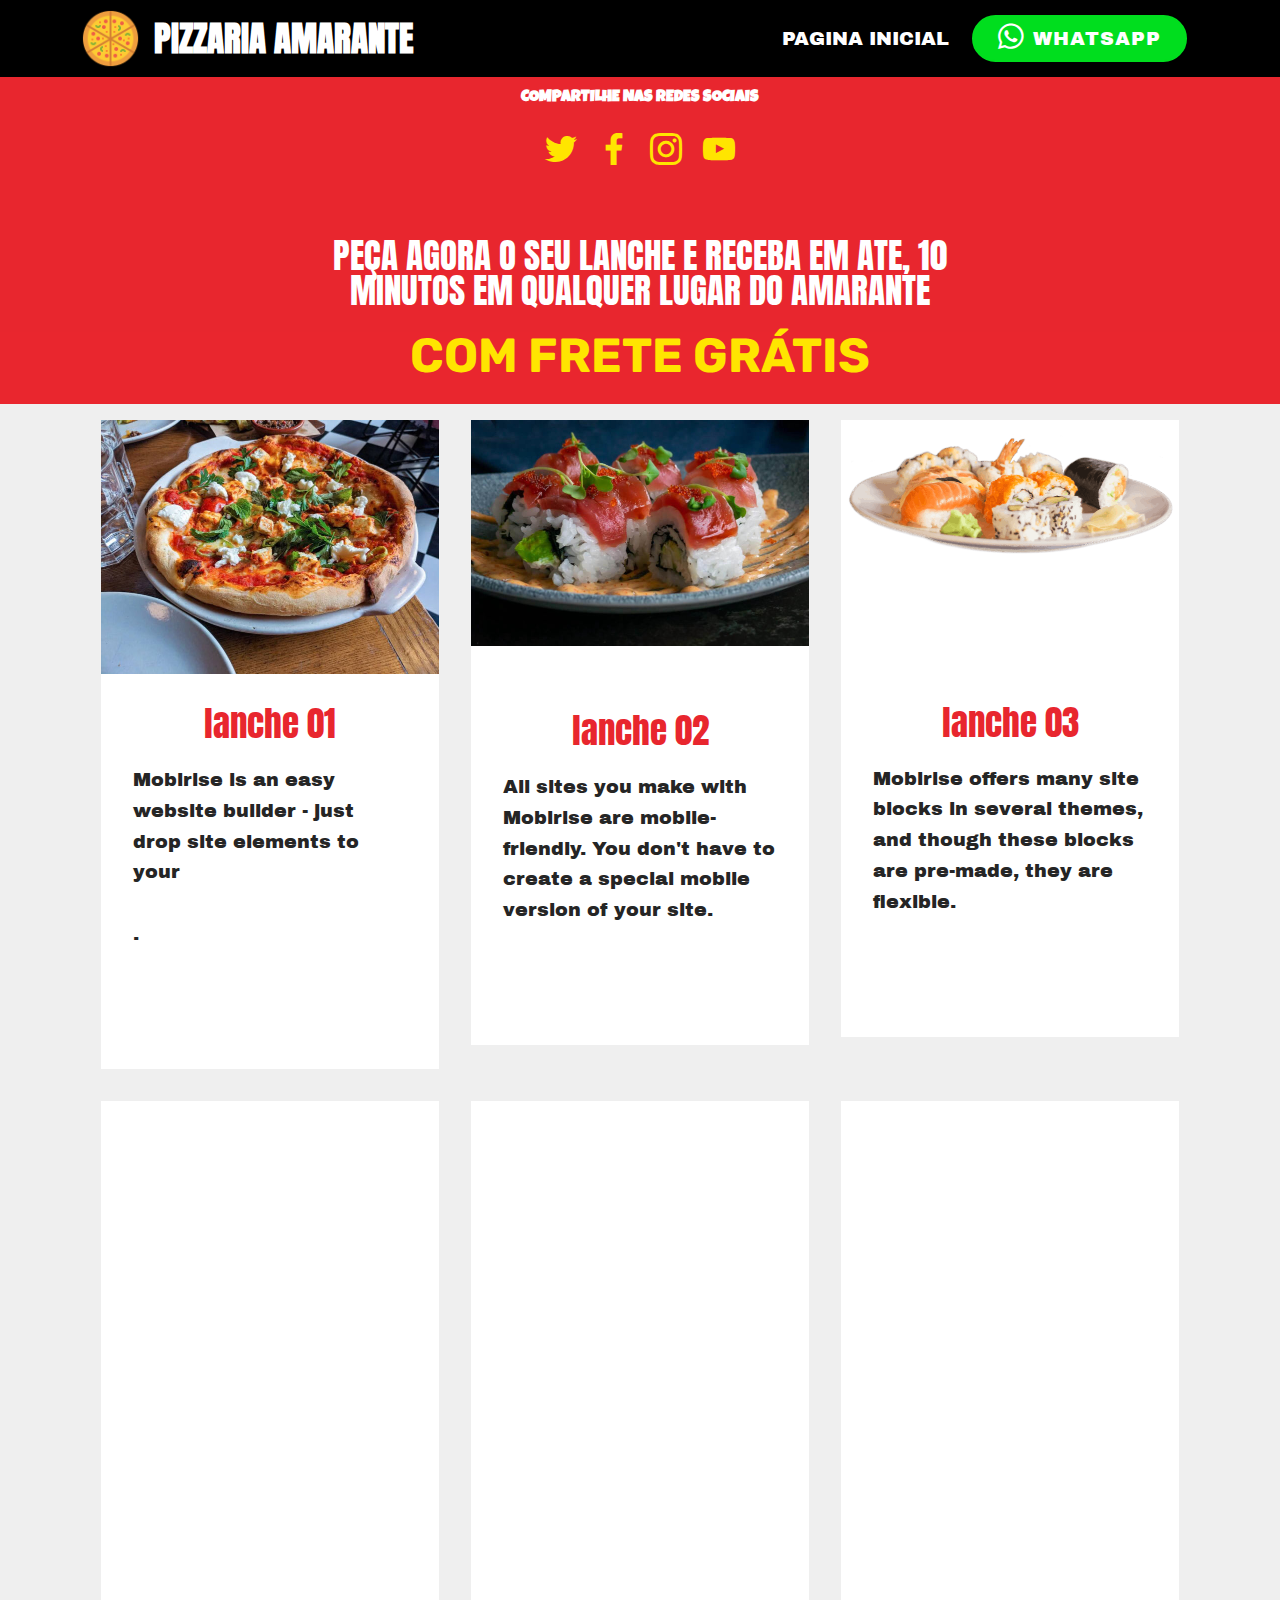
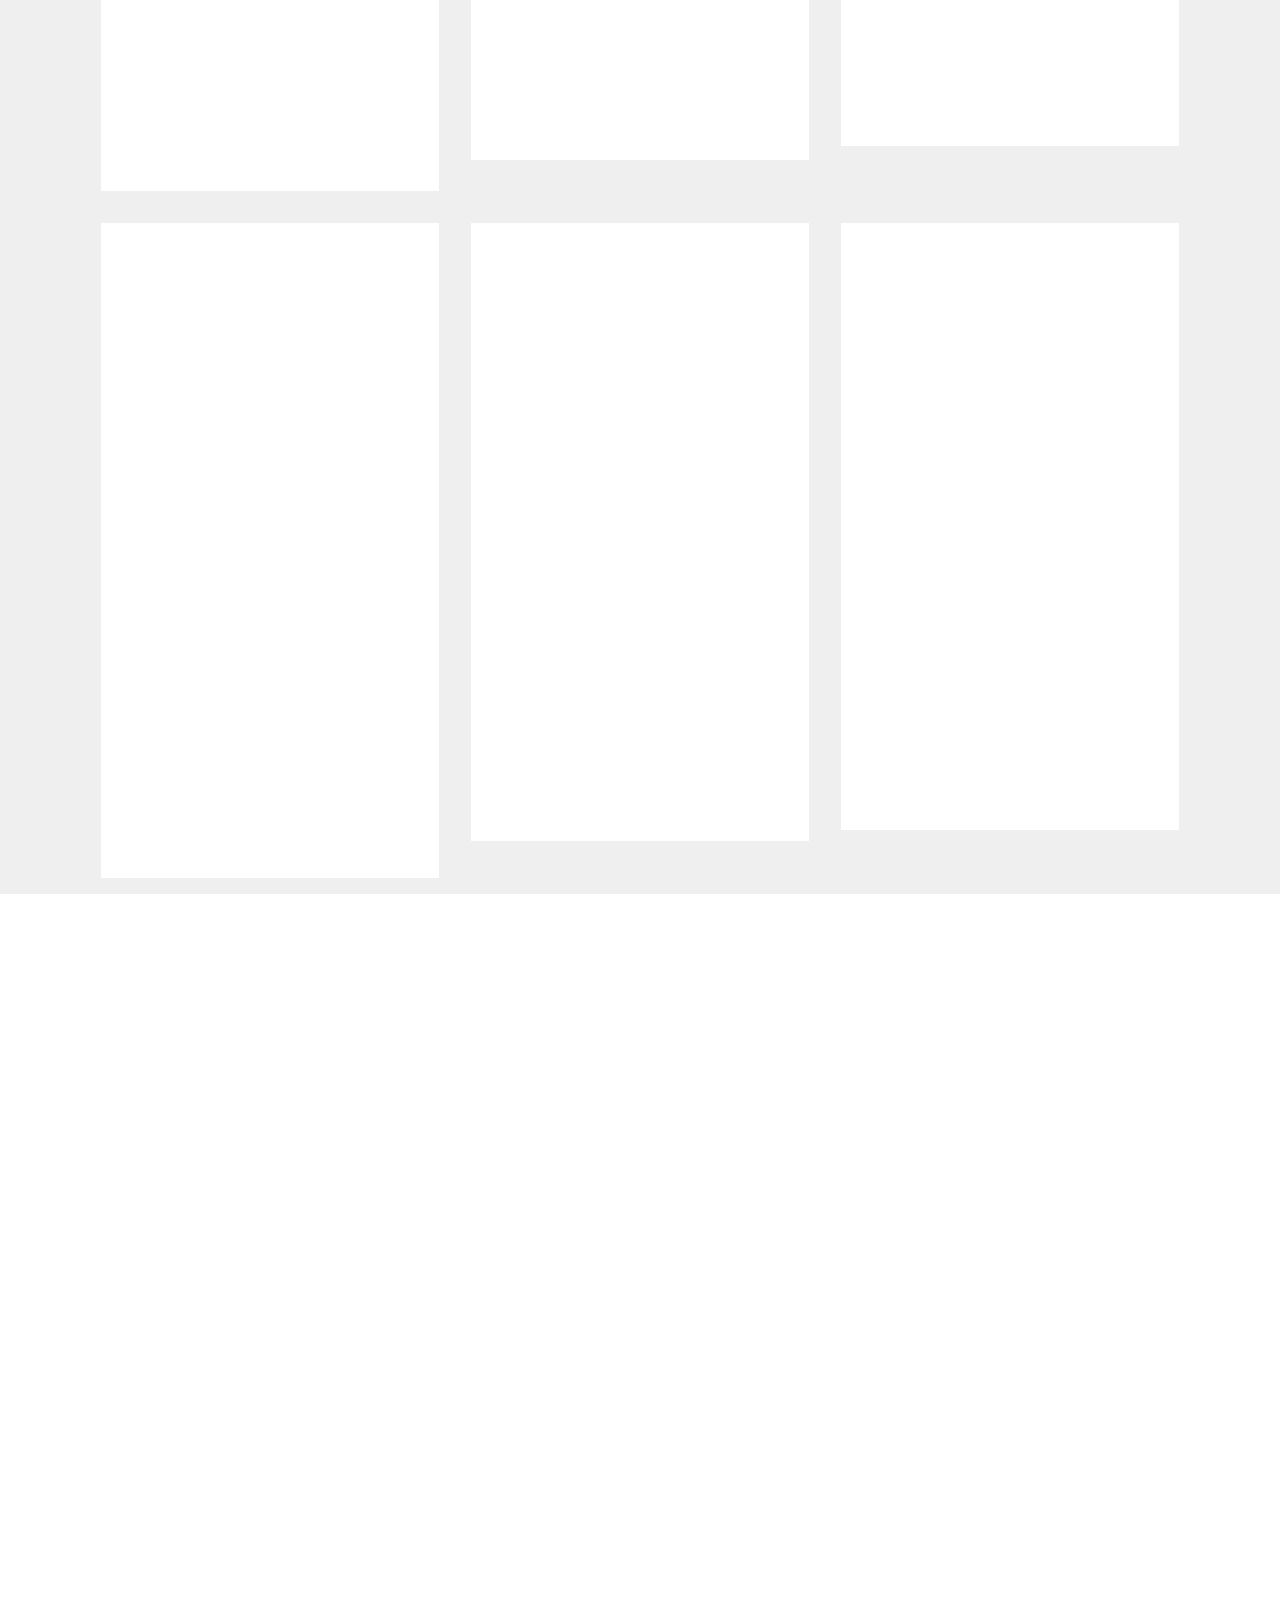
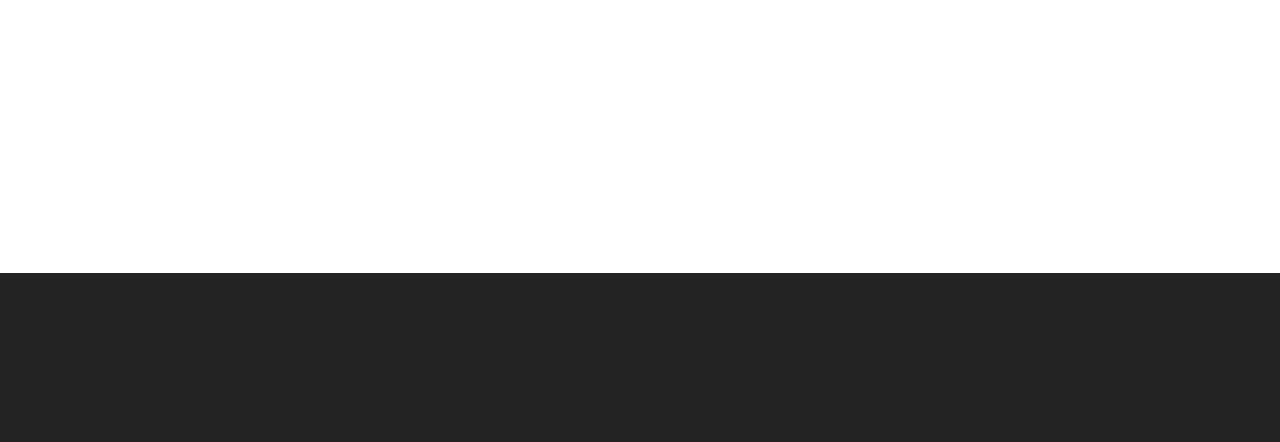
<file: index.html>
<!DOCTYPE html>
<html  >
<head>
  <!-- Site made with Mobirise Website Builder v4.9.7, https://mobirise.com -->
  <meta charset="UTF-8">
  <meta http-equiv="X-UA-Compatible" content="IE=edge">
  <meta name="generator" content="Mobirise v4.9.7, mobirise.com">
  <meta name="viewport" content="width=device-width, initial-scale=1, minimum-scale=1">
  <link rel="shortcut icon" href="assets/images/logo2-128x128.png" type="image/x-icon">
  <meta name="description" content="">
  
  <title>PAGINA INICIAL</title>
  <link rel="stylesheet" href="assets/tether/tether.min.css">
  <link rel="stylesheet" href="assets/bootstrap/css/bootstrap.min.css">
  <link rel="stylesheet" href="assets/bootstrap/css/bootstrap-grid.min.css">
  <link rel="stylesheet" href="assets/bootstrap/css/bootstrap-reboot.min.css">
  <link rel="stylesheet" href="assets/socicon/css/styles.css">
  <link rel="stylesheet" href="assets/animatecss/animate.min.css">
  <link rel="stylesheet" href="assets/dropdown/css/style.css">
  <link rel="stylesheet" href="assets/theme/css/style.css">
  <link rel="stylesheet" href="assets/mobirise/css/mbr-additional.css" type="text/css">
  
  
  
</head>
<body>
  <section class="menu cid-suXB72nHTy" once="menu" id="menu2-1">

    

    <nav class="navbar navbar-expand beta-menu navbar-dropdown align-items-center navbar-fixed-top navbar-toggleable-sm">
        <button class="navbar-toggler navbar-toggler-right" type="button" data-toggle="collapse" data-target="#navbarSupportedContent" aria-controls="navbarSupportedContent" aria-expanded="false" aria-label="Toggle navigation">
            <div class="hamburger">
                <span></span>
                <span></span>
                <span></span>
                <span></span>
            </div>
        </button>
        <div class="menu-logo">
            <div class="navbar-brand">
                <span class="navbar-logo">
                    <a href="https://mobirise.co">
                        <img src="assets/images/logo2-128x128.png" alt="Mobirise" title="" style="height: 3.8rem;">
                    </a>
                </span>
                <span class="navbar-caption-wrap"><a class="navbar-caption text-white display-5" href="https://mobirise.co">PIZZARIA AMARANTE</a></span>
            </div>
        </div>
        <div class="collapse navbar-collapse" id="navbarSupportedContent">
            <ul class="navbar-nav nav-dropdown" data-app-modern-menu="true"><li class="nav-item">
                    <a class="nav-link link text-danger display-4" href="index.html">
                        PAGINA INICIAL</a>
                </li></ul>
            <div class="navbar-buttons mbr-section-btn"><a class="btn btn-sm btn-primary display-4" href="https://api.whatsapp.com/send?phone=5584999258746&text=Ol%C3%A1%20Boa%20noite%20Gostaria%20de%20fazer%20um%20Pedido!!!" target="_blank"><span class="socicon socicon-whatsapp mbr-iconfont mbr-iconfont-btn"></span>
                    
                    WHATSAPP</a></div>
        </div>
    </nav>
</section>

<section class="engine"><a href="https://mobirise.info/t">amp template</a></section><section class="cid-suXBnJ9tpk" id="social-buttons2-3">

    

    

    <div class="container">
        <div class="media-container-row">
            <div class="col-md-8 align-center">
                <h2 class="pb-3 mbr-fonts-style display-7"><strong>
                    COMPARTILHE NAS REDES SOCIAIS</strong></h2>
                <div class="social-list pl-0 mb-0">
                    <a href="https://twitter.com/mobirise" target="_blank">
                        <span class="px-2 socicon-twitter socicon mbr-iconfont mbr-iconfont-social"></span>
                    </a>
                    <a href="https://www.facebook.com/pages/Mobirise/1616226671953247" target="_blank">
                        <span class="px-2 socicon-facebook socicon mbr-iconfont mbr-iconfont-social"></span>
                    </a>
                    <a href="https://instagram.com/mobirise" target="_blank">
                        <span class="px-2 socicon-instagram socicon mbr-iconfont mbr-iconfont-social"></span>
                    </a>
                    <a href="https://www.youtube.com/c/mobirise" target="_blank">
                        <span class="px-2 socicon-youtube socicon mbr-iconfont mbr-iconfont-social"></span>
                    </a>
                    <a href="https://plus.google.com/u/0/+Mobirise" target="_blank">
                        
                    </a>
                    <a href="https://www.behance.net/Mobirise" target="_blank">
                        
                    </a>
                </div>
            </div>
        </div>
    </div>
</section>

<section class="mbr-section content4 cid-suXBxF5jRu" id="content4-4">

    

    <div class="container">
        <div class="media-container-row">
            <div class="title col-12 col-md-8">
                <h2 class="align-center pb-3 mbr-fonts-style display-5">PEÇA AGORA O SEU LANCHE E RECEBA EM ATE, 10 MINUTOS EM QUALQUER LUGAR DO AMARANTE</h2>
                
                
            </div>
        </div>
    </div>
</section>

<section class="mbr-section content5 cid-svgjaNWMqp" id="content5-1p">

    

    

    <div class="container">
        <div class="media-container-row">
            <div class="title col-12 col-md-8">
                <h2 class="align-center mbr-bold mbr-white pb-3 mbr-fonts-style display-2">COM FRETE GRÁTIS</h2>
                
                
                
            </div>
        </div>
    </div>
</section>

<section class="features3 cid-suXBZk1LDK" id="features3-5">

    

    
    <div class="container">
        <div class="media-container-row">
            <div class="card p-3 col-12 col-md-6 col-lg-4">
                <div class="card-wrapper">
                    <div class="card-img">
                        <img src="assets/images/02-676x507.jpg" alt="Mobirise" title="">
                    </div>
                    <div class="card-box">
                        <h4 class="card-title mbr-fonts-style display-5">
                            lanche 01</h4>
                        <p class="mbr-text mbr-fonts-style display-4">
                            Mobirise is an easy website builder - just drop site elements to your <br><br>.
                        </p>
                    </div>
                    <div class="mbr-section-btn text-center"><a href="page1.html" class="btn btn-success display-4" target="_blank">
                            PEDIR</a></div>
                </div>
            </div>

            <div class="card p-3 col-12 col-md-6 col-lg-4">
                <div class="card-wrapper">
                    <div class="card-img">
                        <img src="assets/images/04-676x451.jpg" alt="Mobirise" title="">
                    </div>
                    <div class="card-box">
                        <h4 class="card-title mbr-fonts-style display-5"><br>lanche 02</h4>
                        <p class="mbr-text mbr-fonts-style display-4">
                            All sites you make with Mobirise are mobile-friendly. You don't have to create a special mobile version of your site.
                        </p>
                    </div>
                    <div class="mbr-section-btn text-center"><a href="page2.html" class="btn btn-success display-4" target="_blank">
                            PEDIR</a></div>
                </div>
            </div>

            <div class="card p-3 col-12 col-md-6 col-lg-4">
                <div class="card-wrapper">
                    <div class="card-img">
                        <img src="assets/images/02-676x293.png" alt="Mobirise" title="">
                    </div>
                    <div class="card-box">
                        <h4 class="card-title mbr-fonts-style display-5"><br><br><br>lanche 03</h4>
                        <p class="mbr-text mbr-fonts-style display-4">
                            Mobirise offers many site blocks in several themes, and though these blocks are pre-made, they are flexible.
                        </p>
                    </div>
                    <div class="mbr-section-btn text-center"><a href="page3.html" class="btn btn-success display-4" target="_blank">
                            PEDIR</a></div>
                </div>
            </div>

            
        </div>
    </div>
</section>

<section class="features3 cid-suXC2c8IJ9" id="features3-7">

    

    
    <div class="container">
        <div class="media-container-row">
            <div class="card p-3 col-12 col-md-6 col-lg-4">
                <div class="card-wrapper">
                    <div class="card-img">
                        <img src="assets/images/036-676x451.jpg" alt="Mobirise" title="">
                    </div>
                    <div class="card-box">
                        <h4 class="card-title mbr-fonts-style display-5"><br><br>lanche 04</h4>
                        <p class="mbr-text mbr-fonts-style display-4">
                            Mobirise is an easy website builder - just drop site elements to your page, add content and s.<br><br>
                        </p>
                    </div>
                    <div class="mbr-section-btn text-center"><a href="page4.html" class="btn btn-success display-4">
                            PEDIR</a></div>
                </div>
            </div>

            <div class="card p-3 col-12 col-md-6 col-lg-4">
                <div class="card-wrapper">
                    <div class="card-img">
                        <img src="assets/images/06-676x591.png" alt="Mobirise" title="">
                    </div>
                    <div class="card-box">
                        <h4 class="card-title mbr-fonts-style display-5">lanche 05</h4>
                        <p class="mbr-text mbr-fonts-style display-4">
                            All sites you make with Mobirise are mobile-friendly. You don't have to create a special mobile version of your site.
                        </p>
                    </div>
                    <div class="mbr-section-btn text-center"><a href="page5.html" class="btn btn-success display-4">
                            PEDIR</a></div>
                </div>
            </div>

            <div class="card p-3 col-12 col-md-6 col-lg-4">
                <div class="card-wrapper">
                    <div class="card-img">
                        <img src="assets/images/03-676x624.png" alt="Mobirise" title="">
                    </div>
                    <div class="card-box">
                        <h4 class="card-title mbr-fonts-style display-5">lanche 06</h4>
                        <p class="mbr-text mbr-fonts-style display-4">
                            Mobirise offers many site blocks in several themes, and though these blocks are pre-made, they are fle</p>
                    </div>
                    <div class="mbr-section-btn text-center"><a href="page6.html" class="btn btn-success display-4">
                            PEDIR</a></div>
                </div>
            </div>

            
        </div>
    </div>
</section>

<section class="features3 cid-suXC0RBJh1" id="features3-6">

    

    
    <div class="container">
        <div class="media-container-row">
            <div class="card p-3 col-12 col-md-6 col-lg-4">
                <div class="card-wrapper">
                    <div class="card-img">
                        <img src="assets/images/background1-676x380.jpg" alt="Mobirise" title="">
                    </div>
                    <div class="card-box">
                        <h4 class="card-title mbr-fonts-style display-5"><br><br>lanche 07</h4>
                        <p class="mbr-text mbr-fonts-style display-4">
                            Mobirise is an easy website builder - just drop site elements to your page, add content and.<br><br>
                        </p>
                    </div>
                    <div class="mbr-section-btn text-center"><a href="page7.html" class="btn btn-success display-4">
                            PEDIR</a></div>
                </div>
            </div>

            <div class="card p-3 col-12 col-md-6 col-lg-4">
                <div class="card-wrapper">
                    <div class="card-img">
                        <img src="assets/images/02-676x507.jpg" alt="Mobirise" title="">
                    </div>
                    <div class="card-box">
                        <h4 class="card-title mbr-fonts-style display-5">lanche 08</h4>
                        <p class="mbr-text mbr-fonts-style display-4">
                            All sites you make with Mobirise are mobile-friendly. You don't have to create a special mobile version of your site.
                        </p>
                    </div>
                    <div class="mbr-section-btn text-center"><a href="page8.html" class="btn btn-success display-4">
                            PEDIR</a></div>
                </div>
            </div>

            <div class="card p-3 col-12 col-md-6 col-lg-4">
                <div class="card-wrapper">
                    <div class="card-img">
                        <img src="assets/images/gallery04-676x670.jpg" alt="Mobirise" title="">
                    </div>
                    <div class="card-box">
                        <h4 class="card-title mbr-fonts-style display-5">lanche 09</h4>
                        <p class="mbr-text mbr-fonts-style display-4">
                            Mobirise offers many site blocks in several themes,</p>
                    </div>
                    <div class="mbr-section-btn text-center"><a href="page9.html" class="btn btn-success display-4">
                            PEDIR</a></div>
                </div>
            </div>

            
        </div>
    </div>
</section>

<section class="mbr-section contacts1 cid-suXCWnOhRw" id="contacts1-9">
    <!---->
    
    <!---->
    <!--Overlay-->
    
    <!--Container-->
    <div class="container">
        <div class="row">
            <!--Titles-->
            <div class="title col-12">
                <h2 class="align-left mbr-fonts-style display-5">
                    NOSSO ENDEREÇO E CONTATO</h2>
                
            </div>
            <!--Left-->
            <div class="col-12 col-md-6">
                <div class="left-block wrapper">
                    <div class="b b-adress">
                        <h5 class="align-left mbr-fonts-style m-0 display-5">
                            ENDEREÇO</h5>
                        <p class="mbr-text align-left mbr-fonts-style display-7">
                            Avenia Benedito Santana,N- 10 - Novo Amarante</p>
                    </div>
                    <div class="b b-phone">
                        <h5 class="align-left mbr-fonts-style m-0 display-5">
                            TELEFONE:
                        </h5>
                        <p class="mbr-text align-left mbr-fonts-style display-7">
                            +55 (84) 3631-4850</p>
                    </div>
                    <div class="b b-mail">
                        <h5 class="align-left mbr-fonts-style m-0 display-5">
                            E-mail:
                        </h5>
                        <p class="mbr-text align-left mbr-fonts-style display-7">hamburgeriamarante@gmail.com
                        </p>
                    </div>
                </div>
            </div>
            <!--Right-->
            <div class="col-12 col-md-6">
                <div class="google-map"><iframe frameborder="0" style="border:0" src="https://www.google.com/maps/embed/v1/place?key=AIzaSyCx3d07zxHPLvkFBLlAR3Ng8a9wsAsGoJ8&amp;q=place_id:ChIJK-93Hw6rswcRK5-WaJEd7nQ" allowfullscreen=""></iframe></div>
            </div>
        </div>
    </div>
</section>

<section class="header7 cid-sv3C4FZRNX" id="header7-1o">

    

    

    <div class="container">
        <div class="media-container-row">

            <div class="media-content align-right">
                
                <div class="mbr-section-text mbr-white pb-3">
                    <p class="mbr-text mbr-fonts-style display-7">Tipos de Hambúrguer
<br><br>Tipos de Hambúrguer – Hoje com todas as mudanças no mercado de alimentação, com o nível de exigência dos clientes e a concorrência no ramo, basicamente existem cinco tipos de hambúrguer, cada um com suas particularidades.
<br>Além do Hambúrguer Tradicional, temos também o Hambúrguer Artesanal ou caseiro, o Gourmet, além dos mais recentes Smash Burguer e Hambúrguer Vegano ou Vegetariano.
<br>Todas as opções são válidas e atendem os diferentes tipos de gostos e necessidades, porém nada como um Hambúrguer Tradicional para matar a vontade!</p>
                </div>
                
            </div>

            <div class="mbr-figure" style="width: 100%;"><iframe class="mbr-embedded-video" src="https://www.youtube.com/embed/DhGoIb5oS-M?rel=0&amp;amp;showinfo=0&amp;autoplay=0&amp;loop=0" width="1280" height="720" frameborder="0" allowfullscreen></iframe></div>

        </div>
    </div>
</section>

<section once="footers" class="cid-suXDbesYBw" id="footer7-a">

    

    

    <div class="container">
        <div class="media-container-row align-center mbr-white">
            <div class="row row-links">
                <ul class="foot-menu">
                    
                    
                    
                    
                    
                <li class="foot-menu-item mbr-fonts-style display-7">
                        <a class="mbr-bold text-success" href="#" target="_blank">About us</a>
                    </li><li class="foot-menu-item mbr-fonts-style display-7">
                        <a class="mbr-bold text-success" href="#" target="_blank">Services</a>
                    </li><li class="foot-menu-item mbr-fonts-style display-7">
                        <a class="mbr-bold text-success" href="#" target="_blank">Get In Touch</a>
                    </li><li class="foot-menu-item mbr-fonts-style display-7">
                        <a class="mbr-bold text-success" href="#" target="_blank">Careers</a>
                    </li><li class="foot-menu-item mbr-fonts-style display-7">
                        <a class="mbr-bold text-success" href="#" target="_blank">Work</a>
                    </li></ul>
            </div>
            <div class="row social-row">
                <div class="social-list align-right pb-2">
                    
                    
                    
                    
                    
                    
                <div class="soc-item">
                        <a href="https://twitter.com/mobirise" target="_blank">
                            <span class="socicon-twitter socicon mbr-iconfont mbr-iconfont-social"></span>
                        </a>
                    </div><div class="soc-item">
                        <a href="https://www.facebook.com/pages/Mobirise/1616226671953247" target="_blank">
                            <span class="socicon-facebook socicon mbr-iconfont mbr-iconfont-social"></span>
                        </a>
                    </div><div class="soc-item">
                        <a href="https://www.youtube.com/c/mobirise" target="_blank">
                            <span class="socicon-youtube socicon mbr-iconfont mbr-iconfont-social"></span>
                        </a>
                    </div><div class="soc-item">
                        <a href="https://instagram.com/mobirise" target="_blank">
                            <span class="socicon-instagram socicon mbr-iconfont mbr-iconfont-social"></span>
                        </a>
                    </div><div class="soc-item">
                        <a href="https://plus.google.com/u/0/+Mobirise" target="_blank">
                            <span class="socicon-googleplus socicon mbr-iconfont mbr-iconfont-social"></span>
                        </a>
                    </div><div class="soc-item">
                        <a href="https://www.behance.net/Mobirise" target="_blank">
                            <span class="socicon-behance socicon mbr-iconfont mbr-iconfont-social"></span>
                        </a>
                    </div></div>
            </div>
            <div class="row row-copirayt">
                <p class="mbr-text mb-0 mbr-fonts-style mbr-white align-center display-7">
                    © Copyright 2019 Mobirise - All Rights Reserved
                </p>
            </div>
        </div>
    </div>
</section>


  <script src="assets/web/assets/jquery/jquery.min.js"></script>
  <script src="assets/popper/popper.min.js"></script>
  <script src="assets/tether/tether.min.js"></script>
  <script src="assets/bootstrap/js/bootstrap.min.js"></script>
  <script src="assets/sociallikes/social-likes.js"></script>
  <script src="assets/smoothscroll/smooth-scroll.js"></script>
  <script src="assets/touchswipe/jquery.touch-swipe.min.js"></script>
  <script src="assets/viewportchecker/jquery.viewportchecker.js"></script>
  <script src="assets/dropdown/js/script.min.js"></script>
  <script src="assets/theme/js/script.js"></script>
  
  
  <input name="animation" type="hidden">
   <div id="scrollToTop" class="scrollToTop mbr-arrow-up"><a style="text-align: center;"><i class="mbr-arrow-up-icon mbr-arrow-up-icon-cm cm-icon cm-icon-smallarrow-up"></i></a></div>
  </body>
</html>
</file>
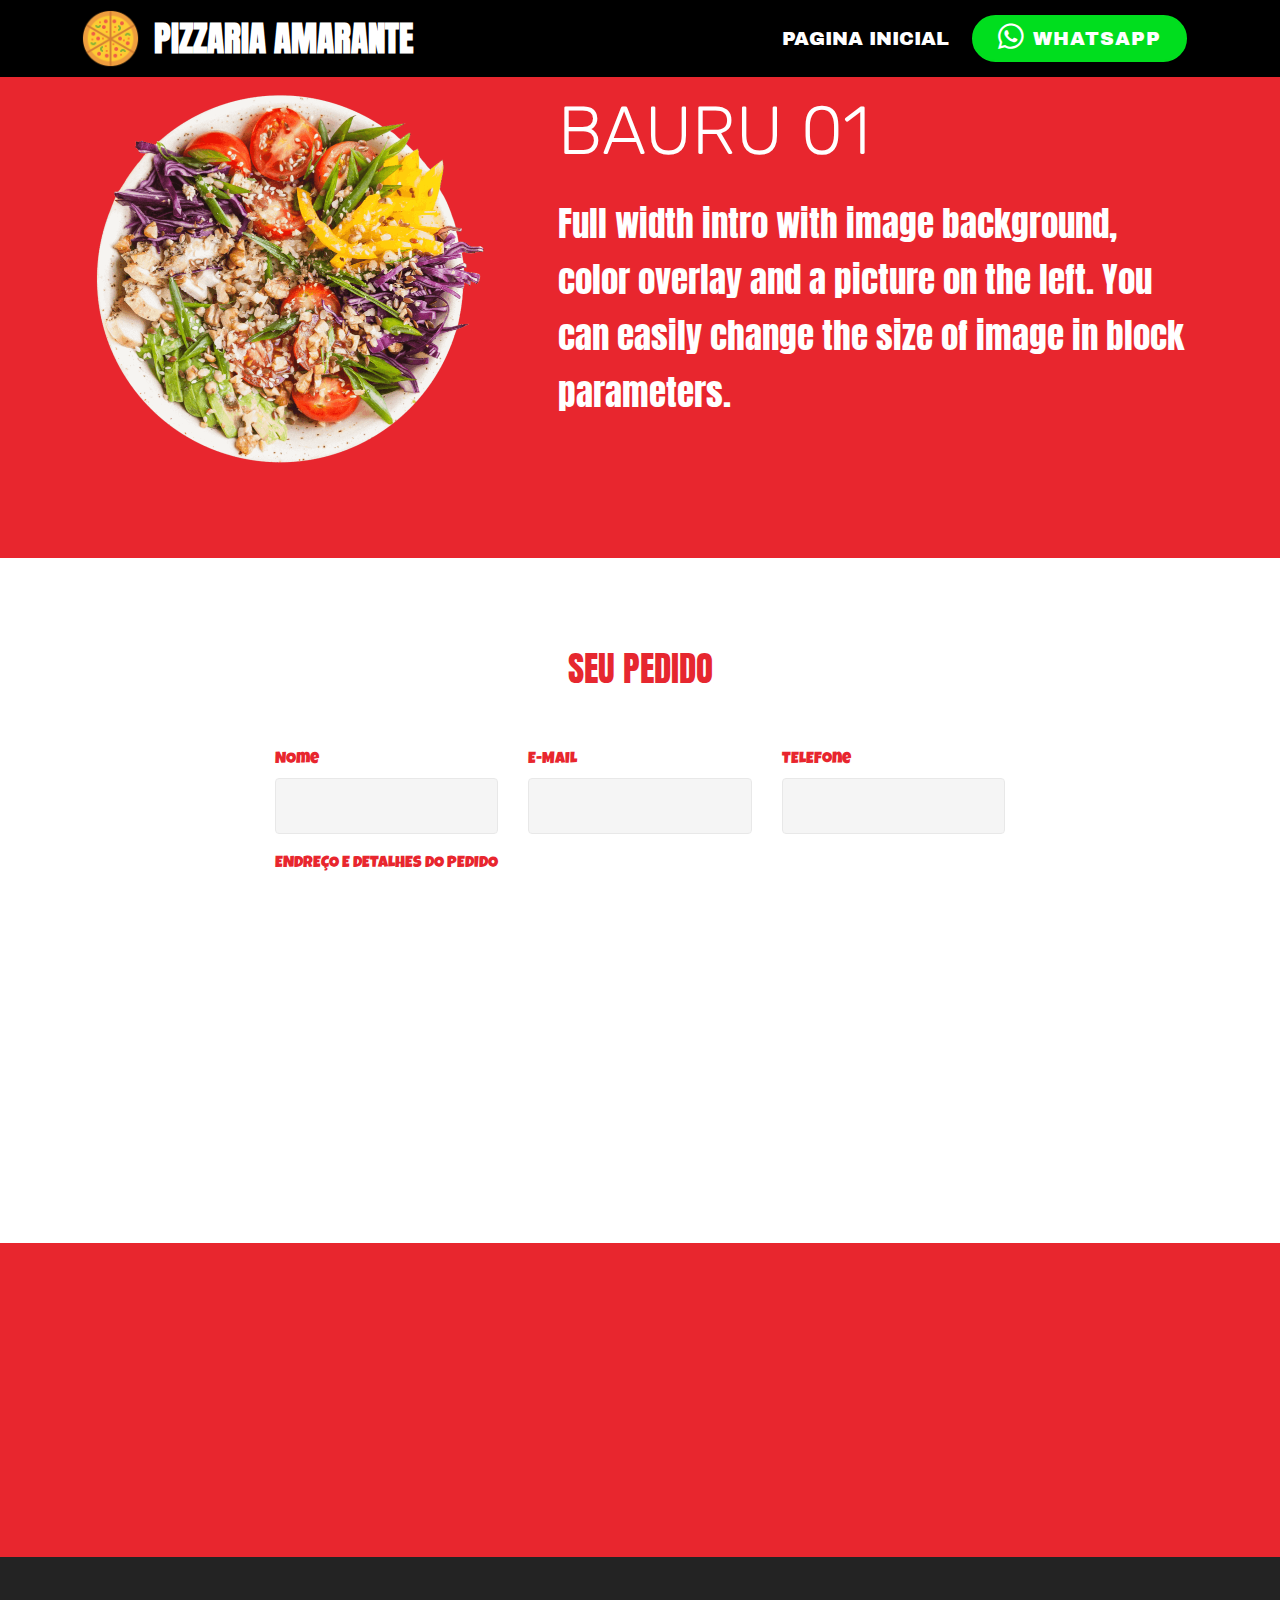
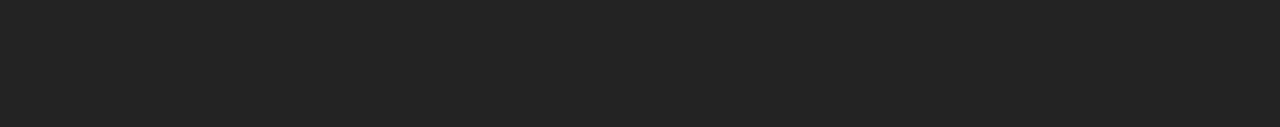
<file: page1.html>
<!DOCTYPE html>
<html  >
<head>
  <!-- Site made with Mobirise Website Builder v4.9.7, https://mobirise.com -->
  <meta charset="UTF-8">
  <meta http-equiv="X-UA-Compatible" content="IE=edge">
  <meta name="generator" content="Mobirise v4.9.7, mobirise.com">
  <meta name="viewport" content="width=device-width, initial-scale=1, minimum-scale=1">
  <link rel="shortcut icon" href="assets/images/logo2-128x128.png" type="image/x-icon">
  <meta name="description" content="Website Maker Description">
  
  <title>LANCHE 01</title>
  <link rel="stylesheet" href="assets/tether/tether.min.css">
  <link rel="stylesheet" href="assets/bootstrap/css/bootstrap.min.css">
  <link rel="stylesheet" href="assets/bootstrap/css/bootstrap-grid.min.css">
  <link rel="stylesheet" href="assets/bootstrap/css/bootstrap-reboot.min.css">
  <link rel="stylesheet" href="assets/socicon/css/styles.css">
  <link rel="stylesheet" href="assets/dropdown/css/style.css">
  <link rel="stylesheet" href="assets/animatecss/animate.min.css">
  <link rel="stylesheet" href="assets/theme/css/style.css">
  <link rel="stylesheet" href="assets/mobirise/css/mbr-additional.css" type="text/css">
  
  
  
</head>
<body>
  <section class="menu cid-suXB72nHTy" once="menu" id="menu2-c">

    

    <nav class="navbar navbar-expand beta-menu navbar-dropdown align-items-center navbar-fixed-top navbar-toggleable-sm">
        <button class="navbar-toggler navbar-toggler-right" type="button" data-toggle="collapse" data-target="#navbarSupportedContent" aria-controls="navbarSupportedContent" aria-expanded="false" aria-label="Toggle navigation">
            <div class="hamburger">
                <span></span>
                <span></span>
                <span></span>
                <span></span>
            </div>
        </button>
        <div class="menu-logo">
            <div class="navbar-brand">
                <span class="navbar-logo">
                    <a href="https://mobirise.co">
                        <img src="assets/images/logo2-128x128.png" alt="Mobirise" title="" style="height: 3.8rem;">
                    </a>
                </span>
                <span class="navbar-caption-wrap"><a class="navbar-caption text-white display-5" href="https://mobirise.co">PIZZARIA AMARANTE</a></span>
            </div>
        </div>
        <div class="collapse navbar-collapse" id="navbarSupportedContent">
            <ul class="navbar-nav nav-dropdown" data-app-modern-menu="true"><li class="nav-item">
                    <a class="nav-link link text-danger display-4" href="index.html">
                        PAGINA INICIAL</a>
                </li></ul>
            <div class="navbar-buttons mbr-section-btn"><a class="btn btn-sm btn-primary display-4" href="https://api.whatsapp.com/send?phone=5584999258746&text=Ol%C3%A1%20Boa%20noite%20Gostaria%20de%20fazer%20um%20Pedido!!!" target="_blank"><span class="socicon socicon-whatsapp mbr-iconfont mbr-iconfont-btn"></span>
                    
                    WHATSAPP</a></div>
        </div>
    </nav>
</section>

<section class="engine"><a href="https://mobirise.info/u">bootstrap responsive templates</a></section><section class="header3 cid-sv2pwWZaix" id="header3-e">

    

    

    <div class="container">
        <div class="media-container-row">
            <div class="mbr-figure" style="width: 70%;">
                <img src="assets/images/03-818x755.png" alt="Mobirise" title="">
            </div>

            <div class="media-content">
                <h1 class="mbr-section-title mbr-white pb-3 mbr-fonts-style display-1">BAURU 01</h1>
                
                <div class="mbr-section-text mbr-white pb-3 ">
                    <p class="mbr-text mbr-fonts-style display-5">
                        Full width intro with image background, color overlay and a picture on the left. You can easily change the size of image in block parameters.
                    </p>
                </div>
                
            </div>
        </div>
    </div>

</section>

<section class="mbr-section form1 cid-sv2qsLQBvp" id="form1-f">

    

    
    <div class="container">
        <div class="row justify-content-center">
            <div class="title col-12 col-lg-8">
                <h2 class="mbr-section-title align-center pb-3 mbr-fonts-style display-5">
                    SEU PEDIDO</h2>
                
            </div>
        </div>
    </div>
    <div class="container">
        <div class="row justify-content-center">
            <div class="media-container-column col-lg-8" data-form-type="formoid">
                <!---Formbuilder Form--->
                <form action="https://mobirise.com/" method="POST" class="mbr-form form-with-styler" data-form-title="Mobirise Form"><input type="hidden" name="email" data-form-email="true" value="mFD1y30czCIbzzvwUlNv0vpFUDbOWgO/vB1SnLABemJ583jxJPpMk3gzdJTpNS9WOE8JYDgRd7kong7IbqK8dWQbk5z530oaisMqRIQrR2Epvlxwvd6UyEi4BK2ae48j">
                    <div class="row row-sm-offset">
                        <div hidden="hidden" data-form-alert="" class="alert alert-success col-12">PEDIDO REALIZADO!</div>
                        <div hidden="hidden" data-form-alert-danger="" class="alert alert-danger col-12">
                        </div>
                    </div>
                    <div class="dragArea row row-sm-offset">
                        <div class="col-md-4  form-group" data-for="name">
                            <label for="name-form1-f" class="form-control-label mbr-fonts-style display-7">NOme</label>
                            <input type="text" name="name" data-form-field="Name" required="required" class="form-control display-7" id="name-form1-f">
                        </div>
                        <div class="col-md-4  form-group" data-for="email">
                            <label for="email-form1-f" class="form-control-label mbr-fonts-style display-7">E-MAIL</label>
                            <input type="email" name="email" data-form-field="Email" required="required" class="form-control display-7" id="email-form1-f">
                        </div>
                        <div data-for="phone" class="col-md-4  form-group">
                            <label for="phone-form1-f" class="form-control-label mbr-fonts-style display-7">TELEFone</label>
                            <input type="tel" name="phone" data-form-field="Phone" class="form-control display-7" id="phone-form1-f">
                        </div>
                        <div data-for="message" class="col-md-12 form-group">
                            <label for="message-form1-f" class="form-control-label mbr-fonts-style display-7">ENDREÇO E DETALHES DO PEDIDO </label>
                            <textarea name="message" data-form-field="Message" class="form-control display-7" id="message-form1-f"></textarea>
                        </div>
                        <div class="col-md-12 input-group-btn align-center"><button type="submit" class="btn btn-primary btn-form display-4" href="index.html">ENVIAR PEDIDO</button></div>
                    </div>
                </form><!---Formbuilder Form--->
            </div>
        </div>
    </div>
</section>

<section class="header1 cid-sv2roG5QVT" id="header16-g">

    

    

    <div class="container">
        <div class="row justify-content-md-center">
            <div class="col-md-10 align-center">
                <h1 class="mbr-section-title mbr-bold pb-3 mbr-fonts-style display-5">
                    PAGAR COM CARTAO DE CREDITO VIA PAG SEGURO</h1>
                
                
                <div class="mbr-section-btn"><a class="btn btn-md btn-primary display-4" href="https://pag.ae/7X4euQs9r" target="_blank">PAGAR AGORA</a></div>
            </div>
        </div>
    </div>

</section>

<section once="footers" class="cid-suXDbesYBw" id="footer7-d">

    

    

    <div class="container">
        <div class="media-container-row align-center mbr-white">
            <div class="row row-links">
                <ul class="foot-menu">
                    
                    
                    
                    
                    
                <li class="foot-menu-item mbr-fonts-style display-7">
                        <a class="mbr-bold text-success" href="#" target="_blank">About us</a>
                    </li><li class="foot-menu-item mbr-fonts-style display-7">
                        <a class="mbr-bold text-success" href="#" target="_blank">Services</a>
                    </li><li class="foot-menu-item mbr-fonts-style display-7">
                        <a class="mbr-bold text-success" href="#" target="_blank">Get In Touch</a>
                    </li><li class="foot-menu-item mbr-fonts-style display-7">
                        <a class="mbr-bold text-success" href="#" target="_blank">Careers</a>
                    </li><li class="foot-menu-item mbr-fonts-style display-7">
                        <a class="mbr-bold text-success" href="#" target="_blank">Work</a>
                    </li></ul>
            </div>
            <div class="row social-row">
                <div class="social-list align-right pb-2">
                    
                    
                    
                    
                    
                    
                <div class="soc-item">
                        <a href="https://twitter.com/mobirise" target="_blank">
                            <span class="socicon-twitter socicon mbr-iconfont mbr-iconfont-social"></span>
                        </a>
                    </div><div class="soc-item">
                        <a href="https://www.facebook.com/pages/Mobirise/1616226671953247" target="_blank">
                            <span class="socicon-facebook socicon mbr-iconfont mbr-iconfont-social"></span>
                        </a>
                    </div><div class="soc-item">
                        <a href="https://www.youtube.com/c/mobirise" target="_blank">
                            <span class="socicon-youtube socicon mbr-iconfont mbr-iconfont-social"></span>
                        </a>
                    </div><div class="soc-item">
                        <a href="https://instagram.com/mobirise" target="_blank">
                            <span class="socicon-instagram socicon mbr-iconfont mbr-iconfont-social"></span>
                        </a>
                    </div><div class="soc-item">
                        <a href="https://plus.google.com/u/0/+Mobirise" target="_blank">
                            <span class="socicon-googleplus socicon mbr-iconfont mbr-iconfont-social"></span>
                        </a>
                    </div><div class="soc-item">
                        <a href="https://www.behance.net/Mobirise" target="_blank">
                            <span class="socicon-behance socicon mbr-iconfont mbr-iconfont-social"></span>
                        </a>
                    </div></div>
            </div>
            <div class="row row-copirayt">
                <p class="mbr-text mb-0 mbr-fonts-style mbr-white align-center display-7">
                    © Copyright 2019 Mobirise - All Rights Reserved
                </p>
            </div>
        </div>
    </div>
</section>


  <script src="assets/web/assets/jquery/jquery.min.js"></script>
  <script src="assets/popper/popper.min.js"></script>
  <script src="assets/tether/tether.min.js"></script>
  <script src="assets/bootstrap/js/bootstrap.min.js"></script>
  <script src="assets/smoothscroll/smooth-scroll.js"></script>
  <script src="assets/dropdown/js/script.min.js"></script>
  <script src="assets/touchswipe/jquery.touch-swipe.min.js"></script>
  <script src="assets/viewportchecker/jquery.viewportchecker.js"></script>
  <script src="assets/theme/js/script.js"></script>
  <script src="assets/formoid/formoid.min.js"></script>
  
  
  <input name="animation" type="hidden">
   <div id="scrollToTop" class="scrollToTop mbr-arrow-up"><a style="text-align: center;"><i class="mbr-arrow-up-icon mbr-arrow-up-icon-cm cm-icon cm-icon-smallarrow-up"></i></a></div>
  </body>
</html>
</file>
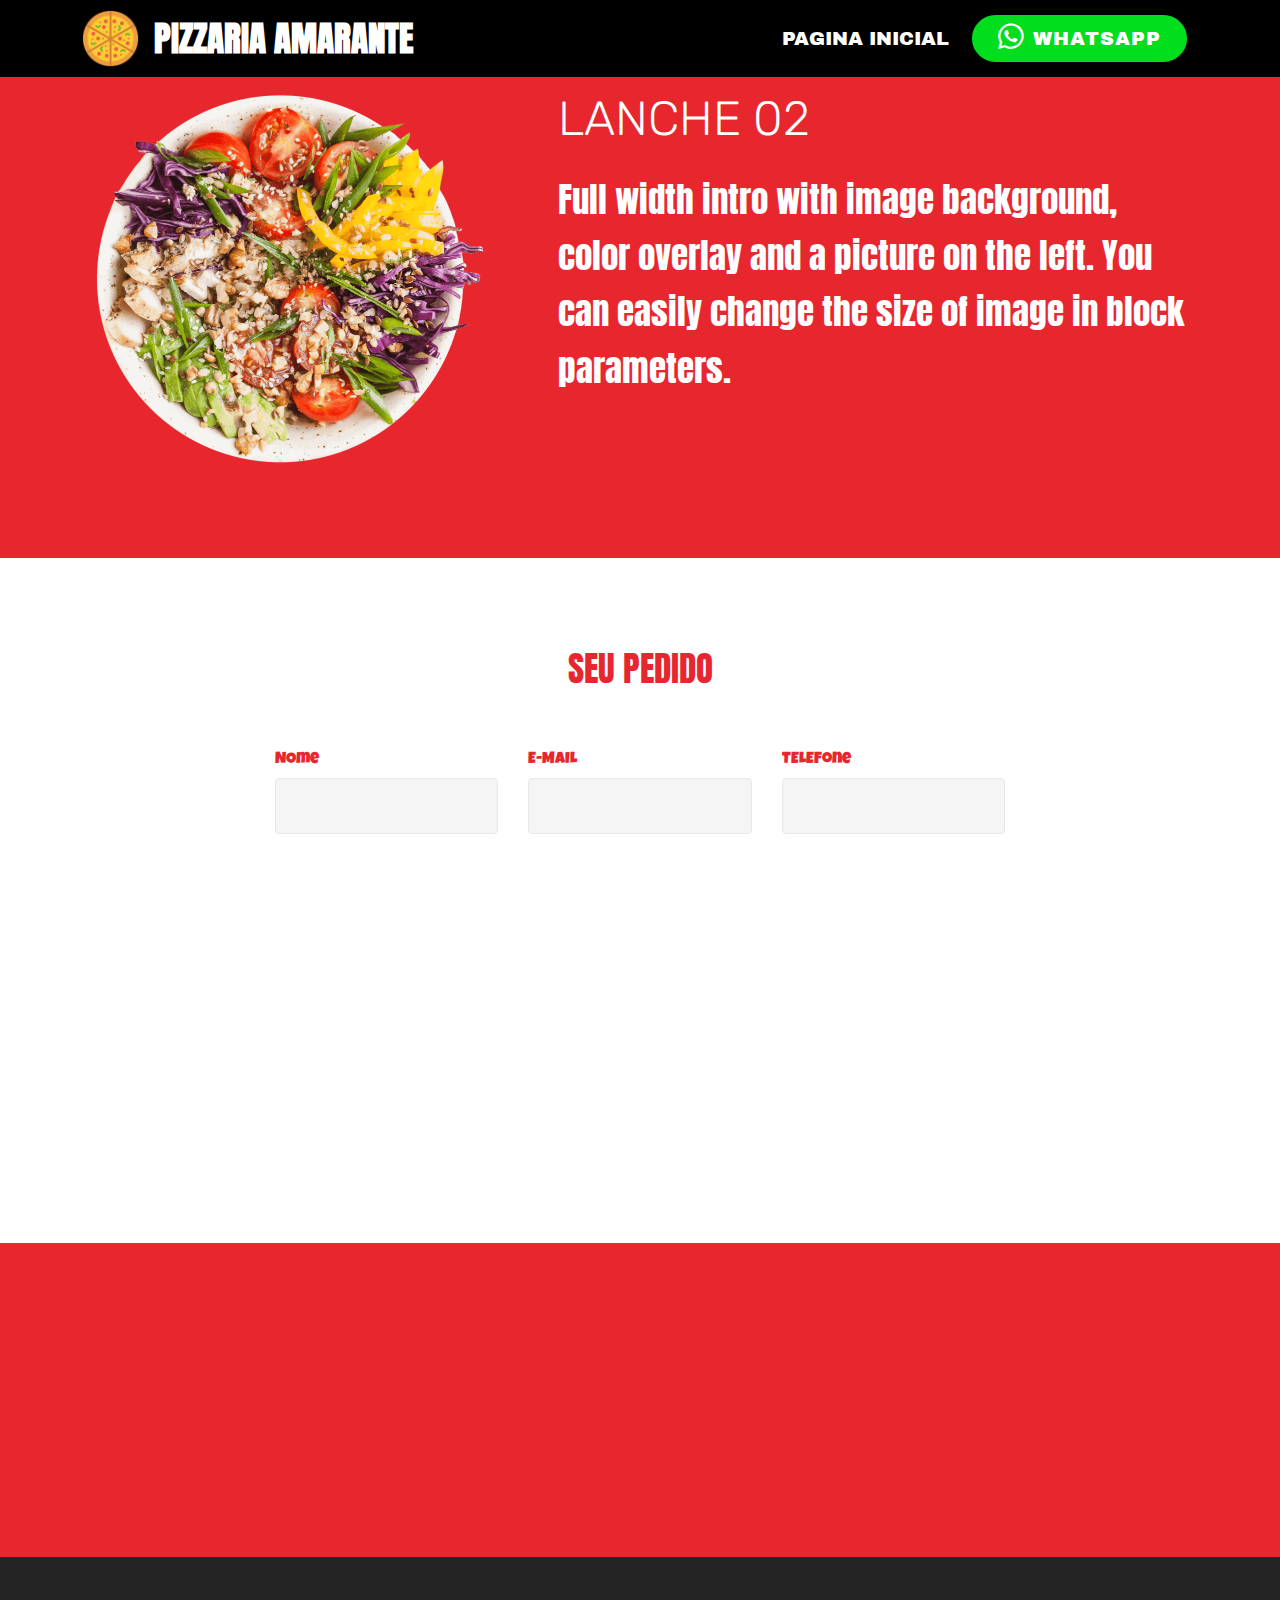
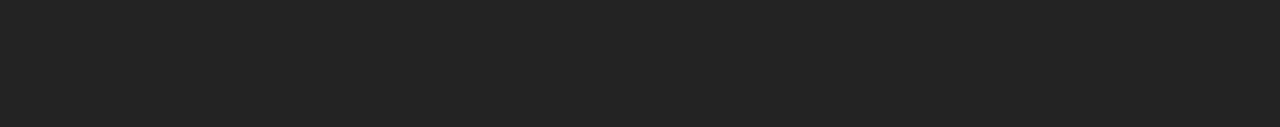
<file: page2.html>
<!DOCTYPE html>
<html  >
<head>
  <!-- Site made with Mobirise Website Builder v4.9.7, https://mobirise.com -->
  <meta charset="UTF-8">
  <meta http-equiv="X-UA-Compatible" content="IE=edge">
  <meta name="generator" content="Mobirise v4.9.7, mobirise.com">
  <meta name="viewport" content="width=device-width, initial-scale=1, minimum-scale=1">
  <link rel="shortcut icon" href="assets/images/logo2-128x128.png" type="image/x-icon">
  <meta name="description" content="Web Site Builder Description">
  
  <title>LANCHE 02</title>
  <link rel="stylesheet" href="assets/tether/tether.min.css">
  <link rel="stylesheet" href="assets/bootstrap/css/bootstrap.min.css">
  <link rel="stylesheet" href="assets/bootstrap/css/bootstrap-grid.min.css">
  <link rel="stylesheet" href="assets/bootstrap/css/bootstrap-reboot.min.css">
  <link rel="stylesheet" href="assets/socicon/css/styles.css">
  <link rel="stylesheet" href="assets/dropdown/css/style.css">
  <link rel="stylesheet" href="assets/animatecss/animate.min.css">
  <link rel="stylesheet" href="assets/theme/css/style.css">
  <link rel="stylesheet" href="assets/mobirise/css/mbr-additional.css" type="text/css">
  
  
  
</head>
<body>
  <section class="menu cid-suXB72nHTy" once="menu" id="menu2-h">

    

    <nav class="navbar navbar-expand beta-menu navbar-dropdown align-items-center navbar-fixed-top navbar-toggleable-sm">
        <button class="navbar-toggler navbar-toggler-right" type="button" data-toggle="collapse" data-target="#navbarSupportedContent" aria-controls="navbarSupportedContent" aria-expanded="false" aria-label="Toggle navigation">
            <div class="hamburger">
                <span></span>
                <span></span>
                <span></span>
                <span></span>
            </div>
        </button>
        <div class="menu-logo">
            <div class="navbar-brand">
                <span class="navbar-logo">
                    <a href="https://mobirise.co">
                        <img src="assets/images/logo2-128x128.png" alt="Mobirise" title="" style="height: 3.8rem;">
                    </a>
                </span>
                <span class="navbar-caption-wrap"><a class="navbar-caption text-white display-5" href="https://mobirise.co">PIZZARIA AMARANTE</a></span>
            </div>
        </div>
        <div class="collapse navbar-collapse" id="navbarSupportedContent">
            <ul class="navbar-nav nav-dropdown" data-app-modern-menu="true"><li class="nav-item">
                    <a class="nav-link link text-danger display-4" href="index.html">
                        PAGINA INICIAL</a>
                </li></ul>
            <div class="navbar-buttons mbr-section-btn"><a class="btn btn-sm btn-primary display-4" href="https://api.whatsapp.com/send?phone=5584999258746&text=Ol%C3%A1%20Boa%20noite%20Gostaria%20de%20fazer%20um%20Pedido!!!" target="_blank"><span class="socicon socicon-whatsapp mbr-iconfont mbr-iconfont-btn"></span>
                    
                    WHATSAPP</a></div>
        </div>
    </nav>
</section>

<section class="engine"><a href="https://mobirise.info/l">free site templates</a></section><section class="header3 cid-sv2stIGMjx" id="header3-j">

    

    

    <div class="container">
        <div class="media-container-row">
            <div class="mbr-figure" style="width: 70%;">
                <img src="assets/images/03-818x755.png" alt="Mobirise" title="">
            </div>

            <div class="media-content">
                <h1 class="mbr-section-title mbr-white pb-3 mbr-fonts-style display-2">LANCHE 02</h1>
                
                <div class="mbr-section-text mbr-white pb-3 ">
                    <p class="mbr-text mbr-fonts-style display-5">
                        Full width intro with image background, color overlay and a picture on the left. You can easily change the size of image in block parameters.
                    </p>
                </div>
                
            </div>
        </div>
    </div>

</section>

<section class="mbr-section form1 cid-sv2svilJ1G" id="form1-k">

    

    
    <div class="container">
        <div class="row justify-content-center">
            <div class="title col-12 col-lg-8">
                <h2 class="mbr-section-title align-center pb-3 mbr-fonts-style display-5">
                    SEU PEDIDO</h2>
                
            </div>
        </div>
    </div>
    <div class="container">
        <div class="row justify-content-center">
            <div class="media-container-column col-lg-8" data-form-type="formoid">
                <!---Formbuilder Form--->
                <form action="https://mobirise.com/" method="POST" class="mbr-form form-with-styler" data-form-title="Mobirise Form"><input type="hidden" name="email" data-form-email="true" value="k+7yxMBvgwiQ5AKNsp5UHrO8QSJq2ScZ1XWC/K2KD/2YijAE4w/rJnHpwYbzcanqKyGkiPsKfzUa64/qrTPvu86qkAFuZ8VWYgeAA23e4J8E8040AdWKgpbXkDFJmyb6">
                    <div class="row row-sm-offset">
                        <div hidden="hidden" data-form-alert="" class="alert alert-success col-12">PEDIDO REALIZADO!</div>
                        <div hidden="hidden" data-form-alert-danger="" class="alert alert-danger col-12">
                        </div>
                    </div>
                    <div class="dragArea row row-sm-offset">
                        <div class="col-md-4  form-group" data-for="name">
                            <label for="name-form1-k" class="form-control-label mbr-fonts-style display-7">NOme</label>
                            <input type="text" name="name" data-form-field="Name" required="required" class="form-control display-7" id="name-form1-k">
                        </div>
                        <div class="col-md-4  form-group" data-for="email">
                            <label for="email-form1-k" class="form-control-label mbr-fonts-style display-7">E-MAIL</label>
                            <input type="email" name="email" data-form-field="Email" required="required" class="form-control display-7" id="email-form1-k">
                        </div>
                        <div data-for="phone" class="col-md-4  form-group">
                            <label for="phone-form1-k" class="form-control-label mbr-fonts-style display-7">TELEFone</label>
                            <input type="tel" name="phone" data-form-field="Phone" class="form-control display-7" id="phone-form1-k">
                        </div>
                        <div data-for="message" class="col-md-12 form-group">
                            <label for="message-form1-k" class="form-control-label mbr-fonts-style display-7">ENDREÇO E DETALHES DO PEDIDO </label>
                            <textarea name="message" data-form-field="Message" class="form-control display-7" id="message-form1-k"></textarea>
                        </div>
                        <div class="col-md-12 input-group-btn align-center"><button type="submit" class="btn btn-primary btn-form display-4">ENVIAR PEDIDO</button></div>
                    </div>
                </form><!---Formbuilder Form--->
            </div>
        </div>
    </div>
</section>

<section class="header1 cid-sv2sIxMo1V" id="header16-l">

    

    

    <div class="container">
        <div class="row justify-content-md-center">
            <div class="col-md-10 align-center">
                <h1 class="mbr-section-title mbr-bold pb-3 mbr-fonts-style display-5">
                    PAGAR COM CARTAO DE CREDITO VIA PAG SEGURO</h1>
                
                
                <div class="mbr-section-btn"><a class="btn btn-md btn-primary display-4" href="https://pag.ae/7X4euQs9r" target="_blank">PAGAR AGORA</a></div>
            </div>
        </div>
    </div>

</section>

<section once="footers" class="cid-suXDbesYBw" id="footer7-i">

    

    

    <div class="container">
        <div class="media-container-row align-center mbr-white">
            <div class="row row-links">
                <ul class="foot-menu">
                    
                    
                    
                    
                    
                <li class="foot-menu-item mbr-fonts-style display-7">
                        <a class="mbr-bold text-success" href="#" target="_blank">About us</a>
                    </li><li class="foot-menu-item mbr-fonts-style display-7">
                        <a class="mbr-bold text-success" href="#" target="_blank">Services</a>
                    </li><li class="foot-menu-item mbr-fonts-style display-7">
                        <a class="mbr-bold text-success" href="#" target="_blank">Get In Touch</a>
                    </li><li class="foot-menu-item mbr-fonts-style display-7">
                        <a class="mbr-bold text-success" href="#" target="_blank">Careers</a>
                    </li><li class="foot-menu-item mbr-fonts-style display-7">
                        <a class="mbr-bold text-success" href="#" target="_blank">Work</a>
                    </li></ul>
            </div>
            <div class="row social-row">
                <div class="social-list align-right pb-2">
                    
                    
                    
                    
                    
                    
                <div class="soc-item">
                        <a href="https://twitter.com/mobirise" target="_blank">
                            <span class="socicon-twitter socicon mbr-iconfont mbr-iconfont-social"></span>
                        </a>
                    </div><div class="soc-item">
                        <a href="https://www.facebook.com/pages/Mobirise/1616226671953247" target="_blank">
                            <span class="socicon-facebook socicon mbr-iconfont mbr-iconfont-social"></span>
                        </a>
                    </div><div class="soc-item">
                        <a href="https://www.youtube.com/c/mobirise" target="_blank">
                            <span class="socicon-youtube socicon mbr-iconfont mbr-iconfont-social"></span>
                        </a>
                    </div><div class="soc-item">
                        <a href="https://instagram.com/mobirise" target="_blank">
                            <span class="socicon-instagram socicon mbr-iconfont mbr-iconfont-social"></span>
                        </a>
                    </div><div class="soc-item">
                        <a href="https://plus.google.com/u/0/+Mobirise" target="_blank">
                            <span class="socicon-googleplus socicon mbr-iconfont mbr-iconfont-social"></span>
                        </a>
                    </div><div class="soc-item">
                        <a href="https://www.behance.net/Mobirise" target="_blank">
                            <span class="socicon-behance socicon mbr-iconfont mbr-iconfont-social"></span>
                        </a>
                    </div></div>
            </div>
            <div class="row row-copirayt">
                <p class="mbr-text mb-0 mbr-fonts-style mbr-white align-center display-7">
                    © Copyright 2019 Mobirise - All Rights Reserved
                </p>
            </div>
        </div>
    </div>
</section>


  <script src="assets/web/assets/jquery/jquery.min.js"></script>
  <script src="assets/popper/popper.min.js"></script>
  <script src="assets/tether/tether.min.js"></script>
  <script src="assets/bootstrap/js/bootstrap.min.js"></script>
  <script src="assets/smoothscroll/smooth-scroll.js"></script>
  <script src="assets/dropdown/js/script.min.js"></script>
  <script src="assets/touchswipe/jquery.touch-swipe.min.js"></script>
  <script src="assets/viewportchecker/jquery.viewportchecker.js"></script>
  <script src="assets/theme/js/script.js"></script>
  <script src="assets/formoid/formoid.min.js"></script>
  
  
  <input name="animation" type="hidden">
   <div id="scrollToTop" class="scrollToTop mbr-arrow-up"><a style="text-align: center;"><i class="mbr-arrow-up-icon mbr-arrow-up-icon-cm cm-icon cm-icon-smallarrow-up"></i></a></div>
  </body>
</html>
</file>
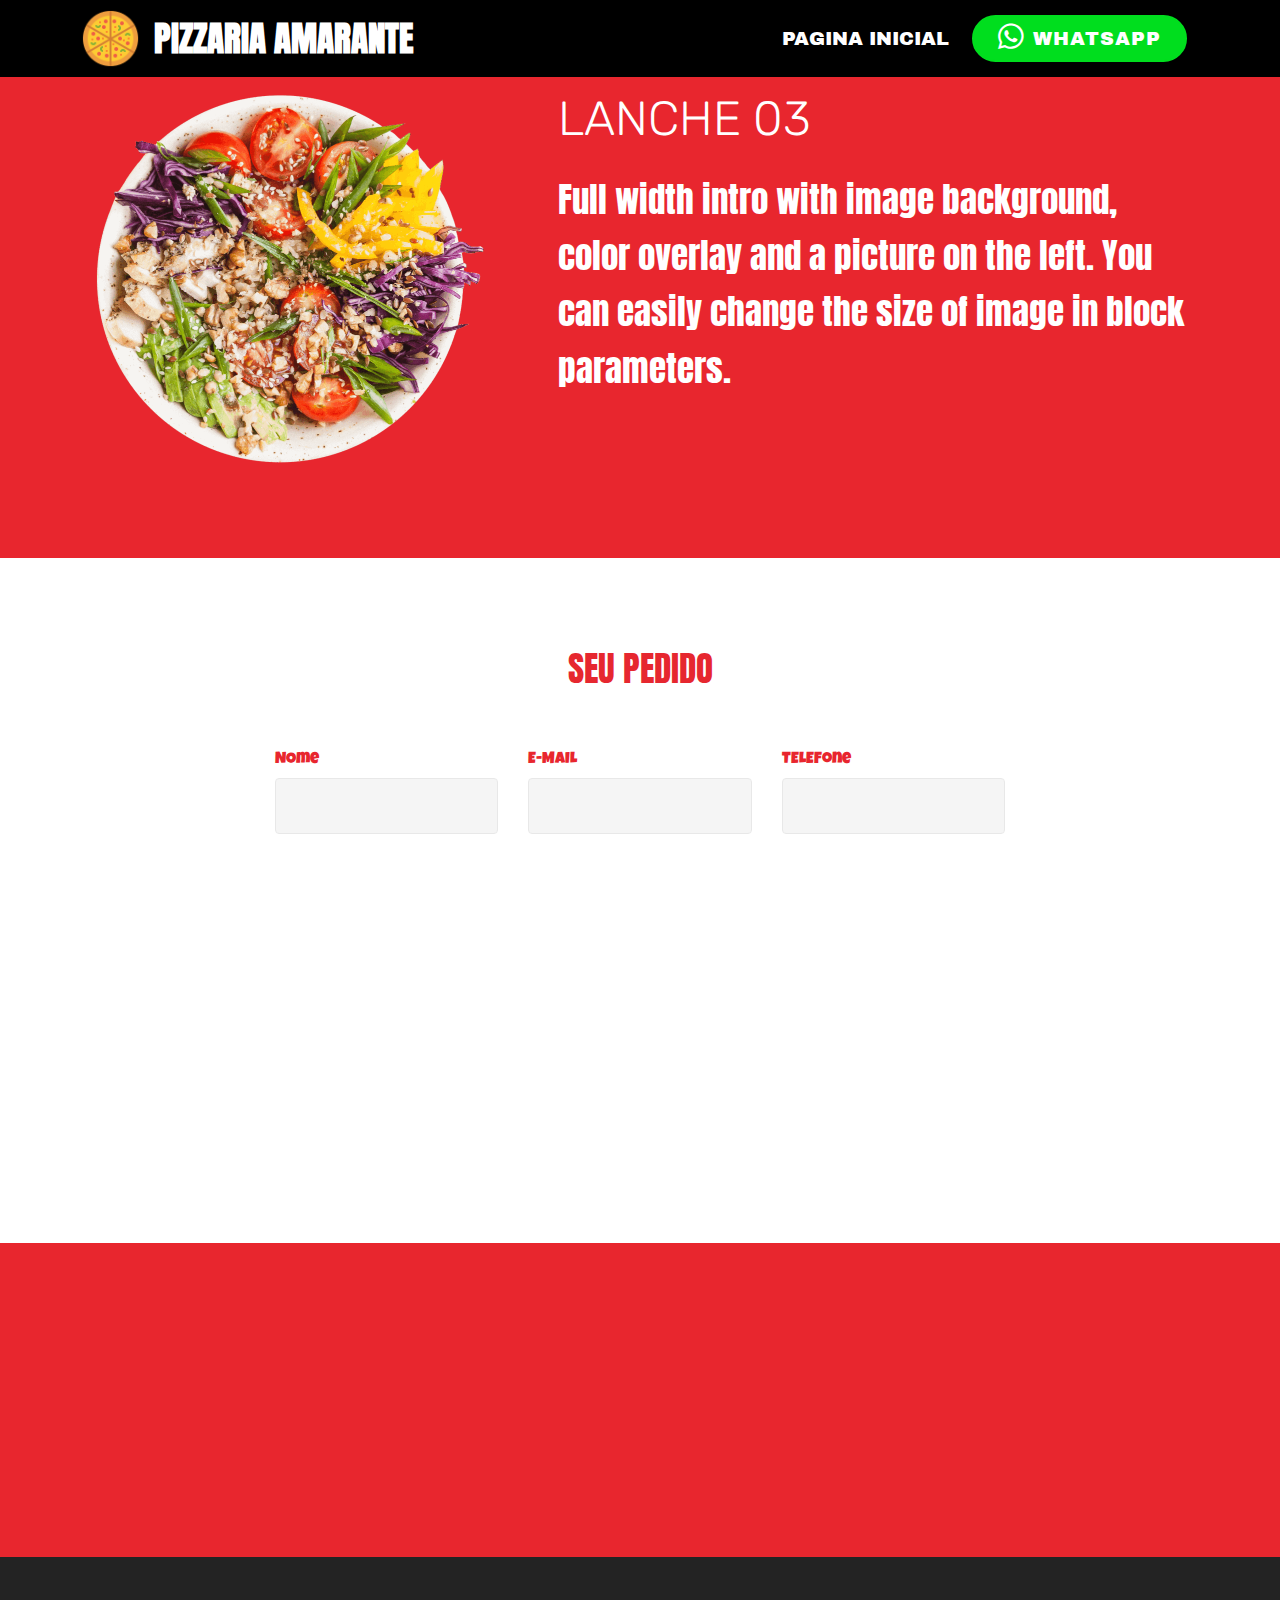
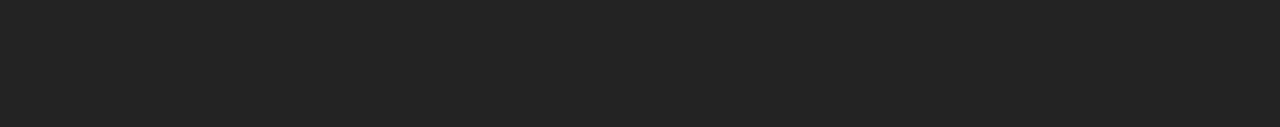
<file: page3.html>
<!DOCTYPE html>
<html  >
<head>
  <!-- Site made with Mobirise Website Builder v4.9.7, https://mobirise.com -->
  <meta charset="UTF-8">
  <meta http-equiv="X-UA-Compatible" content="IE=edge">
  <meta name="generator" content="Mobirise v4.9.7, mobirise.com">
  <meta name="viewport" content="width=device-width, initial-scale=1, minimum-scale=1">
  <link rel="shortcut icon" href="assets/images/logo2-128x128.png" type="image/x-icon">
  <meta name="description" content="Web Builder Description">
  
  <title>LANCHE 03</title>
  <link rel="stylesheet" href="assets/tether/tether.min.css">
  <link rel="stylesheet" href="assets/bootstrap/css/bootstrap.min.css">
  <link rel="stylesheet" href="assets/bootstrap/css/bootstrap-grid.min.css">
  <link rel="stylesheet" href="assets/bootstrap/css/bootstrap-reboot.min.css">
  <link rel="stylesheet" href="assets/socicon/css/styles.css">
  <link rel="stylesheet" href="assets/dropdown/css/style.css">
  <link rel="stylesheet" href="assets/animatecss/animate.min.css">
  <link rel="stylesheet" href="assets/theme/css/style.css">
  <link rel="stylesheet" href="assets/mobirise/css/mbr-additional.css" type="text/css">
  
  
  
</head>
<body>
  <section class="menu cid-suXB72nHTy" once="menu" id="menu2-m">

    

    <nav class="navbar navbar-expand beta-menu navbar-dropdown align-items-center navbar-fixed-top navbar-toggleable-sm">
        <button class="navbar-toggler navbar-toggler-right" type="button" data-toggle="collapse" data-target="#navbarSupportedContent" aria-controls="navbarSupportedContent" aria-expanded="false" aria-label="Toggle navigation">
            <div class="hamburger">
                <span></span>
                <span></span>
                <span></span>
                <span></span>
            </div>
        </button>
        <div class="menu-logo">
            <div class="navbar-brand">
                <span class="navbar-logo">
                    <a href="https://mobirise.co">
                        <img src="assets/images/logo2-128x128.png" alt="Mobirise" title="" style="height: 3.8rem;">
                    </a>
                </span>
                <span class="navbar-caption-wrap"><a class="navbar-caption text-white display-5" href="https://mobirise.co">PIZZARIA AMARANTE</a></span>
            </div>
        </div>
        <div class="collapse navbar-collapse" id="navbarSupportedContent">
            <ul class="navbar-nav nav-dropdown" data-app-modern-menu="true"><li class="nav-item">
                    <a class="nav-link link text-danger display-4" href="index.html">
                        PAGINA INICIAL</a>
                </li></ul>
            <div class="navbar-buttons mbr-section-btn"><a class="btn btn-sm btn-primary display-4" href="https://api.whatsapp.com/send?phone=5584999258746&text=Ol%C3%A1%20Boa%20noite%20Gostaria%20de%20fazer%20um%20Pedido!!!" target="_blank"><span class="socicon socicon-whatsapp mbr-iconfont mbr-iconfont-btn"></span>
                    
                    WHATSAPP</a></div>
        </div>
    </nav>
</section>

<section class="engine"><a href="https://mobirise.info/d">free web maker</a></section><section class="header3 cid-sv2sWEgYz9" id="header3-o">

    

    

    <div class="container">
        <div class="media-container-row">
            <div class="mbr-figure" style="width: 70%;">
                <img src="assets/images/03-818x755.png" alt="Mobirise" title="">
            </div>

            <div class="media-content">
                <h1 class="mbr-section-title mbr-white pb-3 mbr-fonts-style display-2">LANCHE 03</h1>
                
                <div class="mbr-section-text mbr-white pb-3 ">
                    <p class="mbr-text mbr-fonts-style display-5">
                        Full width intro with image background, color overlay and a picture on the left. You can easily change the size of image in block parameters.
                    </p>
                </div>
                
            </div>
        </div>
    </div>

</section>

<section class="mbr-section form1 cid-sv2sYb8yRm" id="form1-p">

    

    
    <div class="container">
        <div class="row justify-content-center">
            <div class="title col-12 col-lg-8">
                <h2 class="mbr-section-title align-center pb-3 mbr-fonts-style display-5">
                    SEU PEDIDO</h2>
                
            </div>
        </div>
    </div>
    <div class="container">
        <div class="row justify-content-center">
            <div class="media-container-column col-lg-8" data-form-type="formoid">
                <!---Formbuilder Form--->
                <form action="https://mobirise.com/" method="POST" class="mbr-form form-with-styler" data-form-title="Mobirise Form"><input type="hidden" name="email" data-form-email="true" value="oxwcREkvsMWm1UOmqwmpbW6PRx4BVKX2lcMIbXjOlQg44L7jaDQ2rx2rpqSj8OJRUvr2nnVTVtBUVTg+TlzyMXDDEKRwg8SvIm9gdrPnPWPBCYHCXZqRb2KF1/mkon6w">
                    <div class="row row-sm-offset">
                        <div hidden="hidden" data-form-alert="" class="alert alert-success col-12">PEDIDO REALIZADO!</div>
                        <div hidden="hidden" data-form-alert-danger="" class="alert alert-danger col-12">
                        </div>
                    </div>
                    <div class="dragArea row row-sm-offset">
                        <div class="col-md-4  form-group" data-for="name">
                            <label for="name-form1-p" class="form-control-label mbr-fonts-style display-7">NOme</label>
                            <input type="text" name="name" data-form-field="Name" required="required" class="form-control display-7" id="name-form1-p">
                        </div>
                        <div class="col-md-4  form-group" data-for="email">
                            <label for="email-form1-p" class="form-control-label mbr-fonts-style display-7">E-MAIL</label>
                            <input type="email" name="email" data-form-field="Email" required="required" class="form-control display-7" id="email-form1-p">
                        </div>
                        <div data-for="phone" class="col-md-4  form-group">
                            <label for="phone-form1-p" class="form-control-label mbr-fonts-style display-7">TELEFone</label>
                            <input type="tel" name="phone" data-form-field="Phone" class="form-control display-7" id="phone-form1-p">
                        </div>
                        <div data-for="message" class="col-md-12 form-group">
                            <label for="message-form1-p" class="form-control-label mbr-fonts-style display-7">ENDREÇO E DETALHES DO PEDIDO </label>
                            <textarea name="message" data-form-field="Message" class="form-control display-7" id="message-form1-p"></textarea>
                        </div>
                        <div class="col-md-12 input-group-btn align-center"><button type="submit" class="btn btn-primary btn-form display-4">ENVIAR PEDIDO</button></div>
                    </div>
                </form><!---Formbuilder Form--->
            </div>
        </div>
    </div>
</section>

<section class="header1 cid-sv2sZMna3S" id="header16-q">

    

    

    <div class="container">
        <div class="row justify-content-md-center">
            <div class="col-md-10 align-center">
                <h1 class="mbr-section-title mbr-bold pb-3 mbr-fonts-style display-5">
                    PAGAR COM CARTAO DE CREDITO VIA PAG SEGURO</h1>
                
                
                <div class="mbr-section-btn"><a class="btn btn-md btn-primary display-4" href="https://mobirise.co">PAGAR AGORA</a></div>
            </div>
        </div>
    </div>

</section>

<section once="footers" class="cid-suXDbesYBw" id="footer7-n">

    

    

    <div class="container">
        <div class="media-container-row align-center mbr-white">
            <div class="row row-links">
                <ul class="foot-menu">
                    
                    
                    
                    
                    
                <li class="foot-menu-item mbr-fonts-style display-7">
                        <a class="mbr-bold text-success" href="#" target="_blank">About us</a>
                    </li><li class="foot-menu-item mbr-fonts-style display-7">
                        <a class="mbr-bold text-success" href="#" target="_blank">Services</a>
                    </li><li class="foot-menu-item mbr-fonts-style display-7">
                        <a class="mbr-bold text-success" href="#" target="_blank">Get In Touch</a>
                    </li><li class="foot-menu-item mbr-fonts-style display-7">
                        <a class="mbr-bold text-success" href="#" target="_blank">Careers</a>
                    </li><li class="foot-menu-item mbr-fonts-style display-7">
                        <a class="mbr-bold text-success" href="#" target="_blank">Work</a>
                    </li></ul>
            </div>
            <div class="row social-row">
                <div class="social-list align-right pb-2">
                    
                    
                    
                    
                    
                    
                <div class="soc-item">
                        <a href="https://twitter.com/mobirise" target="_blank">
                            <span class="socicon-twitter socicon mbr-iconfont mbr-iconfont-social"></span>
                        </a>
                    </div><div class="soc-item">
                        <a href="https://www.facebook.com/pages/Mobirise/1616226671953247" target="_blank">
                            <span class="socicon-facebook socicon mbr-iconfont mbr-iconfont-social"></span>
                        </a>
                    </div><div class="soc-item">
                        <a href="https://www.youtube.com/c/mobirise" target="_blank">
                            <span class="socicon-youtube socicon mbr-iconfont mbr-iconfont-social"></span>
                        </a>
                    </div><div class="soc-item">
                        <a href="https://instagram.com/mobirise" target="_blank">
                            <span class="socicon-instagram socicon mbr-iconfont mbr-iconfont-social"></span>
                        </a>
                    </div><div class="soc-item">
                        <a href="https://plus.google.com/u/0/+Mobirise" target="_blank">
                            <span class="socicon-googleplus socicon mbr-iconfont mbr-iconfont-social"></span>
                        </a>
                    </div><div class="soc-item">
                        <a href="https://www.behance.net/Mobirise" target="_blank">
                            <span class="socicon-behance socicon mbr-iconfont mbr-iconfont-social"></span>
                        </a>
                    </div></div>
            </div>
            <div class="row row-copirayt">
                <p class="mbr-text mb-0 mbr-fonts-style mbr-white align-center display-7">
                    © Copyright 2019 Mobirise - All Rights Reserved
                </p>
            </div>
        </div>
    </div>
</section>


  <script src="assets/web/assets/jquery/jquery.min.js"></script>
  <script src="assets/popper/popper.min.js"></script>
  <script src="assets/tether/tether.min.js"></script>
  <script src="assets/bootstrap/js/bootstrap.min.js"></script>
  <script src="assets/smoothscroll/smooth-scroll.js"></script>
  <script src="assets/dropdown/js/script.min.js"></script>
  <script src="assets/touchswipe/jquery.touch-swipe.min.js"></script>
  <script src="assets/viewportchecker/jquery.viewportchecker.js"></script>
  <script src="assets/theme/js/script.js"></script>
  <script src="assets/formoid/formoid.min.js"></script>
  
  
  <input name="animation" type="hidden">
   <div id="scrollToTop" class="scrollToTop mbr-arrow-up"><a style="text-align: center;"><i class="mbr-arrow-up-icon mbr-arrow-up-icon-cm cm-icon cm-icon-smallarrow-up"></i></a></div>
  </body>
</html>
</file>
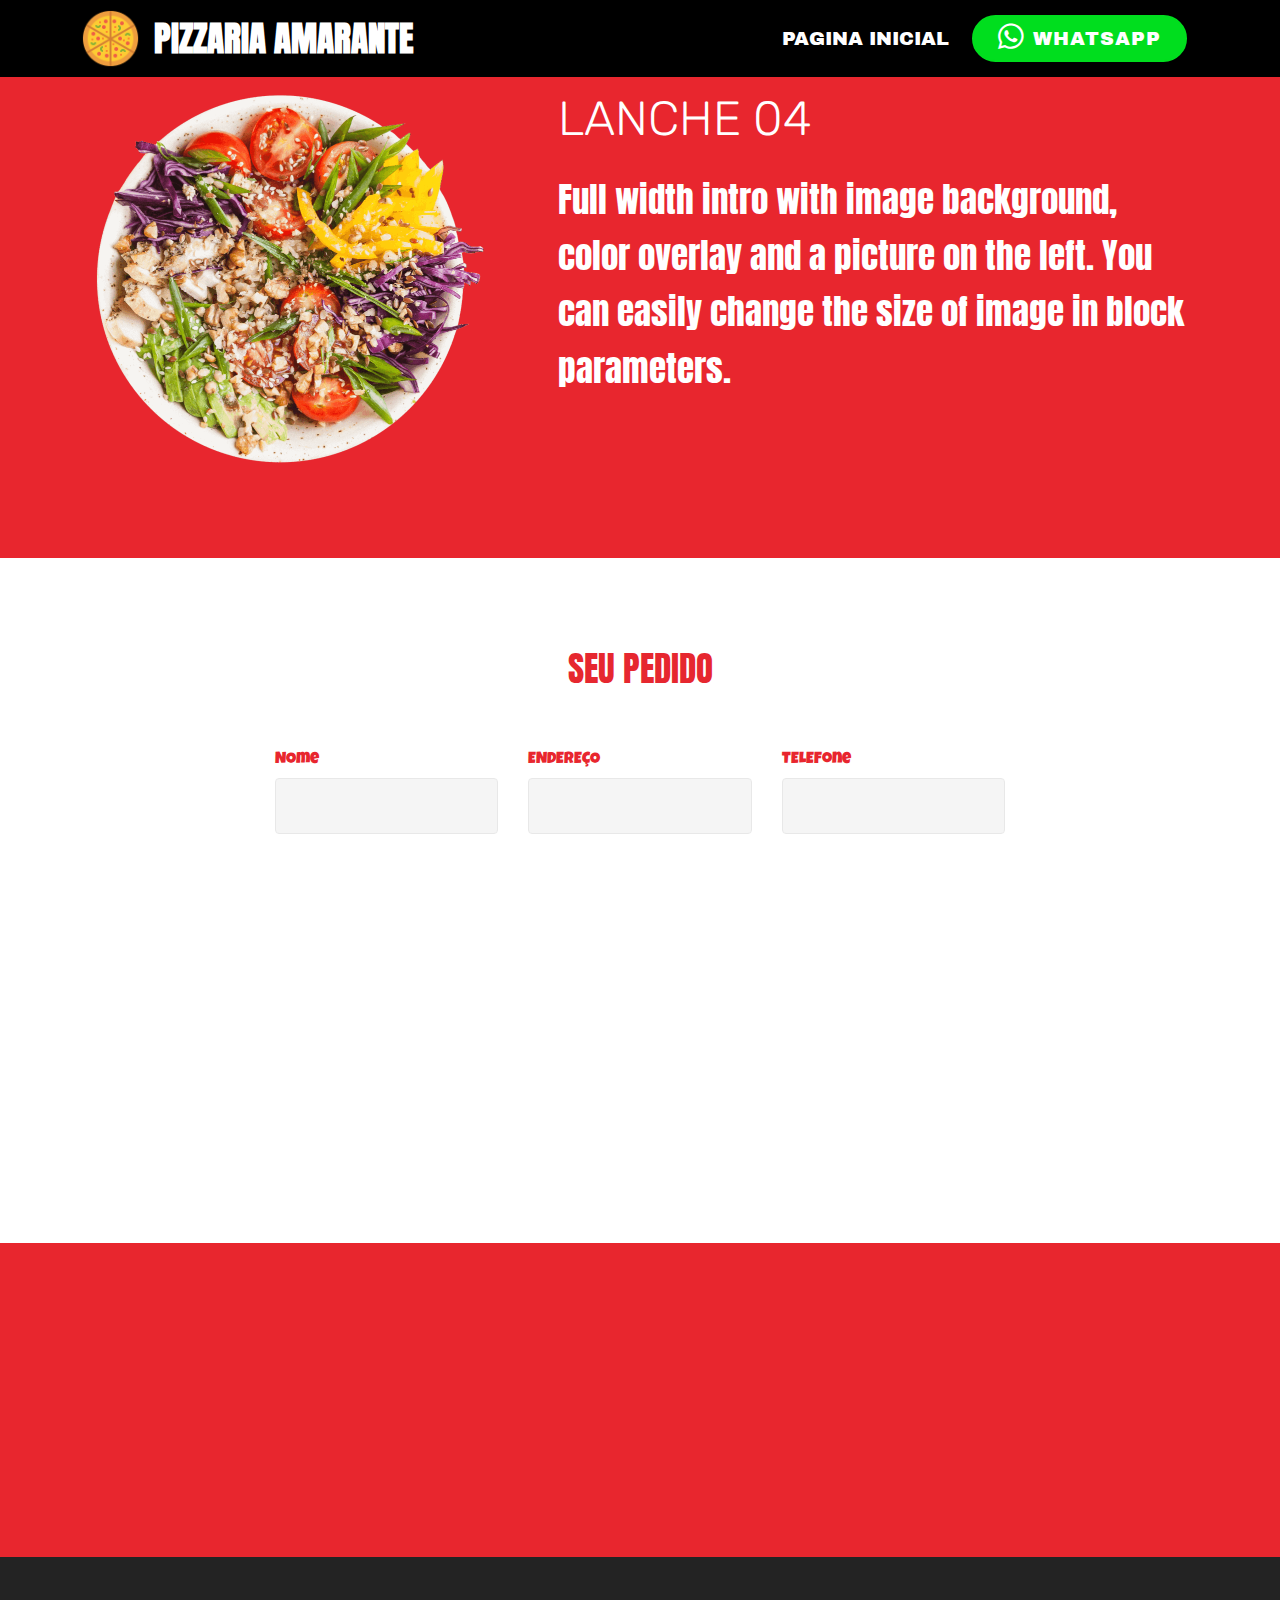
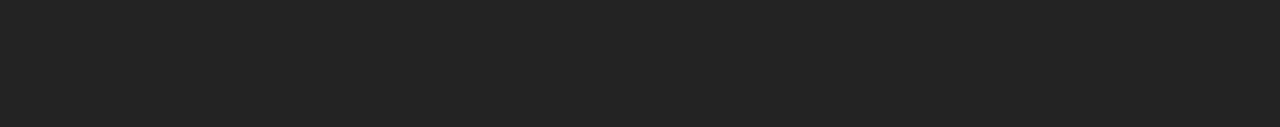
<file: page4.html>
<!DOCTYPE html>
<html  >
<head>
  <!-- Site made with Mobirise Website Builder v4.9.7, https://mobirise.com -->
  <meta charset="UTF-8">
  <meta http-equiv="X-UA-Compatible" content="IE=edge">
  <meta name="generator" content="Mobirise v4.9.7, mobirise.com">
  <meta name="viewport" content="width=device-width, initial-scale=1, minimum-scale=1">
  <link rel="shortcut icon" href="assets/images/logo2-128x128.png" type="image/x-icon">
  <meta name="description" content="Site Generator Description">
  
  <title>LANCHE 04</title>
  <link rel="stylesheet" href="assets/tether/tether.min.css">
  <link rel="stylesheet" href="assets/bootstrap/css/bootstrap.min.css">
  <link rel="stylesheet" href="assets/bootstrap/css/bootstrap-grid.min.css">
  <link rel="stylesheet" href="assets/bootstrap/css/bootstrap-reboot.min.css">
  <link rel="stylesheet" href="assets/socicon/css/styles.css">
  <link rel="stylesheet" href="assets/animatecss/animate.min.css">
  <link rel="stylesheet" href="assets/dropdown/css/style.css">
  <link rel="stylesheet" href="assets/theme/css/style.css">
  <link rel="stylesheet" href="assets/mobirise/css/mbr-additional.css" type="text/css">
  
  
  
</head>
<body>
  <section class="menu cid-suXB72nHTy" once="menu" id="menu2-r">

    

    <nav class="navbar navbar-expand beta-menu navbar-dropdown align-items-center navbar-fixed-top navbar-toggleable-sm">
        <button class="navbar-toggler navbar-toggler-right" type="button" data-toggle="collapse" data-target="#navbarSupportedContent" aria-controls="navbarSupportedContent" aria-expanded="false" aria-label="Toggle navigation">
            <div class="hamburger">
                <span></span>
                <span></span>
                <span></span>
                <span></span>
            </div>
        </button>
        <div class="menu-logo">
            <div class="navbar-brand">
                <span class="navbar-logo">
                    <a href="https://mobirise.co">
                        <img src="assets/images/logo2-128x128.png" alt="Mobirise" title="" style="height: 3.8rem;">
                    </a>
                </span>
                <span class="navbar-caption-wrap"><a class="navbar-caption text-white display-5" href="https://mobirise.co">PIZZARIA AMARANTE</a></span>
            </div>
        </div>
        <div class="collapse navbar-collapse" id="navbarSupportedContent">
            <ul class="navbar-nav nav-dropdown" data-app-modern-menu="true"><li class="nav-item">
                    <a class="nav-link link text-danger display-4" href="index.html">
                        PAGINA INICIAL</a>
                </li></ul>
            <div class="navbar-buttons mbr-section-btn"><a class="btn btn-sm btn-primary display-4" href="https://api.whatsapp.com/send?phone=5584999258746&text=Ol%C3%A1%20Boa%20noite%20Gostaria%20de%20fazer%20um%20Pedido!!!" target="_blank"><span class="socicon socicon-whatsapp mbr-iconfont mbr-iconfont-btn"></span>
                    
                    WHATSAPP</a></div>
        </div>
    </nav>
</section>

<section class="engine"><a href="https://mobirise.info/c">free web builder</a></section><section class="header3 cid-sv2tcCOhXZ" id="header3-t">

    

    

    <div class="container">
        <div class="media-container-row">
            <div class="mbr-figure" style="width: 70%;">
                <img src="assets/images/03-818x755.png" alt="Mobirise" title="">
            </div>

            <div class="media-content">
                <h1 class="mbr-section-title mbr-white pb-3 mbr-fonts-style display-2">LANCHE 04</h1>
                
                <div class="mbr-section-text mbr-white pb-3 ">
                    <p class="mbr-text mbr-fonts-style display-5">
                        Full width intro with image background, color overlay and a picture on the left. You can easily change the size of image in block parameters.
                    </p>
                </div>
                
            </div>
        </div>
    </div>

</section>

<section class="mbr-section form1 cid-sv2tdhfNhH" id="form1-u">

    

    
    <div class="container">
        <div class="row justify-content-center">
            <div class="title col-12 col-lg-8">
                <h2 class="mbr-section-title align-center pb-3 mbr-fonts-style display-5">
                    SEU PEDIDO</h2>
                
            </div>
        </div>
    </div>
    <div class="container">
        <div class="row justify-content-center">
            <div class="media-container-column col-lg-8" data-form-type="formoid">
                <!---Formbuilder Form--->
                <form action="https://mobirise.com/" method="POST" class="mbr-form form-with-styler" data-form-title="Mobirise Form"><input type="hidden" name="email" data-form-email="true" value="Kk28fECHrntKvT3D5OAzK9zFWZQyolyoh1eRSIxQb5Ydo2p7G58x8UF1E8+S4fedGiQLGqPQPF1g0uBPneldTducWDlr6Q//dmut4gwUiRbM1/fBlJ5y0AQs3zs4OdUu">
                    <div class="row row-sm-offset">
                        <div hidden="hidden" data-form-alert="" class="alert alert-success col-12">PEDIDO REALIZADO!</div>
                        <div hidden="hidden" data-form-alert-danger="" class="alert alert-danger col-12">
                        </div>
                    </div>
                    <div class="dragArea row row-sm-offset">
                        <div class="col-md-4  form-group" data-for="name">
                            <label for="name-form1-u" class="form-control-label mbr-fonts-style display-7">NOme</label>
                            <input type="text" name="name" data-form-field="Name" required="required" class="form-control display-7" id="name-form1-u">
                        </div>
                        <div class="col-md-4  form-group" data-for="email">
                            <label for="email-form1-u" class="form-control-label mbr-fonts-style display-7">ENDEREÇO</label>
                            <input type="email" name="email" data-form-field="Email" required="required" class="form-control display-7" id="email-form1-u">
                        </div>
                        <div data-for="phone" class="col-md-4  form-group">
                            <label for="phone-form1-u" class="form-control-label mbr-fonts-style display-7">TELEFone</label>
                            <input type="tel" name="phone" data-form-field="Phone" class="form-control display-7" id="phone-form1-u">
                        </div>
                        <div data-for="message" class="col-md-12 form-group">
                            <label for="message-form1-u" class="form-control-label mbr-fonts-style display-7">ENDREÇO E DETALHES DO PEDIDO </label>
                            <textarea name="message" data-form-field="Message" class="form-control display-7" id="message-form1-u"></textarea>
                        </div>
                        <div class="col-md-12 input-group-btn align-center"><button type="submit" class="btn btn-primary btn-form display-4">ENVIAR PEDIDO</button></div>
                    </div>
                </form><!---Formbuilder Form--->
            </div>
        </div>
    </div>
</section>

<section class="header1 cid-sv2tepzv6n" id="header16-v">

    

    

    <div class="container">
        <div class="row justify-content-md-center">
            <div class="col-md-10 align-center">
                <h1 class="mbr-section-title mbr-bold pb-3 mbr-fonts-style display-5">
                    PAGAR COM CARTAO DE CREDITO VIA PAG SEGURO</h1>
                
                
                <div class="mbr-section-btn"><a class="btn btn-md btn-primary display-4" href="https://pag.ae/7X4euQs9r" target="_blank">PAGAR AGORA</a></div>
            </div>
        </div>
    </div>

</section>

<section once="footers" class="cid-suXDbesYBw" id="footer7-s">

    

    

    <div class="container">
        <div class="media-container-row align-center mbr-white">
            <div class="row row-links">
                <ul class="foot-menu">
                    
                    
                    
                    
                    
                <li class="foot-menu-item mbr-fonts-style display-7">
                        <a class="mbr-bold text-success" href="#" target="_blank">About us</a>
                    </li><li class="foot-menu-item mbr-fonts-style display-7">
                        <a class="mbr-bold text-success" href="#" target="_blank">Services</a>
                    </li><li class="foot-menu-item mbr-fonts-style display-7">
                        <a class="mbr-bold text-success" href="#" target="_blank">Get In Touch</a>
                    </li><li class="foot-menu-item mbr-fonts-style display-7">
                        <a class="mbr-bold text-success" href="#" target="_blank">Careers</a>
                    </li><li class="foot-menu-item mbr-fonts-style display-7">
                        <a class="mbr-bold text-success" href="#" target="_blank">Work</a>
                    </li></ul>
            </div>
            <div class="row social-row">
                <div class="social-list align-right pb-2">
                    
                    
                    
                    
                    
                    
                <div class="soc-item">
                        <a href="https://twitter.com/mobirise" target="_blank">
                            <span class="socicon-twitter socicon mbr-iconfont mbr-iconfont-social"></span>
                        </a>
                    </div><div class="soc-item">
                        <a href="https://www.facebook.com/pages/Mobirise/1616226671953247" target="_blank">
                            <span class="socicon-facebook socicon mbr-iconfont mbr-iconfont-social"></span>
                        </a>
                    </div><div class="soc-item">
                        <a href="https://www.youtube.com/c/mobirise" target="_blank">
                            <span class="socicon-youtube socicon mbr-iconfont mbr-iconfont-social"></span>
                        </a>
                    </div><div class="soc-item">
                        <a href="https://instagram.com/mobirise" target="_blank">
                            <span class="socicon-instagram socicon mbr-iconfont mbr-iconfont-social"></span>
                        </a>
                    </div><div class="soc-item">
                        <a href="https://plus.google.com/u/0/+Mobirise" target="_blank">
                            <span class="socicon-googleplus socicon mbr-iconfont mbr-iconfont-social"></span>
                        </a>
                    </div><div class="soc-item">
                        <a href="https://www.behance.net/Mobirise" target="_blank">
                            <span class="socicon-behance socicon mbr-iconfont mbr-iconfont-social"></span>
                        </a>
                    </div></div>
            </div>
            <div class="row row-copirayt">
                <p class="mbr-text mb-0 mbr-fonts-style mbr-white align-center display-7">
                    © Copyright 2019 Mobirise - All Rights Reserved
                </p>
            </div>
        </div>
    </div>
</section>


  <script src="assets/web/assets/jquery/jquery.min.js"></script>
  <script src="assets/popper/popper.min.js"></script>
  <script src="assets/tether/tether.min.js"></script>
  <script src="assets/bootstrap/js/bootstrap.min.js"></script>
  <script src="assets/smoothscroll/smooth-scroll.js"></script>
  <script src="assets/viewportchecker/jquery.viewportchecker.js"></script>
  <script src="assets/dropdown/js/script.min.js"></script>
  <script src="assets/touchswipe/jquery.touch-swipe.min.js"></script>
  <script src="assets/theme/js/script.js"></script>
  <script src="assets/formoid/formoid.min.js"></script>
  
  
  <input name="animation" type="hidden">
   <div id="scrollToTop" class="scrollToTop mbr-arrow-up"><a style="text-align: center;"><i class="mbr-arrow-up-icon mbr-arrow-up-icon-cm cm-icon cm-icon-smallarrow-up"></i></a></div>
  </body>
</html>
</file>
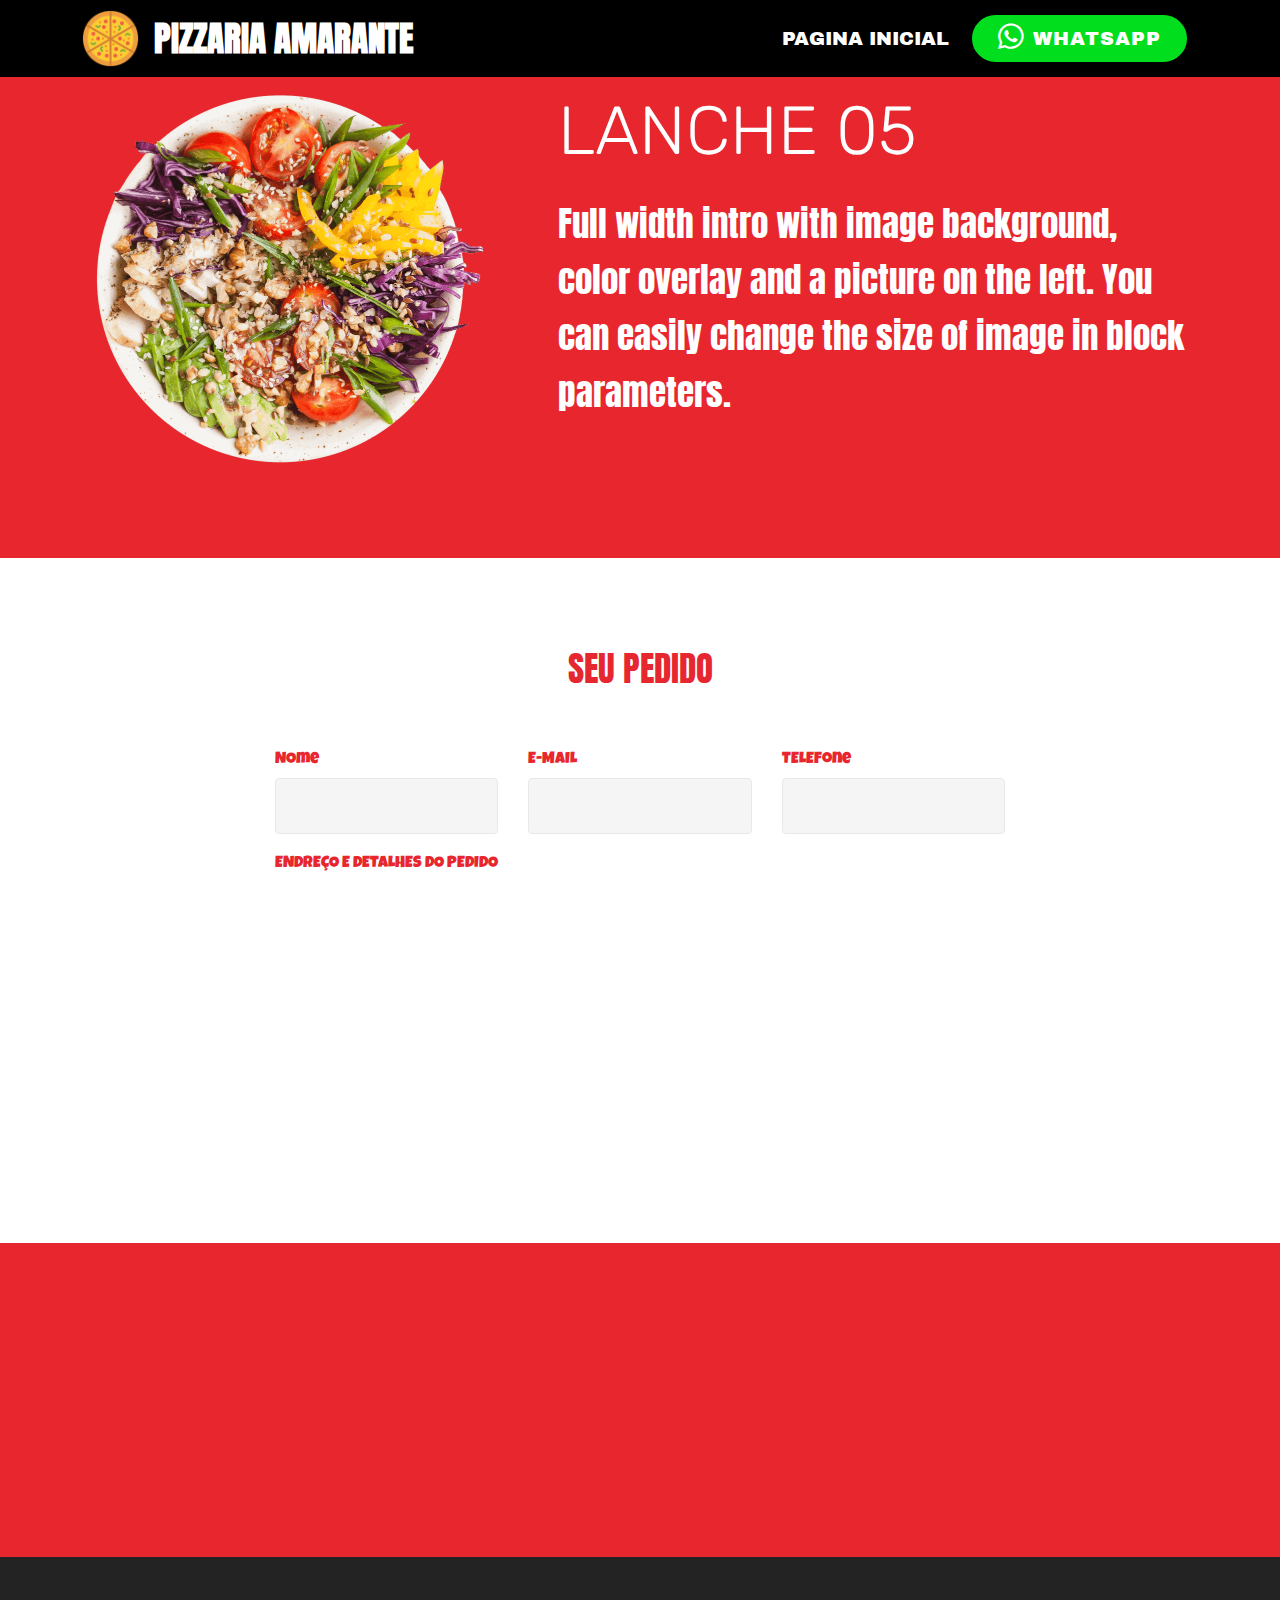
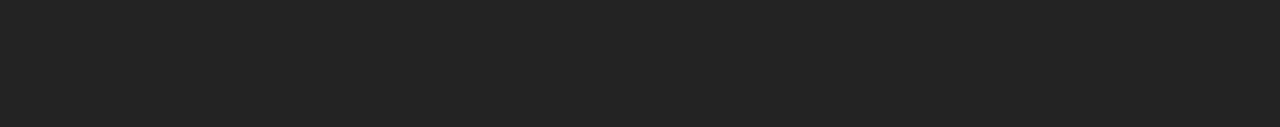
<file: page5.html>
<!DOCTYPE html>
<html  >
<head>
  <!-- Site made with Mobirise Website Builder v4.9.7, https://mobirise.com -->
  <meta charset="UTF-8">
  <meta http-equiv="X-UA-Compatible" content="IE=edge">
  <meta name="generator" content="Mobirise v4.9.7, mobirise.com">
  <meta name="viewport" content="width=device-width, initial-scale=1, minimum-scale=1">
  <link rel="shortcut icon" href="assets/images/logo2-128x128.png" type="image/x-icon">
  <meta name="description" content="Website Generator Description">
  
  <title>LANCHE 05</title>
  <link rel="stylesheet" href="assets/tether/tether.min.css">
  <link rel="stylesheet" href="assets/bootstrap/css/bootstrap.min.css">
  <link rel="stylesheet" href="assets/bootstrap/css/bootstrap-grid.min.css">
  <link rel="stylesheet" href="assets/bootstrap/css/bootstrap-reboot.min.css">
  <link rel="stylesheet" href="assets/socicon/css/styles.css">
  <link rel="stylesheet" href="assets/animatecss/animate.min.css">
  <link rel="stylesheet" href="assets/dropdown/css/style.css">
  <link rel="stylesheet" href="assets/theme/css/style.css">
  <link rel="stylesheet" href="assets/mobirise/css/mbr-additional.css" type="text/css">
  
  
  
</head>
<body>
  <section class="menu cid-suXB72nHTy" once="menu" id="menu2-w">

    

    <nav class="navbar navbar-expand beta-menu navbar-dropdown align-items-center navbar-fixed-top navbar-toggleable-sm">
        <button class="navbar-toggler navbar-toggler-right" type="button" data-toggle="collapse" data-target="#navbarSupportedContent" aria-controls="navbarSupportedContent" aria-expanded="false" aria-label="Toggle navigation">
            <div class="hamburger">
                <span></span>
                <span></span>
                <span></span>
                <span></span>
            </div>
        </button>
        <div class="menu-logo">
            <div class="navbar-brand">
                <span class="navbar-logo">
                    <a href="https://mobirise.co">
                        <img src="assets/images/logo2-128x128.png" alt="Mobirise" title="" style="height: 3.8rem;">
                    </a>
                </span>
                <span class="navbar-caption-wrap"><a class="navbar-caption text-white display-5" href="https://mobirise.co">PIZZARIA AMARANTE</a></span>
            </div>
        </div>
        <div class="collapse navbar-collapse" id="navbarSupportedContent">
            <ul class="navbar-nav nav-dropdown" data-app-modern-menu="true"><li class="nav-item">
                    <a class="nav-link link text-danger display-4" href="index.html">
                        PAGINA INICIAL</a>
                </li></ul>
            <div class="navbar-buttons mbr-section-btn"><a class="btn btn-sm btn-primary display-4" href="https://api.whatsapp.com/send?phone=5584999258746&text=Ol%C3%A1%20Boa%20noite%20Gostaria%20de%20fazer%20um%20Pedido!!!" target="_blank"><span class="socicon socicon-whatsapp mbr-iconfont mbr-iconfont-btn"></span>
                    
                    WHATSAPP</a></div>
        </div>
    </nav>
</section>

<section class="engine"><a href="https://mobirise.info/v">html templates</a></section><section class="header3 cid-sv2tsD3EUO" id="header3-y">

    

    

    <div class="container">
        <div class="media-container-row">
            <div class="mbr-figure" style="width: 70%;">
                <img src="assets/images/03-818x755.png" alt="Mobirise" title="">
            </div>

            <div class="media-content">
                <h1 class="mbr-section-title mbr-white pb-3 mbr-fonts-style display-1">LANCHE 05</h1>
                
                <div class="mbr-section-text mbr-white pb-3 ">
                    <p class="mbr-text mbr-fonts-style display-5">
                        Full width intro with image background, color overlay and a picture on the left. You can easily change the size of image in block parameters.
                    </p>
                </div>
                
            </div>
        </div>
    </div>

</section>

<section class="mbr-section form1 cid-sv2ttXk8Xv" id="form1-z">

    

    
    <div class="container">
        <div class="row justify-content-center">
            <div class="title col-12 col-lg-8">
                <h2 class="mbr-section-title align-center pb-3 mbr-fonts-style display-5">
                    SEU PEDIDO</h2>
                
            </div>
        </div>
    </div>
    <div class="container">
        <div class="row justify-content-center">
            <div class="media-container-column col-lg-8" data-form-type="formoid">
                <!---Formbuilder Form--->
                <form action="https://mobirise.com/" method="POST" class="mbr-form form-with-styler" data-form-title="Mobirise Form"><input type="hidden" name="email" data-form-email="true" value="GYoCUPSBhi/yRFlMAmOVKA73TF/XkhCTypRQalHUACRjIf5IUpSg+9JM9TSw3U9F+mczJJ/PdtKvVK5LkKetI2fwY6MflJ3qcr44OZlcJcExEQ9SIDgd+lb8j/KOcwzS">
                    <div class="row row-sm-offset">
                        <div hidden="hidden" data-form-alert="" class="alert alert-success col-12">PEDIDO REALIZADO!</div>
                        <div hidden="hidden" data-form-alert-danger="" class="alert alert-danger col-12">
                        </div>
                    </div>
                    <div class="dragArea row row-sm-offset">
                        <div class="col-md-4  form-group" data-for="name">
                            <label for="name-form1-z" class="form-control-label mbr-fonts-style display-7">NOme</label>
                            <input type="text" name="name" data-form-field="Name" required="required" class="form-control display-7" id="name-form1-z">
                        </div>
                        <div class="col-md-4  form-group" data-for="email">
                            <label for="email-form1-z" class="form-control-label mbr-fonts-style display-7">E-MAIL</label>
                            <input type="email" name="email" data-form-field="Email" required="required" class="form-control display-7" id="email-form1-z">
                        </div>
                        <div data-for="phone" class="col-md-4  form-group">
                            <label for="phone-form1-z" class="form-control-label mbr-fonts-style display-7">TELEFone</label>
                            <input type="tel" name="phone" data-form-field="Phone" class="form-control display-7" id="phone-form1-z">
                        </div>
                        <div data-for="message" class="col-md-12 form-group">
                            <label for="message-form1-z" class="form-control-label mbr-fonts-style display-7">ENDREÇO E DETALHES DO PEDIDO </label>
                            <textarea name="message" data-form-field="Message" class="form-control display-7" id="message-form1-z"></textarea>
                        </div>
                        <div class="col-md-12 input-group-btn align-center"><button type="submit" class="btn btn-primary btn-form display-4">ENVIAR PEDIDO</button></div>
                    </div>
                </form><!---Formbuilder Form--->
            </div>
        </div>
    </div>
</section>

<section class="header1 cid-sv2tysq93M" id="header16-10">

    

    

    <div class="container">
        <div class="row justify-content-md-center">
            <div class="col-md-10 align-center">
                <h1 class="mbr-section-title mbr-bold pb-3 mbr-fonts-style display-5">
                    PAGAR COM CARTAO DE CREDITO VIA PAG SEGURO</h1>
                
                
                <div class="mbr-section-btn"><a class="btn btn-md btn-primary display-4" href="https://pag.ae/7X4euQs9r" target="_blank">PAGAR AGORA</a></div>
            </div>
        </div>
    </div>

</section>

<section once="footers" class="cid-suXDbesYBw" id="footer7-x">

    

    

    <div class="container">
        <div class="media-container-row align-center mbr-white">
            <div class="row row-links">
                <ul class="foot-menu">
                    
                    
                    
                    
                    
                <li class="foot-menu-item mbr-fonts-style display-7">
                        <a class="mbr-bold text-success" href="#" target="_blank">About us</a>
                    </li><li class="foot-menu-item mbr-fonts-style display-7">
                        <a class="mbr-bold text-success" href="#" target="_blank">Services</a>
                    </li><li class="foot-menu-item mbr-fonts-style display-7">
                        <a class="mbr-bold text-success" href="#" target="_blank">Get In Touch</a>
                    </li><li class="foot-menu-item mbr-fonts-style display-7">
                        <a class="mbr-bold text-success" href="#" target="_blank">Careers</a>
                    </li><li class="foot-menu-item mbr-fonts-style display-7">
                        <a class="mbr-bold text-success" href="#" target="_blank">Work</a>
                    </li></ul>
            </div>
            <div class="row social-row">
                <div class="social-list align-right pb-2">
                    
                    
                    
                    
                    
                    
                <div class="soc-item">
                        <a href="https://twitter.com/mobirise" target="_blank">
                            <span class="socicon-twitter socicon mbr-iconfont mbr-iconfont-social"></span>
                        </a>
                    </div><div class="soc-item">
                        <a href="https://www.facebook.com/pages/Mobirise/1616226671953247" target="_blank">
                            <span class="socicon-facebook socicon mbr-iconfont mbr-iconfont-social"></span>
                        </a>
                    </div><div class="soc-item">
                        <a href="https://www.youtube.com/c/mobirise" target="_blank">
                            <span class="socicon-youtube socicon mbr-iconfont mbr-iconfont-social"></span>
                        </a>
                    </div><div class="soc-item">
                        <a href="https://instagram.com/mobirise" target="_blank">
                            <span class="socicon-instagram socicon mbr-iconfont mbr-iconfont-social"></span>
                        </a>
                    </div><div class="soc-item">
                        <a href="https://plus.google.com/u/0/+Mobirise" target="_blank">
                            <span class="socicon-googleplus socicon mbr-iconfont mbr-iconfont-social"></span>
                        </a>
                    </div><div class="soc-item">
                        <a href="https://www.behance.net/Mobirise" target="_blank">
                            <span class="socicon-behance socicon mbr-iconfont mbr-iconfont-social"></span>
                        </a>
                    </div></div>
            </div>
            <div class="row row-copirayt">
                <p class="mbr-text mb-0 mbr-fonts-style mbr-white align-center display-7">
                    © Copyright 2019 Mobirise - All Rights Reserved
                </p>
            </div>
        </div>
    </div>
</section>


  <script src="assets/web/assets/jquery/jquery.min.js"></script>
  <script src="assets/popper/popper.min.js"></script>
  <script src="assets/tether/tether.min.js"></script>
  <script src="assets/bootstrap/js/bootstrap.min.js"></script>
  <script src="assets/smoothscroll/smooth-scroll.js"></script>
  <script src="assets/viewportchecker/jquery.viewportchecker.js"></script>
  <script src="assets/dropdown/js/script.min.js"></script>
  <script src="assets/touchswipe/jquery.touch-swipe.min.js"></script>
  <script src="assets/theme/js/script.js"></script>
  <script src="assets/formoid/formoid.min.js"></script>
  
  
  <input name="animation" type="hidden">
   <div id="scrollToTop" class="scrollToTop mbr-arrow-up"><a style="text-align: center;"><i class="mbr-arrow-up-icon mbr-arrow-up-icon-cm cm-icon cm-icon-smallarrow-up"></i></a></div>
  </body>
</html>
</file>
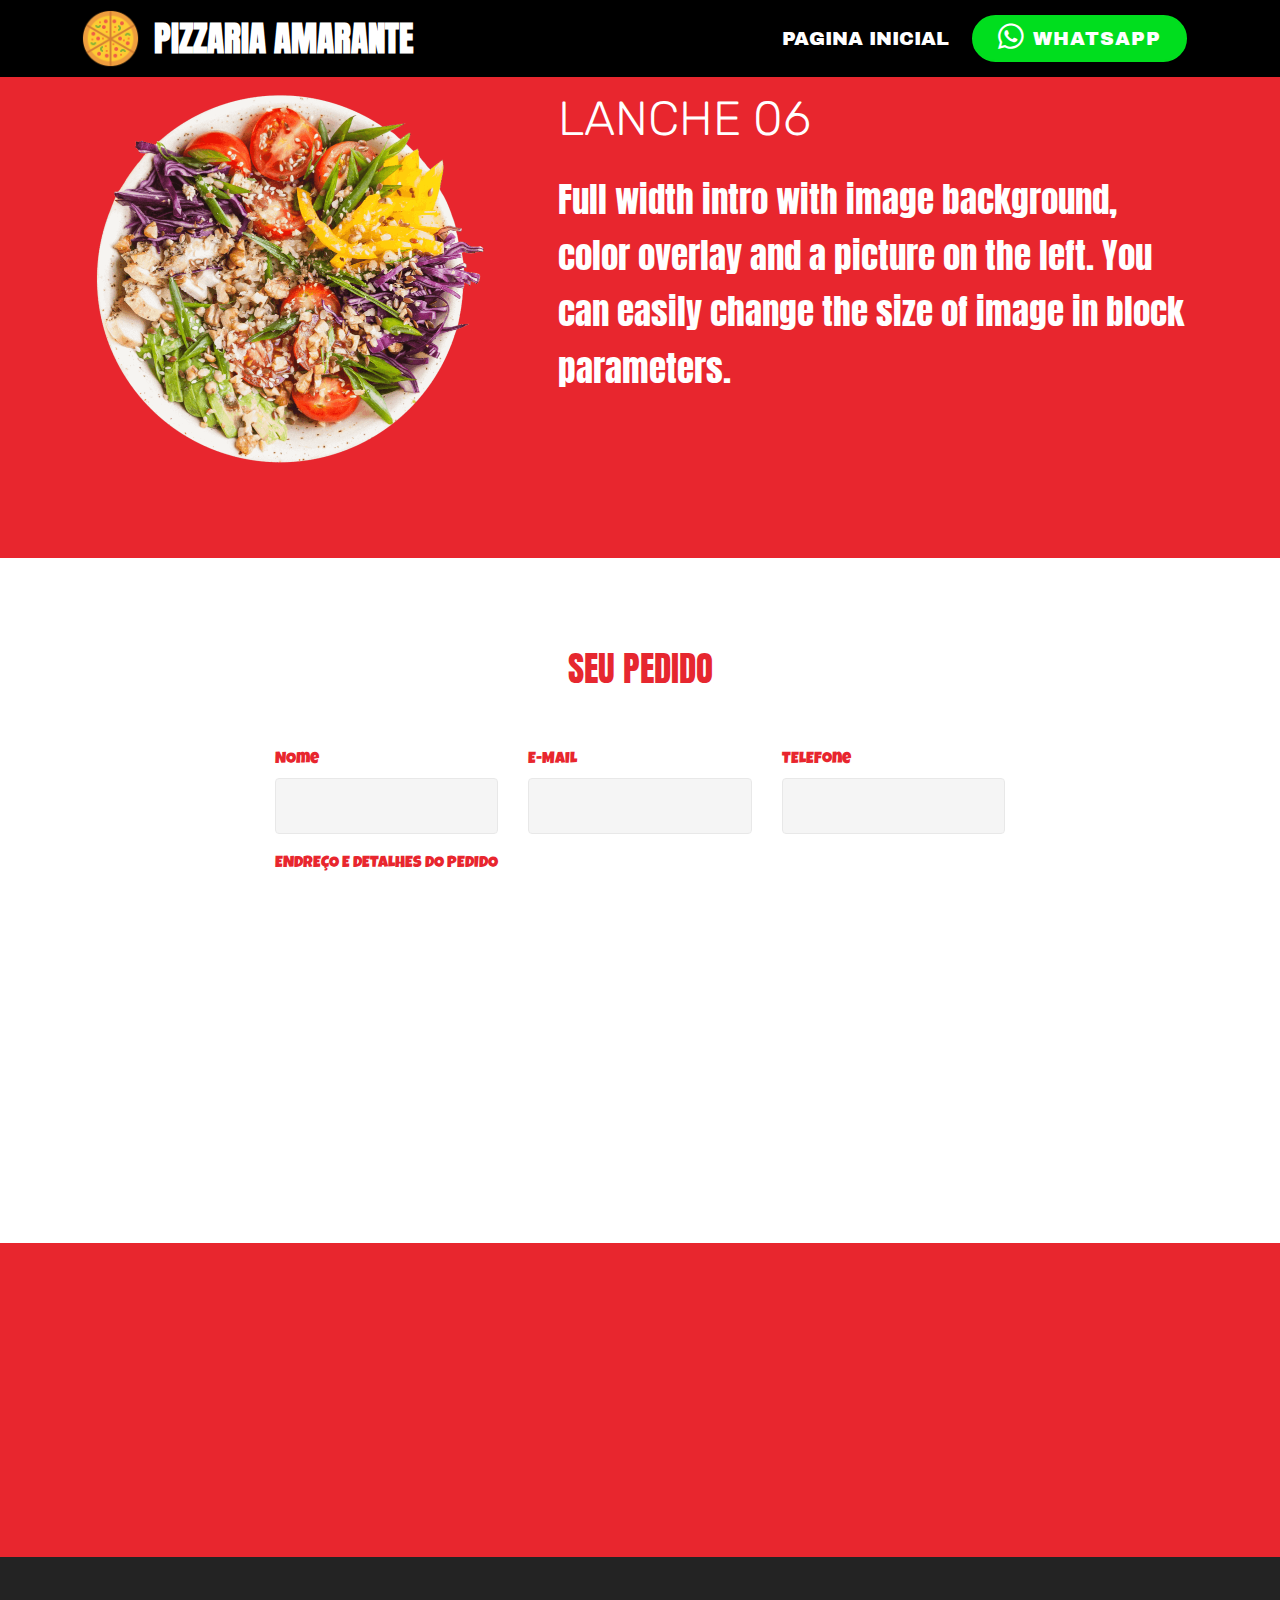
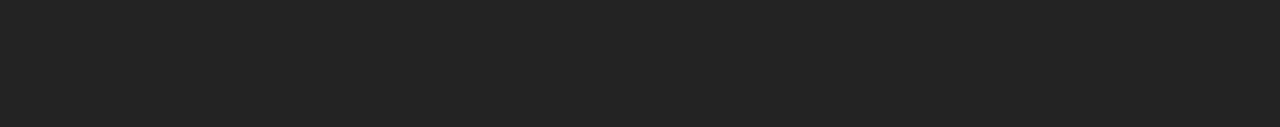
<file: page6.html>
<!DOCTYPE html>
<html  >
<head>
  <!-- Site made with Mobirise Website Builder v4.9.7, https://mobirise.com -->
  <meta charset="UTF-8">
  <meta http-equiv="X-UA-Compatible" content="IE=edge">
  <meta name="generator" content="Mobirise v4.9.7, mobirise.com">
  <meta name="viewport" content="width=device-width, initial-scale=1, minimum-scale=1">
  <link rel="shortcut icon" href="assets/images/logo2-128x128.png" type="image/x-icon">
  <meta name="description" content="Web Builder Description">
  
  <title>LANCHE 06</title>
  <link rel="stylesheet" href="assets/tether/tether.min.css">
  <link rel="stylesheet" href="assets/bootstrap/css/bootstrap.min.css">
  <link rel="stylesheet" href="assets/bootstrap/css/bootstrap-grid.min.css">
  <link rel="stylesheet" href="assets/bootstrap/css/bootstrap-reboot.min.css">
  <link rel="stylesheet" href="assets/socicon/css/styles.css">
  <link rel="stylesheet" href="assets/dropdown/css/style.css">
  <link rel="stylesheet" href="assets/animatecss/animate.min.css">
  <link rel="stylesheet" href="assets/theme/css/style.css">
  <link rel="stylesheet" href="assets/mobirise/css/mbr-additional.css" type="text/css">
  
  
  
</head>
<body>
  <section class="menu cid-suXB72nHTy" once="menu" id="menu2-11">

    

    <nav class="navbar navbar-expand beta-menu navbar-dropdown align-items-center navbar-fixed-top navbar-toggleable-sm">
        <button class="navbar-toggler navbar-toggler-right" type="button" data-toggle="collapse" data-target="#navbarSupportedContent" aria-controls="navbarSupportedContent" aria-expanded="false" aria-label="Toggle navigation">
            <div class="hamburger">
                <span></span>
                <span></span>
                <span></span>
                <span></span>
            </div>
        </button>
        <div class="menu-logo">
            <div class="navbar-brand">
                <span class="navbar-logo">
                    <a href="https://mobirise.co">
                        <img src="assets/images/logo2-128x128.png" alt="Mobirise" title="" style="height: 3.8rem;">
                    </a>
                </span>
                <span class="navbar-caption-wrap"><a class="navbar-caption text-white display-5" href="https://mobirise.co">PIZZARIA AMARANTE</a></span>
            </div>
        </div>
        <div class="collapse navbar-collapse" id="navbarSupportedContent">
            <ul class="navbar-nav nav-dropdown" data-app-modern-menu="true"><li class="nav-item">
                    <a class="nav-link link text-danger display-4" href="index.html">
                        PAGINA INICIAL</a>
                </li></ul>
            <div class="navbar-buttons mbr-section-btn"><a class="btn btn-sm btn-primary display-4" href="https://api.whatsapp.com/send?phone=5584999258746&text=Ol%C3%A1%20Boa%20noite%20Gostaria%20de%20fazer%20um%20Pedido!!!" target="_blank"><span class="socicon socicon-whatsapp mbr-iconfont mbr-iconfont-btn"></span>
                    
                    WHATSAPP</a></div>
        </div>
    </nav>
</section>

<section class="engine"><a href="https://mobirise.info/t">amp templates</a></section><section class="header3 cid-sv2tM3iNUq" id="header3-15">

    

    

    <div class="container">
        <div class="media-container-row">
            <div class="mbr-figure" style="width: 70%;">
                <img src="assets/images/03-818x755.png" alt="Mobirise" title="">
            </div>

            <div class="media-content">
                <h1 class="mbr-section-title mbr-white pb-3 mbr-fonts-style display-2">LANCHE 06</h1>
                
                <div class="mbr-section-text mbr-white pb-3 ">
                    <p class="mbr-text mbr-fonts-style display-5">
                        Full width intro with image background, color overlay and a picture on the left. You can easily change the size of image in block parameters.
                    </p>
                </div>
                
            </div>
        </div>
    </div>

</section>

<section class="mbr-section form1 cid-sv2tKqDJx4" id="form1-14">

    

    
    <div class="container">
        <div class="row justify-content-center">
            <div class="title col-12 col-lg-8">
                <h2 class="mbr-section-title align-center pb-3 mbr-fonts-style display-5">
                    SEU PEDIDO</h2>
                
            </div>
        </div>
    </div>
    <div class="container">
        <div class="row justify-content-center">
            <div class="media-container-column col-lg-8" data-form-type="formoid">
                <!---Formbuilder Form--->
                <form action="https://mobirise.com/" method="POST" class="mbr-form form-with-styler" data-form-title="Mobirise Form"><input type="hidden" name="email" data-form-email="true" value="qzc7x7yxAaCvrC8ebps+bgb/c69U1Brs3BXuMZZqz9vtlbAUtE0KJPX5qg4bj5bABL6+j9USrWoRWYdr1MwlB6a7Hw0sz7UVDHF6MDsffAcrYgs4okZnABpAg7zfObUx">
                    <div class="row row-sm-offset">
                        <div hidden="hidden" data-form-alert="" class="alert alert-success col-12">PEDIDO REALIZADO!</div>
                        <div hidden="hidden" data-form-alert-danger="" class="alert alert-danger col-12">
                        </div>
                    </div>
                    <div class="dragArea row row-sm-offset">
                        <div class="col-md-4  form-group" data-for="name">
                            <label for="name-form1-14" class="form-control-label mbr-fonts-style display-7">NOme</label>
                            <input type="text" name="name" data-form-field="Name" required="required" class="form-control display-7" id="name-form1-14">
                        </div>
                        <div class="col-md-4  form-group" data-for="email">
                            <label for="email-form1-14" class="form-control-label mbr-fonts-style display-7">E-MAIL</label>
                            <input type="email" name="email" data-form-field="Email" required="required" class="form-control display-7" id="email-form1-14">
                        </div>
                        <div data-for="phone" class="col-md-4  form-group">
                            <label for="phone-form1-14" class="form-control-label mbr-fonts-style display-7">TELEFone</label>
                            <input type="tel" name="phone" data-form-field="Phone" class="form-control display-7" id="phone-form1-14">
                        </div>
                        <div data-for="message" class="col-md-12 form-group">
                            <label for="message-form1-14" class="form-control-label mbr-fonts-style display-7">ENDREÇO E DETALHES DO PEDIDO </label>
                            <textarea name="message" data-form-field="Message" class="form-control display-7" id="message-form1-14"></textarea>
                        </div>
                        <div class="col-md-12 input-group-btn align-center"><button type="submit" class="btn btn-primary btn-form display-4">ENVIAR PEDIDO</button></div>
                    </div>
                </form><!---Formbuilder Form--->
            </div>
        </div>
    </div>
</section>

<section class="header1 cid-sv2tIXIzCK" id="header16-13">

    

    

    <div class="container">
        <div class="row justify-content-md-center">
            <div class="col-md-10 align-center">
                <h1 class="mbr-section-title mbr-bold pb-3 mbr-fonts-style display-5">
                    PAGAR COM CARTAO DE CREDITO VIA PAG SEGURO</h1>
                
                
                <div class="mbr-section-btn"><a class="btn btn-md btn-primary display-4" href="https://mobirise.co">PAGAR AGORA</a></div>
            </div>
        </div>
    </div>

</section>

<section once="footers" class="cid-suXDbesYBw" id="footer7-12">

    

    

    <div class="container">
        <div class="media-container-row align-center mbr-white">
            <div class="row row-links">
                <ul class="foot-menu">
                    
                    
                    
                    
                    
                <li class="foot-menu-item mbr-fonts-style display-7">
                        <a class="mbr-bold text-success" href="#" target="_blank">About us</a>
                    </li><li class="foot-menu-item mbr-fonts-style display-7">
                        <a class="mbr-bold text-success" href="#" target="_blank">Services</a>
                    </li><li class="foot-menu-item mbr-fonts-style display-7">
                        <a class="mbr-bold text-success" href="#" target="_blank">Get In Touch</a>
                    </li><li class="foot-menu-item mbr-fonts-style display-7">
                        <a class="mbr-bold text-success" href="#" target="_blank">Careers</a>
                    </li><li class="foot-menu-item mbr-fonts-style display-7">
                        <a class="mbr-bold text-success" href="#" target="_blank">Work</a>
                    </li></ul>
            </div>
            <div class="row social-row">
                <div class="social-list align-right pb-2">
                    
                    
                    
                    
                    
                    
                <div class="soc-item">
                        <a href="https://twitter.com/mobirise" target="_blank">
                            <span class="socicon-twitter socicon mbr-iconfont mbr-iconfont-social"></span>
                        </a>
                    </div><div class="soc-item">
                        <a href="https://www.facebook.com/pages/Mobirise/1616226671953247" target="_blank">
                            <span class="socicon-facebook socicon mbr-iconfont mbr-iconfont-social"></span>
                        </a>
                    </div><div class="soc-item">
                        <a href="https://www.youtube.com/c/mobirise" target="_blank">
                            <span class="socicon-youtube socicon mbr-iconfont mbr-iconfont-social"></span>
                        </a>
                    </div><div class="soc-item">
                        <a href="https://instagram.com/mobirise" target="_blank">
                            <span class="socicon-instagram socicon mbr-iconfont mbr-iconfont-social"></span>
                        </a>
                    </div><div class="soc-item">
                        <a href="https://plus.google.com/u/0/+Mobirise" target="_blank">
                            <span class="socicon-googleplus socicon mbr-iconfont mbr-iconfont-social"></span>
                        </a>
                    </div><div class="soc-item">
                        <a href="https://www.behance.net/Mobirise" target="_blank">
                            <span class="socicon-behance socicon mbr-iconfont mbr-iconfont-social"></span>
                        </a>
                    </div></div>
            </div>
            <div class="row row-copirayt">
                <p class="mbr-text mb-0 mbr-fonts-style mbr-white align-center display-7">
                    © Copyright 2019 Mobirise - All Rights Reserved
                </p>
            </div>
        </div>
    </div>
</section>


  <script src="assets/web/assets/jquery/jquery.min.js"></script>
  <script src="assets/popper/popper.min.js"></script>
  <script src="assets/tether/tether.min.js"></script>
  <script src="assets/bootstrap/js/bootstrap.min.js"></script>
  <script src="assets/smoothscroll/smooth-scroll.js"></script>
  <script src="assets/dropdown/js/script.min.js"></script>
  <script src="assets/touchswipe/jquery.touch-swipe.min.js"></script>
  <script src="assets/viewportchecker/jquery.viewportchecker.js"></script>
  <script src="assets/theme/js/script.js"></script>
  <script src="assets/formoid/formoid.min.js"></script>
  
  
  <input name="animation" type="hidden">
   <div id="scrollToTop" class="scrollToTop mbr-arrow-up"><a style="text-align: center;"><i class="mbr-arrow-up-icon mbr-arrow-up-icon-cm cm-icon cm-icon-smallarrow-up"></i></a></div>
  </body>
</html>
</file>
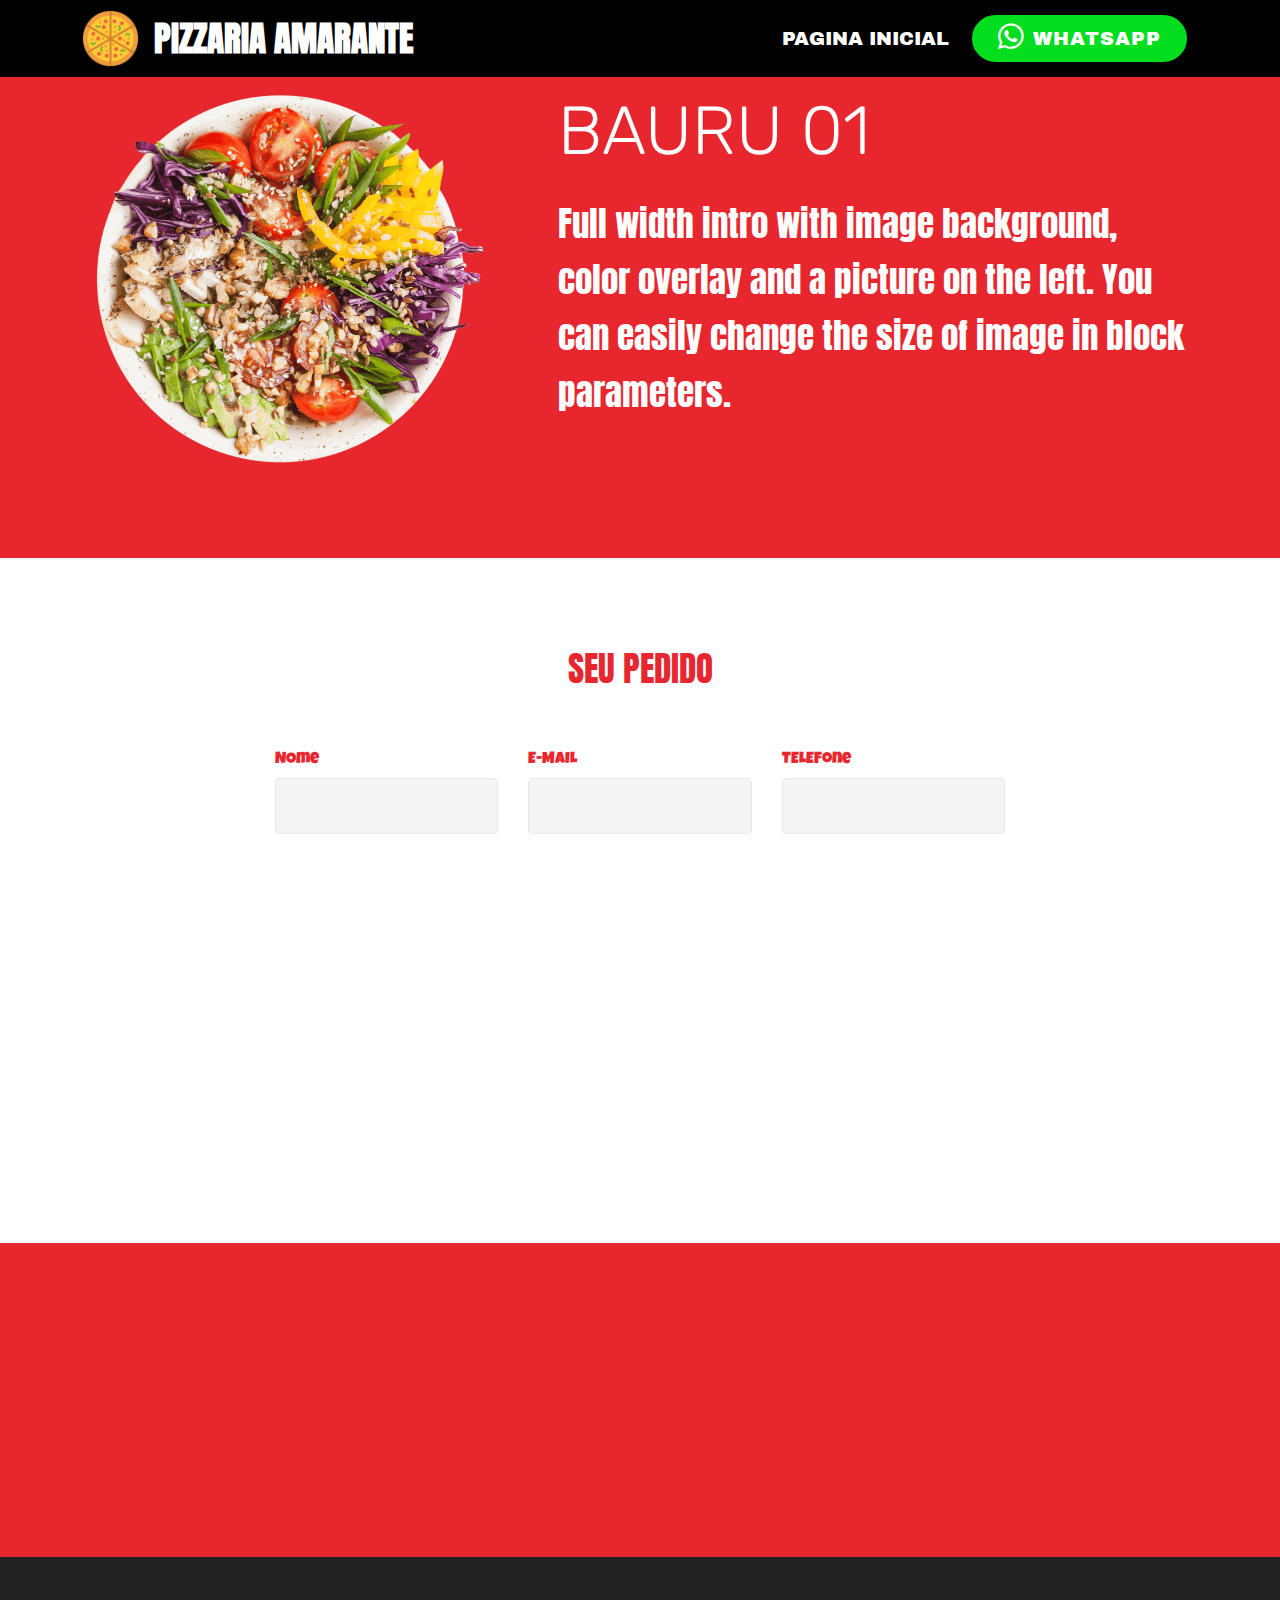
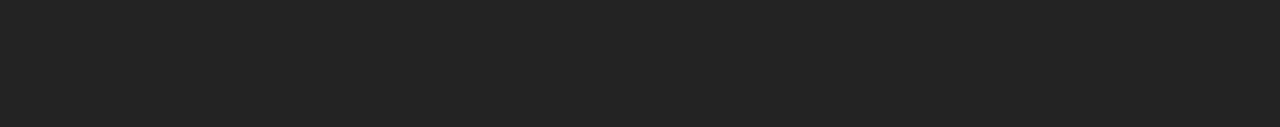
<file: page7.html>
<!DOCTYPE html>
<html  >
<head>
  <!-- Site made with Mobirise Website Builder v4.9.7, https://mobirise.com -->
  <meta charset="UTF-8">
  <meta http-equiv="X-UA-Compatible" content="IE=edge">
  <meta name="generator" content="Mobirise v4.9.7, mobirise.com">
  <meta name="viewport" content="width=device-width, initial-scale=1, minimum-scale=1">
  <link rel="shortcut icon" href="assets/images/logo2-128x128.png" type="image/x-icon">
  <meta name="description" content="Web Creator Description">
  
  <title>LANCHE 07</title>
  <link rel="stylesheet" href="assets/tether/tether.min.css">
  <link rel="stylesheet" href="assets/bootstrap/css/bootstrap.min.css">
  <link rel="stylesheet" href="assets/bootstrap/css/bootstrap-grid.min.css">
  <link rel="stylesheet" href="assets/bootstrap/css/bootstrap-reboot.min.css">
  <link rel="stylesheet" href="assets/socicon/css/styles.css">
  <link rel="stylesheet" href="assets/dropdown/css/style.css">
  <link rel="stylesheet" href="assets/animatecss/animate.min.css">
  <link rel="stylesheet" href="assets/theme/css/style.css">
  <link rel="stylesheet" href="assets/mobirise/css/mbr-additional.css" type="text/css">
  
  
  
</head>
<body>
  <section class="menu cid-suXB72nHTy" once="menu" id="menu2-16">

    

    <nav class="navbar navbar-expand beta-menu navbar-dropdown align-items-center navbar-fixed-top navbar-toggleable-sm">
        <button class="navbar-toggler navbar-toggler-right" type="button" data-toggle="collapse" data-target="#navbarSupportedContent" aria-controls="navbarSupportedContent" aria-expanded="false" aria-label="Toggle navigation">
            <div class="hamburger">
                <span></span>
                <span></span>
                <span></span>
                <span></span>
            </div>
        </button>
        <div class="menu-logo">
            <div class="navbar-brand">
                <span class="navbar-logo">
                    <a href="https://mobirise.co">
                        <img src="assets/images/logo2-128x128.png" alt="Mobirise" title="" style="height: 3.8rem;">
                    </a>
                </span>
                <span class="navbar-caption-wrap"><a class="navbar-caption text-white display-5" href="https://mobirise.co">PIZZARIA AMARANTE</a></span>
            </div>
        </div>
        <div class="collapse navbar-collapse" id="navbarSupportedContent">
            <ul class="navbar-nav nav-dropdown" data-app-modern-menu="true"><li class="nav-item">
                    <a class="nav-link link text-danger display-4" href="index.html">
                        PAGINA INICIAL</a>
                </li></ul>
            <div class="navbar-buttons mbr-section-btn"><a class="btn btn-sm btn-primary display-4" href="https://api.whatsapp.com/send?phone=5584999258746&text=Ol%C3%A1%20Boa%20noite%20Gostaria%20de%20fazer%20um%20Pedido!!!" target="_blank"><span class="socicon socicon-whatsapp mbr-iconfont mbr-iconfont-btn"></span>
                    
                    WHATSAPP</a></div>
        </div>
    </nav>
</section>

<section class="engine"><a href="https://mobirise.info">Mobirise</a></section><section class="header3 cid-sv2DJ4BtAh" id="header3-18">

    

    

    <div class="container">
        <div class="media-container-row">
            <div class="mbr-figure" style="width: 70%;">
                <img src="assets/images/03-818x755.png" alt="Mobirise" title="">
            </div>

            <div class="media-content">
                <h1 class="mbr-section-title mbr-white pb-3 mbr-fonts-style display-1">BAURU 01</h1>
                
                <div class="mbr-section-text mbr-white pb-3 ">
                    <p class="mbr-text mbr-fonts-style display-5">
                        Full width intro with image background, color overlay and a picture on the left. You can easily change the size of image in block parameters.
                    </p>
                </div>
                
            </div>
        </div>
    </div>

</section>

<section class="mbr-section form1 cid-sv2DKvfeSX" id="form1-19">

    

    
    <div class="container">
        <div class="row justify-content-center">
            <div class="title col-12 col-lg-8">
                <h2 class="mbr-section-title align-center pb-3 mbr-fonts-style display-5">
                    SEU PEDIDO</h2>
                
            </div>
        </div>
    </div>
    <div class="container">
        <div class="row justify-content-center">
            <div class="media-container-column col-lg-8" data-form-type="formoid">
                <!---Formbuilder Form--->
                <form action="https://mobirise.com/" method="POST" class="mbr-form form-with-styler" data-form-title="Mobirise Form"><input type="hidden" name="email" data-form-email="true" value="1DGyPZn1FIC5WSWlrHtSM9mOhNz94FhfsfVgC7g2Ao4ZRhXRRLcluA+5ipMiwE4+foBwygATBTEvKdwXfxurmmkv/TIOUhC/0KiWWMdXso6y+3cIG29I6Wn8HGLw1l0v">
                    <div class="row row-sm-offset">
                        <div hidden="hidden" data-form-alert="" class="alert alert-success col-12">PEDIDO REALIZADO!</div>
                        <div hidden="hidden" data-form-alert-danger="" class="alert alert-danger col-12">
                        </div>
                    </div>
                    <div class="dragArea row row-sm-offset">
                        <div class="col-md-4  form-group" data-for="name">
                            <label for="name-form1-19" class="form-control-label mbr-fonts-style display-7">NOme</label>
                            <input type="text" name="name" data-form-field="Name" required="required" class="form-control display-7" id="name-form1-19">
                        </div>
                        <div class="col-md-4  form-group" data-for="email">
                            <label for="email-form1-19" class="form-control-label mbr-fonts-style display-7">E-MAIL</label>
                            <input type="email" name="email" data-form-field="Email" required="required" class="form-control display-7" id="email-form1-19">
                        </div>
                        <div data-for="phone" class="col-md-4  form-group">
                            <label for="phone-form1-19" class="form-control-label mbr-fonts-style display-7">TELEFone</label>
                            <input type="tel" name="phone" data-form-field="Phone" class="form-control display-7" id="phone-form1-19">
                        </div>
                        <div data-for="message" class="col-md-12 form-group">
                            <label for="message-form1-19" class="form-control-label mbr-fonts-style display-7">ENDREÇO E DETALHES DO PEDIDO </label>
                            <textarea name="message" data-form-field="Message" class="form-control display-7" id="message-form1-19"></textarea>
                        </div>
                        <div class="col-md-12 input-group-btn align-center"><button type="submit" class="btn btn-primary btn-form display-4">ENVIAR PEDIDO</button></div>
                    </div>
                </form><!---Formbuilder Form--->
            </div>
        </div>
    </div>
</section>

<section class="header1 cid-sv2DM4LcjP" id="header16-1a">

    

    

    <div class="container">
        <div class="row justify-content-md-center">
            <div class="col-md-10 align-center">
                <h1 class="mbr-section-title mbr-bold pb-3 mbr-fonts-style display-5">
                    PAGAR COM CARTAO DE CREDITO VIA PAG SEGURO</h1>
                
                
                <div class="mbr-section-btn"><a class="btn btn-md btn-primary display-4" href="https://pag.ae/7X4euQs9r" target="_blank">PAGAR AGORA</a></div>
            </div>
        </div>
    </div>

</section>

<section once="footers" class="cid-suXDbesYBw" id="footer7-17">

    

    

    <div class="container">
        <div class="media-container-row align-center mbr-white">
            <div class="row row-links">
                <ul class="foot-menu">
                    
                    
                    
                    
                    
                <li class="foot-menu-item mbr-fonts-style display-7">
                        <a class="mbr-bold text-success" href="#" target="_blank">About us</a>
                    </li><li class="foot-menu-item mbr-fonts-style display-7">
                        <a class="mbr-bold text-success" href="#" target="_blank">Services</a>
                    </li><li class="foot-menu-item mbr-fonts-style display-7">
                        <a class="mbr-bold text-success" href="#" target="_blank">Get In Touch</a>
                    </li><li class="foot-menu-item mbr-fonts-style display-7">
                        <a class="mbr-bold text-success" href="#" target="_blank">Careers</a>
                    </li><li class="foot-menu-item mbr-fonts-style display-7">
                        <a class="mbr-bold text-success" href="#" target="_blank">Work</a>
                    </li></ul>
            </div>
            <div class="row social-row">
                <div class="social-list align-right pb-2">
                    
                    
                    
                    
                    
                    
                <div class="soc-item">
                        <a href="https://twitter.com/mobirise" target="_blank">
                            <span class="socicon-twitter socicon mbr-iconfont mbr-iconfont-social"></span>
                        </a>
                    </div><div class="soc-item">
                        <a href="https://www.facebook.com/pages/Mobirise/1616226671953247" target="_blank">
                            <span class="socicon-facebook socicon mbr-iconfont mbr-iconfont-social"></span>
                        </a>
                    </div><div class="soc-item">
                        <a href="https://www.youtube.com/c/mobirise" target="_blank">
                            <span class="socicon-youtube socicon mbr-iconfont mbr-iconfont-social"></span>
                        </a>
                    </div><div class="soc-item">
                        <a href="https://instagram.com/mobirise" target="_blank">
                            <span class="socicon-instagram socicon mbr-iconfont mbr-iconfont-social"></span>
                        </a>
                    </div><div class="soc-item">
                        <a href="https://plus.google.com/u/0/+Mobirise" target="_blank">
                            <span class="socicon-googleplus socicon mbr-iconfont mbr-iconfont-social"></span>
                        </a>
                    </div><div class="soc-item">
                        <a href="https://www.behance.net/Mobirise" target="_blank">
                            <span class="socicon-behance socicon mbr-iconfont mbr-iconfont-social"></span>
                        </a>
                    </div></div>
            </div>
            <div class="row row-copirayt">
                <p class="mbr-text mb-0 mbr-fonts-style mbr-white align-center display-7">
                    © Copyright 2019 Mobirise - All Rights Reserved
                </p>
            </div>
        </div>
    </div>
</section>


  <script src="assets/web/assets/jquery/jquery.min.js"></script>
  <script src="assets/popper/popper.min.js"></script>
  <script src="assets/tether/tether.min.js"></script>
  <script src="assets/bootstrap/js/bootstrap.min.js"></script>
  <script src="assets/smoothscroll/smooth-scroll.js"></script>
  <script src="assets/dropdown/js/script.min.js"></script>
  <script src="assets/touchswipe/jquery.touch-swipe.min.js"></script>
  <script src="assets/viewportchecker/jquery.viewportchecker.js"></script>
  <script src="assets/theme/js/script.js"></script>
  <script src="assets/formoid/formoid.min.js"></script>
  
  
  <input name="animation" type="hidden">
   <div id="scrollToTop" class="scrollToTop mbr-arrow-up"><a style="text-align: center;"><i class="mbr-arrow-up-icon mbr-arrow-up-icon-cm cm-icon cm-icon-smallarrow-up"></i></a></div>
  </body>
</html>
</file>
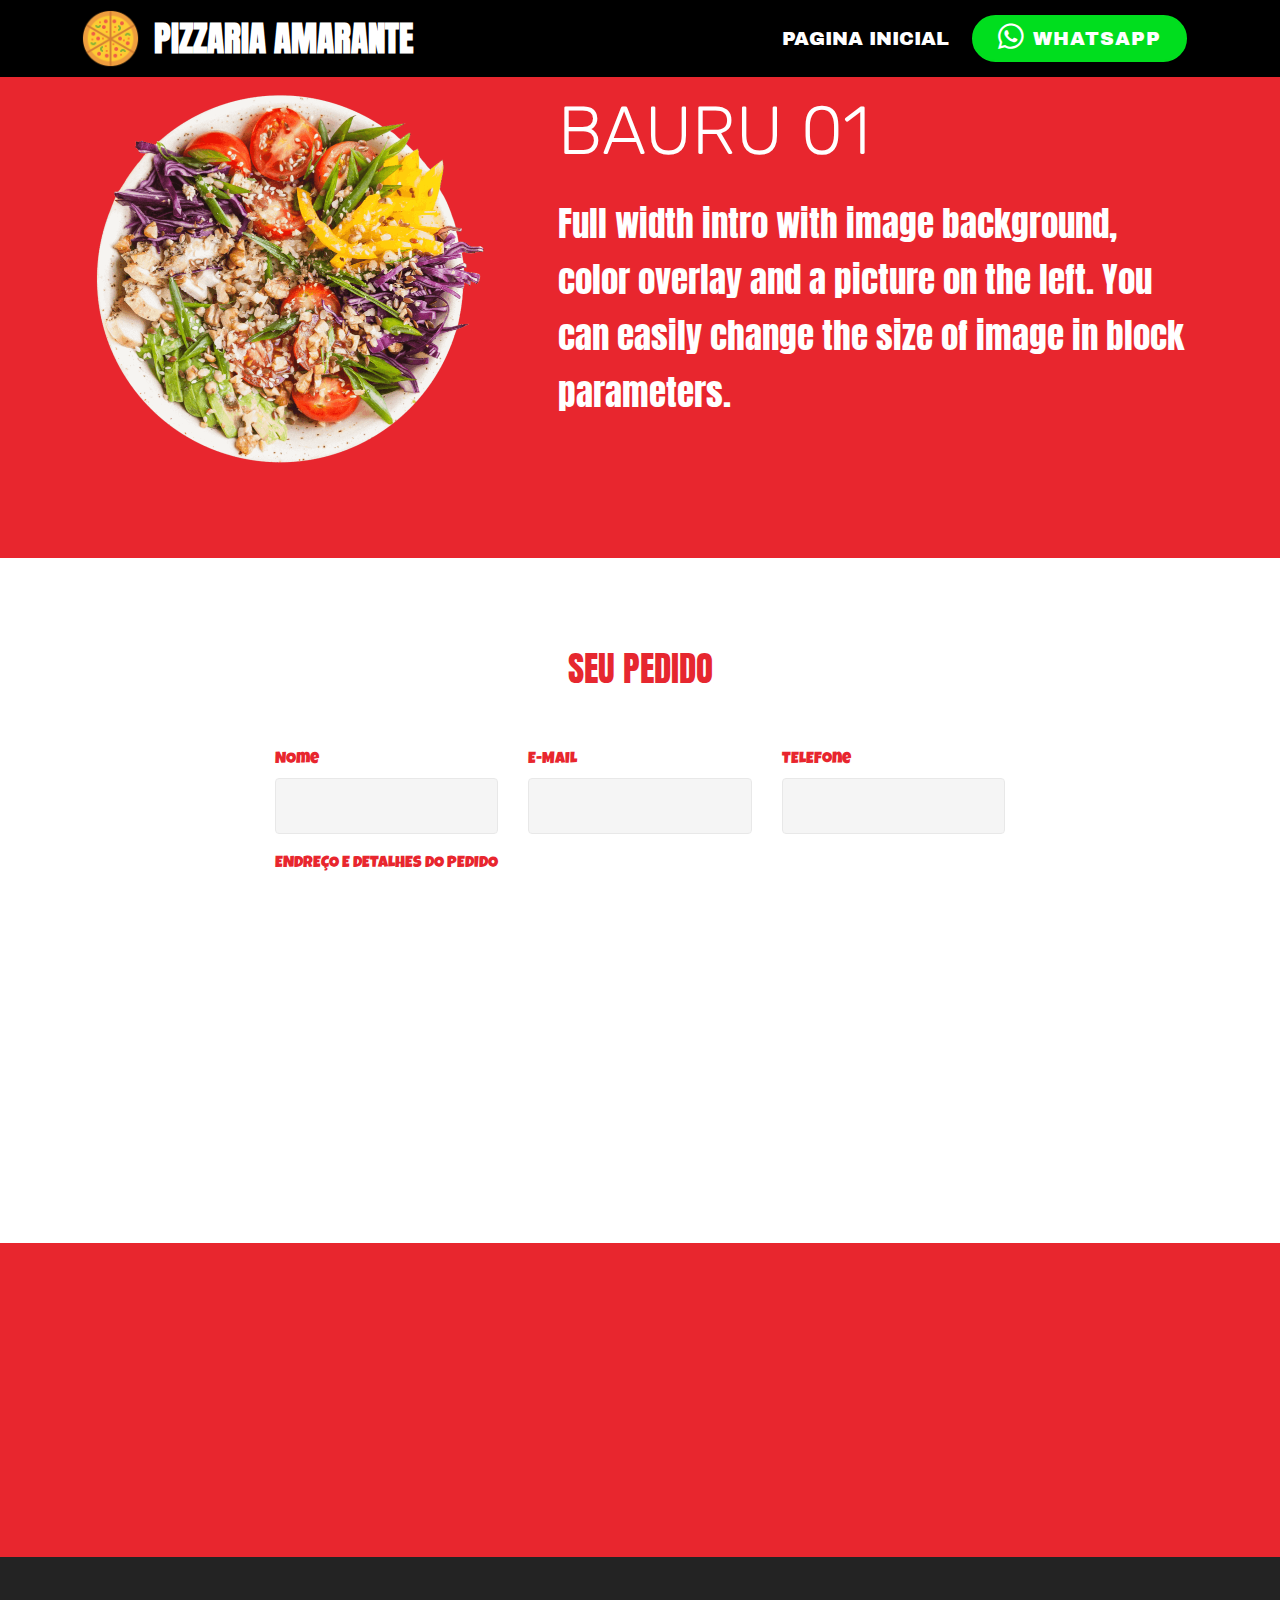
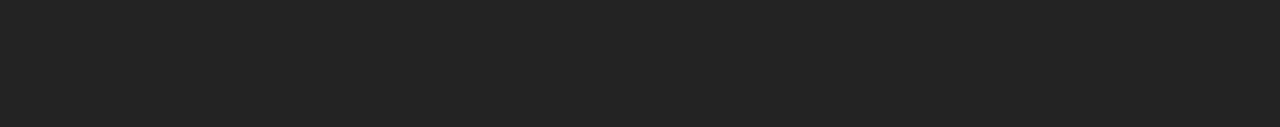
<file: page8.html>
<!DOCTYPE html>
<html  >
<head>
  <!-- Site made with Mobirise Website Builder v4.9.7, https://mobirise.com -->
  <meta charset="UTF-8">
  <meta http-equiv="X-UA-Compatible" content="IE=edge">
  <meta name="generator" content="Mobirise v4.9.7, mobirise.com">
  <meta name="viewport" content="width=device-width, initial-scale=1, minimum-scale=1">
  <link rel="shortcut icon" href="assets/images/logo2-128x128.png" type="image/x-icon">
  <meta name="description" content="Web Site Maker Description">
  
  <title>LANCHE 08</title>
  <link rel="stylesheet" href="assets/tether/tether.min.css">
  <link rel="stylesheet" href="assets/bootstrap/css/bootstrap.min.css">
  <link rel="stylesheet" href="assets/bootstrap/css/bootstrap-grid.min.css">
  <link rel="stylesheet" href="assets/bootstrap/css/bootstrap-reboot.min.css">
  <link rel="stylesheet" href="assets/socicon/css/styles.css">
  <link rel="stylesheet" href="assets/dropdown/css/style.css">
  <link rel="stylesheet" href="assets/animatecss/animate.min.css">
  <link rel="stylesheet" href="assets/theme/css/style.css">
  <link rel="stylesheet" href="assets/mobirise/css/mbr-additional.css" type="text/css">
  
  
  
</head>
<body>
  <section class="menu cid-suXB72nHTy" once="menu" id="menu2-1b">

    

    <nav class="navbar navbar-expand beta-menu navbar-dropdown align-items-center navbar-fixed-top navbar-toggleable-sm">
        <button class="navbar-toggler navbar-toggler-right" type="button" data-toggle="collapse" data-target="#navbarSupportedContent" aria-controls="navbarSupportedContent" aria-expanded="false" aria-label="Toggle navigation">
            <div class="hamburger">
                <span></span>
                <span></span>
                <span></span>
                <span></span>
            </div>
        </button>
        <div class="menu-logo">
            <div class="navbar-brand">
                <span class="navbar-logo">
                    <a href="https://mobirise.co">
                        <img src="assets/images/logo2-128x128.png" alt="Mobirise" title="" style="height: 3.8rem;">
                    </a>
                </span>
                <span class="navbar-caption-wrap"><a class="navbar-caption text-white display-5" href="https://mobirise.co">PIZZARIA AMARANTE</a></span>
            </div>
        </div>
        <div class="collapse navbar-collapse" id="navbarSupportedContent">
            <ul class="navbar-nav nav-dropdown" data-app-modern-menu="true"><li class="nav-item">
                    <a class="nav-link link text-danger display-4" href="index.html">
                        PAGINA INICIAL</a>
                </li></ul>
            <div class="navbar-buttons mbr-section-btn"><a class="btn btn-sm btn-primary display-4" href="https://api.whatsapp.com/send?phone=5584999258746&text=Ol%C3%A1%20Boa%20noite%20Gostaria%20de%20fazer%20um%20Pedido!!!" target="_blank"><span class="socicon socicon-whatsapp mbr-iconfont mbr-iconfont-btn"></span>
                    
                    WHATSAPP</a></div>
        </div>
    </nav>
</section>

<section class="engine"><a href="https://mobirise.info/l">free website templates</a></section><section class="header3 cid-sv2DZ2AoDc" id="header3-1d">

    

    

    <div class="container">
        <div class="media-container-row">
            <div class="mbr-figure" style="width: 70%;">
                <img src="assets/images/03-818x755.png" alt="Mobirise" title="">
            </div>

            <div class="media-content">
                <h1 class="mbr-section-title mbr-white pb-3 mbr-fonts-style display-1">BAURU 01</h1>
                
                <div class="mbr-section-text mbr-white pb-3 ">
                    <p class="mbr-text mbr-fonts-style display-5">
                        Full width intro with image background, color overlay and a picture on the left. You can easily change the size of image in block parameters.
                    </p>
                </div>
                
            </div>
        </div>
    </div>

</section>

<section class="mbr-section form1 cid-sv2DZSQJyr" id="form1-1e">

    

    
    <div class="container">
        <div class="row justify-content-center">
            <div class="title col-12 col-lg-8">
                <h2 class="mbr-section-title align-center pb-3 mbr-fonts-style display-5">
                    SEU PEDIDO</h2>
                
            </div>
        </div>
    </div>
    <div class="container">
        <div class="row justify-content-center">
            <div class="media-container-column col-lg-8" data-form-type="formoid">
                <!---Formbuilder Form--->
                <form action="https://mobirise.com/" method="POST" class="mbr-form form-with-styler" data-form-title="Mobirise Form"><input type="hidden" name="email" data-form-email="true" value="mSKXOPTP4mQtEppmE2DLzhS707P6mlPIMkiZtGd4J9T934gQP3jIuBglc1kKQUW5nzAK8/8ZTbFUtZ+hg5UiWw9kar/Kt24QFrfy32lWDTlERczaFe9xDUECnwQ59OY5">
                    <div class="row row-sm-offset">
                        <div hidden="hidden" data-form-alert="" class="alert alert-success col-12">PEDIDO REALIZADO!</div>
                        <div hidden="hidden" data-form-alert-danger="" class="alert alert-danger col-12">
                        </div>
                    </div>
                    <div class="dragArea row row-sm-offset">
                        <div class="col-md-4  form-group" data-for="name">
                            <label for="name-form1-1e" class="form-control-label mbr-fonts-style display-7">NOme</label>
                            <input type="text" name="name" data-form-field="Name" required="required" class="form-control display-7" id="name-form1-1e">
                        </div>
                        <div class="col-md-4  form-group" data-for="email">
                            <label for="email-form1-1e" class="form-control-label mbr-fonts-style display-7">E-MAIL</label>
                            <input type="email" name="email" data-form-field="Email" required="required" class="form-control display-7" id="email-form1-1e">
                        </div>
                        <div data-for="phone" class="col-md-4  form-group">
                            <label for="phone-form1-1e" class="form-control-label mbr-fonts-style display-7">TELEFone</label>
                            <input type="tel" name="phone" data-form-field="Phone" class="form-control display-7" id="phone-form1-1e">
                        </div>
                        <div data-for="message" class="col-md-12 form-group">
                            <label for="message-form1-1e" class="form-control-label mbr-fonts-style display-7">ENDREÇO E DETALHES DO PEDIDO </label>
                            <textarea name="message" data-form-field="Message" class="form-control display-7" id="message-form1-1e"></textarea>
                        </div>
                        <div class="col-md-12 input-group-btn align-center"><button type="submit" class="btn btn-primary btn-form display-4">ENVIAR PEDIDO</button></div>
                    </div>
                </form><!---Formbuilder Form--->
            </div>
        </div>
    </div>
</section>

<section class="header1 cid-sv2E0As3My" id="header16-1f">

    

    

    <div class="container">
        <div class="row justify-content-md-center">
            <div class="col-md-10 align-center">
                <h1 class="mbr-section-title mbr-bold pb-3 mbr-fonts-style display-5">
                    PAGAR COM CARTAO DE CREDITO VIA PAG SEGURO</h1>
                
                
                <div class="mbr-section-btn"><a class="btn btn-md btn-primary display-4" href="https://mobirise.co">PAGAR AGORA</a></div>
            </div>
        </div>
    </div>

</section>

<section once="footers" class="cid-suXDbesYBw" id="footer7-1c">

    

    

    <div class="container">
        <div class="media-container-row align-center mbr-white">
            <div class="row row-links">
                <ul class="foot-menu">
                    
                    
                    
                    
                    
                <li class="foot-menu-item mbr-fonts-style display-7">
                        <a class="mbr-bold text-success" href="#" target="_blank">About us</a>
                    </li><li class="foot-menu-item mbr-fonts-style display-7">
                        <a class="mbr-bold text-success" href="#" target="_blank">Services</a>
                    </li><li class="foot-menu-item mbr-fonts-style display-7">
                        <a class="mbr-bold text-success" href="#" target="_blank">Get In Touch</a>
                    </li><li class="foot-menu-item mbr-fonts-style display-7">
                        <a class="mbr-bold text-success" href="#" target="_blank">Careers</a>
                    </li><li class="foot-menu-item mbr-fonts-style display-7">
                        <a class="mbr-bold text-success" href="#" target="_blank">Work</a>
                    </li></ul>
            </div>
            <div class="row social-row">
                <div class="social-list align-right pb-2">
                    
                    
                    
                    
                    
                    
                <div class="soc-item">
                        <a href="https://twitter.com/mobirise" target="_blank">
                            <span class="socicon-twitter socicon mbr-iconfont mbr-iconfont-social"></span>
                        </a>
                    </div><div class="soc-item">
                        <a href="https://www.facebook.com/pages/Mobirise/1616226671953247" target="_blank">
                            <span class="socicon-facebook socicon mbr-iconfont mbr-iconfont-social"></span>
                        </a>
                    </div><div class="soc-item">
                        <a href="https://www.youtube.com/c/mobirise" target="_blank">
                            <span class="socicon-youtube socicon mbr-iconfont mbr-iconfont-social"></span>
                        </a>
                    </div><div class="soc-item">
                        <a href="https://instagram.com/mobirise" target="_blank">
                            <span class="socicon-instagram socicon mbr-iconfont mbr-iconfont-social"></span>
                        </a>
                    </div><div class="soc-item">
                        <a href="https://plus.google.com/u/0/+Mobirise" target="_blank">
                            <span class="socicon-googleplus socicon mbr-iconfont mbr-iconfont-social"></span>
                        </a>
                    </div><div class="soc-item">
                        <a href="https://www.behance.net/Mobirise" target="_blank">
                            <span class="socicon-behance socicon mbr-iconfont mbr-iconfont-social"></span>
                        </a>
                    </div></div>
            </div>
            <div class="row row-copirayt">
                <p class="mbr-text mb-0 mbr-fonts-style mbr-white align-center display-7">
                    © Copyright 2019 Mobirise - All Rights Reserved
                </p>
            </div>
        </div>
    </div>
</section>


  <script src="assets/web/assets/jquery/jquery.min.js"></script>
  <script src="assets/popper/popper.min.js"></script>
  <script src="assets/tether/tether.min.js"></script>
  <script src="assets/bootstrap/js/bootstrap.min.js"></script>
  <script src="assets/smoothscroll/smooth-scroll.js"></script>
  <script src="assets/dropdown/js/script.min.js"></script>
  <script src="assets/touchswipe/jquery.touch-swipe.min.js"></script>
  <script src="assets/viewportchecker/jquery.viewportchecker.js"></script>
  <script src="assets/theme/js/script.js"></script>
  <script src="assets/formoid/formoid.min.js"></script>
  
  
  <input name="animation" type="hidden">
   <div id="scrollToTop" class="scrollToTop mbr-arrow-up"><a style="text-align: center;"><i class="mbr-arrow-up-icon mbr-arrow-up-icon-cm cm-icon cm-icon-smallarrow-up"></i></a></div>
  </body>
</html>
</file>
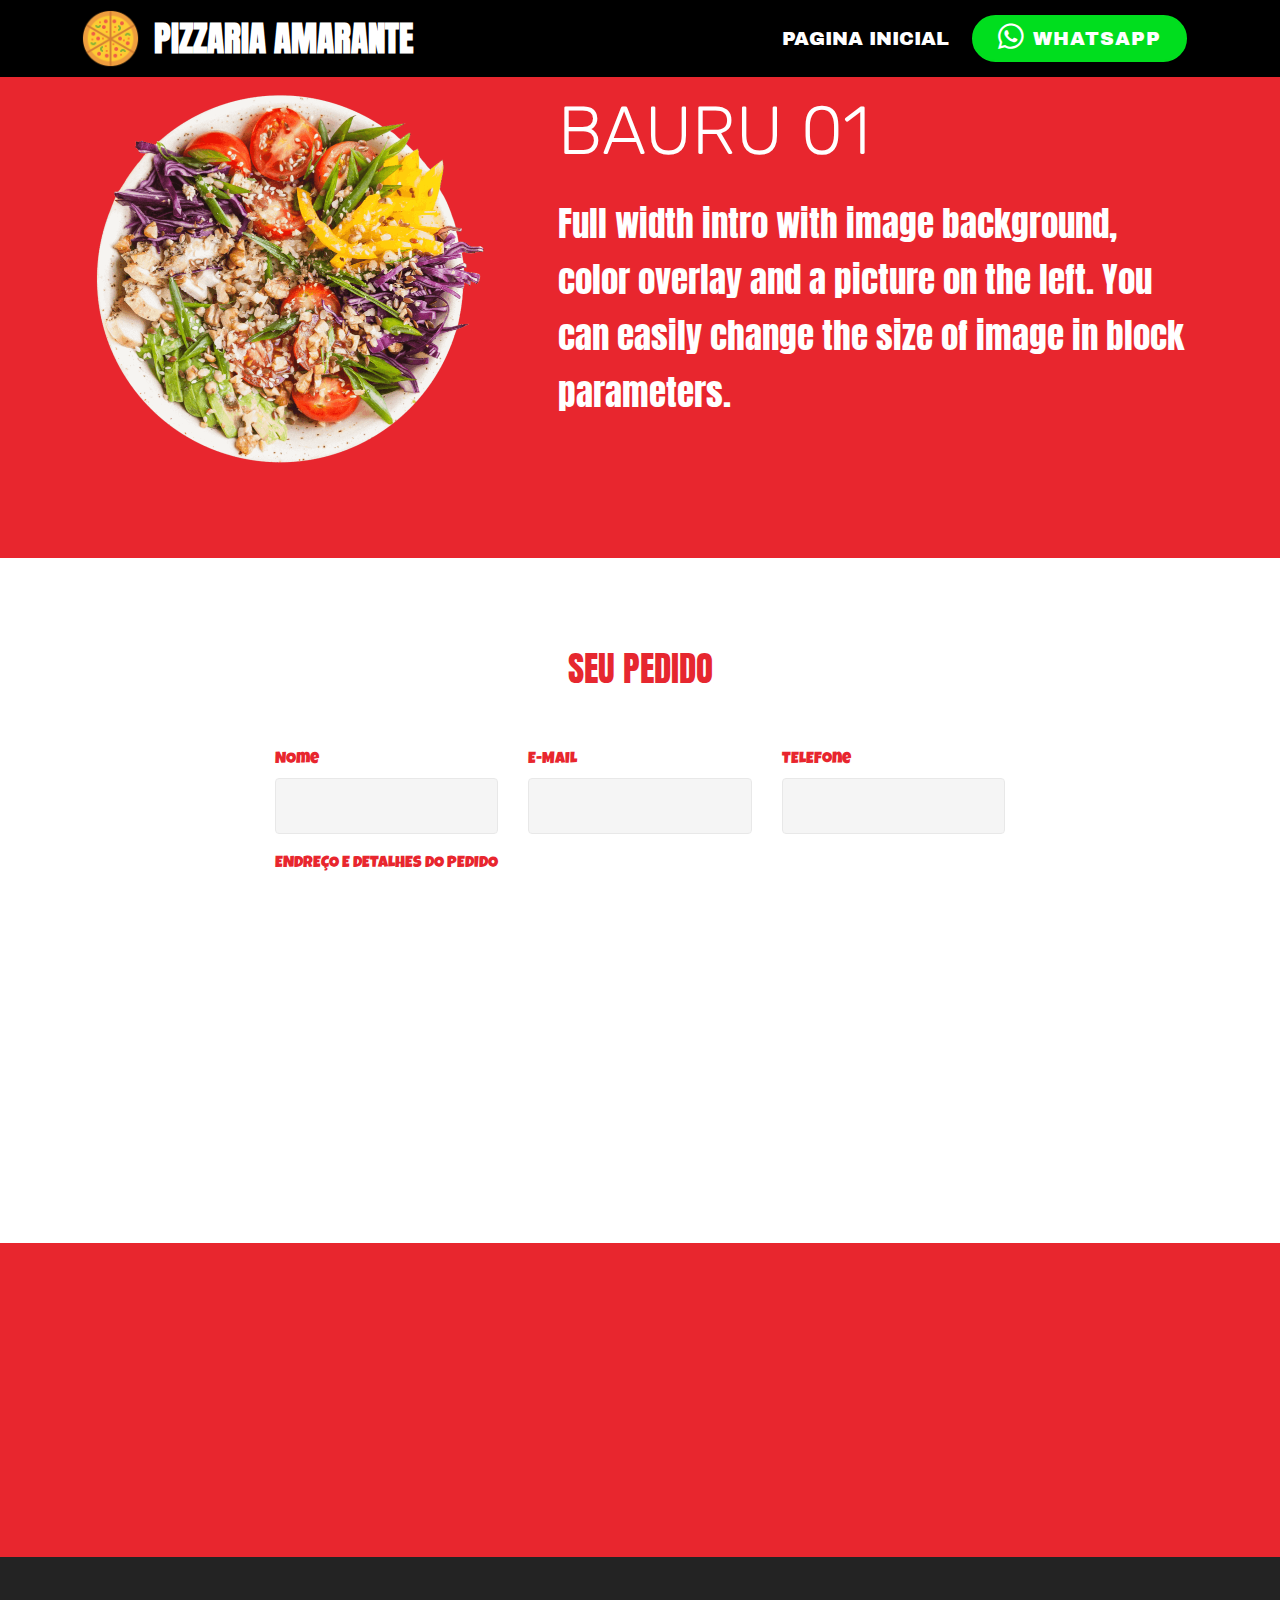
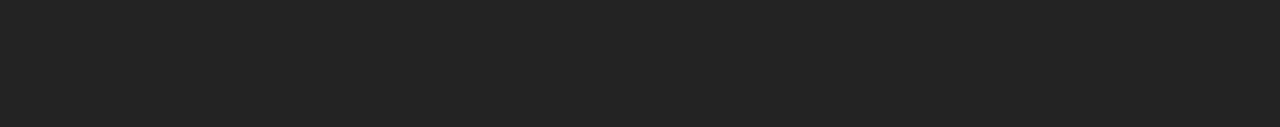
<file: page9.html>
<!DOCTYPE html>
<html  >
<head>
  <!-- Site made with Mobirise Website Builder v4.9.7, https://mobirise.com -->
  <meta charset="UTF-8">
  <meta http-equiv="X-UA-Compatible" content="IE=edge">
  <meta name="generator" content="Mobirise v4.9.7, mobirise.com">
  <meta name="viewport" content="width=device-width, initial-scale=1, minimum-scale=1">
  <link rel="shortcut icon" href="assets/images/logo2-128x128.png" type="image/x-icon">
  <meta name="description" content="Web Site Generator Description">
  
  <title>LANCHE 09</title>
  <link rel="stylesheet" href="assets/tether/tether.min.css">
  <link rel="stylesheet" href="assets/bootstrap/css/bootstrap.min.css">
  <link rel="stylesheet" href="assets/bootstrap/css/bootstrap-grid.min.css">
  <link rel="stylesheet" href="assets/bootstrap/css/bootstrap-reboot.min.css">
  <link rel="stylesheet" href="assets/socicon/css/styles.css">
  <link rel="stylesheet" href="assets/dropdown/css/style.css">
  <link rel="stylesheet" href="assets/animatecss/animate.min.css">
  <link rel="stylesheet" href="assets/theme/css/style.css">
  <link rel="stylesheet" href="assets/mobirise/css/mbr-additional.css" type="text/css">
  
  
  
</head>
<body>
  <section class="menu cid-suXB72nHTy" once="menu" id="menu2-1g">

    

    <nav class="navbar navbar-expand beta-menu navbar-dropdown align-items-center navbar-fixed-top navbar-toggleable-sm">
        <button class="navbar-toggler navbar-toggler-right" type="button" data-toggle="collapse" data-target="#navbarSupportedContent" aria-controls="navbarSupportedContent" aria-expanded="false" aria-label="Toggle navigation">
            <div class="hamburger">
                <span></span>
                <span></span>
                <span></span>
                <span></span>
            </div>
        </button>
        <div class="menu-logo">
            <div class="navbar-brand">
                <span class="navbar-logo">
                    <a href="https://mobirise.co">
                        <img src="assets/images/logo2-128x128.png" alt="Mobirise" title="" style="height: 3.8rem;">
                    </a>
                </span>
                <span class="navbar-caption-wrap"><a class="navbar-caption text-white display-5" href="https://mobirise.co">PIZZARIA AMARANTE</a></span>
            </div>
        </div>
        <div class="collapse navbar-collapse" id="navbarSupportedContent">
            <ul class="navbar-nav nav-dropdown" data-app-modern-menu="true"><li class="nav-item">
                    <a class="nav-link link text-danger display-4" href="index.html">
                        PAGINA INICIAL</a>
                </li></ul>
            <div class="navbar-buttons mbr-section-btn"><a class="btn btn-sm btn-primary display-4" href="https://api.whatsapp.com/send?phone=5584999258746&text=Ol%C3%A1%20Boa%20noite%20Gostaria%20de%20fazer%20um%20Pedido!!!" target="_blank"><span class="socicon socicon-whatsapp mbr-iconfont mbr-iconfont-btn"></span>
                    
                    WHATSAPP</a></div>
        </div>
    </nav>
</section>

<section class="engine"><a href="https://mobirise.info/m">free website design templates</a></section><section class="header3 cid-sv2S9Q2U5n" id="header3-1n">

    

    

    <div class="container">
        <div class="media-container-row">
            <div class="mbr-figure" style="width: 70%;">
                <img src="assets/images/03-818x755.png" alt="Mobirise" title="">
            </div>

            <div class="media-content">
                <h1 class="mbr-section-title mbr-white pb-3 mbr-fonts-style display-1">BAURU 01</h1>
                
                <div class="mbr-section-text mbr-white pb-3 ">
                    <p class="mbr-text mbr-fonts-style display-5">
                        Full width intro with image background, color overlay and a picture on the left. You can easily change the size of image in block parameters.
                    </p>
                </div>
                
            </div>
        </div>
    </div>

</section>

<section class="mbr-section form1 cid-sv2S6ZuRcx" id="form1-1m">

    

    
    <div class="container">
        <div class="row justify-content-center">
            <div class="title col-12 col-lg-8">
                <h2 class="mbr-section-title align-center pb-3 mbr-fonts-style display-5">
                    SEU PEDIDO</h2>
                
            </div>
        </div>
    </div>
    <div class="container">
        <div class="row justify-content-center">
            <div class="media-container-column col-lg-8" data-form-type="formoid">
                <!---Formbuilder Form--->
                <form action="https://mobirise.com/" method="POST" class="mbr-form form-with-styler" data-form-title="Mobirise Form"><input type="hidden" name="email" data-form-email="true" value="KMtiAxD+DGBoOJq+zROT7GbW6SBp9z+B1F5HPmMiXSHtFo6X/brQUsRxI+0inuI4oylFpkZqDomeWgPEWgTIPSUhqQ99Ko49lph86ba+GseEb6PiOznNsmwYItvLgPEP">
                    <div class="row row-sm-offset">
                        <div hidden="hidden" data-form-alert="" class="alert alert-success col-12">PEDIDO REALIZADO!</div>
                        <div hidden="hidden" data-form-alert-danger="" class="alert alert-danger col-12">
                        </div>
                    </div>
                    <div class="dragArea row row-sm-offset">
                        <div class="col-md-4  form-group" data-for="name">
                            <label for="name-form1-1m" class="form-control-label mbr-fonts-style display-7">NOme</label>
                            <input type="text" name="name" data-form-field="Name" required="required" class="form-control display-7" id="name-form1-1m">
                        </div>
                        <div class="col-md-4  form-group" data-for="email">
                            <label for="email-form1-1m" class="form-control-label mbr-fonts-style display-7">E-MAIL</label>
                            <input type="email" name="email" data-form-field="Email" required="required" class="form-control display-7" id="email-form1-1m">
                        </div>
                        <div data-for="phone" class="col-md-4  form-group">
                            <label for="phone-form1-1m" class="form-control-label mbr-fonts-style display-7">TELEFone</label>
                            <input type="tel" name="phone" data-form-field="Phone" class="form-control display-7" id="phone-form1-1m">
                        </div>
                        <div data-for="message" class="col-md-12 form-group">
                            <label for="message-form1-1m" class="form-control-label mbr-fonts-style display-7">ENDREÇO E DETALHES DO PEDIDO&nbsp;</label>
                            <textarea name="message" data-form-field="Message" class="form-control display-7" id="message-form1-1m"></textarea>
                        </div>
                        <div class="col-md-12 input-group-btn align-center"><button type="submit" class="btn btn-primary btn-form display-4">ENVIAR PEDIDO</button></div>
                    </div>
                </form><!---Formbuilder Form--->
            </div>
        </div>
    </div>
</section>

<section class="header1 cid-sv2S5Nip5K" id="header16-1l">

    

    

    <div class="container">
        <div class="row justify-content-md-center">
            <div class="col-md-10 align-center">
                <h1 class="mbr-section-title mbr-bold pb-3 mbr-fonts-style display-5">
                    PAGAR COM CARTAO DE CREDITO VIA PAG SEGURO</h1>
                
                
                <div class="mbr-section-btn"><a class="btn btn-md btn-primary display-4" href="https://pag.ae/7X4euQs9r" target="_blank">PAGAR AGORA</a></div>
            </div>
        </div>
    </div>

</section>

<section once="footers" class="cid-suXDbesYBw" id="footer7-1h">

    

    

    <div class="container">
        <div class="media-container-row align-center mbr-white">
            <div class="row row-links">
                <ul class="foot-menu">
                    
                    
                    
                    
                    
                <li class="foot-menu-item mbr-fonts-style display-7">
                        <a class="mbr-bold text-success" href="#" target="_blank">About us</a>
                    </li><li class="foot-menu-item mbr-fonts-style display-7">
                        <a class="mbr-bold text-success" href="#" target="_blank">Services</a>
                    </li><li class="foot-menu-item mbr-fonts-style display-7">
                        <a class="mbr-bold text-success" href="#" target="_blank">Get In Touch</a>
                    </li><li class="foot-menu-item mbr-fonts-style display-7">
                        <a class="mbr-bold text-success" href="#" target="_blank">Careers</a>
                    </li><li class="foot-menu-item mbr-fonts-style display-7">
                        <a class="mbr-bold text-success" href="#" target="_blank">Work</a>
                    </li></ul>
            </div>
            <div class="row social-row">
                <div class="social-list align-right pb-2">
                    
                    
                    
                    
                    
                    
                <div class="soc-item">
                        <a href="https://twitter.com/mobirise" target="_blank">
                            <span class="socicon-twitter socicon mbr-iconfont mbr-iconfont-social"></span>
                        </a>
                    </div><div class="soc-item">
                        <a href="https://www.facebook.com/pages/Mobirise/1616226671953247" target="_blank">
                            <span class="socicon-facebook socicon mbr-iconfont mbr-iconfont-social"></span>
                        </a>
                    </div><div class="soc-item">
                        <a href="https://www.youtube.com/c/mobirise" target="_blank">
                            <span class="socicon-youtube socicon mbr-iconfont mbr-iconfont-social"></span>
                        </a>
                    </div><div class="soc-item">
                        <a href="https://instagram.com/mobirise" target="_blank">
                            <span class="socicon-instagram socicon mbr-iconfont mbr-iconfont-social"></span>
                        </a>
                    </div><div class="soc-item">
                        <a href="https://plus.google.com/u/0/+Mobirise" target="_blank">
                            <span class="socicon-googleplus socicon mbr-iconfont mbr-iconfont-social"></span>
                        </a>
                    </div><div class="soc-item">
                        <a href="https://www.behance.net/Mobirise" target="_blank">
                            <span class="socicon-behance socicon mbr-iconfont mbr-iconfont-social"></span>
                        </a>
                    </div></div>
            </div>
            <div class="row row-copirayt">
                <p class="mbr-text mb-0 mbr-fonts-style mbr-white align-center display-7">
                    © Copyright 2019 Mobirise - All Rights Reserved
                </p>
            </div>
        </div>
    </div>
</section>


  <script src="assets/web/assets/jquery/jquery.min.js"></script>
  <script src="assets/popper/popper.min.js"></script>
  <script src="assets/tether/tether.min.js"></script>
  <script src="assets/bootstrap/js/bootstrap.min.js"></script>
  <script src="assets/smoothscroll/smooth-scroll.js"></script>
  <script src="assets/dropdown/js/script.min.js"></script>
  <script src="assets/touchswipe/jquery.touch-swipe.min.js"></script>
  <script src="assets/viewportchecker/jquery.viewportchecker.js"></script>
  <script src="assets/theme/js/script.js"></script>
  <script src="assets/formoid/formoid.min.js"></script>
  
  
  <input name="animation" type="hidden">
   <div id="scrollToTop" class="scrollToTop mbr-arrow-up"><a style="text-align: center;"><i class="mbr-arrow-up-icon mbr-arrow-up-icon-cm cm-icon cm-icon-smallarrow-up"></i></a></div>
  </body>
</html>
</file>
<file: assets/socicon/css/styles.css>
@charset "UTF-8";

@font-face {
  font-family: "socicon";
  src:url("../fonts/socicon.eot");
  src:url("../fonts/socicon.eot?#iefix") format("embedded-opentype"),
    url("../fonts/socicon.woff") format("woff"),
    url("../fonts/socicon.ttf") format("truetype"),
    url("../fonts/socicon.svg#socicon") format("svg");
  font-weight: normal;
  font-style: normal;

}

[data-icon]:before {
  font-family: "socicon" !important;
  content: attr(data-icon);
  font-style: normal !important;
  font-weight: normal !important;
  font-variant: normal !important;
  text-transform: none !important;
  speak: none;
  line-height: 1;
  -webkit-font-smoothing: antialiased;
  -moz-osx-font-smoothing: grayscale;
}

[class^="socicon-"]:before,
[class*=" socicon-"]:before {
  font-family: "socicon" !important;
  font-style: normal !important;
  font-weight: normal !important;
  font-variant: normal !important;
  text-transform: none !important;
  speak: none;
  line-height: 1;
  -webkit-font-smoothing: antialiased;
  -moz-osx-font-smoothing: grayscale;
}

.socicon-modelmayhem:before {
  content: "\e000";
}
.socicon-mixcloud:before {
  content: "\e001";
}
.socicon-drupal:before {
  content: "\e002";
}
.socicon-swarm:before {
  content: "\e003";
}
.socicon-istock:before {
  content: "\e004";
}
.socicon-yammer:before {
  content: "\e005";
}
.socicon-ello:before {
  content: "\e006";
}
.socicon-stackoverflow:before {
  content: "\e007";
}
.socicon-persona:before {
  content: "\e008";
}
.socicon-triplej:before {
  content: "\e009";
}
.socicon-houzz:before {
  content: "\e00a";
}
.socicon-rss:before {
  content: "\e00b";
}
.socicon-paypal:before {
  content: "\e00c";
}
.socicon-odnoklassniki:before {
  content: "\e00d";
}
.socicon-airbnb:before {
  content: "\e00e";
}
.socicon-periscope:before {
  content: "\e00f";
}
.socicon-outlook:before {
  content: "\e010";
}
.socicon-coderwall:before {
  content: "\e011";
}
.socicon-tripadvisor:before {
  content: "\e012";
}
.socicon-appnet:before {
  content: "\e013";
}
.socicon-goodreads:before {
  content: "\e014";
}
.socicon-tripit:before {
  content: "\e015";
}
.socicon-lanyrd:before {
  content: "\e016";
}
.socicon-slideshare:before {
  content: "\e017";
}
.socicon-buffer:before {
  content: "\e018";
}
.socicon-disqus:before {
  content: "\e019";
}
.socicon-vkontakte:before {
  content: "\e01a";
}
.socicon-whatsapp:before {
  content: "\e01b";
}
.socicon-patreon:before {
  content: "\e01c";
}
.socicon-storehouse:before {
  content: "\e01d";
}
.socicon-pocket:before {
  content: "\e01e";
}
.socicon-mail:before {
  content: "\e01f";
}
.socicon-blogger:before {
  content: "\e020";
}
.socicon-technorati:before {
  content: "\e021";
}
.socicon-reddit:before {
  content: "\e022";
}
.socicon-dribbble:before {
  content: "\e023";
}
.socicon-stumbleupon:before {
  content: "\e024";
}
.socicon-digg:before {
  content: "\e025";
}
.socicon-envato:before {
  content: "\e026";
}
.socicon-behance:before {
  content: "\e027";
}
.socicon-delicious:before {
  content: "\e028";
}
.socicon-deviantart:before {
  content: "\e029";
}
.socicon-forrst:before {
  content: "\e02a";
}
.socicon-play:before {
  content: "\e02b";
}
.socicon-zerply:before {
  content: "\e02c";
}
.socicon-wikipedia:before {
  content: "\e02d";
}
.socicon-apple:before {
  content: "\e02e";
}
.socicon-flattr:before {
  content: "\e02f";
}
.socicon-github:before {
  content: "\e030";
}
.socicon-renren:before {
  content: "\e031";
}
.socicon-friendfeed:before {
  content: "\e032";
}
.socicon-newsvine:before {
  content: "\e033";
}
.socicon-identica:before {
  content: "\e034";
}
.socicon-bebo:before {
  content: "\e035";
}
.socicon-zynga:before {
  content: "\e036";
}
.socicon-steam:before {
  content: "\e037";
}
.socicon-xbox:before {
  content: "\e038";
}
.socicon-windows:before {
  content: "\e039";
}
.socicon-qq:before {
  content: "\e03a";
}
.socicon-douban:before {
  content: "\e03b";
}
.socicon-meetup:before {
  content: "\e03c";
}
.socicon-playstation:before {
  content: "\e03d";
}
.socicon-android:before {
  content: "\e03e";
}
.socicon-snapchat:before {
  content: "\e03f";
}
.socicon-twitter:before {
  content: "\e040";
}
.socicon-facebook:before {
  content: "\e041";
}
.socicon-googleplus:before {
  content: "\e042";
}
.socicon-pinterest:before {
  content: "\e043";
}
.socicon-foursquare:before {
  content: "\e044";
}
.socicon-yahoo:before {
  content: "\e045";
}
.socicon-skype:before {
  content: "\e046";
}
.socicon-yelp:before {
  content: "\e047";
}
.socicon-feedburner:before {
  content: "\e048";
}
.socicon-linkedin:before {
  content: "\e049";
}
.socicon-viadeo:before {
  content: "\e04a";
}
.socicon-xing:before {
  content: "\e04b";
}
.socicon-myspace:before {
  content: "\e04c";
}
.socicon-soundcloud:before {
  content: "\e04d";
}
.socicon-spotify:before {
  content: "\e04e";
}
.socicon-grooveshark:before {
  content: "\e04f";
}
.socicon-lastfm:before {
  content: "\e050";
}
.socicon-youtube:before {
  content: "\e051";
}
.socicon-vimeo:before {
  content: "\e052";
}
.socicon-dailymotion:before {
  content: "\e053";
}
.socicon-vine:before {
  content: "\e054";
}
.socicon-flickr:before {
  content: "\e055";
}
.socicon-500px:before {
  content: "\e056";
}
.socicon-wordpress:before {
  content: "\e058";
}
.socicon-tumblr:before {
  content: "\e059";
}
.socicon-twitch:before {
  content: "\e05a";
}
.socicon-8tracks:before {
  content: "\e05b";
}
.socicon-amazon:before {
  content: "\e05c";
}
.socicon-icq:before {
  content: "\e05d";
}
.socicon-smugmug:before {
  content: "\e05e";
}
.socicon-ravelry:before {
  content: "\e05f";
}
.socicon-weibo:before {
  content: "\e060";
}
.socicon-baidu:before {
  content: "\e061";
}
.socicon-angellist:before {
  content: "\e062";
}
.socicon-ebay:before {
  content: "\e063";
}
.socicon-imdb:before {
  content: "\e064";
}
.socicon-stayfriends:before {
  content: "\e065";
}
.socicon-residentadvisor:before {
  content: "\e066";
}
.socicon-google:before {
  content: "\e067";
}
.socicon-yandex:before {
  content: "\e068";
}
.socicon-sharethis:before {
  content: "\e069";
}
.socicon-bandcamp:before {
  content: "\e06a";
}
.socicon-itunes:before {
  content: "\e06b";
}
.socicon-deezer:before {
  content: "\e06c";
}
.socicon-telegram:before {
  content: "\e06e";
}
.socicon-openid:before {
  content: "\e06f";
}
.socicon-amplement:before {
  content: "\e070";
}
.socicon-viber:before {
  content: "\e071";
}
.socicon-zomato:before {
  content: "\e072";
}
.socicon-draugiem:before {
  content: "\e074";
}
.socicon-endomodo:before {
  content: "\e075";
}
.socicon-filmweb:before {
  content: "\e076";
}
.socicon-stackexchange:before {
  content: "\e077";
}
.socicon-wykop:before {
  content: "\e078";
}
.socicon-teamspeak:before {
  content: "\e079";
}
.socicon-teamviewer:before {
  content: "\e07a";
}
.socicon-ventrilo:before {
  content: "\e07b";
}
.socicon-younow:before {
  content: "\e07c";
}
.socicon-raidcall:before {
  content: "\e07d";
}
.socicon-mumble:before {
  content: "\e07e";
}
.socicon-medium:before {
  content: "\e06d";
}
.socicon-bebee:before {
  content: "\e07f";
}
.socicon-hitbox:before {
  content: "\e080";
}
.socicon-reverbnation:before {
  content: "\e081";
}
.socicon-formulr:before {
  content: "\e082";
}
.socicon-instagram:before {
  content: "\e057";
}
.socicon-battlenet:before {
  content: "\e083";
}
.socicon-chrome:before {
  content: "\e084";
}
.socicon-discord:before {
  content: "\e086";
}
.socicon-issuu:before {
  content: "\e087";
}
.socicon-macos:before {
  content: "\e088";
}
.socicon-firefox:before {
  content: "\e089";
}
.socicon-opera:before {
  content: "\e08d";
}
.socicon-keybase:before {
  content: "\e090";
}
.socicon-alliance:before {
  content: "\e091";
}
.socicon-livejournal:before {
  content: "\e092";
}
.socicon-googlephotos:before {
  content: "\e093";
}
.socicon-horde:before {
  content: "\e094";
}
.socicon-etsy:before {
  content: "\e095";
}
.socicon-zapier:before {
  content: "\e096";
}
.socicon-google-scholar:before {
  content: "\e097";
}
.socicon-researchgate:before {
  content: "\e098";
}
.socicon-wechat:before {
  content: "\e099";
}
.socicon-strava:before {
  content: "\e09a";
}
.socicon-line:before {
  content: "\e09b";
}
.socicon-lyft:before {
  content: "\e09c";
}
.socicon-uber:before {
  content: "\e09d";
}
.socicon-songkick:before {
  content: "\e09e";
}
.socicon-viewbug:before {
  content: "\e09f";
}
.socicon-googlegroups:before {
  content: "\e0a0";
}
.socicon-quora:before {
  content: "\e073";
}
.socicon-diablo:before {
  content: "\e085";
}
.socicon-blizzard:before {
  content: "\e0a1";
}
.socicon-hearthstone:before {
  content: "\e08b";
}
.socicon-heroes:before {
  content: "\e08a";
}
.socicon-overwatch:before {
  content: "\e08c";
}
.socicon-warcraft:before {
  content: "\e08e";
}
.socicon-starcraft:before {
  content: "\e08f";
}
.socicon-beam:before {
  content: "\e0a2";
}
.socicon-curse:before {
  content: "\e0a3";
}
.socicon-player:before {
  content: "\e0a4";
}
.socicon-streamjar:before {
  content: "\e0a5";
}
.socicon-nintendo:before {
  content: "\e0a6";
}
.socicon-hellocoton:before {
  content: "\e0a7";
}
</file>
<file: assets/dropdown/css/style.css>
.navbar-dropdown {
  left: 0;
  padding: 0;
  position: absolute;
  right: 0;
  top: 0;
  transition: all 0.45s ease;
  z-index: 1030;
  background: #282828; }
  .navbar-dropdown .navbar-logo {
    margin-right: 0.8rem;
    transition: margin 0.3s ease-in-out;
    vertical-align: middle; }
    .navbar-dropdown .navbar-logo img {
      height: 3.125rem;
      transition: all 0.3s ease-in-out; }
    .navbar-dropdown .navbar-logo.mbr-iconfont {
      font-size: 3.125rem;
      line-height: 3.125rem; }
  .navbar-dropdown .navbar-caption {
    font-weight: 700;
    white-space: normal;
    vertical-align: -4px;
    line-height: 3.125rem !important; }
    .navbar-dropdown .navbar-caption, .navbar-dropdown .navbar-caption:hover {
      color: inherit;
      text-decoration: none; }
  .navbar-dropdown .mbr-iconfont + .navbar-caption {
    vertical-align: -1px; }
  .navbar-dropdown.navbar-fixed-top {
    position: fixed; }
  .navbar-dropdown .navbar-brand span {
    vertical-align: -4px; }
  .navbar-dropdown.bg-color.transparent {
    background: none; }
  .navbar-dropdown.navbar-short .navbar-brand {
    padding: 0.625rem 0; }
    .navbar-dropdown.navbar-short .navbar-brand span {
      vertical-align: -1px; }
  .navbar-dropdown.navbar-short .navbar-caption {
    line-height: 2.375rem !important;
    vertical-align: -2px; }
  .navbar-dropdown.navbar-short .navbar-logo {
    margin-right: 0.5rem; }
    .navbar-dropdown.navbar-short .navbar-logo img {
      height: 2.375rem; }
    .navbar-dropdown.navbar-short .navbar-logo.mbr-iconfont {
      font-size: 2.375rem;
      line-height: 2.375rem; }
  .navbar-dropdown.navbar-short .mbr-table-cell {
    height: 3.625rem; }
  .navbar-dropdown .navbar-close {
    left: 0.6875rem;
    position: fixed;
    top: 0.75rem;
    z-index: 1000; }
  .navbar-dropdown .hamburger-icon {
    content: "";
    display: inline-block;
    vertical-align: middle;
    width: 16px;
    -webkit-box-shadow: 0 -6px 0 1px #282828,0 0 0 1px #282828,0 6px 0 1px #282828;
    -moz-box-shadow: 0 -6px 0 1px #282828,0 0 0 1px #282828,0 6px 0 1px #282828;
    box-shadow: 0 -6px 0 1px #282828,0 0 0 1px #282828,0 6px 0 1px #282828; }

.dropdown-menu .dropdown-toggle[data-toggle="dropdown-submenu"]::after {
  border-bottom: 0.35em solid transparent;
  border-left: 0.35em solid;
  border-right: 0;
  border-top: 0.35em solid transparent;
  margin-left: 0.3rem; }

.dropdown-menu .dropdown-item:focus {
  outline: 0; }

.nav-dropdown {
  font-size: 0.75rem;
  font-weight: 500;
  height: auto !important; }
  .nav-dropdown .nav-btn {
    padding-left: 1rem; }
  .nav-dropdown .link {
    margin: .667em 1.667em;
    font-weight: 500;
    padding: 0;
    transition: color .2s ease-in-out; }
    .nav-dropdown .link.dropdown-toggle {
      margin-right: 2.583em; }
      .nav-dropdown .link.dropdown-toggle::after {
        margin-left: .25rem;
        border-top: 0.35em solid;
        border-right: 0.35em solid transparent;
        border-left: 0.35em solid transparent;
        border-bottom: 0; }
      .nav-dropdown .link.dropdown-toggle[aria-expanded="true"] {
        margin: 0;
        padding: 0.667em 3.263em  0.667em 1.667em; }
  .nav-dropdown .link::after,
  .nav-dropdown .dropdown-item::after {
    color: inherit; }
  .nav-dropdown .btn {
    font-size: 0.75rem;
    font-weight: 700;
    letter-spacing: 0;
    margin-bottom: 0;
    padding-left: 1.25rem;
    padding-right: 1.25rem; }
  .nav-dropdown .dropdown-menu {
    border-radius: 0;
    border: 0;
    left: 0;
    margin: 0;
    padding-bottom: 1.25rem;
    padding-top: 1.25rem;
    position: relative; }
  .nav-dropdown .dropdown-submenu {
    margin-left: 0.125rem;
    top: 0; }
  .nav-dropdown .dropdown-item {
    font-weight: 500;
    line-height: 2;
    padding: 0.3846em 4.615em 0.3846em 1.5385em;
    position: relative;
    transition: color .2s ease-in-out, background-color .2s ease-in-out; }
    .nav-dropdown .dropdown-item::after {
      margin-top: -0.3077em;
      position: absolute;
      right: 1.1538em;
      top: 50%; }
    .nav-dropdown .dropdown-item:focus, .nav-dropdown .dropdown-item:hover {
      background: none; }

@media (max-width: 767px) {
  .nav-dropdown.navbar-toggleable-sm {
    bottom: 0;
    display: none;
    left: 0;
    overflow-x: hidden;
    position: fixed;
    top: 0;
    transform: translateX(-100%);
    -ms-transform: translateX(-100%);
    -webkit-transform: translateX(-100%);
    width: 18.75rem;
    z-index: 999; } }
.nav-dropdown.navbar-toggleable-xl {
  bottom: 0;
  display: none;
  left: 0;
  overflow-x: hidden;
  position: fixed;
  top: 0;
  transform: translateX(-100%);
  -ms-transform: translateX(-100%);
  -webkit-transform: translateX(-100%);
  width: 18.75rem;
  z-index: 999; }

.nav-dropdown-sm {
  display: block !important;
  overflow-x: hidden;
  overflow: auto;
  padding-top: 3.875rem; }
  .nav-dropdown-sm::after {
    content: "";
    display: block;
    height: 3rem;
    width: 100%; }
  .nav-dropdown-sm.collapse.in ~ .navbar-close {
    display: block !important; }
  .nav-dropdown-sm.collapsing, .nav-dropdown-sm.collapse.in {
    transform: translateX(0);
    -ms-transform: translateX(0);
    -webkit-transform: translateX(0);
    transition: all 0.25s ease-out;
    -webkit-transition: all 0.25s ease-out;
    background: #282828; }
  .nav-dropdown-sm.collapsing[aria-expanded="false"] {
    transform: translateX(-100%);
    -ms-transform: translateX(-100%);
    -webkit-transform: translateX(-100%); }
  .nav-dropdown-sm .nav-item {
    display: block;
    margin-left: 0 !important;
    padding-left: 0; }
  .nav-dropdown-sm .link,
  .nav-dropdown-sm .dropdown-item {
    border-top: 1px dotted rgba(255, 255, 255, 0.1);
    font-size: 0.8125rem;
    line-height: 1.6;
    margin: 0 !important;
    padding: 0.875rem 2.4rem 0.875rem 1.5625rem !important;
    position: relative;
    white-space: normal; }
    .nav-dropdown-sm .link:focus, .nav-dropdown-sm .link:hover,
    .nav-dropdown-sm .dropdown-item:focus,
    .nav-dropdown-sm .dropdown-item:hover {
      background: rgba(0, 0, 0, 0.2) !important;
      color: #c0a375; }
  .nav-dropdown-sm .nav-btn {
    position: relative;
    padding: 1.5625rem 1.5625rem 0 1.5625rem; }
    .nav-dropdown-sm .nav-btn::before {
      border-top: 1px dotted rgba(255, 255, 255, 0.1);
      content: "";
      left: 0;
      position: absolute;
      top: 0;
      width: 100%; }
    .nav-dropdown-sm .nav-btn + .nav-btn {
      padding-top: 0.625rem; }
      .nav-dropdown-sm .nav-btn + .nav-btn::before {
        display: none; }
  .nav-dropdown-sm .btn {
    padding: 0.625rem 0; }
  .nav-dropdown-sm .dropdown-toggle[data-toggle="dropdown-submenu"]::after {
    margin-left: .25rem;
    border-top: 0.35em solid;
    border-right: 0.35em solid transparent;
    border-left: 0.35em solid transparent;
    border-bottom: 0; }
  .nav-dropdown-sm .dropdown-toggle[data-toggle="dropdown-submenu"][aria-expanded="true"]::after {
    border-top: 0;
    border-right: 0.35em solid transparent;
    border-left: 0.35em solid transparent;
    border-bottom: 0.35em solid; }
  .nav-dropdown-sm .dropdown-menu {
    margin: 0;
    padding: 0;
    position: relative;
    top: 0;
    left: 0;
    width: 100%;
    border: 0;
    float: none;
    border-radius: 0;
    background: none; }
  .nav-dropdown-sm .dropdown-submenu {
    left: 100%;
    margin-left: 0.125rem;
    margin-top: -1.25rem;
    top: 0; }

.navbar-toggleable-sm .nav-dropdown .dropdown-menu {
  position: absolute; }

.navbar-toggleable-sm .nav-dropdown .dropdown-submenu {
  left: 100%;
  margin-left: 0.125rem;
  margin-top: -1.25rem;
  top: 0; }

.navbar-toggleable-sm.opened .nav-dropdown .dropdown-menu {
  position: relative; }

.navbar-toggleable-sm.opened .nav-dropdown .dropdown-submenu {
  left: 0;
  margin-left: 00rem;
  margin-top: 0rem;
  top: 0; }

.is-builder .nav-dropdown.collapsing {
  transition: none !important; }

/*# sourceMappingURL=style.css.map */
</file>
<file: assets/theme/css/style.css>
/*!
 * Mobirise v4 theme (https://mobirise.com/)
 * Copyright 2017 Mobirise
 */
section {
  background-color: #eeeeee; }

section,
.container,
.container-fluid {
  position: relative;
  word-wrap: break-word; }

a.mbr-iconfont:hover {
  text-decoration: none; }

.article .lead p, .article .lead ul, .article .lead ol, .article .lead pre, .article .lead blockquote {
  margin-bottom: 0; }

a {
  font-style: normal;
  font-weight: 400;
  cursor: pointer; }
  a, a:hover {
    text-decoration: none; }

figure {
  margin-bottom: 0; }

body {
  color: #232323; }

h1, h2, h3, h4, h5, h6,
.h1, .h2, .h3, .h4, .h5, .h6,
.display-1, .display-2, .display-3, .display-4 {
  line-height: 1;
  word-break: break-word;
  word-wrap: break-word; }

b, strong {
  font-weight: bold; }

blockquote {
  padding: 10px 0 10px 20px;
  position: relative;
  border-left: 2px solid;
  border-color: #ff3366; }

input:-webkit-autofill, input:-webkit-autofill:hover, input:-webkit-autofill:focus, input:-webkit-autofill:active {
  transition-delay: 9999s;
  transition-property: background-color, color; }

textarea[type="hidden"] {
  display: none; }

body {
  position: relative; }

section {
  background-position: 50% 50%;
  background-repeat: no-repeat;
  background-size: cover; }
  section .mbr-background-video,
  section .mbr-background-video-preview {
    position: absolute;
    bottom: 0;
    left: 0;
    right: 0;
    top: 0; }

.hidden {
  visibility: hidden; }

.mbr-z-index20 {
  z-index: 20; }

/*! Base colors */
.mbr-white {
  color: #ffffff; }

.mbr-black {
  color: #000000; }

.mbr-bg-white {
  background-color: #ffffff; }

.mbr-bg-black {
  background-color: #000000; }

/*! Text-aligns */
.align-left {
  text-align: left; }

.align-center {
  text-align: center; }

.align-right {
  text-align: right; }

@media (max-width: 767px) {
  .align-left, .align-center, .align-right, .mbr-section-btn, .mbr-section-title {
    text-align: center; } }
/*! Font-weight  */
.mbr-light {
  font-weight: 300; }

.mbr-regular {
  font-weight: 400; }

.mbr-semibold {
  font-weight: 500; }

.mbr-bold {
  font-weight: 700; }

/*! Media  */
.media-size-item {
  -webkit-flex: 1 1 auto;
  -moz-flex: 1 1 auto;
  -ms-flex: 1 1 auto;
  -o-flex: 1 1 auto;
  flex: 1 1 auto; }

.media-content {
  -webkit-flex-basis: 100%;
  flex-basis: 100%; }

.media-container-row {
  display: -ms-flexbox;
  display: -webkit-flex;
  display: flex;
  -webkit-flex-direction: row;
  -ms-flex-direction: row;
  flex-direction: row;
  -webkit-flex-wrap: wrap;
  -ms-flex-wrap: wrap;
  flex-wrap: wrap;
  -webkit-justify-content: center;
  -ms-flex-pack: center;
  justify-content: center;
  -webkit-align-content: center;
  -ms-flex-line-pack: center;
  align-content: center;
  -webkit-align-items: start;
  -ms-flex-align: start;
  align-items: start; }
  .media-container-row .media-size-item {
    width: 400px; }

.media-container-column {
  display: -ms-flexbox;
  display: -webkit-flex;
  display: flex;
  -webkit-flex-direction: column;
  -ms-flex-direction: column;
  flex-direction: column;
  -webkit-flex-wrap: wrap;
  -ms-flex-wrap: wrap;
  flex-wrap: wrap;
  -webkit-justify-content: center;
  -ms-flex-pack: center;
  justify-content: center;
  -webkit-align-content: center;
  -ms-flex-line-pack: center;
  align-content: center;
  -webkit-align-items: stretch;
  -ms-flex-align: stretch;
  align-items: stretch; }
  .media-container-column > * {
    width: 100%; }

@media (min-width: 992px) {
  .media-container-row {
    -webkit-flex-wrap: nowrap;
    -ms-flex-wrap: nowrap;
    flex-wrap: nowrap; } }
figure {
  overflow: hidden; }

figure[mbr-media-size] {
  transition: width 0.1s; }

.mbr-figure img, .mbr-figure iframe {
  display: block;
  width: 100%; }

.card {
  background-color: transparent;
  border: none; }

.card-img {
  text-align: center;
  flex-shrink: 0;
  -webkit-flex-shrink: 0; }

.media {
  max-width: 100%;
  margin: 0 auto; }

.mbr-figure {
  -ms-flex-item-align: center;
  -ms-grid-row-align: center;
  -webkit-align-self: center;
  align-self: center; }

.media-container > div {
  max-width: 100%; }

.mbr-figure img, .card-img img {
  width: 100%; }

@media (max-width: 991px) {
  .media-size-item {
    width: auto !important; }

  .media {
    width: auto; }

  .mbr-figure {
    width: 100% !important; } }
/*! Buttons */
.mbr-section-btn {
  margin-left: -.25rem;
  margin-right: -.25rem;
  font-size: 0; }

nav .mbr-section-btn {
  margin-left: 0rem;
  margin-right: 0rem; }

/*! Btn icon margin */
.btn .mbr-iconfont, .btn.btn-sm .mbr-iconfont {
  cursor: pointer;
  margin-right: 0.5rem; }

.btn.btn-md .mbr-iconfont, .btn.btn-md .mbr-iconfont {
  margin-right: 0.8rem; }

.mbr-regular {
  font-weight: 400; }

.mbr-semibold {
  font-weight: 500; }

.mbr-bold {
  font-weight: 700; }

[type="submit"] {
  -webkit-appearance: none; }

/*! Full-screen */
.mbr-fullscreen .mbr-overlay {
  min-height: 100vh; }

.mbr-fullscreen {
  display: flex;
  display: -webkit-flex;
  display: -moz-flex;
  display: -ms-flex;
  display: -o-flex;
  align-items: center;
  -webkit-align-items: center;
  min-height: 100vh;
  padding-top: 3rem;
  padding-bottom: 3rem; }

/*! Map */
.map {
  height: 25rem;
  position: relative; }
  .map iframe {
    width: 100%;
    height: 100%; }

/* Form */
.form-asterisk {
  font-family: initial;
  position: absolute;
  top: -2px;
  font-weight: normal; }

/*! Scroll to top arrow */
.mbr-arrow-up {
  bottom: 25px;
  right: 90px;
  position: fixed;
  text-align: right;
  z-index: 5000;
  color: #ffffff;
  font-size: 32px;
  transform: rotate(180deg);
  -webkit-transform: rotate(180deg); }

.mbr-arrow-up a {
  background: rgba(0, 0, 0, 0.2);
  border-radius: 3px;
  color: #fff;
  display: inline-block;
  height: 60px;
  width: 60px;
  outline-style: none !important;
  position: relative;
  text-decoration: none;
  transition: all .3s ease-in-out;
  cursor: pointer;
  text-align: center; }
  .mbr-arrow-up a:hover {
    background-color: rgba(0, 0, 0, 0.4); }
  .mbr-arrow-up a i {
    line-height: 60px; }

.mbr-arrow-up-icon {
  display: block;
  color: #fff; }

.mbr-arrow-up-icon::before {
  content: "\203a";
  display: inline-block;
  font-family: serif;
  font-size: 32px;
  line-height: 1;
  font-style: normal;
  position: relative;
  top: 6px;
  left: -4px;
  -webkit-transform: rotate(-90deg);
  transform: rotate(-90deg); }

/*! Arrow Down */
.mbr-arrow {
  position: absolute;
  bottom: 45px;
  left: 50%;
  width: 60px;
  height: 60px;
  cursor: pointer;
  background-color: rgba(80, 80, 80, 0.5);
  border-radius: 50%;
  -webkit-transform: translateX(-50%);
  transform: translateX(-50%); }
  .mbr-arrow > a {
    display: inline-block;
    text-decoration: none;
    outline-style: none;
    -webkit-animation: arrowdown 1.7s ease-in-out infinite;
    animation: arrowdown 1.7s ease-in-out infinite; }
    .mbr-arrow > a > i {
      position: absolute;
      top: -2px;
      left: 15px;
      font-size: 2rem; }

@keyframes arrowdown {
  0% {
    transform: translateY(0px);
    -webkit-transform: translateY(0px); }
  50% {
    transform: translateY(-5px);
    -webkit-transform: translateY(-5px); }
  100% {
    transform: translateY(0px);
    -webkit-transform: translateY(0px); } }
@-webkit-keyframes arrowdown {
  0% {
    transform: translateY(0px);
    -webkit-transform: translateY(0px); }
  50% {
    transform: translateY(-5px);
    -webkit-transform: translateY(-5px); }
  100% {
    transform: translateY(0px);
    -webkit-transform: translateY(0px); } }
@media (max-width: 500px) {
  .mbr-arrow-up {
    left: 50%;
    right: auto;
    transform: translateX(-50%) rotate(180deg);
    -webkit-transform: translateX(-50%) rotate(180deg); } }
/*Gradients animation*/
@keyframes gradient-animation {
  from {
    background-position: 0% 100%;
    animation-timing-function: ease-in-out; }
  to {
    background-position: 100% 0%;
    animation-timing-function: ease-in-out; } }
@-webkit-keyframes gradient-animation {
  from {
    background-position: 0% 100%;
    animation-timing-function: ease-in-out; }
  to {
    background-position: 100% 0%;
    animation-timing-function: ease-in-out; } }
.bg-gradient {
  background-size: 200% 200%;
  animation: gradient-animation 5s infinite alternate;
  -webkit-animation: gradient-animation 5s infinite alternate; }

.menu .navbar-brand {
  display: -webkit-flex; }
  .menu .navbar-brand span {
    display: flex;
    display: -webkit-flex; }
  .menu .navbar-brand .navbar-caption-wrap {
    display: -webkit-flex; }
  .menu .navbar-brand .navbar-logo img {
    display: -webkit-flex; }
@media (min-width: 768px) and (max-width: 991px) {
  .menu .navbar-toggleable-sm .navbar-nav {
    display: -webkit-box;
    display: -webkit-flex;
    display: -ms-flexbox; } }
@media (min-width: 992px) {
  .menu .navbar-nav.nav-dropdown {
    display: -webkit-flex; }
  .menu .navbar-toggleable-sm .navbar-collapse {
    display: -webkit-flex !important; } }
@media (max-width: 767px) {
  .menu .navbar-collapse {
    max-height: 80vh; }
  .menu .dropdown-menu {
    max-height: 60vh; } }

.navbar {
  display: -webkit-flex;
  -webkit-flex-wrap: wrap;
  -webkit-align-items: center;
  -webkit-justify-content: space-between; }

.navbar-collapse {
  -webkit-flex-basis: 100%;
  -webkit-flex-grow: 1;
  -webkit-align-items: center;
  max-height: 93.5vh; }
  .navbar-collapse.show {
    overflow: auto; }

.nav-dropdown .link {
  padding: .667em 1.667em !important;
  margin: 0 !important; }

.nav {
  display: -webkit-flex;
  -webkit-flex-wrap: wrap; }

.row {
  display: -webkit-flex;
  -webkit-flex-wrap: wrap; }

.justify-content-center {
  -webkit-justify-content: center; }

.form-inline {
  display: -webkit-flex;
  -webkit-flex-flow: row wrap;
  -webkit-align-items: center; }

.card-wrapper {
  -webkit-flex: 1; }

.carousel-control {
  z-index: 10;
  display: -webkit-flex;
  -webkit-align-items: center;
  -webkit-justify-content: center; }

.carousel-controls {
  display: -webkit-flex; }

.media {
  display: -webkit-flex; }

.jq-selectbox__select {
  padding: 1.07em .5em;
  position: absolute;
  top: 0;
  left: 0;
  width: 100%; }

.jq-selectbox__dropdown {
  position: absolute;
  top: 100% !important;
  left: 0 !important;
  width: 100% !important; }

.jq-selectbox__trigger-arrow {
  transform: translateY(-50%); }

.jq-selectbox li {
  padding: 1.07em .5em; }

/*# sourceMappingURL=style.css.map */
.engine {
	position: absolute;
	text-indent: -2400px;
	text-align: center;
	padding: 0;
	top: 0;
	left: -2400px;
}
</file>
<file: assets/mobirise/css/mbr-additional.css>
@import url(https://fonts.googleapis.com/css?family=Rubik:300,300i,400,400i,500,500i,700,700i,900,900i);
@import url(https://fonts.googleapis.com/css?family=Anton:400);
@import url(https://fonts.googleapis.com/css?family=Luckiest+Guy:400);
@import url(https://fonts.googleapis.com/css?family=Archivo+Black:400);





body {
  font-style: normal;
  line-height: 1.5;
}
.mbr-section-title {
  font-style: normal;
  line-height: 1.2;
}
.mbr-section-subtitle {
  line-height: 1.3;
}
.mbr-text {
  font-style: normal;
  line-height: 1.6;
}
.display-1 {
  font-family: 'Rubik', sans-serif;
  font-size: 4.25rem;
}
.display-1 > .mbr-iconfont {
  font-size: 6.8rem;
}
.display-2 {
  font-family: 'Rubik', sans-serif;
  font-size: 3rem;
}
.display-2 > .mbr-iconfont {
  font-size: 4.8rem;
}
.display-4 {
  font-family: 'Archivo Black', sans-serif;
  font-size: 1.2rem;
}
.display-4 > .mbr-iconfont {
  font-size: 1.92rem;
}
.display-5 {
  font-family: 'Anton', sans-serif;
  font-size: 2.2rem;
}
.display-5 > .mbr-iconfont {
  font-size: 3.52rem;
}
.display-7 {
  font-family: 'Luckiest Guy', display;
  font-size: 1rem;
}
.display-7 > .mbr-iconfont {
  font-size: 1.6rem;
}
/* ---- Fluid typography for mobile devices ---- */
/* 1.4 - font scale ratio ( bootstrap == 1.42857 ) */
/* 100vw - current viewport width */
/* (48 - 20)  48 == 48rem == 768px, 20 == 20rem == 320px(minimal supported viewport) */
/* 0.65 - min scale variable, may vary */
@media (max-width: 768px) {
  .display-1 {
    font-size: 3.4rem;
    font-size: calc( 2.1374999999999997rem + (4.25 - 2.1374999999999997) * ((100vw - 20rem) / (48 - 20)));
    line-height: calc( 1.4 * (2.1374999999999997rem + (4.25 - 2.1374999999999997) * ((100vw - 20rem) / (48 - 20))));
  }
  .display-2 {
    font-size: 2.4rem;
    font-size: calc( 1.7rem + (3 - 1.7) * ((100vw - 20rem) / (48 - 20)));
    line-height: calc( 1.4 * (1.7rem + (3 - 1.7) * ((100vw - 20rem) / (48 - 20))));
  }
  .display-4 {
    font-size: 0.96rem;
    font-size: calc( 1.07rem + (1.2 - 1.07) * ((100vw - 20rem) / (48 - 20)));
    line-height: calc( 1.4 * (1.07rem + (1.2 - 1.07) * ((100vw - 20rem) / (48 - 20))));
  }
  .display-5 {
    font-size: 1.76rem;
    font-size: calc( 1.42rem + (2.2 - 1.42) * ((100vw - 20rem) / (48 - 20)));
    line-height: calc( 1.4 * (1.42rem + (2.2 - 1.42) * ((100vw - 20rem) / (48 - 20))));
  }
}
/* Buttons */
.btn {
  font-weight: 500;
  border-width: 2px;
  font-style: normal;
  letter-spacing: 1px;
  margin: .4rem .8rem;
  white-space: normal;
  -webkit-transition: all 0.3s ease-in-out;
  -moz-transition: all 0.3s ease-in-out;
  transition: all 0.3s ease-in-out;
  display: inline-flex;
  align-items: center;
  justify-content: center;
  word-break: break-word;
  -webkit-align-items: center;
  -webkit-justify-content: center;
  display: -webkit-inline-flex;
  padding: 1rem 3rem;
  border-radius: 3px;
}
.btn-sm {
  font-weight: 500;
  letter-spacing: 1px;
  -webkit-transition: all 0.3s ease-in-out;
  -moz-transition: all 0.3s ease-in-out;
  transition: all 0.3s ease-in-out;
  padding: 0.6rem 1.5rem;
  border-radius: 3px;
}
.btn-md {
  font-weight: 500;
  letter-spacing: 1px;
  margin: .4rem .8rem !important;
  -webkit-transition: all 0.3s ease-in-out;
  -moz-transition: all 0.3s ease-in-out;
  transition: all 0.3s ease-in-out;
  padding: 1rem 3rem;
  border-radius: 3px;
}
.btn-lg {
  font-weight: 500;
  letter-spacing: 1px;
  margin: .4rem .8rem !important;
  -webkit-transition: all 0.3s ease-in-out;
  -moz-transition: all 0.3s ease-in-out;
  transition: all 0.3s ease-in-out;
  padding: 1.2rem 3.2rem;
  border-radius: 3px;
}
.bg-primary {
  background-color: #00de1e !important;
}
.bg-success {
  background-color: #f7ed4a !important;
}
.bg-info {
  background-color: #82786e !important;
}
.bg-warning {
  background-color: #879a9f !important;
}
.bg-danger {
  background-color: #ffffff !important;
}
.btn-primary,
.btn-primary:active {
  background-color: #00de1e !important;
  border-color: #00de1e !important;
  color: #ffffff !important;
}
.btn-primary:hover,
.btn-primary:focus,
.btn-primary.focus,
.btn-primary.active {
  color: #ffffff !important;
  background-color: #009214 !important;
  border-color: #009214 !important;
}
.btn-primary.disabled,
.btn-primary:disabled {
  color: #ffffff !important;
  background-color: #009214 !important;
  border-color: #009214 !important;
}
.btn-secondary,
.btn-secondary:active {
  background-color: #e6272f !important;
  border-color: #e6272f !important;
  color: #ffffff !important;
}
.btn-secondary:hover,
.btn-secondary:focus,
.btn-secondary.focus,
.btn-secondary.active {
  color: #ffffff !important;
  background-color: #ad141a !important;
  border-color: #ad141a !important;
}
.btn-secondary.disabled,
.btn-secondary:disabled {
  color: #ffffff !important;
  background-color: #ad141a !important;
  border-color: #ad141a !important;
}
.btn-info,
.btn-info:active {
  background-color: #82786e !important;
  border-color: #82786e !important;
  color: #ffffff !important;
}
.btn-info:hover,
.btn-info:focus,
.btn-info.focus,
.btn-info.active {
  color: #ffffff !important;
  background-color: #59524b !important;
  border-color: #59524b !important;
}
.btn-info.disabled,
.btn-info:disabled {
  color: #ffffff !important;
  background-color: #59524b !important;
  border-color: #59524b !important;
}
.btn-success,
.btn-success:active {
  background-color: #f7ed4a !important;
  border-color: #f7ed4a !important;
  color: #3f3c03 !important;
}
.btn-success:hover,
.btn-success:focus,
.btn-success.focus,
.btn-success.active {
  color: #3f3c03 !important;
  background-color: #eadd0a !important;
  border-color: #eadd0a !important;
}
.btn-success.disabled,
.btn-success:disabled {
  color: #3f3c03 !important;
  background-color: #eadd0a !important;
  border-color: #eadd0a !important;
}
.btn-warning,
.btn-warning:active {
  background-color: #879a9f !important;
  border-color: #879a9f !important;
  color: #ffffff !important;
}
.btn-warning:hover,
.btn-warning:focus,
.btn-warning.focus,
.btn-warning.active {
  color: #ffffff !important;
  background-color: #617479 !important;
  border-color: #617479 !important;
}
.btn-warning.disabled,
.btn-warning:disabled {
  color: #ffffff !important;
  background-color: #617479 !important;
  border-color: #617479 !important;
}
.btn-danger,
.btn-danger:active {
  background-color: #ffffff !important;
  border-color: #ffffff !important;
  color: #808080 !important;
}
.btn-danger:hover,
.btn-danger:focus,
.btn-danger.focus,
.btn-danger.active {
  color: #808080 !important;
  background-color: #d9d9d9 !important;
  border-color: #d9d9d9 !important;
}
.btn-danger.disabled,
.btn-danger:disabled {
  color: #808080 !important;
  background-color: #d9d9d9 !important;
  border-color: #d9d9d9 !important;
}
.btn-white {
  color: #333333 !important;
}
.btn-white,
.btn-white:active {
  background-color: #ffffff !important;
  border-color: #ffffff !important;
  color: #808080 !important;
}
.btn-white:hover,
.btn-white:focus,
.btn-white.focus,
.btn-white.active {
  color: #808080 !important;
  background-color: #d9d9d9 !important;
  border-color: #d9d9d9 !important;
}
.btn-white.disabled,
.btn-white:disabled {
  color: #808080 !important;
  background-color: #d9d9d9 !important;
  border-color: #d9d9d9 !important;
}
.btn-black,
.btn-black:active {
  background-color: #333333 !important;
  border-color: #333333 !important;
  color: #ffffff !important;
}
.btn-black:hover,
.btn-black:focus,
.btn-black.focus,
.btn-black.active {
  color: #ffffff !important;
  background-color: #0d0d0d !important;
  border-color: #0d0d0d !important;
}
.btn-black.disabled,
.btn-black:disabled {
  color: #ffffff !important;
  background-color: #0d0d0d !important;
  border-color: #0d0d0d !important;
}
.btn-primary-outline,
.btn-primary-outline:active {
  background: none;
  border-color: #007810;
  color: #007810;
}
.btn-primary-outline:hover,
.btn-primary-outline:focus,
.btn-primary-outline.focus,
.btn-primary-outline.active {
  color: #ffffff;
  background-color: #00de1e;
  border-color: #00de1e;
}
.btn-primary-outline.disabled,
.btn-primary-outline:disabled {
  color: #ffffff !important;
  background-color: #00de1e !important;
  border-color: #00de1e !important;
}
.btn-secondary-outline,
.btn-secondary-outline:active {
  background: none;
  border-color: #961117;
  color: #961117;
}
.btn-secondary-outline:hover,
.btn-secondary-outline:focus,
.btn-secondary-outline.focus,
.btn-secondary-outline.active {
  color: #ffffff;
  background-color: #e6272f;
  border-color: #e6272f;
}
.btn-secondary-outline.disabled,
.btn-secondary-outline:disabled {
  color: #ffffff !important;
  background-color: #e6272f !important;
  border-color: #e6272f !important;
}
.btn-info-outline,
.btn-info-outline:active {
  background: none;
  border-color: #4b453f;
  color: #4b453f;
}
.btn-info-outline:hover,
.btn-info-outline:focus,
.btn-info-outline.focus,
.btn-info-outline.active {
  color: #ffffff;
  background-color: #82786e;
  border-color: #82786e;
}
.btn-info-outline.disabled,
.btn-info-outline:disabled {
  color: #ffffff !important;
  background-color: #82786e !important;
  border-color: #82786e !important;
}
.btn-success-outline,
.btn-success-outline:active {
  background: none;
  border-color: #d2c609;
  color: #d2c609;
}
.btn-success-outline:hover,
.btn-success-outline:focus,
.btn-success-outline.focus,
.btn-success-outline.active {
  color: #3f3c03;
  background-color: #f7ed4a;
  border-color: #f7ed4a;
}
.btn-success-outline.disabled,
.btn-success-outline:disabled {
  color: #3f3c03 !important;
  background-color: #f7ed4a !important;
  border-color: #f7ed4a !important;
}
.btn-warning-outline,
.btn-warning-outline:active {
  background: none;
  border-color: #55666b;
  color: #55666b;
}
.btn-warning-outline:hover,
.btn-warning-outline:focus,
.btn-warning-outline.focus,
.btn-warning-outline.active {
  color: #ffffff;
  background-color: #879a9f;
  border-color: #879a9f;
}
.btn-warning-outline.disabled,
.btn-warning-outline:disabled {
  color: #ffffff !important;
  background-color: #879a9f !important;
  border-color: #879a9f !important;
}
.btn-danger-outline,
.btn-danger-outline:active {
  background: none;
  border-color: #cccccc;
  color: #cccccc;
}
.btn-danger-outline:hover,
.btn-danger-outline:focus,
.btn-danger-outline.focus,
.btn-danger-outline.active {
  color: #808080;
  background-color: #ffffff;
  border-color: #ffffff;
}
.btn-danger-outline.disabled,
.btn-danger-outline:disabled {
  color: #808080 !important;
  background-color: #ffffff !important;
  border-color: #ffffff !important;
}
.btn-black-outline,
.btn-black-outline:active {
  background: none;
  border-color: #000000;
  color: #000000;
}
.btn-black-outline:hover,
.btn-black-outline:focus,
.btn-black-outline.focus,
.btn-black-outline.active {
  color: #ffffff;
  background-color: #333333;
  border-color: #333333;
}
.btn-black-outline.disabled,
.btn-black-outline:disabled {
  color: #ffffff !important;
  background-color: #333333 !important;
  border-color: #333333 !important;
}
.btn-white-outline,
.btn-white-outline:active,
.btn-white-outline.active {
  background: none;
  border-color: #ffffff;
  color: #ffffff;
}
.btn-white-outline:hover,
.btn-white-outline:focus,
.btn-white-outline.focus {
  color: #333333;
  background-color: #ffffff;
  border-color: #ffffff;
}
.text-primary {
  color: #00de1e !important;
}
.text-secondary {
  color: #e6272f !important;
}
.text-success {
  color: #f7ed4a !important;
}
.text-info {
  color: #82786e !important;
}
.text-warning {
  color: #879a9f !important;
}
.text-danger {
  color: #ffffff !important;
}
.text-white {
  color: #ffffff !important;
}
.text-black {
  color: #000000 !important;
}
a.text-primary:hover,
a.text-primary:focus {
  color: #007810 !important;
}
a.text-secondary:hover,
a.text-secondary:focus {
  color: #961117 !important;
}
a.text-success:hover,
a.text-success:focus {
  color: #d2c609 !important;
}
a.text-info:hover,
a.text-info:focus {
  color: #4b453f !important;
}
a.text-warning:hover,
a.text-warning:focus {
  color: #55666b !important;
}
a.text-danger:hover,
a.text-danger:focus {
  color: #cccccc !important;
}
a.text-white:hover,
a.text-white:focus {
  color: #b3b3b3 !important;
}
a.text-black:hover,
a.text-black:focus {
  color: #4d4d4d !important;
}
.alert-success {
  background-color: #70c770;
}
.alert-info {
  background-color: #82786e;
}
.alert-warning {
  background-color: #879a9f;
}
.alert-danger {
  background-color: #ffffff;
}
.mbr-section-btn a.btn:not(.btn-form) {
  border-radius: 100px;
}
.mbr-section-btn a.btn:not(.btn-form):hover,
.mbr-section-btn a.btn:not(.btn-form):focus {
  box-shadow: none !important;
}
.mbr-section-btn a.btn:not(.btn-form):hover,
.mbr-section-btn a.btn:not(.btn-form):focus {
  box-shadow: 0 10px 40px 0 rgba(0, 0, 0, 0.2) !important;
  -webkit-box-shadow: 0 10px 40px 0 rgba(0, 0, 0, 0.2) !important;
}
.mbr-gallery-filter li a {
  border-radius: 100px !important;
}
.mbr-gallery-filter li.active .btn {
  background-color: #00de1e;
  border-color: #00de1e;
  color: #ffffff;
}
.mbr-gallery-filter li.active .btn:focus {
  box-shadow: none;
}
.nav-tabs .nav-link {
  border-radius: 100px !important;
}
.btn-form {
  border-radius: 0;
}
.btn-form:hover {
  cursor: pointer;
}
a,
a:hover {
  color: #00de1e;
}
.mbr-plan-header.bg-primary .mbr-plan-subtitle,
.mbr-plan-header.bg-primary .mbr-plan-price-desc {
  color: #abffb6;
}
.mbr-plan-header.bg-success .mbr-plan-subtitle,
.mbr-plan-header.bg-success .mbr-plan-price-desc {
  color: #ffffff;
}
.mbr-plan-header.bg-info .mbr-plan-subtitle,
.mbr-plan-header.bg-info .mbr-plan-price-desc {
  color: #beb8b2;
}
.mbr-plan-header.bg-warning .mbr-plan-subtitle,
.mbr-plan-header.bg-warning .mbr-plan-price-desc {
  color: #ced6d8;
}
.mbr-plan-header.bg-danger .mbr-plan-subtitle,
.mbr-plan-header.bg-danger .mbr-plan-price-desc {
  color: #ffffff;
}
/* Scroll to top button*/
#scrollToTop a {
  border-radius: 100px;
}
#scrollToTop a i:before {
  content: '';
  position: absolute;
  height: 40%;
  top: 25%;
  background: #fff;
  width: 2px;
  left: calc(50% - 1px);
}
#scrollToTop a i:after {
  content: '';
  position: absolute;
  display: block;
  border-top: 2px solid #fff;
  border-right: 2px solid #fff;
  width: 40%;
  height: 40%;
  left: 30%;
  bottom: 30%;
  transform: rotate(135deg);
  -webkit-transform: rotate(135deg);
}
/* Others*/
.note-check a[data-value=Rubik] {
  font-style: normal;
}
.mbr-arrow a {
  color: #ffffff;
}
@media (max-width: 767px) {
  .mbr-arrow {
    display: none;
  }
}
.form-control-label {
  position: relative;
  cursor: pointer;
  margin-bottom: .357em;
  padding: 0;
}
.alert {
  color: #ffffff;
  border-radius: 0;
  border: 0;
  font-size: .875rem;
  line-height: 1.5;
  margin-bottom: 1.875rem;
  padding: 1.25rem;
  position: relative;
}
.alert.alert-form::after {
  background-color: inherit;
  bottom: -7px;
  content: "";
  display: block;
  height: 14px;
  left: 50%;
  margin-left: -7px;
  position: absolute;
  transform: rotate(45deg);
  width: 14px;
  -webkit-transform: rotate(45deg);
}
.form-control {
  background-color: #f5f5f5;
  box-shadow: none;
  color: #565656;
  font-family: 'Luckiest Guy', display;
  font-size: 1rem;
  line-height: 1.43;
  min-height: 3.5em;
  padding: 1.07em .5em;
}
.form-control > .mbr-iconfont {
  font-size: 1.6rem;
}
.form-control,
.form-control:focus {
  border: 1px solid #e8e8e8;
}
.form-active .form-control:invalid {
  border-color: red;
}
.mbr-overlay {
  background-color: #000;
  bottom: 0;
  left: 0;
  opacity: .5;
  position: absolute;
  right: 0;
  top: 0;
  z-index: 0;
  pointer-events: none;
}
blockquote {
  font-style: italic;
  padding: 10px 0 10px 20px;
  font-size: 1.09rem;
  position: relative;
  border-color: #00de1e;
  border-width: 3px;
}
ul,
ol,
pre,
blockquote {
  margin-bottom: 2.3125rem;
}
pre {
  background: #f4f4f4;
  padding: 10px 24px;
  white-space: pre-wrap;
}
.inactive {
  -webkit-user-select: none;
  -moz-user-select: none;
  -ms-user-select: none;
  user-select: none;
  pointer-events: none;
  -webkit-user-drag: none;
  user-drag: none;
}
.mbr-section__comments .row {
  justify-content: center;
  -webkit-justify-content: center;
}
/* Forms */
.mbr-form .btn {
  margin: .4rem 0;
}
.mbr-form .input-group-btn a.btn {
  border-radius: 100px !important;
}
.mbr-form .input-group-btn a.btn:hover {
  box-shadow: 0 10px 40px 0 rgba(0, 0, 0, 0.2);
}
.mbr-form .input-group-btn button[type="submit"] {
  border-radius: 100px !important;
  padding: 1rem 3rem;
}
.mbr-form .input-group-btn button[type="submit"]:hover {
  box-shadow: 0 10px 40px 0 rgba(0, 0, 0, 0.2);
}
.form2 .form-control {
  border-top-left-radius: 100px;
  border-bottom-left-radius: 100px;
}
.form2 .input-group-btn a.btn {
  border-top-left-radius: 0 !important;
  border-bottom-left-radius: 0 !important;
}
.form2 .input-group-btn button[type="submit"] {
  border-top-left-radius: 0 !important;
  border-bottom-left-radius: 0 !important;
}
.form3 input[type="email"] {
  border-radius: 100px !important;
}
@media (max-width: 349px) {
  .form2 input[type="email"] {
    border-radius: 100px !important;
  }
  .form2 .input-group-btn a.btn {
    border-radius: 100px !important;
  }
  .form2 .input-group-btn button[type="submit"] {
    border-radius: 100px !important;
  }
}
@media (max-width: 767px) {
  .btn {
    font-size: .75rem !important;
  }
  .btn .mbr-iconfont {
    font-size: 1rem !important;
  }
}
/* Social block */
.btn-social {
  font-size: 20px;
  border-radius: 50%;
  padding: 0;
  width: 44px;
  height: 44px;
  line-height: 44px;
  text-align: center;
  position: relative;
  border: 2px solid #c0a375;
  border-color: #00de1e;
  color: #232323;
  cursor: pointer;
}
.btn-social i {
  top: 0;
  line-height: 44px;
  width: 44px;
}
.btn-social:hover {
  color: #fff;
  background: #00de1e;
}
.btn-social + .btn {
  margin-left: .1rem;
}
/* Footer */
.mbr-footer-content li::before,
.mbr-footer .mbr-contacts li::before {
  background: #00de1e;
}
.mbr-footer-content li a:hover,
.mbr-footer .mbr-contacts li a:hover {
  color: #00de1e;
}
.footer3 input[type="email"],
.footer4 input[type="email"] {
  border-radius: 100px !important;
}
.footer3 .input-group-btn a.btn,
.footer4 .input-group-btn a.btn {
  border-radius: 100px !important;
}
.footer3 .input-group-btn button[type="submit"],
.footer4 .input-group-btn button[type="submit"] {
  border-radius: 100px !important;
}
/* Headers*/
.header13 .form-inline input[type="email"],
.header14 .form-inline input[type="email"] {
  border-radius: 100px;
}
.header13 .form-inline input[type="text"],
.header14 .form-inline input[type="text"] {
  border-radius: 100px;
}
.header13 .form-inline input[type="tel"],
.header14 .form-inline input[type="tel"] {
  border-radius: 100px;
}
.header13 .form-inline a.btn,
.header14 .form-inline a.btn {
  border-radius: 100px;
}
.header13 .form-inline button,
.header14 .form-inline button {
  border-radius: 100px !important;
}
.offset-1 {
  margin-left: 8.33333%;
}
.offset-2 {
  margin-left: 16.66667%;
}
.offset-3 {
  margin-left: 25%;
}
.offset-4 {
  margin-left: 33.33333%;
}
.offset-5 {
  margin-left: 41.66667%;
}
.offset-6 {
  margin-left: 50%;
}
.offset-7 {
  margin-left: 58.33333%;
}
.offset-8 {
  margin-left: 66.66667%;
}
.offset-9 {
  margin-left: 75%;
}
.offset-10 {
  margin-left: 83.33333%;
}
.offset-11 {
  margin-left: 91.66667%;
}
@media (min-width: 576px) {
  .offset-sm-0 {
    margin-left: 0%;
  }
  .offset-sm-1 {
    margin-left: 8.33333%;
  }
  .offset-sm-2 {
    margin-left: 16.66667%;
  }
  .offset-sm-3 {
    margin-left: 25%;
  }
  .offset-sm-4 {
    margin-left: 33.33333%;
  }
  .offset-sm-5 {
    margin-left: 41.66667%;
  }
  .offset-sm-6 {
    margin-left: 50%;
  }
  .offset-sm-7 {
    margin-left: 58.33333%;
  }
  .offset-sm-8 {
    margin-left: 66.66667%;
  }
  .offset-sm-9 {
    margin-left: 75%;
  }
  .offset-sm-10 {
    margin-left: 83.33333%;
  }
  .offset-sm-11 {
    margin-left: 91.66667%;
  }
}
@media (min-width: 768px) {
  .offset-md-0 {
    margin-left: 0%;
  }
  .offset-md-1 {
    margin-left: 8.33333%;
  }
  .offset-md-2 {
    margin-left: 16.66667%;
  }
  .offset-md-3 {
    margin-left: 25%;
  }
  .offset-md-4 {
    margin-left: 33.33333%;
  }
  .offset-md-5 {
    margin-left: 41.66667%;
  }
  .offset-md-6 {
    margin-left: 50%;
  }
  .offset-md-7 {
    margin-left: 58.33333%;
  }
  .offset-md-8 {
    margin-left: 66.66667%;
  }
  .offset-md-9 {
    margin-left: 75%;
  }
  .offset-md-10 {
    margin-left: 83.33333%;
  }
  .offset-md-11 {
    margin-left: 91.66667%;
  }
}
@media (min-width: 992px) {
  .offset-lg-0 {
    margin-left: 0%;
  }
  .offset-lg-1 {
    margin-left: 8.33333%;
  }
  .offset-lg-2 {
    margin-left: 16.66667%;
  }
  .offset-lg-3 {
    margin-left: 25%;
  }
  .offset-lg-4 {
    margin-left: 33.33333%;
  }
  .offset-lg-5 {
    margin-left: 41.66667%;
  }
  .offset-lg-6 {
    margin-left: 50%;
  }
  .offset-lg-7 {
    margin-left: 58.33333%;
  }
  .offset-lg-8 {
    margin-left: 66.66667%;
  }
  .offset-lg-9 {
    margin-left: 75%;
  }
  .offset-lg-10 {
    margin-left: 83.33333%;
  }
  .offset-lg-11 {
    margin-left: 91.66667%;
  }
}
@media (min-width: 1200px) {
  .offset-xl-0 {
    margin-left: 0%;
  }
  .offset-xl-1 {
    margin-left: 8.33333%;
  }
  .offset-xl-2 {
    margin-left: 16.66667%;
  }
  .offset-xl-3 {
    margin-left: 25%;
  }
  .offset-xl-4 {
    margin-left: 33.33333%;
  }
  .offset-xl-5 {
    margin-left: 41.66667%;
  }
  .offset-xl-6 {
    margin-left: 50%;
  }
  .offset-xl-7 {
    margin-left: 58.33333%;
  }
  .offset-xl-8 {
    margin-left: 66.66667%;
  }
  .offset-xl-9 {
    margin-left: 75%;
  }
  .offset-xl-10 {
    margin-left: 83.33333%;
  }
  .offset-xl-11 {
    margin-left: 91.66667%;
  }
}
.navbar-toggler {
  -webkit-align-self: flex-start;
  -ms-flex-item-align: start;
  align-self: flex-start;
  padding: 0.25rem 0.75rem;
  font-size: 1.25rem;
  line-height: 1;
  background: transparent;
  border: 1px solid transparent;
  -webkit-border-radius: 0.25rem;
  border-radius: 0.25rem;
}
.navbar-toggler:focus,
.navbar-toggler:hover {
  text-decoration: none;
}
.navbar-toggler-icon {
  display: inline-block;
  width: 1.5em;
  height: 1.5em;
  vertical-align: middle;
  content: "";
  background: no-repeat center center;
  -webkit-background-size: 100% 100%;
  -o-background-size: 100% 100%;
  background-size: 100% 100%;
}
.navbar-toggler-left {
  position: absolute;
  left: 1rem;
}
.navbar-toggler-right {
  position: absolute;
  right: 1rem;
}
@media (max-width: 575px) {
  .navbar-toggleable .navbar-nav .dropdown-menu {
    position: static;
    float: none;
  }
  .navbar-toggleable > .container {
    padding-right: 0;
    padding-left: 0;
  }
}
@media (min-width: 576px) {
  .navbar-toggleable {
    -webkit-box-orient: horizontal;
    -webkit-box-direction: normal;
    -webkit-flex-direction: row;
    -ms-flex-direction: row;
    flex-direction: row;
    -webkit-flex-wrap: nowrap;
    -ms-flex-wrap: nowrap;
    flex-wrap: nowrap;
    -webkit-box-align: center;
    -webkit-align-items: center;
    -ms-flex-align: center;
    align-items: center;
  }
  .navbar-toggleable .navbar-nav {
    -webkit-box-orient: horizontal;
    -webkit-box-direction: normal;
    -webkit-flex-direction: row;
    -ms-flex-direction: row;
    flex-direction: row;
  }
  .navbar-toggleable .navbar-nav .nav-link {
    padding-right: .5rem;
    padding-left: .5rem;
  }
  .navbar-toggleable > .container {
    display: -webkit-box;
    display: -webkit-flex;
    display: -ms-flexbox;
    display: flex;
    -webkit-flex-wrap: nowrap;
    -ms-flex-wrap: nowrap;
    flex-wrap: nowrap;
    -webkit-box-align: center;
    -webkit-align-items: center;
    -ms-flex-align: center;
    align-items: center;
  }
  .navbar-toggleable .navbar-collapse {
    display: -webkit-box !important;
    display: -webkit-flex !important;
    display: -ms-flexbox !important;
    display: flex !important;
    width: 100%;
  }
  .navbar-toggleable .navbar-toggler {
    display: none;
  }
}
@media (max-width: 767px) {
  .navbar-toggleable-sm .navbar-nav .dropdown-menu {
    position: static;
    float: none;
  }
  .navbar-toggleable-sm > .container {
    padding-right: 0;
    padding-left: 0;
  }
}
@media (min-width: 768px) {
  .navbar-toggleable-sm {
    -webkit-box-orient: horizontal;
    -webkit-box-direction: normal;
    -webkit-flex-direction: row;
    -ms-flex-direction: row;
    flex-direction: row;
    -webkit-flex-wrap: nowrap;
    -ms-flex-wrap: nowrap;
    flex-wrap: nowrap;
    -webkit-box-align: center;
    -webkit-align-items: center;
    -ms-flex-align: center;
    align-items: center;
  }
  .navbar-toggleable-sm .navbar-nav {
    -webkit-box-orient: horizontal;
    -webkit-box-direction: normal;
    -webkit-flex-direction: row;
    -ms-flex-direction: row;
    flex-direction: row;
  }
  .navbar-toggleable-sm .navbar-nav .nav-link {
    padding-right: .5rem;
    padding-left: .5rem;
  }
  .navbar-toggleable-sm > .container {
    display: -webkit-box;
    display: -webkit-flex;
    display: -ms-flexbox;
    display: flex;
    -webkit-flex-wrap: nowrap;
    -ms-flex-wrap: nowrap;
    flex-wrap: nowrap;
    -webkit-box-align: center;
    -webkit-align-items: center;
    -ms-flex-align: center;
    align-items: center;
  }
  .navbar-toggleable-sm .navbar-collapse {
    display: none;
    width: 100%;
  }
  .navbar-toggleable-sm .navbar-toggler {
    display: none;
  }
}
@media (max-width: 991px) {
  .navbar-toggleable-md .navbar-nav .dropdown-menu {
    position: static;
    float: none;
  }
  .navbar-toggleable-md > .container {
    padding-right: 0;
    padding-left: 0;
  }
}
@media (min-width: 992px) {
  .navbar-toggleable-md {
    -webkit-box-orient: horizontal;
    -webkit-box-direction: normal;
    -webkit-flex-direction: row;
    -ms-flex-direction: row;
    flex-direction: row;
    -webkit-flex-wrap: nowrap;
    -ms-flex-wrap: nowrap;
    flex-wrap: nowrap;
    -webkit-box-align: center;
    -webkit-align-items: center;
    -ms-flex-align: center;
    align-items: center;
  }
  .navbar-toggleable-md .navbar-nav {
    -webkit-box-orient: horizontal;
    -webkit-box-direction: normal;
    -webkit-flex-direction: row;
    -ms-flex-direction: row;
    flex-direction: row;
  }
  .navbar-toggleable-md .navbar-nav .nav-link {
    padding-right: .5rem;
    padding-left: .5rem;
  }
  .navbar-toggleable-md > .container {
    display: -webkit-box;
    display: -webkit-flex;
    display: -ms-flexbox;
    display: flex;
    -webkit-flex-wrap: nowrap;
    -ms-flex-wrap: nowrap;
    flex-wrap: nowrap;
    -webkit-box-align: center;
    -webkit-align-items: center;
    -ms-flex-align: center;
    align-items: center;
  }
  .navbar-toggleable-md .navbar-collapse {
    display: -webkit-box !important;
    display: -webkit-flex !important;
    display: -ms-flexbox !important;
    display: flex !important;
    width: 100%;
  }
  .navbar-toggleable-md .navbar-toggler {
    display: none;
  }
}
@media (max-width: 1199px) {
  .navbar-toggleable-lg .navbar-nav .dropdown-menu {
    position: static;
    float: none;
  }
  .navbar-toggleable-lg > .container {
    padding-right: 0;
    padding-left: 0;
  }
}
@media (min-width: 1200px) {
  .navbar-toggleable-lg {
    -webkit-box-orient: horizontal;
    -webkit-box-direction: normal;
    -webkit-flex-direction: row;
    -ms-flex-direction: row;
    flex-direction: row;
    -webkit-flex-wrap: nowrap;
    -ms-flex-wrap: nowrap;
    flex-wrap: nowrap;
    -webkit-box-align: center;
    -webkit-align-items: center;
    -ms-flex-align: center;
    align-items: center;
  }
  .navbar-toggleable-lg .navbar-nav {
    -webkit-box-orient: horizontal;
    -webkit-box-direction: normal;
    -webkit-flex-direction: row;
    -ms-flex-direction: row;
    flex-direction: row;
  }
  .navbar-toggleable-lg .navbar-nav .nav-link {
    padding-right: .5rem;
    padding-left: .5rem;
  }
  .navbar-toggleable-lg > .container {
    display: -webkit-box;
    display: -webkit-flex;
    display: -ms-flexbox;
    display: flex;
    -webkit-flex-wrap: nowrap;
    -ms-flex-wrap: nowrap;
    flex-wrap: nowrap;
    -webkit-box-align: center;
    -webkit-align-items: center;
    -ms-flex-align: center;
    align-items: center;
  }
  .navbar-toggleable-lg .navbar-collapse {
    display: -webkit-box !important;
    display: -webkit-flex !important;
    display: -ms-flexbox !important;
    display: flex !important;
    width: 100%;
  }
  .navbar-toggleable-lg .navbar-toggler {
    display: none;
  }
}
.navbar-toggleable-xl {
  -webkit-box-orient: horizontal;
  -webkit-box-direction: normal;
  -webkit-flex-direction: row;
  -ms-flex-direction: row;
  flex-direction: row;
  -webkit-flex-wrap: nowrap;
  -ms-flex-wrap: nowrap;
  flex-wrap: nowrap;
  -webkit-box-align: center;
  -webkit-align-items: center;
  -ms-flex-align: center;
  align-items: center;
}
.navbar-toggleable-xl .navbar-nav .dropdown-menu {
  position: static;
  float: none;
}
.navbar-toggleable-xl > .container {
  padding-right: 0;
  padding-left: 0;
}
.navbar-toggleable-xl .navbar-nav {
  -webkit-box-orient: horizontal;
  -webkit-box-direction: normal;
  -webkit-flex-direction: row;
  -ms-flex-direction: row;
  flex-direction: row;
}
.navbar-toggleable-xl .navbar-nav .nav-link {
  padding-right: .5rem;
  padding-left: .5rem;
}
.navbar-toggleable-xl > .container {
  display: -webkit-box;
  display: -webkit-flex;
  display: -ms-flexbox;
  display: flex;
  -webkit-flex-wrap: nowrap;
  -ms-flex-wrap: nowrap;
  flex-wrap: nowrap;
  -webkit-box-align: center;
  -webkit-align-items: center;
  -ms-flex-align: center;
  align-items: center;
}
.navbar-toggleable-xl .navbar-collapse {
  display: -webkit-box !important;
  display: -webkit-flex !important;
  display: -ms-flexbox !important;
  display: flex !important;
  width: 100%;
}
.navbar-toggleable-xl .navbar-toggler {
  display: none;
}
.card-img {
  width: auto;
}
.menu .navbar.collapsed:not(.beta-menu) {
  flex-direction: column;
  -webkit-flex-direction: column;
}
.carousel-item.active,
.carousel-item-next,
.carousel-item-prev {
  display: -webkit-box;
  display: -webkit-flex;
  display: -ms-flexbox;
  display: flex;
}
.note-air-layout .dropup .dropdown-menu,
.note-air-layout .navbar-fixed-bottom .dropdown .dropdown-menu {
  bottom: initial !important;
}
html,
body {
  height: auto;
  min-height: 100vh;
}
.dropup .dropdown-toggle::after {
  display: none;
}
@media screen and (-ms-high-contrast: active), (-ms-high-contrast: none) {
  .card-wrapper {
    flex: auto!important;
  }
}
.jq-selectbox li:hover,
.jq-selectbox li.selected {
  background-color: #00de1e;
  color: #000000;
}
.jq-selectbox .jq-selectbox__trigger-arrow {
  border-top-color: contrast(currentColor, #000000, #ffffff, 30%);
}
.jq-selectbox:hover .jq-selectbox__trigger-arrow {
  border-top-color: #00de1e;
}
.cid-suXB72nHTy .navbar {
  background: #000000;
  transition: none;
  min-height: 77px;
  padding: .5rem 0;
}
.cid-suXB72nHTy .navbar-dropdown.bg-color.transparent.opened {
  background: #000000;
}
.cid-suXB72nHTy a {
  font-style: normal;
}
.cid-suXB72nHTy .nav-item span {
  padding-right: 0.4em;
  line-height: 0.5em;
  vertical-align: text-bottom;
  position: relative;
  text-decoration: none;
}
.cid-suXB72nHTy .nav-item a {
  display: -webkit-flex;
  align-items: center;
  justify-content: center;
  padding: 0.7rem 0 !important;
  margin: 0rem .65rem !important;
  -webkit-align-items: center;
  -webkit-justify-content: center;
}
.cid-suXB72nHTy .nav-item:focus,
.cid-suXB72nHTy .nav-link:focus {
  outline: none;
}
.cid-suXB72nHTy .btn {
  padding: 0.4rem 1.5rem;
  display: -webkit-inline-flex;
  align-items: center;
  -webkit-align-items: center;
}
.cid-suXB72nHTy .btn .mbr-iconfont {
  font-size: 1.6rem;
}
.cid-suXB72nHTy .menu-logo {
  margin-right: auto;
}
.cid-suXB72nHTy .menu-logo .navbar-brand {
  display: flex;
  margin-left: 5rem;
  padding: 0;
  transition: padding .2s;
  min-height: 3.8rem;
  -webkit-align-items: center;
  align-items: center;
}
.cid-suXB72nHTy .menu-logo .navbar-brand .navbar-caption-wrap {
  display: flex;
  -webkit-align-items: center;
  align-items: center;
  word-break: break-word;
  min-width: 7rem;
  margin: .3rem 0;
}
.cid-suXB72nHTy .menu-logo .navbar-brand .navbar-caption-wrap .navbar-caption {
  line-height: 1.2rem !important;
  padding-right: 2rem;
}
.cid-suXB72nHTy .menu-logo .navbar-brand .navbar-logo {
  font-size: 4rem;
  transition: font-size 0.25s;
}
.cid-suXB72nHTy .menu-logo .navbar-brand .navbar-logo img {
  display: flex;
}
.cid-suXB72nHTy .menu-logo .navbar-brand .navbar-logo .mbr-iconfont {
  transition: font-size 0.25s;
}
.cid-suXB72nHTy .menu-logo .navbar-brand .navbar-logo a {
  display: inline-flex;
}
.cid-suXB72nHTy .navbar-toggleable-sm .navbar-collapse {
  justify-content: flex-end;
  -webkit-justify-content: flex-end;
  padding-right: 5rem;
  width: auto;
}
.cid-suXB72nHTy .navbar-toggleable-sm .navbar-collapse .navbar-nav {
  flex-wrap: wrap;
  -webkit-flex-wrap: wrap;
  padding-left: 0;
}
.cid-suXB72nHTy .navbar-toggleable-sm .navbar-collapse .navbar-nav .nav-item {
  -webkit-align-self: center;
  align-self: center;
}
.cid-suXB72nHTy .navbar-toggleable-sm .navbar-collapse .navbar-buttons {
  padding-left: 0;
  padding-bottom: 0;
}
.cid-suXB72nHTy .dropdown .dropdown-menu {
  background: #000000;
  display: none;
  position: absolute;
  min-width: 5rem;
  padding-top: 1.4rem;
  padding-bottom: 1.4rem;
  text-align: left;
}
.cid-suXB72nHTy .dropdown .dropdown-menu .dropdown-item {
  width: auto;
  padding: 0.235em 1.5385em 0.235em 1.5385em !important;
}
.cid-suXB72nHTy .dropdown .dropdown-menu .dropdown-item::after {
  right: 0.5rem;
}
.cid-suXB72nHTy .dropdown .dropdown-menu .dropdown-submenu {
  margin: 0;
}
.cid-suXB72nHTy .dropdown.open > .dropdown-menu {
  display: block;
}
.cid-suXB72nHTy .navbar-toggleable-sm.opened:after {
  position: absolute;
  width: 100vw;
  height: 100vh;
  content: '';
  background-color: rgba(0, 0, 0, 0.1);
  left: 0;
  bottom: 0;
  transform: translateY(100%);
  -webkit-transform: translateY(100%);
  z-index: 1000;
}
.cid-suXB72nHTy .navbar.navbar-short {
  min-height: 60px;
  transition: all .2s;
}
.cid-suXB72nHTy .navbar.navbar-short .navbar-toggler-right {
  top: 20px;
}
.cid-suXB72nHTy .navbar.navbar-short .navbar-logo a {
  font-size: 2.5rem !important;
  line-height: 2.5rem;
  transition: font-size 0.25s;
}
.cid-suXB72nHTy .navbar.navbar-short .navbar-logo a .mbr-iconfont {
  font-size: 2.5rem !important;
}
.cid-suXB72nHTy .navbar.navbar-short .navbar-logo a img {
  height: 3rem !important;
}
.cid-suXB72nHTy .navbar.navbar-short .navbar-brand {
  min-height: 3rem;
}
.cid-suXB72nHTy button.navbar-toggler {
  width: 31px;
  height: 18px;
  cursor: pointer;
  transition: all .2s;
  top: 1.5rem;
  right: 1rem;
}
.cid-suXB72nHTy button.navbar-toggler:focus {
  outline: none;
}
.cid-suXB72nHTy button.navbar-toggler .hamburger span {
  position: absolute;
  right: 0;
  width: 30px;
  height: 2px;
  border-right: 5px;
  background-color: #efefef;
}
.cid-suXB72nHTy button.navbar-toggler .hamburger span:nth-child(1) {
  top: 0;
  transition: all .2s;
}
.cid-suXB72nHTy button.navbar-toggler .hamburger span:nth-child(2) {
  top: 8px;
  transition: all .15s;
}
.cid-suXB72nHTy button.navbar-toggler .hamburger span:nth-child(3) {
  top: 8px;
  transition: all .15s;
}
.cid-suXB72nHTy button.navbar-toggler .hamburger span:nth-child(4) {
  top: 16px;
  transition: all .2s;
}
.cid-suXB72nHTy nav.opened .hamburger span:nth-child(1) {
  top: 8px;
  width: 0;
  opacity: 0;
  right: 50%;
  transition: all .2s;
}
.cid-suXB72nHTy nav.opened .hamburger span:nth-child(2) {
  -webkit-transform: rotate(45deg);
  transform: rotate(45deg);
  transition: all .25s;
}
.cid-suXB72nHTy nav.opened .hamburger span:nth-child(3) {
  -webkit-transform: rotate(-45deg);
  transform: rotate(-45deg);
  transition: all .25s;
}
.cid-suXB72nHTy nav.opened .hamburger span:nth-child(4) {
  top: 8px;
  width: 0;
  opacity: 0;
  right: 50%;
  transition: all .2s;
}
.cid-suXB72nHTy .collapsed.navbar-expand {
  flex-direction: column;
  -webkit-flex-direction: column;
}
.cid-suXB72nHTy .collapsed .btn {
  display: -webkit-flex;
}
.cid-suXB72nHTy .collapsed .navbar-collapse {
  display: none !important;
  padding-right: 0 !important;
}
.cid-suXB72nHTy .collapsed .navbar-collapse.collapsing,
.cid-suXB72nHTy .collapsed .navbar-collapse.show {
  display: block !important;
}
.cid-suXB72nHTy .collapsed .navbar-collapse.collapsing .navbar-nav,
.cid-suXB72nHTy .collapsed .navbar-collapse.show .navbar-nav {
  display: block;
  text-align: center;
}
.cid-suXB72nHTy .collapsed .navbar-collapse.collapsing .navbar-nav .nav-item,
.cid-suXB72nHTy .collapsed .navbar-collapse.show .navbar-nav .nav-item {
  clear: both;
}
.cid-suXB72nHTy .collapsed .navbar-collapse.collapsing .navbar-buttons,
.cid-suXB72nHTy .collapsed .navbar-collapse.show .navbar-buttons {
  text-align: center;
}
.cid-suXB72nHTy .collapsed .navbar-collapse.collapsing .navbar-buttons:last-child,
.cid-suXB72nHTy .collapsed .navbar-collapse.show .navbar-buttons:last-child {
  margin-bottom: 1rem;
}
@media (min-width: 992px) {
  .cid-suXB72nHTy .collapsed:not(.navbar-short) .navbar-collapse {
    max-height: calc(98.5vh - 3.8rem);
  }
}
.cid-suXB72nHTy .collapsed button.navbar-toggler {
  display: block;
}
.cid-suXB72nHTy .collapsed .navbar-brand {
  margin-left: 1rem !important;
}
.cid-suXB72nHTy .collapsed .navbar-toggleable-sm {
  flex-direction: column;
  -webkit-flex-direction: column;
}
.cid-suXB72nHTy .collapsed .dropdown .dropdown-menu {
  width: 100%;
  text-align: center;
  position: relative;
  opacity: 0;
  overflow: hidden;
  display: block;
  height: 0;
  visibility: hidden;
  padding: 0;
  transition-duration: .5s;
  transition-property: opacity,padding,height;
}
.cid-suXB72nHTy .collapsed .dropdown.open > .dropdown-menu {
  position: relative;
  opacity: 1;
  height: auto;
  padding: 1.4rem 0;
  visibility: visible;
}
.cid-suXB72nHTy .collapsed .dropdown .dropdown-submenu {
  left: 0;
  text-align: center;
  width: 100%;
}
.cid-suXB72nHTy .collapsed .dropdown .dropdown-toggle[data-toggle="dropdown-submenu"]::after {
  margin-top: 0;
  position: inherit;
  right: 0;
  top: 50%;
  display: inline-block;
  width: 0;
  height: 0;
  margin-left: .3em;
  vertical-align: middle;
  content: "";
  border-top: .30em solid;
  border-right: .30em solid transparent;
  border-left: .30em solid transparent;
}
@media (max-width: 991px) {
  .cid-suXB72nHTy.navbar-expand {
    flex-direction: column;
    -webkit-flex-direction: column;
  }
  .cid-suXB72nHTy img {
    height: 3.8rem !important;
  }
  .cid-suXB72nHTy .btn {
    display: -webkit-flex;
  }
  .cid-suXB72nHTy button.navbar-toggler {
    display: block;
  }
  .cid-suXB72nHTy .navbar-brand {
    margin-left: 1rem !important;
  }
  .cid-suXB72nHTy .navbar-toggleable-sm {
    flex-direction: column;
    -webkit-flex-direction: column;
  }
  .cid-suXB72nHTy .navbar-collapse {
    display: none !important;
    padding-right: 0 !important;
  }
  .cid-suXB72nHTy .navbar-collapse.collapsing,
  .cid-suXB72nHTy .navbar-collapse.show {
    display: block !important;
  }
  .cid-suXB72nHTy .navbar-collapse.collapsing .navbar-nav,
  .cid-suXB72nHTy .navbar-collapse.show .navbar-nav {
    display: block;
    text-align: center;
  }
  .cid-suXB72nHTy .navbar-collapse.collapsing .navbar-nav .nav-item,
  .cid-suXB72nHTy .navbar-collapse.show .navbar-nav .nav-item {
    clear: both;
  }
  .cid-suXB72nHTy .navbar-collapse.collapsing .navbar-buttons,
  .cid-suXB72nHTy .navbar-collapse.show .navbar-buttons {
    text-align: center;
  }
  .cid-suXB72nHTy .navbar-collapse.collapsing .navbar-buttons:last-child,
  .cid-suXB72nHTy .navbar-collapse.show .navbar-buttons:last-child {
    margin-bottom: 1rem;
  }
  .cid-suXB72nHTy .dropdown .dropdown-menu {
    width: 100%;
    text-align: center;
    position: relative;
    opacity: 0;
    overflow: hidden;
    display: block;
    height: 0;
    visibility: hidden;
    padding: 0;
    transition-duration: .5s;
    transition-property: opacity,padding,height;
  }
  .cid-suXB72nHTy .dropdown.open > .dropdown-menu {
    position: relative;
    opacity: 1;
    height: auto;
    padding: 1.4rem 0;
    visibility: visible;
  }
  .cid-suXB72nHTy .dropdown .dropdown-submenu {
    left: 0;
    text-align: center;
    width: 100%;
  }
  .cid-suXB72nHTy .dropdown .dropdown-toggle[data-toggle="dropdown-submenu"]::after {
    margin-top: 0;
    position: inherit;
    right: 0;
    top: 50%;
    display: inline-block;
    width: 0;
    height: 0;
    margin-left: .3em;
    vertical-align: middle;
    content: "";
    border-top: .30em solid;
    border-right: .30em solid transparent;
    border-left: .30em solid transparent;
  }
}
@media (min-width: 767px) {
  .cid-suXB72nHTy .menu-logo {
    flex-shrink: 0;
    -webkit-flex-shrink: 0;
  }
}
.cid-suXB72nHTy .navbar-collapse {
  flex-basis: auto;
  -webkit-flex-basis: auto;
}
.cid-suXB72nHTy .nav-link:hover,
.cid-suXB72nHTy .dropdown-item:hover {
  color: #efefef !important;
}
.cid-suXBnJ9tpk {
  padding-top: 90px;
  padding-bottom: 15px;
  background: linear-gradient(0deg, #e8262e, #e8262e);
}
.cid-suXBnJ9tpk .mbr-iconfont-social {
  font-size: 32px;
  color: #ffe500;
}
.cid-suXBnJ9tpk .social-list a:focus {
  text-decoration: none;
}
.cid-suXBnJ9tpk H2 {
  color: #ffffff;
}
.cid-suXBnJ9tpk B {
  color: #ffffff;
}
.cid-suXBxF5jRu {
  padding-top: 45px;
  padding-bottom: 0px;
  background-color: #e8262e;
}
.cid-suXBxF5jRu .mbr-section-subtitle {
  color: #767676;
}
.cid-suXBxF5jRu H2 {
  color: #ffffff;
}
.cid-svgjaNWMqp {
  padding-top: 0px;
  padding-bottom: 0px;
  background-color: #e9262e;
}
.cid-svgjaNWMqp H2 {
  color: #ffe500;
}
.cid-suXBZk1LDK {
  padding-top: 0px;
  padding-bottom: 0px;
  background-color: #efefef;
}
.cid-suXBZk1LDK .card-box {
  padding: 0 2rem;
}
.cid-suXBZk1LDK .mbr-section-btn {
  padding-top: 1rem;
}
.cid-suXBZk1LDK .mbr-section-btn a {
  margin-top: 1rem;
  margin-bottom: 0;
}
.cid-suXBZk1LDK h4 {
  font-weight: 500;
  margin-bottom: 0;
  text-align: left;
  padding-top: 2rem;
}
.cid-suXBZk1LDK p {
  margin-bottom: 0;
  text-align: left;
  padding-top: 1.5rem;
}
.cid-suXBZk1LDK .mbr-text {
  color: #252525;
}
.cid-suXBZk1LDK .card-wrapper {
  height: 100%;
  padding-bottom: 2rem;
  background: #ffffff;
  box-shadow: 0px 0px 0px 0px rgba(0, 0, 0, 0);
  transition: box-shadow 0.3s;
}
.cid-suXBZk1LDK .card-wrapper:hover {
  box-shadow: 0px 0px 30px 0px rgba(0, 0, 0, 0.05);
  transition: box-shadow 0.3s;
}
.cid-suXBZk1LDK .card-title {
  color: #e8262e;
  text-align: center;
}
.cid-suXC2c8IJ9 {
  padding-top: 0px;
  padding-bottom: 0px;
  background-color: #efefef;
}
.cid-suXC2c8IJ9 .card-box {
  padding: 0 2rem;
}
.cid-suXC2c8IJ9 .mbr-section-btn {
  padding-top: 1rem;
}
.cid-suXC2c8IJ9 .mbr-section-btn a {
  margin-top: 1rem;
  margin-bottom: 0;
}
.cid-suXC2c8IJ9 h4 {
  font-weight: 500;
  margin-bottom: 0;
  text-align: left;
  padding-top: 2rem;
}
.cid-suXC2c8IJ9 p {
  margin-bottom: 0;
  text-align: left;
  padding-top: 1.5rem;
}
.cid-suXC2c8IJ9 .mbr-text {
  color: #252525;
}
.cid-suXC2c8IJ9 .card-wrapper {
  height: 100%;
  padding-bottom: 2rem;
  background: #ffffff;
  box-shadow: 0px 0px 0px 0px rgba(0, 0, 0, 0);
  transition: box-shadow 0.3s;
}
.cid-suXC2c8IJ9 .card-wrapper:hover {
  box-shadow: 0px 0px 30px 0px rgba(0, 0, 0, 0.05);
  transition: box-shadow 0.3s;
}
.cid-suXC2c8IJ9 .card-title {
  text-align: center;
  color: #e9262e;
}
.cid-suXC0RBJh1 {
  padding-top: 0px;
  padding-bottom: 0px;
  background-color: #efefef;
}
.cid-suXC0RBJh1 .card-box {
  padding: 0 2rem;
}
.cid-suXC0RBJh1 .mbr-section-btn {
  padding-top: 1rem;
}
.cid-suXC0RBJh1 .mbr-section-btn a {
  margin-top: 1rem;
  margin-bottom: 0;
}
.cid-suXC0RBJh1 h4 {
  font-weight: 500;
  margin-bottom: 0;
  text-align: left;
  padding-top: 2rem;
}
.cid-suXC0RBJh1 p {
  margin-bottom: 0;
  text-align: left;
  padding-top: 1.5rem;
}
.cid-suXC0RBJh1 .mbr-text {
  color: #252525;
}
.cid-suXC0RBJh1 .card-wrapper {
  height: 100%;
  padding-bottom: 2rem;
  background: #ffffff;
  box-shadow: 0px 0px 0px 0px rgba(0, 0, 0, 0);
  transition: box-shadow 0.3s;
}
.cid-suXC0RBJh1 .card-wrapper:hover {
  box-shadow: 0px 0px 30px 0px rgba(0, 0, 0, 0.05);
  transition: box-shadow 0.3s;
}
.cid-suXC0RBJh1 .card-title {
  text-align: center;
  color: #ff3333;
}
.cid-suXCWnOhRw {
  padding-top: 90px;
  padding-bottom: 90px;
  background-color: #ffffff;
}
.cid-suXCWnOhRw div.b {
  padding-top: 2rem;
}
.cid-suXCWnOhRw .mbr-text {
  color: #767676;
  margin: 0;
  padding-top: 1.5rem;
}
.cid-suXCWnOhRw a:not([href]):not([tabindex]) {
  color: #fff;
  border-radius: 3px;
}
.cid-suXCWnOhRw .google-map {
  height: 26rem;
  position: relative;
}
.cid-suXCWnOhRw .google-map iframe {
  height: 100%;
  width: 100%;
}
.cid-suXCWnOhRw .google-map [data-state-details] {
  color: #6b6763;
  font-family: Montserrat;
  height: 1.5em;
  margin-top: -0.75em;
  padding-left: 1.25rem;
  padding-right: 1.25rem;
  position: absolute;
  text-align: center;
  top: 50%;
  width: 100%;
}
.cid-suXCWnOhRw .google-map[data-state] {
  background: #e9e5dc;
}
.cid-suXCWnOhRw .google-map[data-state="loading"] [data-state-details] {
  display: none;
}
.cid-suXCWnOhRw div.left-block.wrapper {
  height: 100%;
  display: flex;
  flex-direction: column;
  justify-content: flex-start;
}
@media (max-width: 767px) {
  .cid-suXCWnOhRw div.left-block.wrapper {
    padding-bottom: 3rem;
  }
}
.cid-suXCWnOhRw H5 {
  color: #e8262e;
}
.cid-sv3C4FZRNX {
  padding-top: 0px;
  padding-bottom: 0px;
  background: linear-gradient(45deg, #ffffff, #ffffff);
}
@media (min-width: 992px) {
  .cid-sv3C4FZRNX .mbr-figure {
    padding-left: 4rem;
  }
}
@media (max-width: 991px) {
  .cid-sv3C4FZRNX .mbr-figure {
    padding-top: 3rem;
  }
}
.cid-sv3C4FZRNX .mbr-text,
.cid-sv3C4FZRNX .mbr-section-btn {
  color: #e6272f;
  text-align: left;
}
.cid-suXDbesYBw {
  padding-top: 30px;
  padding-bottom: 30px;
  background-color: #232323;
}
.cid-suXDbesYBw .row-links {
  width: 100%;
  -webkit-justify-content: center;
  justify-content: center;
}
.cid-suXDbesYBw .social-row {
  width: 100%;
  -webkit-justify-content: center;
  justify-content: center;
}
.cid-suXDbesYBw .media-container-row {
  -webkit-flex-direction: column;
  flex-direction: column;
  -webkit-justify-content: center;
  justify-content: center;
  -webkit-align-items: center;
  align-items: center;
}
.cid-suXDbesYBw .media-container-row .foot-menu {
  list-style: none;
  display: flex;
  -webkit-justify-content: center;
  justify-content: center;
  -webkit-flex-wrap: wrap;
  flex-wrap: wrap;
  padding: 0;
  margin-bottom: 0;
}
.cid-suXDbesYBw .media-container-row .foot-menu li {
  padding: 0 1rem 1rem 1rem;
}
.cid-suXDbesYBw .media-container-row .foot-menu li p {
  margin: 0;
}
.cid-suXDbesYBw .media-container-row .social-list {
  padding-left: 0;
  margin-bottom: 0;
  list-style: none;
  display: flex;
  -webkit-flex-wrap: wrap;
  flex-wrap: wrap;
  -webkit-justify-content: flex-end;
  justify-content: flex-end;
}
.cid-suXDbesYBw .media-container-row .social-list .mbr-iconfont-social {
  font-size: 1.5rem;
  color: #ffffff;
}
.cid-suXDbesYBw .media-container-row .social-list .soc-item {
  margin: 0 .5rem;
}
.cid-suXDbesYBw .media-container-row .social-list a {
  margin: 0;
  opacity: .5;
  -webkit-transition: .2s linear;
  transition: .2s linear;
}
.cid-suXDbesYBw .media-container-row .social-list a:hover {
  opacity: 1;
}
@media (max-width: 767px) {
  .cid-suXDbesYBw .media-container-row .social-list {
    -webkit-justify-content: center;
    justify-content: center;
  }
}
.cid-suXDbesYBw .media-container-row .row-copirayt {
  word-break: break-word;
  width: 100%;
}
.cid-suXDbesYBw .media-container-row .row-copirayt p {
  width: 100%;
}
.cid-suXDbesYBw foot-menu-item {
  color: #f7ce5a;
}
.cid-suXB72nHTy .navbar {
  background: #000000;
  transition: none;
  min-height: 77px;
  padding: .5rem 0;
}
.cid-suXB72nHTy .navbar-dropdown.bg-color.transparent.opened {
  background: #000000;
}
.cid-suXB72nHTy a {
  font-style: normal;
}
.cid-suXB72nHTy .nav-item span {
  padding-right: 0.4em;
  line-height: 0.5em;
  vertical-align: text-bottom;
  position: relative;
  text-decoration: none;
}
.cid-suXB72nHTy .nav-item a {
  display: -webkit-flex;
  align-items: center;
  justify-content: center;
  padding: 0.7rem 0 !important;
  margin: 0rem .65rem !important;
  -webkit-align-items: center;
  -webkit-justify-content: center;
}
.cid-suXB72nHTy .nav-item:focus,
.cid-suXB72nHTy .nav-link:focus {
  outline: none;
}
.cid-suXB72nHTy .btn {
  padding: 0.4rem 1.5rem;
  display: -webkit-inline-flex;
  align-items: center;
  -webkit-align-items: center;
}
.cid-suXB72nHTy .btn .mbr-iconfont {
  font-size: 1.6rem;
}
.cid-suXB72nHTy .menu-logo {
  margin-right: auto;
}
.cid-suXB72nHTy .menu-logo .navbar-brand {
  display: flex;
  margin-left: 5rem;
  padding: 0;
  transition: padding .2s;
  min-height: 3.8rem;
  -webkit-align-items: center;
  align-items: center;
}
.cid-suXB72nHTy .menu-logo .navbar-brand .navbar-caption-wrap {
  display: flex;
  -webkit-align-items: center;
  align-items: center;
  word-break: break-word;
  min-width: 7rem;
  margin: .3rem 0;
}
.cid-suXB72nHTy .menu-logo .navbar-brand .navbar-caption-wrap .navbar-caption {
  line-height: 1.2rem !important;
  padding-right: 2rem;
}
.cid-suXB72nHTy .menu-logo .navbar-brand .navbar-logo {
  font-size: 4rem;
  transition: font-size 0.25s;
}
.cid-suXB72nHTy .menu-logo .navbar-brand .navbar-logo img {
  display: flex;
}
.cid-suXB72nHTy .menu-logo .navbar-brand .navbar-logo .mbr-iconfont {
  transition: font-size 0.25s;
}
.cid-suXB72nHTy .menu-logo .navbar-brand .navbar-logo a {
  display: inline-flex;
}
.cid-suXB72nHTy .navbar-toggleable-sm .navbar-collapse {
  justify-content: flex-end;
  -webkit-justify-content: flex-end;
  padding-right: 5rem;
  width: auto;
}
.cid-suXB72nHTy .navbar-toggleable-sm .navbar-collapse .navbar-nav {
  flex-wrap: wrap;
  -webkit-flex-wrap: wrap;
  padding-left: 0;
}
.cid-suXB72nHTy .navbar-toggleable-sm .navbar-collapse .navbar-nav .nav-item {
  -webkit-align-self: center;
  align-self: center;
}
.cid-suXB72nHTy .navbar-toggleable-sm .navbar-collapse .navbar-buttons {
  padding-left: 0;
  padding-bottom: 0;
}
.cid-suXB72nHTy .dropdown .dropdown-menu {
  background: #000000;
  display: none;
  position: absolute;
  min-width: 5rem;
  padding-top: 1.4rem;
  padding-bottom: 1.4rem;
  text-align: left;
}
.cid-suXB72nHTy .dropdown .dropdown-menu .dropdown-item {
  width: auto;
  padding: 0.235em 1.5385em 0.235em 1.5385em !important;
}
.cid-suXB72nHTy .dropdown .dropdown-menu .dropdown-item::after {
  right: 0.5rem;
}
.cid-suXB72nHTy .dropdown .dropdown-menu .dropdown-submenu {
  margin: 0;
}
.cid-suXB72nHTy .dropdown.open > .dropdown-menu {
  display: block;
}
.cid-suXB72nHTy .navbar-toggleable-sm.opened:after {
  position: absolute;
  width: 100vw;
  height: 100vh;
  content: '';
  background-color: rgba(0, 0, 0, 0.1);
  left: 0;
  bottom: 0;
  transform: translateY(100%);
  -webkit-transform: translateY(100%);
  z-index: 1000;
}
.cid-suXB72nHTy .navbar.navbar-short {
  min-height: 60px;
  transition: all .2s;
}
.cid-suXB72nHTy .navbar.navbar-short .navbar-toggler-right {
  top: 20px;
}
.cid-suXB72nHTy .navbar.navbar-short .navbar-logo a {
  font-size: 2.5rem !important;
  line-height: 2.5rem;
  transition: font-size 0.25s;
}
.cid-suXB72nHTy .navbar.navbar-short .navbar-logo a .mbr-iconfont {
  font-size: 2.5rem !important;
}
.cid-suXB72nHTy .navbar.navbar-short .navbar-logo a img {
  height: 3rem !important;
}
.cid-suXB72nHTy .navbar.navbar-short .navbar-brand {
  min-height: 3rem;
}
.cid-suXB72nHTy button.navbar-toggler {
  width: 31px;
  height: 18px;
  cursor: pointer;
  transition: all .2s;
  top: 1.5rem;
  right: 1rem;
}
.cid-suXB72nHTy button.navbar-toggler:focus {
  outline: none;
}
.cid-suXB72nHTy button.navbar-toggler .hamburger span {
  position: absolute;
  right: 0;
  width: 30px;
  height: 2px;
  border-right: 5px;
  background-color: #efefef;
}
.cid-suXB72nHTy button.navbar-toggler .hamburger span:nth-child(1) {
  top: 0;
  transition: all .2s;
}
.cid-suXB72nHTy button.navbar-toggler .hamburger span:nth-child(2) {
  top: 8px;
  transition: all .15s;
}
.cid-suXB72nHTy button.navbar-toggler .hamburger span:nth-child(3) {
  top: 8px;
  transition: all .15s;
}
.cid-suXB72nHTy button.navbar-toggler .hamburger span:nth-child(4) {
  top: 16px;
  transition: all .2s;
}
.cid-suXB72nHTy nav.opened .hamburger span:nth-child(1) {
  top: 8px;
  width: 0;
  opacity: 0;
  right: 50%;
  transition: all .2s;
}
.cid-suXB72nHTy nav.opened .hamburger span:nth-child(2) {
  -webkit-transform: rotate(45deg);
  transform: rotate(45deg);
  transition: all .25s;
}
.cid-suXB72nHTy nav.opened .hamburger span:nth-child(3) {
  -webkit-transform: rotate(-45deg);
  transform: rotate(-45deg);
  transition: all .25s;
}
.cid-suXB72nHTy nav.opened .hamburger span:nth-child(4) {
  top: 8px;
  width: 0;
  opacity: 0;
  right: 50%;
  transition: all .2s;
}
.cid-suXB72nHTy .collapsed.navbar-expand {
  flex-direction: column;
  -webkit-flex-direction: column;
}
.cid-suXB72nHTy .collapsed .btn {
  display: -webkit-flex;
}
.cid-suXB72nHTy .collapsed .navbar-collapse {
  display: none !important;
  padding-right: 0 !important;
}
.cid-suXB72nHTy .collapsed .navbar-collapse.collapsing,
.cid-suXB72nHTy .collapsed .navbar-collapse.show {
  display: block !important;
}
.cid-suXB72nHTy .collapsed .navbar-collapse.collapsing .navbar-nav,
.cid-suXB72nHTy .collapsed .navbar-collapse.show .navbar-nav {
  display: block;
  text-align: center;
}
.cid-suXB72nHTy .collapsed .navbar-collapse.collapsing .navbar-nav .nav-item,
.cid-suXB72nHTy .collapsed .navbar-collapse.show .navbar-nav .nav-item {
  clear: both;
}
.cid-suXB72nHTy .collapsed .navbar-collapse.collapsing .navbar-buttons,
.cid-suXB72nHTy .collapsed .navbar-collapse.show .navbar-buttons {
  text-align: center;
}
.cid-suXB72nHTy .collapsed .navbar-collapse.collapsing .navbar-buttons:last-child,
.cid-suXB72nHTy .collapsed .navbar-collapse.show .navbar-buttons:last-child {
  margin-bottom: 1rem;
}
@media (min-width: 992px) {
  .cid-suXB72nHTy .collapsed:not(.navbar-short) .navbar-collapse {
    max-height: calc(98.5vh - 3.8rem);
  }
}
.cid-suXB72nHTy .collapsed button.navbar-toggler {
  display: block;
}
.cid-suXB72nHTy .collapsed .navbar-brand {
  margin-left: 1rem !important;
}
.cid-suXB72nHTy .collapsed .navbar-toggleable-sm {
  flex-direction: column;
  -webkit-flex-direction: column;
}
.cid-suXB72nHTy .collapsed .dropdown .dropdown-menu {
  width: 100%;
  text-align: center;
  position: relative;
  opacity: 0;
  overflow: hidden;
  display: block;
  height: 0;
  visibility: hidden;
  padding: 0;
  transition-duration: .5s;
  transition-property: opacity,padding,height;
}
.cid-suXB72nHTy .collapsed .dropdown.open > .dropdown-menu {
  position: relative;
  opacity: 1;
  height: auto;
  padding: 1.4rem 0;
  visibility: visible;
}
.cid-suXB72nHTy .collapsed .dropdown .dropdown-submenu {
  left: 0;
  text-align: center;
  width: 100%;
}
.cid-suXB72nHTy .collapsed .dropdown .dropdown-toggle[data-toggle="dropdown-submenu"]::after {
  margin-top: 0;
  position: inherit;
  right: 0;
  top: 50%;
  display: inline-block;
  width: 0;
  height: 0;
  margin-left: .3em;
  vertical-align: middle;
  content: "";
  border-top: .30em solid;
  border-right: .30em solid transparent;
  border-left: .30em solid transparent;
}
@media (max-width: 991px) {
  .cid-suXB72nHTy.navbar-expand {
    flex-direction: column;
    -webkit-flex-direction: column;
  }
  .cid-suXB72nHTy img {
    height: 3.8rem !important;
  }
  .cid-suXB72nHTy .btn {
    display: -webkit-flex;
  }
  .cid-suXB72nHTy button.navbar-toggler {
    display: block;
  }
  .cid-suXB72nHTy .navbar-brand {
    margin-left: 1rem !important;
  }
  .cid-suXB72nHTy .navbar-toggleable-sm {
    flex-direction: column;
    -webkit-flex-direction: column;
  }
  .cid-suXB72nHTy .navbar-collapse {
    display: none !important;
    padding-right: 0 !important;
  }
  .cid-suXB72nHTy .navbar-collapse.collapsing,
  .cid-suXB72nHTy .navbar-collapse.show {
    display: block !important;
  }
  .cid-suXB72nHTy .navbar-collapse.collapsing .navbar-nav,
  .cid-suXB72nHTy .navbar-collapse.show .navbar-nav {
    display: block;
    text-align: center;
  }
  .cid-suXB72nHTy .navbar-collapse.collapsing .navbar-nav .nav-item,
  .cid-suXB72nHTy .navbar-collapse.show .navbar-nav .nav-item {
    clear: both;
  }
  .cid-suXB72nHTy .navbar-collapse.collapsing .navbar-buttons,
  .cid-suXB72nHTy .navbar-collapse.show .navbar-buttons {
    text-align: center;
  }
  .cid-suXB72nHTy .navbar-collapse.collapsing .navbar-buttons:last-child,
  .cid-suXB72nHTy .navbar-collapse.show .navbar-buttons:last-child {
    margin-bottom: 1rem;
  }
  .cid-suXB72nHTy .dropdown .dropdown-menu {
    width: 100%;
    text-align: center;
    position: relative;
    opacity: 0;
    overflow: hidden;
    display: block;
    height: 0;
    visibility: hidden;
    padding: 0;
    transition-duration: .5s;
    transition-property: opacity,padding,height;
  }
  .cid-suXB72nHTy .dropdown.open > .dropdown-menu {
    position: relative;
    opacity: 1;
    height: auto;
    padding: 1.4rem 0;
    visibility: visible;
  }
  .cid-suXB72nHTy .dropdown .dropdown-submenu {
    left: 0;
    text-align: center;
    width: 100%;
  }
  .cid-suXB72nHTy .dropdown .dropdown-toggle[data-toggle="dropdown-submenu"]::after {
    margin-top: 0;
    position: inherit;
    right: 0;
    top: 50%;
    display: inline-block;
    width: 0;
    height: 0;
    margin-left: .3em;
    vertical-align: middle;
    content: "";
    border-top: .30em solid;
    border-right: .30em solid transparent;
    border-left: .30em solid transparent;
  }
}
@media (min-width: 767px) {
  .cid-suXB72nHTy .menu-logo {
    flex-shrink: 0;
    -webkit-flex-shrink: 0;
  }
}
.cid-suXB72nHTy .navbar-collapse {
  flex-basis: auto;
  -webkit-flex-basis: auto;
}
.cid-suXB72nHTy .nav-link:hover,
.cid-suXB72nHTy .dropdown-item:hover {
  color: #efefef !important;
}
.cid-sv2pwWZaix {
  padding-top: 90px;
  padding-bottom: 90px;
  background-color: #e8262e;
}
@media (min-width: 992px) {
  .cid-sv2pwWZaix .mbr-figure {
    padding-right: 4rem;
  }
}
@media (max-width: 991px) {
  .cid-sv2pwWZaix .mbr-figure {
    padding-bottom: 3rem;
  }
}
@media (max-width: 767px) {
  .cid-sv2pwWZaix .mbr-text {
    text-align: center;
  }
}
.cid-sv2qsLQBvp {
  padding-top: 90px;
  padding-bottom: 90px;
  background-color: #ffffff;
}
.cid-sv2qsLQBvp .title {
  margin-bottom: 2rem;
}
.cid-sv2qsLQBvp .mbr-section-subtitle {
  color: #767676;
}
.cid-sv2qsLQBvp a:not([href]):not([tabindex]) {
  color: #fff;
  border-radius: 3px;
}
.cid-sv2qsLQBvp a.btn-white:not([href]):not([tabindex]) {
  color: #333;
}
.cid-sv2qsLQBvp textarea.form-control {
  min-height: 188px;
}
.cid-sv2qsLQBvp H2 {
  color: #e6272f;
}
.cid-sv2qsLQBvp LABEL {
  color: #e8262e;
}
.cid-sv2roG5QVT {
  padding-top: 90px;
  padding-bottom: 90px;
  background-color: #e8262e;
}
.cid-sv2roG5QVT P {
  color: #767676;
}
.cid-sv2roG5QVT H1 {
  color: #ffffff;
}
.cid-sv2roG5QVT .mbr-text,
.cid-sv2roG5QVT .mbr-section-btn {
  color: #ffffff;
}
.cid-suXDbesYBw {
  padding-top: 30px;
  padding-bottom: 30px;
  background-color: #232323;
}
.cid-suXDbesYBw .row-links {
  width: 100%;
  -webkit-justify-content: center;
  justify-content: center;
}
.cid-suXDbesYBw .social-row {
  width: 100%;
  -webkit-justify-content: center;
  justify-content: center;
}
.cid-suXDbesYBw .media-container-row {
  -webkit-flex-direction: column;
  flex-direction: column;
  -webkit-justify-content: center;
  justify-content: center;
  -webkit-align-items: center;
  align-items: center;
}
.cid-suXDbesYBw .media-container-row .foot-menu {
  list-style: none;
  display: flex;
  -webkit-justify-content: center;
  justify-content: center;
  -webkit-flex-wrap: wrap;
  flex-wrap: wrap;
  padding: 0;
  margin-bottom: 0;
}
.cid-suXDbesYBw .media-container-row .foot-menu li {
  padding: 0 1rem 1rem 1rem;
}
.cid-suXDbesYBw .media-container-row .foot-menu li p {
  margin: 0;
}
.cid-suXDbesYBw .media-container-row .social-list {
  padding-left: 0;
  margin-bottom: 0;
  list-style: none;
  display: flex;
  -webkit-flex-wrap: wrap;
  flex-wrap: wrap;
  -webkit-justify-content: flex-end;
  justify-content: flex-end;
}
.cid-suXDbesYBw .media-container-row .social-list .mbr-iconfont-social {
  font-size: 1.5rem;
  color: #ffffff;
}
.cid-suXDbesYBw .media-container-row .social-list .soc-item {
  margin: 0 .5rem;
}
.cid-suXDbesYBw .media-container-row .social-list a {
  margin: 0;
  opacity: .5;
  -webkit-transition: .2s linear;
  transition: .2s linear;
}
.cid-suXDbesYBw .media-container-row .social-list a:hover {
  opacity: 1;
}
@media (max-width: 767px) {
  .cid-suXDbesYBw .media-container-row .social-list {
    -webkit-justify-content: center;
    justify-content: center;
  }
}
.cid-suXDbesYBw .media-container-row .row-copirayt {
  word-break: break-word;
  width: 100%;
}
.cid-suXDbesYBw .media-container-row .row-copirayt p {
  width: 100%;
}
.cid-suXDbesYBw foot-menu-item {
  color: #f7ce5a;
}
.cid-suXB72nHTy .navbar {
  background: #000000;
  transition: none;
  min-height: 77px;
  padding: .5rem 0;
}
.cid-suXB72nHTy .navbar-dropdown.bg-color.transparent.opened {
  background: #000000;
}
.cid-suXB72nHTy a {
  font-style: normal;
}
.cid-suXB72nHTy .nav-item span {
  padding-right: 0.4em;
  line-height: 0.5em;
  vertical-align: text-bottom;
  position: relative;
  text-decoration: none;
}
.cid-suXB72nHTy .nav-item a {
  display: -webkit-flex;
  align-items: center;
  justify-content: center;
  padding: 0.7rem 0 !important;
  margin: 0rem .65rem !important;
  -webkit-align-items: center;
  -webkit-justify-content: center;
}
.cid-suXB72nHTy .nav-item:focus,
.cid-suXB72nHTy .nav-link:focus {
  outline: none;
}
.cid-suXB72nHTy .btn {
  padding: 0.4rem 1.5rem;
  display: -webkit-inline-flex;
  align-items: center;
  -webkit-align-items: center;
}
.cid-suXB72nHTy .btn .mbr-iconfont {
  font-size: 1.6rem;
}
.cid-suXB72nHTy .menu-logo {
  margin-right: auto;
}
.cid-suXB72nHTy .menu-logo .navbar-brand {
  display: flex;
  margin-left: 5rem;
  padding: 0;
  transition: padding .2s;
  min-height: 3.8rem;
  -webkit-align-items: center;
  align-items: center;
}
.cid-suXB72nHTy .menu-logo .navbar-brand .navbar-caption-wrap {
  display: flex;
  -webkit-align-items: center;
  align-items: center;
  word-break: break-word;
  min-width: 7rem;
  margin: .3rem 0;
}
.cid-suXB72nHTy .menu-logo .navbar-brand .navbar-caption-wrap .navbar-caption {
  line-height: 1.2rem !important;
  padding-right: 2rem;
}
.cid-suXB72nHTy .menu-logo .navbar-brand .navbar-logo {
  font-size: 4rem;
  transition: font-size 0.25s;
}
.cid-suXB72nHTy .menu-logo .navbar-brand .navbar-logo img {
  display: flex;
}
.cid-suXB72nHTy .menu-logo .navbar-brand .navbar-logo .mbr-iconfont {
  transition: font-size 0.25s;
}
.cid-suXB72nHTy .menu-logo .navbar-brand .navbar-logo a {
  display: inline-flex;
}
.cid-suXB72nHTy .navbar-toggleable-sm .navbar-collapse {
  justify-content: flex-end;
  -webkit-justify-content: flex-end;
  padding-right: 5rem;
  width: auto;
}
.cid-suXB72nHTy .navbar-toggleable-sm .navbar-collapse .navbar-nav {
  flex-wrap: wrap;
  -webkit-flex-wrap: wrap;
  padding-left: 0;
}
.cid-suXB72nHTy .navbar-toggleable-sm .navbar-collapse .navbar-nav .nav-item {
  -webkit-align-self: center;
  align-self: center;
}
.cid-suXB72nHTy .navbar-toggleable-sm .navbar-collapse .navbar-buttons {
  padding-left: 0;
  padding-bottom: 0;
}
.cid-suXB72nHTy .dropdown .dropdown-menu {
  background: #000000;
  display: none;
  position: absolute;
  min-width: 5rem;
  padding-top: 1.4rem;
  padding-bottom: 1.4rem;
  text-align: left;
}
.cid-suXB72nHTy .dropdown .dropdown-menu .dropdown-item {
  width: auto;
  padding: 0.235em 1.5385em 0.235em 1.5385em !important;
}
.cid-suXB72nHTy .dropdown .dropdown-menu .dropdown-item::after {
  right: 0.5rem;
}
.cid-suXB72nHTy .dropdown .dropdown-menu .dropdown-submenu {
  margin: 0;
}
.cid-suXB72nHTy .dropdown.open > .dropdown-menu {
  display: block;
}
.cid-suXB72nHTy .navbar-toggleable-sm.opened:after {
  position: absolute;
  width: 100vw;
  height: 100vh;
  content: '';
  background-color: rgba(0, 0, 0, 0.1);
  left: 0;
  bottom: 0;
  transform: translateY(100%);
  -webkit-transform: translateY(100%);
  z-index: 1000;
}
.cid-suXB72nHTy .navbar.navbar-short {
  min-height: 60px;
  transition: all .2s;
}
.cid-suXB72nHTy .navbar.navbar-short .navbar-toggler-right {
  top: 20px;
}
.cid-suXB72nHTy .navbar.navbar-short .navbar-logo a {
  font-size: 2.5rem !important;
  line-height: 2.5rem;
  transition: font-size 0.25s;
}
.cid-suXB72nHTy .navbar.navbar-short .navbar-logo a .mbr-iconfont {
  font-size: 2.5rem !important;
}
.cid-suXB72nHTy .navbar.navbar-short .navbar-logo a img {
  height: 3rem !important;
}
.cid-suXB72nHTy .navbar.navbar-short .navbar-brand {
  min-height: 3rem;
}
.cid-suXB72nHTy button.navbar-toggler {
  width: 31px;
  height: 18px;
  cursor: pointer;
  transition: all .2s;
  top: 1.5rem;
  right: 1rem;
}
.cid-suXB72nHTy button.navbar-toggler:focus {
  outline: none;
}
.cid-suXB72nHTy button.navbar-toggler .hamburger span {
  position: absolute;
  right: 0;
  width: 30px;
  height: 2px;
  border-right: 5px;
  background-color: #efefef;
}
.cid-suXB72nHTy button.navbar-toggler .hamburger span:nth-child(1) {
  top: 0;
  transition: all .2s;
}
.cid-suXB72nHTy button.navbar-toggler .hamburger span:nth-child(2) {
  top: 8px;
  transition: all .15s;
}
.cid-suXB72nHTy button.navbar-toggler .hamburger span:nth-child(3) {
  top: 8px;
  transition: all .15s;
}
.cid-suXB72nHTy button.navbar-toggler .hamburger span:nth-child(4) {
  top: 16px;
  transition: all .2s;
}
.cid-suXB72nHTy nav.opened .hamburger span:nth-child(1) {
  top: 8px;
  width: 0;
  opacity: 0;
  right: 50%;
  transition: all .2s;
}
.cid-suXB72nHTy nav.opened .hamburger span:nth-child(2) {
  -webkit-transform: rotate(45deg);
  transform: rotate(45deg);
  transition: all .25s;
}
.cid-suXB72nHTy nav.opened .hamburger span:nth-child(3) {
  -webkit-transform: rotate(-45deg);
  transform: rotate(-45deg);
  transition: all .25s;
}
.cid-suXB72nHTy nav.opened .hamburger span:nth-child(4) {
  top: 8px;
  width: 0;
  opacity: 0;
  right: 50%;
  transition: all .2s;
}
.cid-suXB72nHTy .collapsed.navbar-expand {
  flex-direction: column;
  -webkit-flex-direction: column;
}
.cid-suXB72nHTy .collapsed .btn {
  display: -webkit-flex;
}
.cid-suXB72nHTy .collapsed .navbar-collapse {
  display: none !important;
  padding-right: 0 !important;
}
.cid-suXB72nHTy .collapsed .navbar-collapse.collapsing,
.cid-suXB72nHTy .collapsed .navbar-collapse.show {
  display: block !important;
}
.cid-suXB72nHTy .collapsed .navbar-collapse.collapsing .navbar-nav,
.cid-suXB72nHTy .collapsed .navbar-collapse.show .navbar-nav {
  display: block;
  text-align: center;
}
.cid-suXB72nHTy .collapsed .navbar-collapse.collapsing .navbar-nav .nav-item,
.cid-suXB72nHTy .collapsed .navbar-collapse.show .navbar-nav .nav-item {
  clear: both;
}
.cid-suXB72nHTy .collapsed .navbar-collapse.collapsing .navbar-buttons,
.cid-suXB72nHTy .collapsed .navbar-collapse.show .navbar-buttons {
  text-align: center;
}
.cid-suXB72nHTy .collapsed .navbar-collapse.collapsing .navbar-buttons:last-child,
.cid-suXB72nHTy .collapsed .navbar-collapse.show .navbar-buttons:last-child {
  margin-bottom: 1rem;
}
@media (min-width: 992px) {
  .cid-suXB72nHTy .collapsed:not(.navbar-short) .navbar-collapse {
    max-height: calc(98.5vh - 3.8rem);
  }
}
.cid-suXB72nHTy .collapsed button.navbar-toggler {
  display: block;
}
.cid-suXB72nHTy .collapsed .navbar-brand {
  margin-left: 1rem !important;
}
.cid-suXB72nHTy .collapsed .navbar-toggleable-sm {
  flex-direction: column;
  -webkit-flex-direction: column;
}
.cid-suXB72nHTy .collapsed .dropdown .dropdown-menu {
  width: 100%;
  text-align: center;
  position: relative;
  opacity: 0;
  overflow: hidden;
  display: block;
  height: 0;
  visibility: hidden;
  padding: 0;
  transition-duration: .5s;
  transition-property: opacity,padding,height;
}
.cid-suXB72nHTy .collapsed .dropdown.open > .dropdown-menu {
  position: relative;
  opacity: 1;
  height: auto;
  padding: 1.4rem 0;
  visibility: visible;
}
.cid-suXB72nHTy .collapsed .dropdown .dropdown-submenu {
  left: 0;
  text-align: center;
  width: 100%;
}
.cid-suXB72nHTy .collapsed .dropdown .dropdown-toggle[data-toggle="dropdown-submenu"]::after {
  margin-top: 0;
  position: inherit;
  right: 0;
  top: 50%;
  display: inline-block;
  width: 0;
  height: 0;
  margin-left: .3em;
  vertical-align: middle;
  content: "";
  border-top: .30em solid;
  border-right: .30em solid transparent;
  border-left: .30em solid transparent;
}
@media (max-width: 991px) {
  .cid-suXB72nHTy.navbar-expand {
    flex-direction: column;
    -webkit-flex-direction: column;
  }
  .cid-suXB72nHTy img {
    height: 3.8rem !important;
  }
  .cid-suXB72nHTy .btn {
    display: -webkit-flex;
  }
  .cid-suXB72nHTy button.navbar-toggler {
    display: block;
  }
  .cid-suXB72nHTy .navbar-brand {
    margin-left: 1rem !important;
  }
  .cid-suXB72nHTy .navbar-toggleable-sm {
    flex-direction: column;
    -webkit-flex-direction: column;
  }
  .cid-suXB72nHTy .navbar-collapse {
    display: none !important;
    padding-right: 0 !important;
  }
  .cid-suXB72nHTy .navbar-collapse.collapsing,
  .cid-suXB72nHTy .navbar-collapse.show {
    display: block !important;
  }
  .cid-suXB72nHTy .navbar-collapse.collapsing .navbar-nav,
  .cid-suXB72nHTy .navbar-collapse.show .navbar-nav {
    display: block;
    text-align: center;
  }
  .cid-suXB72nHTy .navbar-collapse.collapsing .navbar-nav .nav-item,
  .cid-suXB72nHTy .navbar-collapse.show .navbar-nav .nav-item {
    clear: both;
  }
  .cid-suXB72nHTy .navbar-collapse.collapsing .navbar-buttons,
  .cid-suXB72nHTy .navbar-collapse.show .navbar-buttons {
    text-align: center;
  }
  .cid-suXB72nHTy .navbar-collapse.collapsing .navbar-buttons:last-child,
  .cid-suXB72nHTy .navbar-collapse.show .navbar-buttons:last-child {
    margin-bottom: 1rem;
  }
  .cid-suXB72nHTy .dropdown .dropdown-menu {
    width: 100%;
    text-align: center;
    position: relative;
    opacity: 0;
    overflow: hidden;
    display: block;
    height: 0;
    visibility: hidden;
    padding: 0;
    transition-duration: .5s;
    transition-property: opacity,padding,height;
  }
  .cid-suXB72nHTy .dropdown.open > .dropdown-menu {
    position: relative;
    opacity: 1;
    height: auto;
    padding: 1.4rem 0;
    visibility: visible;
  }
  .cid-suXB72nHTy .dropdown .dropdown-submenu {
    left: 0;
    text-align: center;
    width: 100%;
  }
  .cid-suXB72nHTy .dropdown .dropdown-toggle[data-toggle="dropdown-submenu"]::after {
    margin-top: 0;
    position: inherit;
    right: 0;
    top: 50%;
    display: inline-block;
    width: 0;
    height: 0;
    margin-left: .3em;
    vertical-align: middle;
    content: "";
    border-top: .30em solid;
    border-right: .30em solid transparent;
    border-left: .30em solid transparent;
  }
}
@media (min-width: 767px) {
  .cid-suXB72nHTy .menu-logo {
    flex-shrink: 0;
    -webkit-flex-shrink: 0;
  }
}
.cid-suXB72nHTy .navbar-collapse {
  flex-basis: auto;
  -webkit-flex-basis: auto;
}
.cid-suXB72nHTy .nav-link:hover,
.cid-suXB72nHTy .dropdown-item:hover {
  color: #efefef !important;
}
.cid-sv2stIGMjx {
  padding-top: 90px;
  padding-bottom: 90px;
  background-color: #e8262e;
}
@media (min-width: 992px) {
  .cid-sv2stIGMjx .mbr-figure {
    padding-right: 4rem;
  }
}
@media (max-width: 991px) {
  .cid-sv2stIGMjx .mbr-figure {
    padding-bottom: 3rem;
  }
}
@media (max-width: 767px) {
  .cid-sv2stIGMjx .mbr-text {
    text-align: center;
  }
}
.cid-sv2svilJ1G {
  padding-top: 90px;
  padding-bottom: 90px;
  background-color: #ffffff;
}
.cid-sv2svilJ1G .title {
  margin-bottom: 2rem;
}
.cid-sv2svilJ1G .mbr-section-subtitle {
  color: #767676;
}
.cid-sv2svilJ1G a:not([href]):not([tabindex]) {
  color: #fff;
  border-radius: 3px;
}
.cid-sv2svilJ1G a.btn-white:not([href]):not([tabindex]) {
  color: #333;
}
.cid-sv2svilJ1G textarea.form-control {
  min-height: 188px;
}
.cid-sv2svilJ1G H2 {
  color: #e6272f;
}
.cid-sv2svilJ1G LABEL {
  color: #e8262e;
}
.cid-sv2sIxMo1V {
  padding-top: 90px;
  padding-bottom: 90px;
  background-color: #e8262e;
}
.cid-sv2sIxMo1V P {
  color: #767676;
}
.cid-sv2sIxMo1V H1 {
  color: #ffffff;
}
.cid-sv2sIxMo1V .mbr-text,
.cid-sv2sIxMo1V .mbr-section-btn {
  color: #ffffff;
}
.cid-suXDbesYBw {
  padding-top: 30px;
  padding-bottom: 30px;
  background-color: #232323;
}
.cid-suXDbesYBw .row-links {
  width: 100%;
  -webkit-justify-content: center;
  justify-content: center;
}
.cid-suXDbesYBw .social-row {
  width: 100%;
  -webkit-justify-content: center;
  justify-content: center;
}
.cid-suXDbesYBw .media-container-row {
  -webkit-flex-direction: column;
  flex-direction: column;
  -webkit-justify-content: center;
  justify-content: center;
  -webkit-align-items: center;
  align-items: center;
}
.cid-suXDbesYBw .media-container-row .foot-menu {
  list-style: none;
  display: flex;
  -webkit-justify-content: center;
  justify-content: center;
  -webkit-flex-wrap: wrap;
  flex-wrap: wrap;
  padding: 0;
  margin-bottom: 0;
}
.cid-suXDbesYBw .media-container-row .foot-menu li {
  padding: 0 1rem 1rem 1rem;
}
.cid-suXDbesYBw .media-container-row .foot-menu li p {
  margin: 0;
}
.cid-suXDbesYBw .media-container-row .social-list {
  padding-left: 0;
  margin-bottom: 0;
  list-style: none;
  display: flex;
  -webkit-flex-wrap: wrap;
  flex-wrap: wrap;
  -webkit-justify-content: flex-end;
  justify-content: flex-end;
}
.cid-suXDbesYBw .media-container-row .social-list .mbr-iconfont-social {
  font-size: 1.5rem;
  color: #ffffff;
}
.cid-suXDbesYBw .media-container-row .social-list .soc-item {
  margin: 0 .5rem;
}
.cid-suXDbesYBw .media-container-row .social-list a {
  margin: 0;
  opacity: .5;
  -webkit-transition: .2s linear;
  transition: .2s linear;
}
.cid-suXDbesYBw .media-container-row .social-list a:hover {
  opacity: 1;
}
@media (max-width: 767px) {
  .cid-suXDbesYBw .media-container-row .social-list {
    -webkit-justify-content: center;
    justify-content: center;
  }
}
.cid-suXDbesYBw .media-container-row .row-copirayt {
  word-break: break-word;
  width: 100%;
}
.cid-suXDbesYBw .media-container-row .row-copirayt p {
  width: 100%;
}
.cid-suXDbesYBw foot-menu-item {
  color: #f7ce5a;
}
.cid-suXB72nHTy .navbar {
  background: #000000;
  transition: none;
  min-height: 77px;
  padding: .5rem 0;
}
.cid-suXB72nHTy .navbar-dropdown.bg-color.transparent.opened {
  background: #000000;
}
.cid-suXB72nHTy a {
  font-style: normal;
}
.cid-suXB72nHTy .nav-item span {
  padding-right: 0.4em;
  line-height: 0.5em;
  vertical-align: text-bottom;
  position: relative;
  text-decoration: none;
}
.cid-suXB72nHTy .nav-item a {
  display: -webkit-flex;
  align-items: center;
  justify-content: center;
  padding: 0.7rem 0 !important;
  margin: 0rem .65rem !important;
  -webkit-align-items: center;
  -webkit-justify-content: center;
}
.cid-suXB72nHTy .nav-item:focus,
.cid-suXB72nHTy .nav-link:focus {
  outline: none;
}
.cid-suXB72nHTy .btn {
  padding: 0.4rem 1.5rem;
  display: -webkit-inline-flex;
  align-items: center;
  -webkit-align-items: center;
}
.cid-suXB72nHTy .btn .mbr-iconfont {
  font-size: 1.6rem;
}
.cid-suXB72nHTy .menu-logo {
  margin-right: auto;
}
.cid-suXB72nHTy .menu-logo .navbar-brand {
  display: flex;
  margin-left: 5rem;
  padding: 0;
  transition: padding .2s;
  min-height: 3.8rem;
  -webkit-align-items: center;
  align-items: center;
}
.cid-suXB72nHTy .menu-logo .navbar-brand .navbar-caption-wrap {
  display: flex;
  -webkit-align-items: center;
  align-items: center;
  word-break: break-word;
  min-width: 7rem;
  margin: .3rem 0;
}
.cid-suXB72nHTy .menu-logo .navbar-brand .navbar-caption-wrap .navbar-caption {
  line-height: 1.2rem !important;
  padding-right: 2rem;
}
.cid-suXB72nHTy .menu-logo .navbar-brand .navbar-logo {
  font-size: 4rem;
  transition: font-size 0.25s;
}
.cid-suXB72nHTy .menu-logo .navbar-brand .navbar-logo img {
  display: flex;
}
.cid-suXB72nHTy .menu-logo .navbar-brand .navbar-logo .mbr-iconfont {
  transition: font-size 0.25s;
}
.cid-suXB72nHTy .menu-logo .navbar-brand .navbar-logo a {
  display: inline-flex;
}
.cid-suXB72nHTy .navbar-toggleable-sm .navbar-collapse {
  justify-content: flex-end;
  -webkit-justify-content: flex-end;
  padding-right: 5rem;
  width: auto;
}
.cid-suXB72nHTy .navbar-toggleable-sm .navbar-collapse .navbar-nav {
  flex-wrap: wrap;
  -webkit-flex-wrap: wrap;
  padding-left: 0;
}
.cid-suXB72nHTy .navbar-toggleable-sm .navbar-collapse .navbar-nav .nav-item {
  -webkit-align-self: center;
  align-self: center;
}
.cid-suXB72nHTy .navbar-toggleable-sm .navbar-collapse .navbar-buttons {
  padding-left: 0;
  padding-bottom: 0;
}
.cid-suXB72nHTy .dropdown .dropdown-menu {
  background: #000000;
  display: none;
  position: absolute;
  min-width: 5rem;
  padding-top: 1.4rem;
  padding-bottom: 1.4rem;
  text-align: left;
}
.cid-suXB72nHTy .dropdown .dropdown-menu .dropdown-item {
  width: auto;
  padding: 0.235em 1.5385em 0.235em 1.5385em !important;
}
.cid-suXB72nHTy .dropdown .dropdown-menu .dropdown-item::after {
  right: 0.5rem;
}
.cid-suXB72nHTy .dropdown .dropdown-menu .dropdown-submenu {
  margin: 0;
}
.cid-suXB72nHTy .dropdown.open > .dropdown-menu {
  display: block;
}
.cid-suXB72nHTy .navbar-toggleable-sm.opened:after {
  position: absolute;
  width: 100vw;
  height: 100vh;
  content: '';
  background-color: rgba(0, 0, 0, 0.1);
  left: 0;
  bottom: 0;
  transform: translateY(100%);
  -webkit-transform: translateY(100%);
  z-index: 1000;
}
.cid-suXB72nHTy .navbar.navbar-short {
  min-height: 60px;
  transition: all .2s;
}
.cid-suXB72nHTy .navbar.navbar-short .navbar-toggler-right {
  top: 20px;
}
.cid-suXB72nHTy .navbar.navbar-short .navbar-logo a {
  font-size: 2.5rem !important;
  line-height: 2.5rem;
  transition: font-size 0.25s;
}
.cid-suXB72nHTy .navbar.navbar-short .navbar-logo a .mbr-iconfont {
  font-size: 2.5rem !important;
}
.cid-suXB72nHTy .navbar.navbar-short .navbar-logo a img {
  height: 3rem !important;
}
.cid-suXB72nHTy .navbar.navbar-short .navbar-brand {
  min-height: 3rem;
}
.cid-suXB72nHTy button.navbar-toggler {
  width: 31px;
  height: 18px;
  cursor: pointer;
  transition: all .2s;
  top: 1.5rem;
  right: 1rem;
}
.cid-suXB72nHTy button.navbar-toggler:focus {
  outline: none;
}
.cid-suXB72nHTy button.navbar-toggler .hamburger span {
  position: absolute;
  right: 0;
  width: 30px;
  height: 2px;
  border-right: 5px;
  background-color: #efefef;
}
.cid-suXB72nHTy button.navbar-toggler .hamburger span:nth-child(1) {
  top: 0;
  transition: all .2s;
}
.cid-suXB72nHTy button.navbar-toggler .hamburger span:nth-child(2) {
  top: 8px;
  transition: all .15s;
}
.cid-suXB72nHTy button.navbar-toggler .hamburger span:nth-child(3) {
  top: 8px;
  transition: all .15s;
}
.cid-suXB72nHTy button.navbar-toggler .hamburger span:nth-child(4) {
  top: 16px;
  transition: all .2s;
}
.cid-suXB72nHTy nav.opened .hamburger span:nth-child(1) {
  top: 8px;
  width: 0;
  opacity: 0;
  right: 50%;
  transition: all .2s;
}
.cid-suXB72nHTy nav.opened .hamburger span:nth-child(2) {
  -webkit-transform: rotate(45deg);
  transform: rotate(45deg);
  transition: all .25s;
}
.cid-suXB72nHTy nav.opened .hamburger span:nth-child(3) {
  -webkit-transform: rotate(-45deg);
  transform: rotate(-45deg);
  transition: all .25s;
}
.cid-suXB72nHTy nav.opened .hamburger span:nth-child(4) {
  top: 8px;
  width: 0;
  opacity: 0;
  right: 50%;
  transition: all .2s;
}
.cid-suXB72nHTy .collapsed.navbar-expand {
  flex-direction: column;
  -webkit-flex-direction: column;
}
.cid-suXB72nHTy .collapsed .btn {
  display: -webkit-flex;
}
.cid-suXB72nHTy .collapsed .navbar-collapse {
  display: none !important;
  padding-right: 0 !important;
}
.cid-suXB72nHTy .collapsed .navbar-collapse.collapsing,
.cid-suXB72nHTy .collapsed .navbar-collapse.show {
  display: block !important;
}
.cid-suXB72nHTy .collapsed .navbar-collapse.collapsing .navbar-nav,
.cid-suXB72nHTy .collapsed .navbar-collapse.show .navbar-nav {
  display: block;
  text-align: center;
}
.cid-suXB72nHTy .collapsed .navbar-collapse.collapsing .navbar-nav .nav-item,
.cid-suXB72nHTy .collapsed .navbar-collapse.show .navbar-nav .nav-item {
  clear: both;
}
.cid-suXB72nHTy .collapsed .navbar-collapse.collapsing .navbar-buttons,
.cid-suXB72nHTy .collapsed .navbar-collapse.show .navbar-buttons {
  text-align: center;
}
.cid-suXB72nHTy .collapsed .navbar-collapse.collapsing .navbar-buttons:last-child,
.cid-suXB72nHTy .collapsed .navbar-collapse.show .navbar-buttons:last-child {
  margin-bottom: 1rem;
}
@media (min-width: 992px) {
  .cid-suXB72nHTy .collapsed:not(.navbar-short) .navbar-collapse {
    max-height: calc(98.5vh - 3.8rem);
  }
}
.cid-suXB72nHTy .collapsed button.navbar-toggler {
  display: block;
}
.cid-suXB72nHTy .collapsed .navbar-brand {
  margin-left: 1rem !important;
}
.cid-suXB72nHTy .collapsed .navbar-toggleable-sm {
  flex-direction: column;
  -webkit-flex-direction: column;
}
.cid-suXB72nHTy .collapsed .dropdown .dropdown-menu {
  width: 100%;
  text-align: center;
  position: relative;
  opacity: 0;
  overflow: hidden;
  display: block;
  height: 0;
  visibility: hidden;
  padding: 0;
  transition-duration: .5s;
  transition-property: opacity,padding,height;
}
.cid-suXB72nHTy .collapsed .dropdown.open > .dropdown-menu {
  position: relative;
  opacity: 1;
  height: auto;
  padding: 1.4rem 0;
  visibility: visible;
}
.cid-suXB72nHTy .collapsed .dropdown .dropdown-submenu {
  left: 0;
  text-align: center;
  width: 100%;
}
.cid-suXB72nHTy .collapsed .dropdown .dropdown-toggle[data-toggle="dropdown-submenu"]::after {
  margin-top: 0;
  position: inherit;
  right: 0;
  top: 50%;
  display: inline-block;
  width: 0;
  height: 0;
  margin-left: .3em;
  vertical-align: middle;
  content: "";
  border-top: .30em solid;
  border-right: .30em solid transparent;
  border-left: .30em solid transparent;
}
@media (max-width: 991px) {
  .cid-suXB72nHTy.navbar-expand {
    flex-direction: column;
    -webkit-flex-direction: column;
  }
  .cid-suXB72nHTy img {
    height: 3.8rem !important;
  }
  .cid-suXB72nHTy .btn {
    display: -webkit-flex;
  }
  .cid-suXB72nHTy button.navbar-toggler {
    display: block;
  }
  .cid-suXB72nHTy .navbar-brand {
    margin-left: 1rem !important;
  }
  .cid-suXB72nHTy .navbar-toggleable-sm {
    flex-direction: column;
    -webkit-flex-direction: column;
  }
  .cid-suXB72nHTy .navbar-collapse {
    display: none !important;
    padding-right: 0 !important;
  }
  .cid-suXB72nHTy .navbar-collapse.collapsing,
  .cid-suXB72nHTy .navbar-collapse.show {
    display: block !important;
  }
  .cid-suXB72nHTy .navbar-collapse.collapsing .navbar-nav,
  .cid-suXB72nHTy .navbar-collapse.show .navbar-nav {
    display: block;
    text-align: center;
  }
  .cid-suXB72nHTy .navbar-collapse.collapsing .navbar-nav .nav-item,
  .cid-suXB72nHTy .navbar-collapse.show .navbar-nav .nav-item {
    clear: both;
  }
  .cid-suXB72nHTy .navbar-collapse.collapsing .navbar-buttons,
  .cid-suXB72nHTy .navbar-collapse.show .navbar-buttons {
    text-align: center;
  }
  .cid-suXB72nHTy .navbar-collapse.collapsing .navbar-buttons:last-child,
  .cid-suXB72nHTy .navbar-collapse.show .navbar-buttons:last-child {
    margin-bottom: 1rem;
  }
  .cid-suXB72nHTy .dropdown .dropdown-menu {
    width: 100%;
    text-align: center;
    position: relative;
    opacity: 0;
    overflow: hidden;
    display: block;
    height: 0;
    visibility: hidden;
    padding: 0;
    transition-duration: .5s;
    transition-property: opacity,padding,height;
  }
  .cid-suXB72nHTy .dropdown.open > .dropdown-menu {
    position: relative;
    opacity: 1;
    height: auto;
    padding: 1.4rem 0;
    visibility: visible;
  }
  .cid-suXB72nHTy .dropdown .dropdown-submenu {
    left: 0;
    text-align: center;
    width: 100%;
  }
  .cid-suXB72nHTy .dropdown .dropdown-toggle[data-toggle="dropdown-submenu"]::after {
    margin-top: 0;
    position: inherit;
    right: 0;
    top: 50%;
    display: inline-block;
    width: 0;
    height: 0;
    margin-left: .3em;
    vertical-align: middle;
    content: "";
    border-top: .30em solid;
    border-right: .30em solid transparent;
    border-left: .30em solid transparent;
  }
}
@media (min-width: 767px) {
  .cid-suXB72nHTy .menu-logo {
    flex-shrink: 0;
    -webkit-flex-shrink: 0;
  }
}
.cid-suXB72nHTy .navbar-collapse {
  flex-basis: auto;
  -webkit-flex-basis: auto;
}
.cid-suXB72nHTy .nav-link:hover,
.cid-suXB72nHTy .dropdown-item:hover {
  color: #efefef !important;
}
.cid-sv2sWEgYz9 {
  padding-top: 90px;
  padding-bottom: 90px;
  background-color: #e8262e;
}
@media (min-width: 992px) {
  .cid-sv2sWEgYz9 .mbr-figure {
    padding-right: 4rem;
  }
}
@media (max-width: 991px) {
  .cid-sv2sWEgYz9 .mbr-figure {
    padding-bottom: 3rem;
  }
}
@media (max-width: 767px) {
  .cid-sv2sWEgYz9 .mbr-text {
    text-align: center;
  }
}
.cid-sv2sYb8yRm {
  padding-top: 90px;
  padding-bottom: 90px;
  background-color: #ffffff;
}
.cid-sv2sYb8yRm .title {
  margin-bottom: 2rem;
}
.cid-sv2sYb8yRm .mbr-section-subtitle {
  color: #767676;
}
.cid-sv2sYb8yRm a:not([href]):not([tabindex]) {
  color: #fff;
  border-radius: 3px;
}
.cid-sv2sYb8yRm a.btn-white:not([href]):not([tabindex]) {
  color: #333;
}
.cid-sv2sYb8yRm textarea.form-control {
  min-height: 188px;
}
.cid-sv2sYb8yRm H2 {
  color: #e6272f;
}
.cid-sv2sYb8yRm LABEL {
  color: #e8262e;
}
.cid-sv2sZMna3S {
  padding-top: 90px;
  padding-bottom: 90px;
  background-color: #e8262e;
}
.cid-sv2sZMna3S P {
  color: #767676;
}
.cid-sv2sZMna3S H1 {
  color: #ffffff;
}
.cid-sv2sZMna3S .mbr-text,
.cid-sv2sZMna3S .mbr-section-btn {
  color: #ffffff;
}
.cid-suXDbesYBw {
  padding-top: 30px;
  padding-bottom: 30px;
  background-color: #232323;
}
.cid-suXDbesYBw .row-links {
  width: 100%;
  -webkit-justify-content: center;
  justify-content: center;
}
.cid-suXDbesYBw .social-row {
  width: 100%;
  -webkit-justify-content: center;
  justify-content: center;
}
.cid-suXDbesYBw .media-container-row {
  -webkit-flex-direction: column;
  flex-direction: column;
  -webkit-justify-content: center;
  justify-content: center;
  -webkit-align-items: center;
  align-items: center;
}
.cid-suXDbesYBw .media-container-row .foot-menu {
  list-style: none;
  display: flex;
  -webkit-justify-content: center;
  justify-content: center;
  -webkit-flex-wrap: wrap;
  flex-wrap: wrap;
  padding: 0;
  margin-bottom: 0;
}
.cid-suXDbesYBw .media-container-row .foot-menu li {
  padding: 0 1rem 1rem 1rem;
}
.cid-suXDbesYBw .media-container-row .foot-menu li p {
  margin: 0;
}
.cid-suXDbesYBw .media-container-row .social-list {
  padding-left: 0;
  margin-bottom: 0;
  list-style: none;
  display: flex;
  -webkit-flex-wrap: wrap;
  flex-wrap: wrap;
  -webkit-justify-content: flex-end;
  justify-content: flex-end;
}
.cid-suXDbesYBw .media-container-row .social-list .mbr-iconfont-social {
  font-size: 1.5rem;
  color: #ffffff;
}
.cid-suXDbesYBw .media-container-row .social-list .soc-item {
  margin: 0 .5rem;
}
.cid-suXDbesYBw .media-container-row .social-list a {
  margin: 0;
  opacity: .5;
  -webkit-transition: .2s linear;
  transition: .2s linear;
}
.cid-suXDbesYBw .media-container-row .social-list a:hover {
  opacity: 1;
}
@media (max-width: 767px) {
  .cid-suXDbesYBw .media-container-row .social-list {
    -webkit-justify-content: center;
    justify-content: center;
  }
}
.cid-suXDbesYBw .media-container-row .row-copirayt {
  word-break: break-word;
  width: 100%;
}
.cid-suXDbesYBw .media-container-row .row-copirayt p {
  width: 100%;
}
.cid-suXDbesYBw foot-menu-item {
  color: #f7ce5a;
}
.cid-sv2tcCOhXZ {
  padding-top: 90px;
  padding-bottom: 90px;
  background-color: #e8262e;
}
@media (min-width: 992px) {
  .cid-sv2tcCOhXZ .mbr-figure {
    padding-right: 4rem;
  }
}
@media (max-width: 991px) {
  .cid-sv2tcCOhXZ .mbr-figure {
    padding-bottom: 3rem;
  }
}
@media (max-width: 767px) {
  .cid-sv2tcCOhXZ .mbr-text {
    text-align: center;
  }
}
.cid-sv2tdhfNhH {
  padding-top: 90px;
  padding-bottom: 90px;
  background-color: #ffffff;
}
.cid-sv2tdhfNhH .title {
  margin-bottom: 2rem;
}
.cid-sv2tdhfNhH .mbr-section-subtitle {
  color: #767676;
}
.cid-sv2tdhfNhH a:not([href]):not([tabindex]) {
  color: #fff;
  border-radius: 3px;
}
.cid-sv2tdhfNhH a.btn-white:not([href]):not([tabindex]) {
  color: #333;
}
.cid-sv2tdhfNhH textarea.form-control {
  min-height: 188px;
}
.cid-sv2tdhfNhH H2 {
  color: #e6272f;
}
.cid-sv2tdhfNhH LABEL {
  color: #e8262e;
}
.cid-sv2tepzv6n {
  padding-top: 90px;
  padding-bottom: 90px;
  background-color: #e8262e;
}
.cid-sv2tepzv6n P {
  color: #767676;
}
.cid-sv2tepzv6n H1 {
  color: #ffffff;
}
.cid-sv2tepzv6n .mbr-text,
.cid-sv2tepzv6n .mbr-section-btn {
  color: #ffffff;
}
.cid-suXB72nHTy .navbar {
  background: #000000;
  transition: none;
  min-height: 77px;
  padding: .5rem 0;
}
.cid-suXB72nHTy .navbar-dropdown.bg-color.transparent.opened {
  background: #000000;
}
.cid-suXB72nHTy a {
  font-style: normal;
}
.cid-suXB72nHTy .nav-item span {
  padding-right: 0.4em;
  line-height: 0.5em;
  vertical-align: text-bottom;
  position: relative;
  text-decoration: none;
}
.cid-suXB72nHTy .nav-item a {
  display: -webkit-flex;
  align-items: center;
  justify-content: center;
  padding: 0.7rem 0 !important;
  margin: 0rem .65rem !important;
  -webkit-align-items: center;
  -webkit-justify-content: center;
}
.cid-suXB72nHTy .nav-item:focus,
.cid-suXB72nHTy .nav-link:focus {
  outline: none;
}
.cid-suXB72nHTy .btn {
  padding: 0.4rem 1.5rem;
  display: -webkit-inline-flex;
  align-items: center;
  -webkit-align-items: center;
}
.cid-suXB72nHTy .btn .mbr-iconfont {
  font-size: 1.6rem;
}
.cid-suXB72nHTy .menu-logo {
  margin-right: auto;
}
.cid-suXB72nHTy .menu-logo .navbar-brand {
  display: flex;
  margin-left: 5rem;
  padding: 0;
  transition: padding .2s;
  min-height: 3.8rem;
  -webkit-align-items: center;
  align-items: center;
}
.cid-suXB72nHTy .menu-logo .navbar-brand .navbar-caption-wrap {
  display: flex;
  -webkit-align-items: center;
  align-items: center;
  word-break: break-word;
  min-width: 7rem;
  margin: .3rem 0;
}
.cid-suXB72nHTy .menu-logo .navbar-brand .navbar-caption-wrap .navbar-caption {
  line-height: 1.2rem !important;
  padding-right: 2rem;
}
.cid-suXB72nHTy .menu-logo .navbar-brand .navbar-logo {
  font-size: 4rem;
  transition: font-size 0.25s;
}
.cid-suXB72nHTy .menu-logo .navbar-brand .navbar-logo img {
  display: flex;
}
.cid-suXB72nHTy .menu-logo .navbar-brand .navbar-logo .mbr-iconfont {
  transition: font-size 0.25s;
}
.cid-suXB72nHTy .menu-logo .navbar-brand .navbar-logo a {
  display: inline-flex;
}
.cid-suXB72nHTy .navbar-toggleable-sm .navbar-collapse {
  justify-content: flex-end;
  -webkit-justify-content: flex-end;
  padding-right: 5rem;
  width: auto;
}
.cid-suXB72nHTy .navbar-toggleable-sm .navbar-collapse .navbar-nav {
  flex-wrap: wrap;
  -webkit-flex-wrap: wrap;
  padding-left: 0;
}
.cid-suXB72nHTy .navbar-toggleable-sm .navbar-collapse .navbar-nav .nav-item {
  -webkit-align-self: center;
  align-self: center;
}
.cid-suXB72nHTy .navbar-toggleable-sm .navbar-collapse .navbar-buttons {
  padding-left: 0;
  padding-bottom: 0;
}
.cid-suXB72nHTy .dropdown .dropdown-menu {
  background: #000000;
  display: none;
  position: absolute;
  min-width: 5rem;
  padding-top: 1.4rem;
  padding-bottom: 1.4rem;
  text-align: left;
}
.cid-suXB72nHTy .dropdown .dropdown-menu .dropdown-item {
  width: auto;
  padding: 0.235em 1.5385em 0.235em 1.5385em !important;
}
.cid-suXB72nHTy .dropdown .dropdown-menu .dropdown-item::after {
  right: 0.5rem;
}
.cid-suXB72nHTy .dropdown .dropdown-menu .dropdown-submenu {
  margin: 0;
}
.cid-suXB72nHTy .dropdown.open > .dropdown-menu {
  display: block;
}
.cid-suXB72nHTy .navbar-toggleable-sm.opened:after {
  position: absolute;
  width: 100vw;
  height: 100vh;
  content: '';
  background-color: rgba(0, 0, 0, 0.1);
  left: 0;
  bottom: 0;
  transform: translateY(100%);
  -webkit-transform: translateY(100%);
  z-index: 1000;
}
.cid-suXB72nHTy .navbar.navbar-short {
  min-height: 60px;
  transition: all .2s;
}
.cid-suXB72nHTy .navbar.navbar-short .navbar-toggler-right {
  top: 20px;
}
.cid-suXB72nHTy .navbar.navbar-short .navbar-logo a {
  font-size: 2.5rem !important;
  line-height: 2.5rem;
  transition: font-size 0.25s;
}
.cid-suXB72nHTy .navbar.navbar-short .navbar-logo a .mbr-iconfont {
  font-size: 2.5rem !important;
}
.cid-suXB72nHTy .navbar.navbar-short .navbar-logo a img {
  height: 3rem !important;
}
.cid-suXB72nHTy .navbar.navbar-short .navbar-brand {
  min-height: 3rem;
}
.cid-suXB72nHTy button.navbar-toggler {
  width: 31px;
  height: 18px;
  cursor: pointer;
  transition: all .2s;
  top: 1.5rem;
  right: 1rem;
}
.cid-suXB72nHTy button.navbar-toggler:focus {
  outline: none;
}
.cid-suXB72nHTy button.navbar-toggler .hamburger span {
  position: absolute;
  right: 0;
  width: 30px;
  height: 2px;
  border-right: 5px;
  background-color: #efefef;
}
.cid-suXB72nHTy button.navbar-toggler .hamburger span:nth-child(1) {
  top: 0;
  transition: all .2s;
}
.cid-suXB72nHTy button.navbar-toggler .hamburger span:nth-child(2) {
  top: 8px;
  transition: all .15s;
}
.cid-suXB72nHTy button.navbar-toggler .hamburger span:nth-child(3) {
  top: 8px;
  transition: all .15s;
}
.cid-suXB72nHTy button.navbar-toggler .hamburger span:nth-child(4) {
  top: 16px;
  transition: all .2s;
}
.cid-suXB72nHTy nav.opened .hamburger span:nth-child(1) {
  top: 8px;
  width: 0;
  opacity: 0;
  right: 50%;
  transition: all .2s;
}
.cid-suXB72nHTy nav.opened .hamburger span:nth-child(2) {
  -webkit-transform: rotate(45deg);
  transform: rotate(45deg);
  transition: all .25s;
}
.cid-suXB72nHTy nav.opened .hamburger span:nth-child(3) {
  -webkit-transform: rotate(-45deg);
  transform: rotate(-45deg);
  transition: all .25s;
}
.cid-suXB72nHTy nav.opened .hamburger span:nth-child(4) {
  top: 8px;
  width: 0;
  opacity: 0;
  right: 50%;
  transition: all .2s;
}
.cid-suXB72nHTy .collapsed.navbar-expand {
  flex-direction: column;
  -webkit-flex-direction: column;
}
.cid-suXB72nHTy .collapsed .btn {
  display: -webkit-flex;
}
.cid-suXB72nHTy .collapsed .navbar-collapse {
  display: none !important;
  padding-right: 0 !important;
}
.cid-suXB72nHTy .collapsed .navbar-collapse.collapsing,
.cid-suXB72nHTy .collapsed .navbar-collapse.show {
  display: block !important;
}
.cid-suXB72nHTy .collapsed .navbar-collapse.collapsing .navbar-nav,
.cid-suXB72nHTy .collapsed .navbar-collapse.show .navbar-nav {
  display: block;
  text-align: center;
}
.cid-suXB72nHTy .collapsed .navbar-collapse.collapsing .navbar-nav .nav-item,
.cid-suXB72nHTy .collapsed .navbar-collapse.show .navbar-nav .nav-item {
  clear: both;
}
.cid-suXB72nHTy .collapsed .navbar-collapse.collapsing .navbar-buttons,
.cid-suXB72nHTy .collapsed .navbar-collapse.show .navbar-buttons {
  text-align: center;
}
.cid-suXB72nHTy .collapsed .navbar-collapse.collapsing .navbar-buttons:last-child,
.cid-suXB72nHTy .collapsed .navbar-collapse.show .navbar-buttons:last-child {
  margin-bottom: 1rem;
}
@media (min-width: 992px) {
  .cid-suXB72nHTy .collapsed:not(.navbar-short) .navbar-collapse {
    max-height: calc(98.5vh - 3.8rem);
  }
}
.cid-suXB72nHTy .collapsed button.navbar-toggler {
  display: block;
}
.cid-suXB72nHTy .collapsed .navbar-brand {
  margin-left: 1rem !important;
}
.cid-suXB72nHTy .collapsed .navbar-toggleable-sm {
  flex-direction: column;
  -webkit-flex-direction: column;
}
.cid-suXB72nHTy .collapsed .dropdown .dropdown-menu {
  width: 100%;
  text-align: center;
  position: relative;
  opacity: 0;
  overflow: hidden;
  display: block;
  height: 0;
  visibility: hidden;
  padding: 0;
  transition-duration: .5s;
  transition-property: opacity,padding,height;
}
.cid-suXB72nHTy .collapsed .dropdown.open > .dropdown-menu {
  position: relative;
  opacity: 1;
  height: auto;
  padding: 1.4rem 0;
  visibility: visible;
}
.cid-suXB72nHTy .collapsed .dropdown .dropdown-submenu {
  left: 0;
  text-align: center;
  width: 100%;
}
.cid-suXB72nHTy .collapsed .dropdown .dropdown-toggle[data-toggle="dropdown-submenu"]::after {
  margin-top: 0;
  position: inherit;
  right: 0;
  top: 50%;
  display: inline-block;
  width: 0;
  height: 0;
  margin-left: .3em;
  vertical-align: middle;
  content: "";
  border-top: .30em solid;
  border-right: .30em solid transparent;
  border-left: .30em solid transparent;
}
@media (max-width: 991px) {
  .cid-suXB72nHTy.navbar-expand {
    flex-direction: column;
    -webkit-flex-direction: column;
  }
  .cid-suXB72nHTy img {
    height: 3.8rem !important;
  }
  .cid-suXB72nHTy .btn {
    display: -webkit-flex;
  }
  .cid-suXB72nHTy button.navbar-toggler {
    display: block;
  }
  .cid-suXB72nHTy .navbar-brand {
    margin-left: 1rem !important;
  }
  .cid-suXB72nHTy .navbar-toggleable-sm {
    flex-direction: column;
    -webkit-flex-direction: column;
  }
  .cid-suXB72nHTy .navbar-collapse {
    display: none !important;
    padding-right: 0 !important;
  }
  .cid-suXB72nHTy .navbar-collapse.collapsing,
  .cid-suXB72nHTy .navbar-collapse.show {
    display: block !important;
  }
  .cid-suXB72nHTy .navbar-collapse.collapsing .navbar-nav,
  .cid-suXB72nHTy .navbar-collapse.show .navbar-nav {
    display: block;
    text-align: center;
  }
  .cid-suXB72nHTy .navbar-collapse.collapsing .navbar-nav .nav-item,
  .cid-suXB72nHTy .navbar-collapse.show .navbar-nav .nav-item {
    clear: both;
  }
  .cid-suXB72nHTy .navbar-collapse.collapsing .navbar-buttons,
  .cid-suXB72nHTy .navbar-collapse.show .navbar-buttons {
    text-align: center;
  }
  .cid-suXB72nHTy .navbar-collapse.collapsing .navbar-buttons:last-child,
  .cid-suXB72nHTy .navbar-collapse.show .navbar-buttons:last-child {
    margin-bottom: 1rem;
  }
  .cid-suXB72nHTy .dropdown .dropdown-menu {
    width: 100%;
    text-align: center;
    position: relative;
    opacity: 0;
    overflow: hidden;
    display: block;
    height: 0;
    visibility: hidden;
    padding: 0;
    transition-duration: .5s;
    transition-property: opacity,padding,height;
  }
  .cid-suXB72nHTy .dropdown.open > .dropdown-menu {
    position: relative;
    opacity: 1;
    height: auto;
    padding: 1.4rem 0;
    visibility: visible;
  }
  .cid-suXB72nHTy .dropdown .dropdown-submenu {
    left: 0;
    text-align: center;
    width: 100%;
  }
  .cid-suXB72nHTy .dropdown .dropdown-toggle[data-toggle="dropdown-submenu"]::after {
    margin-top: 0;
    position: inherit;
    right: 0;
    top: 50%;
    display: inline-block;
    width: 0;
    height: 0;
    margin-left: .3em;
    vertical-align: middle;
    content: "";
    border-top: .30em solid;
    border-right: .30em solid transparent;
    border-left: .30em solid transparent;
  }
}
@media (min-width: 767px) {
  .cid-suXB72nHTy .menu-logo {
    flex-shrink: 0;
    -webkit-flex-shrink: 0;
  }
}
.cid-suXB72nHTy .navbar-collapse {
  flex-basis: auto;
  -webkit-flex-basis: auto;
}
.cid-suXB72nHTy .nav-link:hover,
.cid-suXB72nHTy .dropdown-item:hover {
  color: #efefef !important;
}
.cid-suXDbesYBw {
  padding-top: 30px;
  padding-bottom: 30px;
  background-color: #232323;
}
.cid-suXDbesYBw .row-links {
  width: 100%;
  -webkit-justify-content: center;
  justify-content: center;
}
.cid-suXDbesYBw .social-row {
  width: 100%;
  -webkit-justify-content: center;
  justify-content: center;
}
.cid-suXDbesYBw .media-container-row {
  -webkit-flex-direction: column;
  flex-direction: column;
  -webkit-justify-content: center;
  justify-content: center;
  -webkit-align-items: center;
  align-items: center;
}
.cid-suXDbesYBw .media-container-row .foot-menu {
  list-style: none;
  display: flex;
  -webkit-justify-content: center;
  justify-content: center;
  -webkit-flex-wrap: wrap;
  flex-wrap: wrap;
  padding: 0;
  margin-bottom: 0;
}
.cid-suXDbesYBw .media-container-row .foot-menu li {
  padding: 0 1rem 1rem 1rem;
}
.cid-suXDbesYBw .media-container-row .foot-menu li p {
  margin: 0;
}
.cid-suXDbesYBw .media-container-row .social-list {
  padding-left: 0;
  margin-bottom: 0;
  list-style: none;
  display: flex;
  -webkit-flex-wrap: wrap;
  flex-wrap: wrap;
  -webkit-justify-content: flex-end;
  justify-content: flex-end;
}
.cid-suXDbesYBw .media-container-row .social-list .mbr-iconfont-social {
  font-size: 1.5rem;
  color: #ffffff;
}
.cid-suXDbesYBw .media-container-row .social-list .soc-item {
  margin: 0 .5rem;
}
.cid-suXDbesYBw .media-container-row .social-list a {
  margin: 0;
  opacity: .5;
  -webkit-transition: .2s linear;
  transition: .2s linear;
}
.cid-suXDbesYBw .media-container-row .social-list a:hover {
  opacity: 1;
}
@media (max-width: 767px) {
  .cid-suXDbesYBw .media-container-row .social-list {
    -webkit-justify-content: center;
    justify-content: center;
  }
}
.cid-suXDbesYBw .media-container-row .row-copirayt {
  word-break: break-word;
  width: 100%;
}
.cid-suXDbesYBw .media-container-row .row-copirayt p {
  width: 100%;
}
.cid-suXDbesYBw foot-menu-item {
  color: #f7ce5a;
}
.cid-sv2tsD3EUO {
  padding-top: 90px;
  padding-bottom: 90px;
  background-color: #e8262e;
}
@media (min-width: 992px) {
  .cid-sv2tsD3EUO .mbr-figure {
    padding-right: 4rem;
  }
}
@media (max-width: 991px) {
  .cid-sv2tsD3EUO .mbr-figure {
    padding-bottom: 3rem;
  }
}
@media (max-width: 767px) {
  .cid-sv2tsD3EUO .mbr-text {
    text-align: center;
  }
}
.cid-sv2ttXk8Xv {
  padding-top: 90px;
  padding-bottom: 90px;
  background-color: #ffffff;
}
.cid-sv2ttXk8Xv .title {
  margin-bottom: 2rem;
}
.cid-sv2ttXk8Xv .mbr-section-subtitle {
  color: #767676;
}
.cid-sv2ttXk8Xv a:not([href]):not([tabindex]) {
  color: #fff;
  border-radius: 3px;
}
.cid-sv2ttXk8Xv a.btn-white:not([href]):not([tabindex]) {
  color: #333;
}
.cid-sv2ttXk8Xv textarea.form-control {
  min-height: 188px;
}
.cid-sv2ttXk8Xv H2 {
  color: #e6272f;
}
.cid-sv2ttXk8Xv LABEL {
  color: #e8262e;
}
.cid-sv2tysq93M {
  padding-top: 90px;
  padding-bottom: 90px;
  background-color: #e8262e;
}
.cid-sv2tysq93M P {
  color: #767676;
}
.cid-sv2tysq93M H1 {
  color: #ffffff;
}
.cid-sv2tysq93M .mbr-text,
.cid-sv2tysq93M .mbr-section-btn {
  color: #ffffff;
}
.cid-suXB72nHTy .navbar {
  background: #000000;
  transition: none;
  min-height: 77px;
  padding: .5rem 0;
}
.cid-suXB72nHTy .navbar-dropdown.bg-color.transparent.opened {
  background: #000000;
}
.cid-suXB72nHTy a {
  font-style: normal;
}
.cid-suXB72nHTy .nav-item span {
  padding-right: 0.4em;
  line-height: 0.5em;
  vertical-align: text-bottom;
  position: relative;
  text-decoration: none;
}
.cid-suXB72nHTy .nav-item a {
  display: -webkit-flex;
  align-items: center;
  justify-content: center;
  padding: 0.7rem 0 !important;
  margin: 0rem .65rem !important;
  -webkit-align-items: center;
  -webkit-justify-content: center;
}
.cid-suXB72nHTy .nav-item:focus,
.cid-suXB72nHTy .nav-link:focus {
  outline: none;
}
.cid-suXB72nHTy .btn {
  padding: 0.4rem 1.5rem;
  display: -webkit-inline-flex;
  align-items: center;
  -webkit-align-items: center;
}
.cid-suXB72nHTy .btn .mbr-iconfont {
  font-size: 1.6rem;
}
.cid-suXB72nHTy .menu-logo {
  margin-right: auto;
}
.cid-suXB72nHTy .menu-logo .navbar-brand {
  display: flex;
  margin-left: 5rem;
  padding: 0;
  transition: padding .2s;
  min-height: 3.8rem;
  -webkit-align-items: center;
  align-items: center;
}
.cid-suXB72nHTy .menu-logo .navbar-brand .navbar-caption-wrap {
  display: flex;
  -webkit-align-items: center;
  align-items: center;
  word-break: break-word;
  min-width: 7rem;
  margin: .3rem 0;
}
.cid-suXB72nHTy .menu-logo .navbar-brand .navbar-caption-wrap .navbar-caption {
  line-height: 1.2rem !important;
  padding-right: 2rem;
}
.cid-suXB72nHTy .menu-logo .navbar-brand .navbar-logo {
  font-size: 4rem;
  transition: font-size 0.25s;
}
.cid-suXB72nHTy .menu-logo .navbar-brand .navbar-logo img {
  display: flex;
}
.cid-suXB72nHTy .menu-logo .navbar-brand .navbar-logo .mbr-iconfont {
  transition: font-size 0.25s;
}
.cid-suXB72nHTy .menu-logo .navbar-brand .navbar-logo a {
  display: inline-flex;
}
.cid-suXB72nHTy .navbar-toggleable-sm .navbar-collapse {
  justify-content: flex-end;
  -webkit-justify-content: flex-end;
  padding-right: 5rem;
  width: auto;
}
.cid-suXB72nHTy .navbar-toggleable-sm .navbar-collapse .navbar-nav {
  flex-wrap: wrap;
  -webkit-flex-wrap: wrap;
  padding-left: 0;
}
.cid-suXB72nHTy .navbar-toggleable-sm .navbar-collapse .navbar-nav .nav-item {
  -webkit-align-self: center;
  align-self: center;
}
.cid-suXB72nHTy .navbar-toggleable-sm .navbar-collapse .navbar-buttons {
  padding-left: 0;
  padding-bottom: 0;
}
.cid-suXB72nHTy .dropdown .dropdown-menu {
  background: #000000;
  display: none;
  position: absolute;
  min-width: 5rem;
  padding-top: 1.4rem;
  padding-bottom: 1.4rem;
  text-align: left;
}
.cid-suXB72nHTy .dropdown .dropdown-menu .dropdown-item {
  width: auto;
  padding: 0.235em 1.5385em 0.235em 1.5385em !important;
}
.cid-suXB72nHTy .dropdown .dropdown-menu .dropdown-item::after {
  right: 0.5rem;
}
.cid-suXB72nHTy .dropdown .dropdown-menu .dropdown-submenu {
  margin: 0;
}
.cid-suXB72nHTy .dropdown.open > .dropdown-menu {
  display: block;
}
.cid-suXB72nHTy .navbar-toggleable-sm.opened:after {
  position: absolute;
  width: 100vw;
  height: 100vh;
  content: '';
  background-color: rgba(0, 0, 0, 0.1);
  left: 0;
  bottom: 0;
  transform: translateY(100%);
  -webkit-transform: translateY(100%);
  z-index: 1000;
}
.cid-suXB72nHTy .navbar.navbar-short {
  min-height: 60px;
  transition: all .2s;
}
.cid-suXB72nHTy .navbar.navbar-short .navbar-toggler-right {
  top: 20px;
}
.cid-suXB72nHTy .navbar.navbar-short .navbar-logo a {
  font-size: 2.5rem !important;
  line-height: 2.5rem;
  transition: font-size 0.25s;
}
.cid-suXB72nHTy .navbar.navbar-short .navbar-logo a .mbr-iconfont {
  font-size: 2.5rem !important;
}
.cid-suXB72nHTy .navbar.navbar-short .navbar-logo a img {
  height: 3rem !important;
}
.cid-suXB72nHTy .navbar.navbar-short .navbar-brand {
  min-height: 3rem;
}
.cid-suXB72nHTy button.navbar-toggler {
  width: 31px;
  height: 18px;
  cursor: pointer;
  transition: all .2s;
  top: 1.5rem;
  right: 1rem;
}
.cid-suXB72nHTy button.navbar-toggler:focus {
  outline: none;
}
.cid-suXB72nHTy button.navbar-toggler .hamburger span {
  position: absolute;
  right: 0;
  width: 30px;
  height: 2px;
  border-right: 5px;
  background-color: #efefef;
}
.cid-suXB72nHTy button.navbar-toggler .hamburger span:nth-child(1) {
  top: 0;
  transition: all .2s;
}
.cid-suXB72nHTy button.navbar-toggler .hamburger span:nth-child(2) {
  top: 8px;
  transition: all .15s;
}
.cid-suXB72nHTy button.navbar-toggler .hamburger span:nth-child(3) {
  top: 8px;
  transition: all .15s;
}
.cid-suXB72nHTy button.navbar-toggler .hamburger span:nth-child(4) {
  top: 16px;
  transition: all .2s;
}
.cid-suXB72nHTy nav.opened .hamburger span:nth-child(1) {
  top: 8px;
  width: 0;
  opacity: 0;
  right: 50%;
  transition: all .2s;
}
.cid-suXB72nHTy nav.opened .hamburger span:nth-child(2) {
  -webkit-transform: rotate(45deg);
  transform: rotate(45deg);
  transition: all .25s;
}
.cid-suXB72nHTy nav.opened .hamburger span:nth-child(3) {
  -webkit-transform: rotate(-45deg);
  transform: rotate(-45deg);
  transition: all .25s;
}
.cid-suXB72nHTy nav.opened .hamburger span:nth-child(4) {
  top: 8px;
  width: 0;
  opacity: 0;
  right: 50%;
  transition: all .2s;
}
.cid-suXB72nHTy .collapsed.navbar-expand {
  flex-direction: column;
  -webkit-flex-direction: column;
}
.cid-suXB72nHTy .collapsed .btn {
  display: -webkit-flex;
}
.cid-suXB72nHTy .collapsed .navbar-collapse {
  display: none !important;
  padding-right: 0 !important;
}
.cid-suXB72nHTy .collapsed .navbar-collapse.collapsing,
.cid-suXB72nHTy .collapsed .navbar-collapse.show {
  display: block !important;
}
.cid-suXB72nHTy .collapsed .navbar-collapse.collapsing .navbar-nav,
.cid-suXB72nHTy .collapsed .navbar-collapse.show .navbar-nav {
  display: block;
  text-align: center;
}
.cid-suXB72nHTy .collapsed .navbar-collapse.collapsing .navbar-nav .nav-item,
.cid-suXB72nHTy .collapsed .navbar-collapse.show .navbar-nav .nav-item {
  clear: both;
}
.cid-suXB72nHTy .collapsed .navbar-collapse.collapsing .navbar-buttons,
.cid-suXB72nHTy .collapsed .navbar-collapse.show .navbar-buttons {
  text-align: center;
}
.cid-suXB72nHTy .collapsed .navbar-collapse.collapsing .navbar-buttons:last-child,
.cid-suXB72nHTy .collapsed .navbar-collapse.show .navbar-buttons:last-child {
  margin-bottom: 1rem;
}
@media (min-width: 992px) {
  .cid-suXB72nHTy .collapsed:not(.navbar-short) .navbar-collapse {
    max-height: calc(98.5vh - 3.8rem);
  }
}
.cid-suXB72nHTy .collapsed button.navbar-toggler {
  display: block;
}
.cid-suXB72nHTy .collapsed .navbar-brand {
  margin-left: 1rem !important;
}
.cid-suXB72nHTy .collapsed .navbar-toggleable-sm {
  flex-direction: column;
  -webkit-flex-direction: column;
}
.cid-suXB72nHTy .collapsed .dropdown .dropdown-menu {
  width: 100%;
  text-align: center;
  position: relative;
  opacity: 0;
  overflow: hidden;
  display: block;
  height: 0;
  visibility: hidden;
  padding: 0;
  transition-duration: .5s;
  transition-property: opacity,padding,height;
}
.cid-suXB72nHTy .collapsed .dropdown.open > .dropdown-menu {
  position: relative;
  opacity: 1;
  height: auto;
  padding: 1.4rem 0;
  visibility: visible;
}
.cid-suXB72nHTy .collapsed .dropdown .dropdown-submenu {
  left: 0;
  text-align: center;
  width: 100%;
}
.cid-suXB72nHTy .collapsed .dropdown .dropdown-toggle[data-toggle="dropdown-submenu"]::after {
  margin-top: 0;
  position: inherit;
  right: 0;
  top: 50%;
  display: inline-block;
  width: 0;
  height: 0;
  margin-left: .3em;
  vertical-align: middle;
  content: "";
  border-top: .30em solid;
  border-right: .30em solid transparent;
  border-left: .30em solid transparent;
}
@media (max-width: 991px) {
  .cid-suXB72nHTy.navbar-expand {
    flex-direction: column;
    -webkit-flex-direction: column;
  }
  .cid-suXB72nHTy img {
    height: 3.8rem !important;
  }
  .cid-suXB72nHTy .btn {
    display: -webkit-flex;
  }
  .cid-suXB72nHTy button.navbar-toggler {
    display: block;
  }
  .cid-suXB72nHTy .navbar-brand {
    margin-left: 1rem !important;
  }
  .cid-suXB72nHTy .navbar-toggleable-sm {
    flex-direction: column;
    -webkit-flex-direction: column;
  }
  .cid-suXB72nHTy .navbar-collapse {
    display: none !important;
    padding-right: 0 !important;
  }
  .cid-suXB72nHTy .navbar-collapse.collapsing,
  .cid-suXB72nHTy .navbar-collapse.show {
    display: block !important;
  }
  .cid-suXB72nHTy .navbar-collapse.collapsing .navbar-nav,
  .cid-suXB72nHTy .navbar-collapse.show .navbar-nav {
    display: block;
    text-align: center;
  }
  .cid-suXB72nHTy .navbar-collapse.collapsing .navbar-nav .nav-item,
  .cid-suXB72nHTy .navbar-collapse.show .navbar-nav .nav-item {
    clear: both;
  }
  .cid-suXB72nHTy .navbar-collapse.collapsing .navbar-buttons,
  .cid-suXB72nHTy .navbar-collapse.show .navbar-buttons {
    text-align: center;
  }
  .cid-suXB72nHTy .navbar-collapse.collapsing .navbar-buttons:last-child,
  .cid-suXB72nHTy .navbar-collapse.show .navbar-buttons:last-child {
    margin-bottom: 1rem;
  }
  .cid-suXB72nHTy .dropdown .dropdown-menu {
    width: 100%;
    text-align: center;
    position: relative;
    opacity: 0;
    overflow: hidden;
    display: block;
    height: 0;
    visibility: hidden;
    padding: 0;
    transition-duration: .5s;
    transition-property: opacity,padding,height;
  }
  .cid-suXB72nHTy .dropdown.open > .dropdown-menu {
    position: relative;
    opacity: 1;
    height: auto;
    padding: 1.4rem 0;
    visibility: visible;
  }
  .cid-suXB72nHTy .dropdown .dropdown-submenu {
    left: 0;
    text-align: center;
    width: 100%;
  }
  .cid-suXB72nHTy .dropdown .dropdown-toggle[data-toggle="dropdown-submenu"]::after {
    margin-top: 0;
    position: inherit;
    right: 0;
    top: 50%;
    display: inline-block;
    width: 0;
    height: 0;
    margin-left: .3em;
    vertical-align: middle;
    content: "";
    border-top: .30em solid;
    border-right: .30em solid transparent;
    border-left: .30em solid transparent;
  }
}
@media (min-width: 767px) {
  .cid-suXB72nHTy .menu-logo {
    flex-shrink: 0;
    -webkit-flex-shrink: 0;
  }
}
.cid-suXB72nHTy .navbar-collapse {
  flex-basis: auto;
  -webkit-flex-basis: auto;
}
.cid-suXB72nHTy .nav-link:hover,
.cid-suXB72nHTy .dropdown-item:hover {
  color: #efefef !important;
}
.cid-suXDbesYBw {
  padding-top: 30px;
  padding-bottom: 30px;
  background-color: #232323;
}
.cid-suXDbesYBw .row-links {
  width: 100%;
  -webkit-justify-content: center;
  justify-content: center;
}
.cid-suXDbesYBw .social-row {
  width: 100%;
  -webkit-justify-content: center;
  justify-content: center;
}
.cid-suXDbesYBw .media-container-row {
  -webkit-flex-direction: column;
  flex-direction: column;
  -webkit-justify-content: center;
  justify-content: center;
  -webkit-align-items: center;
  align-items: center;
}
.cid-suXDbesYBw .media-container-row .foot-menu {
  list-style: none;
  display: flex;
  -webkit-justify-content: center;
  justify-content: center;
  -webkit-flex-wrap: wrap;
  flex-wrap: wrap;
  padding: 0;
  margin-bottom: 0;
}
.cid-suXDbesYBw .media-container-row .foot-menu li {
  padding: 0 1rem 1rem 1rem;
}
.cid-suXDbesYBw .media-container-row .foot-menu li p {
  margin: 0;
}
.cid-suXDbesYBw .media-container-row .social-list {
  padding-left: 0;
  margin-bottom: 0;
  list-style: none;
  display: flex;
  -webkit-flex-wrap: wrap;
  flex-wrap: wrap;
  -webkit-justify-content: flex-end;
  justify-content: flex-end;
}
.cid-suXDbesYBw .media-container-row .social-list .mbr-iconfont-social {
  font-size: 1.5rem;
  color: #ffffff;
}
.cid-suXDbesYBw .media-container-row .social-list .soc-item {
  margin: 0 .5rem;
}
.cid-suXDbesYBw .media-container-row .social-list a {
  margin: 0;
  opacity: .5;
  -webkit-transition: .2s linear;
  transition: .2s linear;
}
.cid-suXDbesYBw .media-container-row .social-list a:hover {
  opacity: 1;
}
@media (max-width: 767px) {
  .cid-suXDbesYBw .media-container-row .social-list {
    -webkit-justify-content: center;
    justify-content: center;
  }
}
.cid-suXDbesYBw .media-container-row .row-copirayt {
  word-break: break-word;
  width: 100%;
}
.cid-suXDbesYBw .media-container-row .row-copirayt p {
  width: 100%;
}
.cid-suXDbesYBw foot-menu-item {
  color: #f7ce5a;
}
.cid-suXB72nHTy .navbar {
  background: #000000;
  transition: none;
  min-height: 77px;
  padding: .5rem 0;
}
.cid-suXB72nHTy .navbar-dropdown.bg-color.transparent.opened {
  background: #000000;
}
.cid-suXB72nHTy a {
  font-style: normal;
}
.cid-suXB72nHTy .nav-item span {
  padding-right: 0.4em;
  line-height: 0.5em;
  vertical-align: text-bottom;
  position: relative;
  text-decoration: none;
}
.cid-suXB72nHTy .nav-item a {
  display: -webkit-flex;
  align-items: center;
  justify-content: center;
  padding: 0.7rem 0 !important;
  margin: 0rem .65rem !important;
  -webkit-align-items: center;
  -webkit-justify-content: center;
}
.cid-suXB72nHTy .nav-item:focus,
.cid-suXB72nHTy .nav-link:focus {
  outline: none;
}
.cid-suXB72nHTy .btn {
  padding: 0.4rem 1.5rem;
  display: -webkit-inline-flex;
  align-items: center;
  -webkit-align-items: center;
}
.cid-suXB72nHTy .btn .mbr-iconfont {
  font-size: 1.6rem;
}
.cid-suXB72nHTy .menu-logo {
  margin-right: auto;
}
.cid-suXB72nHTy .menu-logo .navbar-brand {
  display: flex;
  margin-left: 5rem;
  padding: 0;
  transition: padding .2s;
  min-height: 3.8rem;
  -webkit-align-items: center;
  align-items: center;
}
.cid-suXB72nHTy .menu-logo .navbar-brand .navbar-caption-wrap {
  display: flex;
  -webkit-align-items: center;
  align-items: center;
  word-break: break-word;
  min-width: 7rem;
  margin: .3rem 0;
}
.cid-suXB72nHTy .menu-logo .navbar-brand .navbar-caption-wrap .navbar-caption {
  line-height: 1.2rem !important;
  padding-right: 2rem;
}
.cid-suXB72nHTy .menu-logo .navbar-brand .navbar-logo {
  font-size: 4rem;
  transition: font-size 0.25s;
}
.cid-suXB72nHTy .menu-logo .navbar-brand .navbar-logo img {
  display: flex;
}
.cid-suXB72nHTy .menu-logo .navbar-brand .navbar-logo .mbr-iconfont {
  transition: font-size 0.25s;
}
.cid-suXB72nHTy .menu-logo .navbar-brand .navbar-logo a {
  display: inline-flex;
}
.cid-suXB72nHTy .navbar-toggleable-sm .navbar-collapse {
  justify-content: flex-end;
  -webkit-justify-content: flex-end;
  padding-right: 5rem;
  width: auto;
}
.cid-suXB72nHTy .navbar-toggleable-sm .navbar-collapse .navbar-nav {
  flex-wrap: wrap;
  -webkit-flex-wrap: wrap;
  padding-left: 0;
}
.cid-suXB72nHTy .navbar-toggleable-sm .navbar-collapse .navbar-nav .nav-item {
  -webkit-align-self: center;
  align-self: center;
}
.cid-suXB72nHTy .navbar-toggleable-sm .navbar-collapse .navbar-buttons {
  padding-left: 0;
  padding-bottom: 0;
}
.cid-suXB72nHTy .dropdown .dropdown-menu {
  background: #000000;
  display: none;
  position: absolute;
  min-width: 5rem;
  padding-top: 1.4rem;
  padding-bottom: 1.4rem;
  text-align: left;
}
.cid-suXB72nHTy .dropdown .dropdown-menu .dropdown-item {
  width: auto;
  padding: 0.235em 1.5385em 0.235em 1.5385em !important;
}
.cid-suXB72nHTy .dropdown .dropdown-menu .dropdown-item::after {
  right: 0.5rem;
}
.cid-suXB72nHTy .dropdown .dropdown-menu .dropdown-submenu {
  margin: 0;
}
.cid-suXB72nHTy .dropdown.open > .dropdown-menu {
  display: block;
}
.cid-suXB72nHTy .navbar-toggleable-sm.opened:after {
  position: absolute;
  width: 100vw;
  height: 100vh;
  content: '';
  background-color: rgba(0, 0, 0, 0.1);
  left: 0;
  bottom: 0;
  transform: translateY(100%);
  -webkit-transform: translateY(100%);
  z-index: 1000;
}
.cid-suXB72nHTy .navbar.navbar-short {
  min-height: 60px;
  transition: all .2s;
}
.cid-suXB72nHTy .navbar.navbar-short .navbar-toggler-right {
  top: 20px;
}
.cid-suXB72nHTy .navbar.navbar-short .navbar-logo a {
  font-size: 2.5rem !important;
  line-height: 2.5rem;
  transition: font-size 0.25s;
}
.cid-suXB72nHTy .navbar.navbar-short .navbar-logo a .mbr-iconfont {
  font-size: 2.5rem !important;
}
.cid-suXB72nHTy .navbar.navbar-short .navbar-logo a img {
  height: 3rem !important;
}
.cid-suXB72nHTy .navbar.navbar-short .navbar-brand {
  min-height: 3rem;
}
.cid-suXB72nHTy button.navbar-toggler {
  width: 31px;
  height: 18px;
  cursor: pointer;
  transition: all .2s;
  top: 1.5rem;
  right: 1rem;
}
.cid-suXB72nHTy button.navbar-toggler:focus {
  outline: none;
}
.cid-suXB72nHTy button.navbar-toggler .hamburger span {
  position: absolute;
  right: 0;
  width: 30px;
  height: 2px;
  border-right: 5px;
  background-color: #efefef;
}
.cid-suXB72nHTy button.navbar-toggler .hamburger span:nth-child(1) {
  top: 0;
  transition: all .2s;
}
.cid-suXB72nHTy button.navbar-toggler .hamburger span:nth-child(2) {
  top: 8px;
  transition: all .15s;
}
.cid-suXB72nHTy button.navbar-toggler .hamburger span:nth-child(3) {
  top: 8px;
  transition: all .15s;
}
.cid-suXB72nHTy button.navbar-toggler .hamburger span:nth-child(4) {
  top: 16px;
  transition: all .2s;
}
.cid-suXB72nHTy nav.opened .hamburger span:nth-child(1) {
  top: 8px;
  width: 0;
  opacity: 0;
  right: 50%;
  transition: all .2s;
}
.cid-suXB72nHTy nav.opened .hamburger span:nth-child(2) {
  -webkit-transform: rotate(45deg);
  transform: rotate(45deg);
  transition: all .25s;
}
.cid-suXB72nHTy nav.opened .hamburger span:nth-child(3) {
  -webkit-transform: rotate(-45deg);
  transform: rotate(-45deg);
  transition: all .25s;
}
.cid-suXB72nHTy nav.opened .hamburger span:nth-child(4) {
  top: 8px;
  width: 0;
  opacity: 0;
  right: 50%;
  transition: all .2s;
}
.cid-suXB72nHTy .collapsed.navbar-expand {
  flex-direction: column;
  -webkit-flex-direction: column;
}
.cid-suXB72nHTy .collapsed .btn {
  display: -webkit-flex;
}
.cid-suXB72nHTy .collapsed .navbar-collapse {
  display: none !important;
  padding-right: 0 !important;
}
.cid-suXB72nHTy .collapsed .navbar-collapse.collapsing,
.cid-suXB72nHTy .collapsed .navbar-collapse.show {
  display: block !important;
}
.cid-suXB72nHTy .collapsed .navbar-collapse.collapsing .navbar-nav,
.cid-suXB72nHTy .collapsed .navbar-collapse.show .navbar-nav {
  display: block;
  text-align: center;
}
.cid-suXB72nHTy .collapsed .navbar-collapse.collapsing .navbar-nav .nav-item,
.cid-suXB72nHTy .collapsed .navbar-collapse.show .navbar-nav .nav-item {
  clear: both;
}
.cid-suXB72nHTy .collapsed .navbar-collapse.collapsing .navbar-buttons,
.cid-suXB72nHTy .collapsed .navbar-collapse.show .navbar-buttons {
  text-align: center;
}
.cid-suXB72nHTy .collapsed .navbar-collapse.collapsing .navbar-buttons:last-child,
.cid-suXB72nHTy .collapsed .navbar-collapse.show .navbar-buttons:last-child {
  margin-bottom: 1rem;
}
@media (min-width: 992px) {
  .cid-suXB72nHTy .collapsed:not(.navbar-short) .navbar-collapse {
    max-height: calc(98.5vh - 3.8rem);
  }
}
.cid-suXB72nHTy .collapsed button.navbar-toggler {
  display: block;
}
.cid-suXB72nHTy .collapsed .navbar-brand {
  margin-left: 1rem !important;
}
.cid-suXB72nHTy .collapsed .navbar-toggleable-sm {
  flex-direction: column;
  -webkit-flex-direction: column;
}
.cid-suXB72nHTy .collapsed .dropdown .dropdown-menu {
  width: 100%;
  text-align: center;
  position: relative;
  opacity: 0;
  overflow: hidden;
  display: block;
  height: 0;
  visibility: hidden;
  padding: 0;
  transition-duration: .5s;
  transition-property: opacity,padding,height;
}
.cid-suXB72nHTy .collapsed .dropdown.open > .dropdown-menu {
  position: relative;
  opacity: 1;
  height: auto;
  padding: 1.4rem 0;
  visibility: visible;
}
.cid-suXB72nHTy .collapsed .dropdown .dropdown-submenu {
  left: 0;
  text-align: center;
  width: 100%;
}
.cid-suXB72nHTy .collapsed .dropdown .dropdown-toggle[data-toggle="dropdown-submenu"]::after {
  margin-top: 0;
  position: inherit;
  right: 0;
  top: 50%;
  display: inline-block;
  width: 0;
  height: 0;
  margin-left: .3em;
  vertical-align: middle;
  content: "";
  border-top: .30em solid;
  border-right: .30em solid transparent;
  border-left: .30em solid transparent;
}
@media (max-width: 991px) {
  .cid-suXB72nHTy.navbar-expand {
    flex-direction: column;
    -webkit-flex-direction: column;
  }
  .cid-suXB72nHTy img {
    height: 3.8rem !important;
  }
  .cid-suXB72nHTy .btn {
    display: -webkit-flex;
  }
  .cid-suXB72nHTy button.navbar-toggler {
    display: block;
  }
  .cid-suXB72nHTy .navbar-brand {
    margin-left: 1rem !important;
  }
  .cid-suXB72nHTy .navbar-toggleable-sm {
    flex-direction: column;
    -webkit-flex-direction: column;
  }
  .cid-suXB72nHTy .navbar-collapse {
    display: none !important;
    padding-right: 0 !important;
  }
  .cid-suXB72nHTy .navbar-collapse.collapsing,
  .cid-suXB72nHTy .navbar-collapse.show {
    display: block !important;
  }
  .cid-suXB72nHTy .navbar-collapse.collapsing .navbar-nav,
  .cid-suXB72nHTy .navbar-collapse.show .navbar-nav {
    display: block;
    text-align: center;
  }
  .cid-suXB72nHTy .navbar-collapse.collapsing .navbar-nav .nav-item,
  .cid-suXB72nHTy .navbar-collapse.show .navbar-nav .nav-item {
    clear: both;
  }
  .cid-suXB72nHTy .navbar-collapse.collapsing .navbar-buttons,
  .cid-suXB72nHTy .navbar-collapse.show .navbar-buttons {
    text-align: center;
  }
  .cid-suXB72nHTy .navbar-collapse.collapsing .navbar-buttons:last-child,
  .cid-suXB72nHTy .navbar-collapse.show .navbar-buttons:last-child {
    margin-bottom: 1rem;
  }
  .cid-suXB72nHTy .dropdown .dropdown-menu {
    width: 100%;
    text-align: center;
    position: relative;
    opacity: 0;
    overflow: hidden;
    display: block;
    height: 0;
    visibility: hidden;
    padding: 0;
    transition-duration: .5s;
    transition-property: opacity,padding,height;
  }
  .cid-suXB72nHTy .dropdown.open > .dropdown-menu {
    position: relative;
    opacity: 1;
    height: auto;
    padding: 1.4rem 0;
    visibility: visible;
  }
  .cid-suXB72nHTy .dropdown .dropdown-submenu {
    left: 0;
    text-align: center;
    width: 100%;
  }
  .cid-suXB72nHTy .dropdown .dropdown-toggle[data-toggle="dropdown-submenu"]::after {
    margin-top: 0;
    position: inherit;
    right: 0;
    top: 50%;
    display: inline-block;
    width: 0;
    height: 0;
    margin-left: .3em;
    vertical-align: middle;
    content: "";
    border-top: .30em solid;
    border-right: .30em solid transparent;
    border-left: .30em solid transparent;
  }
}
@media (min-width: 767px) {
  .cid-suXB72nHTy .menu-logo {
    flex-shrink: 0;
    -webkit-flex-shrink: 0;
  }
}
.cid-suXB72nHTy .navbar-collapse {
  flex-basis: auto;
  -webkit-flex-basis: auto;
}
.cid-suXB72nHTy .nav-link:hover,
.cid-suXB72nHTy .dropdown-item:hover {
  color: #efefef !important;
}
.cid-sv2tM3iNUq {
  padding-top: 90px;
  padding-bottom: 90px;
  background-color: #e8262e;
}
@media (min-width: 992px) {
  .cid-sv2tM3iNUq .mbr-figure {
    padding-right: 4rem;
  }
}
@media (max-width: 991px) {
  .cid-sv2tM3iNUq .mbr-figure {
    padding-bottom: 3rem;
  }
}
@media (max-width: 767px) {
  .cid-sv2tM3iNUq .mbr-text {
    text-align: center;
  }
}
.cid-sv2tKqDJx4 {
  padding-top: 90px;
  padding-bottom: 90px;
  background-color: #ffffff;
}
.cid-sv2tKqDJx4 .title {
  margin-bottom: 2rem;
}
.cid-sv2tKqDJx4 .mbr-section-subtitle {
  color: #767676;
}
.cid-sv2tKqDJx4 a:not([href]):not([tabindex]) {
  color: #fff;
  border-radius: 3px;
}
.cid-sv2tKqDJx4 a.btn-white:not([href]):not([tabindex]) {
  color: #333;
}
.cid-sv2tKqDJx4 textarea.form-control {
  min-height: 188px;
}
.cid-sv2tKqDJx4 H2 {
  color: #e6272f;
}
.cid-sv2tKqDJx4 LABEL {
  color: #e8262e;
}
.cid-sv2tIXIzCK {
  padding-top: 90px;
  padding-bottom: 90px;
  background-color: #e8262e;
}
.cid-sv2tIXIzCK P {
  color: #767676;
}
.cid-sv2tIXIzCK H1 {
  color: #ffffff;
}
.cid-sv2tIXIzCK .mbr-text,
.cid-sv2tIXIzCK .mbr-section-btn {
  color: #ffffff;
}
.cid-suXDbesYBw {
  padding-top: 30px;
  padding-bottom: 30px;
  background-color: #232323;
}
.cid-suXDbesYBw .row-links {
  width: 100%;
  -webkit-justify-content: center;
  justify-content: center;
}
.cid-suXDbesYBw .social-row {
  width: 100%;
  -webkit-justify-content: center;
  justify-content: center;
}
.cid-suXDbesYBw .media-container-row {
  -webkit-flex-direction: column;
  flex-direction: column;
  -webkit-justify-content: center;
  justify-content: center;
  -webkit-align-items: center;
  align-items: center;
}
.cid-suXDbesYBw .media-container-row .foot-menu {
  list-style: none;
  display: flex;
  -webkit-justify-content: center;
  justify-content: center;
  -webkit-flex-wrap: wrap;
  flex-wrap: wrap;
  padding: 0;
  margin-bottom: 0;
}
.cid-suXDbesYBw .media-container-row .foot-menu li {
  padding: 0 1rem 1rem 1rem;
}
.cid-suXDbesYBw .media-container-row .foot-menu li p {
  margin: 0;
}
.cid-suXDbesYBw .media-container-row .social-list {
  padding-left: 0;
  margin-bottom: 0;
  list-style: none;
  display: flex;
  -webkit-flex-wrap: wrap;
  flex-wrap: wrap;
  -webkit-justify-content: flex-end;
  justify-content: flex-end;
}
.cid-suXDbesYBw .media-container-row .social-list .mbr-iconfont-social {
  font-size: 1.5rem;
  color: #ffffff;
}
.cid-suXDbesYBw .media-container-row .social-list .soc-item {
  margin: 0 .5rem;
}
.cid-suXDbesYBw .media-container-row .social-list a {
  margin: 0;
  opacity: .5;
  -webkit-transition: .2s linear;
  transition: .2s linear;
}
.cid-suXDbesYBw .media-container-row .social-list a:hover {
  opacity: 1;
}
@media (max-width: 767px) {
  .cid-suXDbesYBw .media-container-row .social-list {
    -webkit-justify-content: center;
    justify-content: center;
  }
}
.cid-suXDbesYBw .media-container-row .row-copirayt {
  word-break: break-word;
  width: 100%;
}
.cid-suXDbesYBw .media-container-row .row-copirayt p {
  width: 100%;
}
.cid-suXDbesYBw foot-menu-item {
  color: #f7ce5a;
}
.cid-suXB72nHTy .navbar {
  background: #000000;
  transition: none;
  min-height: 77px;
  padding: .5rem 0;
}
.cid-suXB72nHTy .navbar-dropdown.bg-color.transparent.opened {
  background: #000000;
}
.cid-suXB72nHTy a {
  font-style: normal;
}
.cid-suXB72nHTy .nav-item span {
  padding-right: 0.4em;
  line-height: 0.5em;
  vertical-align: text-bottom;
  position: relative;
  text-decoration: none;
}
.cid-suXB72nHTy .nav-item a {
  display: -webkit-flex;
  align-items: center;
  justify-content: center;
  padding: 0.7rem 0 !important;
  margin: 0rem .65rem !important;
  -webkit-align-items: center;
  -webkit-justify-content: center;
}
.cid-suXB72nHTy .nav-item:focus,
.cid-suXB72nHTy .nav-link:focus {
  outline: none;
}
.cid-suXB72nHTy .btn {
  padding: 0.4rem 1.5rem;
  display: -webkit-inline-flex;
  align-items: center;
  -webkit-align-items: center;
}
.cid-suXB72nHTy .btn .mbr-iconfont {
  font-size: 1.6rem;
}
.cid-suXB72nHTy .menu-logo {
  margin-right: auto;
}
.cid-suXB72nHTy .menu-logo .navbar-brand {
  display: flex;
  margin-left: 5rem;
  padding: 0;
  transition: padding .2s;
  min-height: 3.8rem;
  -webkit-align-items: center;
  align-items: center;
}
.cid-suXB72nHTy .menu-logo .navbar-brand .navbar-caption-wrap {
  display: flex;
  -webkit-align-items: center;
  align-items: center;
  word-break: break-word;
  min-width: 7rem;
  margin: .3rem 0;
}
.cid-suXB72nHTy .menu-logo .navbar-brand .navbar-caption-wrap .navbar-caption {
  line-height: 1.2rem !important;
  padding-right: 2rem;
}
.cid-suXB72nHTy .menu-logo .navbar-brand .navbar-logo {
  font-size: 4rem;
  transition: font-size 0.25s;
}
.cid-suXB72nHTy .menu-logo .navbar-brand .navbar-logo img {
  display: flex;
}
.cid-suXB72nHTy .menu-logo .navbar-brand .navbar-logo .mbr-iconfont {
  transition: font-size 0.25s;
}
.cid-suXB72nHTy .menu-logo .navbar-brand .navbar-logo a {
  display: inline-flex;
}
.cid-suXB72nHTy .navbar-toggleable-sm .navbar-collapse {
  justify-content: flex-end;
  -webkit-justify-content: flex-end;
  padding-right: 5rem;
  width: auto;
}
.cid-suXB72nHTy .navbar-toggleable-sm .navbar-collapse .navbar-nav {
  flex-wrap: wrap;
  -webkit-flex-wrap: wrap;
  padding-left: 0;
}
.cid-suXB72nHTy .navbar-toggleable-sm .navbar-collapse .navbar-nav .nav-item {
  -webkit-align-self: center;
  align-self: center;
}
.cid-suXB72nHTy .navbar-toggleable-sm .navbar-collapse .navbar-buttons {
  padding-left: 0;
  padding-bottom: 0;
}
.cid-suXB72nHTy .dropdown .dropdown-menu {
  background: #000000;
  display: none;
  position: absolute;
  min-width: 5rem;
  padding-top: 1.4rem;
  padding-bottom: 1.4rem;
  text-align: left;
}
.cid-suXB72nHTy .dropdown .dropdown-menu .dropdown-item {
  width: auto;
  padding: 0.235em 1.5385em 0.235em 1.5385em !important;
}
.cid-suXB72nHTy .dropdown .dropdown-menu .dropdown-item::after {
  right: 0.5rem;
}
.cid-suXB72nHTy .dropdown .dropdown-menu .dropdown-submenu {
  margin: 0;
}
.cid-suXB72nHTy .dropdown.open > .dropdown-menu {
  display: block;
}
.cid-suXB72nHTy .navbar-toggleable-sm.opened:after {
  position: absolute;
  width: 100vw;
  height: 100vh;
  content: '';
  background-color: rgba(0, 0, 0, 0.1);
  left: 0;
  bottom: 0;
  transform: translateY(100%);
  -webkit-transform: translateY(100%);
  z-index: 1000;
}
.cid-suXB72nHTy .navbar.navbar-short {
  min-height: 60px;
  transition: all .2s;
}
.cid-suXB72nHTy .navbar.navbar-short .navbar-toggler-right {
  top: 20px;
}
.cid-suXB72nHTy .navbar.navbar-short .navbar-logo a {
  font-size: 2.5rem !important;
  line-height: 2.5rem;
  transition: font-size 0.25s;
}
.cid-suXB72nHTy .navbar.navbar-short .navbar-logo a .mbr-iconfont {
  font-size: 2.5rem !important;
}
.cid-suXB72nHTy .navbar.navbar-short .navbar-logo a img {
  height: 3rem !important;
}
.cid-suXB72nHTy .navbar.navbar-short .navbar-brand {
  min-height: 3rem;
}
.cid-suXB72nHTy button.navbar-toggler {
  width: 31px;
  height: 18px;
  cursor: pointer;
  transition: all .2s;
  top: 1.5rem;
  right: 1rem;
}
.cid-suXB72nHTy button.navbar-toggler:focus {
  outline: none;
}
.cid-suXB72nHTy button.navbar-toggler .hamburger span {
  position: absolute;
  right: 0;
  width: 30px;
  height: 2px;
  border-right: 5px;
  background-color: #efefef;
}
.cid-suXB72nHTy button.navbar-toggler .hamburger span:nth-child(1) {
  top: 0;
  transition: all .2s;
}
.cid-suXB72nHTy button.navbar-toggler .hamburger span:nth-child(2) {
  top: 8px;
  transition: all .15s;
}
.cid-suXB72nHTy button.navbar-toggler .hamburger span:nth-child(3) {
  top: 8px;
  transition: all .15s;
}
.cid-suXB72nHTy button.navbar-toggler .hamburger span:nth-child(4) {
  top: 16px;
  transition: all .2s;
}
.cid-suXB72nHTy nav.opened .hamburger span:nth-child(1) {
  top: 8px;
  width: 0;
  opacity: 0;
  right: 50%;
  transition: all .2s;
}
.cid-suXB72nHTy nav.opened .hamburger span:nth-child(2) {
  -webkit-transform: rotate(45deg);
  transform: rotate(45deg);
  transition: all .25s;
}
.cid-suXB72nHTy nav.opened .hamburger span:nth-child(3) {
  -webkit-transform: rotate(-45deg);
  transform: rotate(-45deg);
  transition: all .25s;
}
.cid-suXB72nHTy nav.opened .hamburger span:nth-child(4) {
  top: 8px;
  width: 0;
  opacity: 0;
  right: 50%;
  transition: all .2s;
}
.cid-suXB72nHTy .collapsed.navbar-expand {
  flex-direction: column;
  -webkit-flex-direction: column;
}
.cid-suXB72nHTy .collapsed .btn {
  display: -webkit-flex;
}
.cid-suXB72nHTy .collapsed .navbar-collapse {
  display: none !important;
  padding-right: 0 !important;
}
.cid-suXB72nHTy .collapsed .navbar-collapse.collapsing,
.cid-suXB72nHTy .collapsed .navbar-collapse.show {
  display: block !important;
}
.cid-suXB72nHTy .collapsed .navbar-collapse.collapsing .navbar-nav,
.cid-suXB72nHTy .collapsed .navbar-collapse.show .navbar-nav {
  display: block;
  text-align: center;
}
.cid-suXB72nHTy .collapsed .navbar-collapse.collapsing .navbar-nav .nav-item,
.cid-suXB72nHTy .collapsed .navbar-collapse.show .navbar-nav .nav-item {
  clear: both;
}
.cid-suXB72nHTy .collapsed .navbar-collapse.collapsing .navbar-buttons,
.cid-suXB72nHTy .collapsed .navbar-collapse.show .navbar-buttons {
  text-align: center;
}
.cid-suXB72nHTy .collapsed .navbar-collapse.collapsing .navbar-buttons:last-child,
.cid-suXB72nHTy .collapsed .navbar-collapse.show .navbar-buttons:last-child {
  margin-bottom: 1rem;
}
@media (min-width: 992px) {
  .cid-suXB72nHTy .collapsed:not(.navbar-short) .navbar-collapse {
    max-height: calc(98.5vh - 3.8rem);
  }
}
.cid-suXB72nHTy .collapsed button.navbar-toggler {
  display: block;
}
.cid-suXB72nHTy .collapsed .navbar-brand {
  margin-left: 1rem !important;
}
.cid-suXB72nHTy .collapsed .navbar-toggleable-sm {
  flex-direction: column;
  -webkit-flex-direction: column;
}
.cid-suXB72nHTy .collapsed .dropdown .dropdown-menu {
  width: 100%;
  text-align: center;
  position: relative;
  opacity: 0;
  overflow: hidden;
  display: block;
  height: 0;
  visibility: hidden;
  padding: 0;
  transition-duration: .5s;
  transition-property: opacity,padding,height;
}
.cid-suXB72nHTy .collapsed .dropdown.open > .dropdown-menu {
  position: relative;
  opacity: 1;
  height: auto;
  padding: 1.4rem 0;
  visibility: visible;
}
.cid-suXB72nHTy .collapsed .dropdown .dropdown-submenu {
  left: 0;
  text-align: center;
  width: 100%;
}
.cid-suXB72nHTy .collapsed .dropdown .dropdown-toggle[data-toggle="dropdown-submenu"]::after {
  margin-top: 0;
  position: inherit;
  right: 0;
  top: 50%;
  display: inline-block;
  width: 0;
  height: 0;
  margin-left: .3em;
  vertical-align: middle;
  content: "";
  border-top: .30em solid;
  border-right: .30em solid transparent;
  border-left: .30em solid transparent;
}
@media (max-width: 991px) {
  .cid-suXB72nHTy.navbar-expand {
    flex-direction: column;
    -webkit-flex-direction: column;
  }
  .cid-suXB72nHTy img {
    height: 3.8rem !important;
  }
  .cid-suXB72nHTy .btn {
    display: -webkit-flex;
  }
  .cid-suXB72nHTy button.navbar-toggler {
    display: block;
  }
  .cid-suXB72nHTy .navbar-brand {
    margin-left: 1rem !important;
  }
  .cid-suXB72nHTy .navbar-toggleable-sm {
    flex-direction: column;
    -webkit-flex-direction: column;
  }
  .cid-suXB72nHTy .navbar-collapse {
    display: none !important;
    padding-right: 0 !important;
  }
  .cid-suXB72nHTy .navbar-collapse.collapsing,
  .cid-suXB72nHTy .navbar-collapse.show {
    display: block !important;
  }
  .cid-suXB72nHTy .navbar-collapse.collapsing .navbar-nav,
  .cid-suXB72nHTy .navbar-collapse.show .navbar-nav {
    display: block;
    text-align: center;
  }
  .cid-suXB72nHTy .navbar-collapse.collapsing .navbar-nav .nav-item,
  .cid-suXB72nHTy .navbar-collapse.show .navbar-nav .nav-item {
    clear: both;
  }
  .cid-suXB72nHTy .navbar-collapse.collapsing .navbar-buttons,
  .cid-suXB72nHTy .navbar-collapse.show .navbar-buttons {
    text-align: center;
  }
  .cid-suXB72nHTy .navbar-collapse.collapsing .navbar-buttons:last-child,
  .cid-suXB72nHTy .navbar-collapse.show .navbar-buttons:last-child {
    margin-bottom: 1rem;
  }
  .cid-suXB72nHTy .dropdown .dropdown-menu {
    width: 100%;
    text-align: center;
    position: relative;
    opacity: 0;
    overflow: hidden;
    display: block;
    height: 0;
    visibility: hidden;
    padding: 0;
    transition-duration: .5s;
    transition-property: opacity,padding,height;
  }
  .cid-suXB72nHTy .dropdown.open > .dropdown-menu {
    position: relative;
    opacity: 1;
    height: auto;
    padding: 1.4rem 0;
    visibility: visible;
  }
  .cid-suXB72nHTy .dropdown .dropdown-submenu {
    left: 0;
    text-align: center;
    width: 100%;
  }
  .cid-suXB72nHTy .dropdown .dropdown-toggle[data-toggle="dropdown-submenu"]::after {
    margin-top: 0;
    position: inherit;
    right: 0;
    top: 50%;
    display: inline-block;
    width: 0;
    height: 0;
    margin-left: .3em;
    vertical-align: middle;
    content: "";
    border-top: .30em solid;
    border-right: .30em solid transparent;
    border-left: .30em solid transparent;
  }
}
@media (min-width: 767px) {
  .cid-suXB72nHTy .menu-logo {
    flex-shrink: 0;
    -webkit-flex-shrink: 0;
  }
}
.cid-suXB72nHTy .navbar-collapse {
  flex-basis: auto;
  -webkit-flex-basis: auto;
}
.cid-suXB72nHTy .nav-link:hover,
.cid-suXB72nHTy .dropdown-item:hover {
  color: #efefef !important;
}
.cid-sv2DJ4BtAh {
  padding-top: 90px;
  padding-bottom: 90px;
  background-color: #e8262e;
}
@media (min-width: 992px) {
  .cid-sv2DJ4BtAh .mbr-figure {
    padding-right: 4rem;
  }
}
@media (max-width: 991px) {
  .cid-sv2DJ4BtAh .mbr-figure {
    padding-bottom: 3rem;
  }
}
@media (max-width: 767px) {
  .cid-sv2DJ4BtAh .mbr-text {
    text-align: center;
  }
}
.cid-sv2DKvfeSX {
  padding-top: 90px;
  padding-bottom: 90px;
  background-color: #ffffff;
}
.cid-sv2DKvfeSX .title {
  margin-bottom: 2rem;
}
.cid-sv2DKvfeSX .mbr-section-subtitle {
  color: #767676;
}
.cid-sv2DKvfeSX a:not([href]):not([tabindex]) {
  color: #fff;
  border-radius: 3px;
}
.cid-sv2DKvfeSX a.btn-white:not([href]):not([tabindex]) {
  color: #333;
}
.cid-sv2DKvfeSX textarea.form-control {
  min-height: 188px;
}
.cid-sv2DKvfeSX H2 {
  color: #e6272f;
}
.cid-sv2DKvfeSX LABEL {
  color: #e8262e;
}
.cid-sv2DM4LcjP {
  padding-top: 90px;
  padding-bottom: 90px;
  background-color: #e8262e;
}
.cid-sv2DM4LcjP P {
  color: #767676;
}
.cid-sv2DM4LcjP H1 {
  color: #ffffff;
}
.cid-sv2DM4LcjP .mbr-text,
.cid-sv2DM4LcjP .mbr-section-btn {
  color: #ffffff;
}
.cid-suXDbesYBw {
  padding-top: 30px;
  padding-bottom: 30px;
  background-color: #232323;
}
.cid-suXDbesYBw .row-links {
  width: 100%;
  -webkit-justify-content: center;
  justify-content: center;
}
.cid-suXDbesYBw .social-row {
  width: 100%;
  -webkit-justify-content: center;
  justify-content: center;
}
.cid-suXDbesYBw .media-container-row {
  -webkit-flex-direction: column;
  flex-direction: column;
  -webkit-justify-content: center;
  justify-content: center;
  -webkit-align-items: center;
  align-items: center;
}
.cid-suXDbesYBw .media-container-row .foot-menu {
  list-style: none;
  display: flex;
  -webkit-justify-content: center;
  justify-content: center;
  -webkit-flex-wrap: wrap;
  flex-wrap: wrap;
  padding: 0;
  margin-bottom: 0;
}
.cid-suXDbesYBw .media-container-row .foot-menu li {
  padding: 0 1rem 1rem 1rem;
}
.cid-suXDbesYBw .media-container-row .foot-menu li p {
  margin: 0;
}
.cid-suXDbesYBw .media-container-row .social-list {
  padding-left: 0;
  margin-bottom: 0;
  list-style: none;
  display: flex;
  -webkit-flex-wrap: wrap;
  flex-wrap: wrap;
  -webkit-justify-content: flex-end;
  justify-content: flex-end;
}
.cid-suXDbesYBw .media-container-row .social-list .mbr-iconfont-social {
  font-size: 1.5rem;
  color: #ffffff;
}
.cid-suXDbesYBw .media-container-row .social-list .soc-item {
  margin: 0 .5rem;
}
.cid-suXDbesYBw .media-container-row .social-list a {
  margin: 0;
  opacity: .5;
  -webkit-transition: .2s linear;
  transition: .2s linear;
}
.cid-suXDbesYBw .media-container-row .social-list a:hover {
  opacity: 1;
}
@media (max-width: 767px) {
  .cid-suXDbesYBw .media-container-row .social-list {
    -webkit-justify-content: center;
    justify-content: center;
  }
}
.cid-suXDbesYBw .media-container-row .row-copirayt {
  word-break: break-word;
  width: 100%;
}
.cid-suXDbesYBw .media-container-row .row-copirayt p {
  width: 100%;
}
.cid-suXDbesYBw foot-menu-item {
  color: #f7ce5a;
}
.cid-suXB72nHTy .navbar {
  background: #000000;
  transition: none;
  min-height: 77px;
  padding: .5rem 0;
}
.cid-suXB72nHTy .navbar-dropdown.bg-color.transparent.opened {
  background: #000000;
}
.cid-suXB72nHTy a {
  font-style: normal;
}
.cid-suXB72nHTy .nav-item span {
  padding-right: 0.4em;
  line-height: 0.5em;
  vertical-align: text-bottom;
  position: relative;
  text-decoration: none;
}
.cid-suXB72nHTy .nav-item a {
  display: -webkit-flex;
  align-items: center;
  justify-content: center;
  padding: 0.7rem 0 !important;
  margin: 0rem .65rem !important;
  -webkit-align-items: center;
  -webkit-justify-content: center;
}
.cid-suXB72nHTy .nav-item:focus,
.cid-suXB72nHTy .nav-link:focus {
  outline: none;
}
.cid-suXB72nHTy .btn {
  padding: 0.4rem 1.5rem;
  display: -webkit-inline-flex;
  align-items: center;
  -webkit-align-items: center;
}
.cid-suXB72nHTy .btn .mbr-iconfont {
  font-size: 1.6rem;
}
.cid-suXB72nHTy .menu-logo {
  margin-right: auto;
}
.cid-suXB72nHTy .menu-logo .navbar-brand {
  display: flex;
  margin-left: 5rem;
  padding: 0;
  transition: padding .2s;
  min-height: 3.8rem;
  -webkit-align-items: center;
  align-items: center;
}
.cid-suXB72nHTy .menu-logo .navbar-brand .navbar-caption-wrap {
  display: flex;
  -webkit-align-items: center;
  align-items: center;
  word-break: break-word;
  min-width: 7rem;
  margin: .3rem 0;
}
.cid-suXB72nHTy .menu-logo .navbar-brand .navbar-caption-wrap .navbar-caption {
  line-height: 1.2rem !important;
  padding-right: 2rem;
}
.cid-suXB72nHTy .menu-logo .navbar-brand .navbar-logo {
  font-size: 4rem;
  transition: font-size 0.25s;
}
.cid-suXB72nHTy .menu-logo .navbar-brand .navbar-logo img {
  display: flex;
}
.cid-suXB72nHTy .menu-logo .navbar-brand .navbar-logo .mbr-iconfont {
  transition: font-size 0.25s;
}
.cid-suXB72nHTy .menu-logo .navbar-brand .navbar-logo a {
  display: inline-flex;
}
.cid-suXB72nHTy .navbar-toggleable-sm .navbar-collapse {
  justify-content: flex-end;
  -webkit-justify-content: flex-end;
  padding-right: 5rem;
  width: auto;
}
.cid-suXB72nHTy .navbar-toggleable-sm .navbar-collapse .navbar-nav {
  flex-wrap: wrap;
  -webkit-flex-wrap: wrap;
  padding-left: 0;
}
.cid-suXB72nHTy .navbar-toggleable-sm .navbar-collapse .navbar-nav .nav-item {
  -webkit-align-self: center;
  align-self: center;
}
.cid-suXB72nHTy .navbar-toggleable-sm .navbar-collapse .navbar-buttons {
  padding-left: 0;
  padding-bottom: 0;
}
.cid-suXB72nHTy .dropdown .dropdown-menu {
  background: #000000;
  display: none;
  position: absolute;
  min-width: 5rem;
  padding-top: 1.4rem;
  padding-bottom: 1.4rem;
  text-align: left;
}
.cid-suXB72nHTy .dropdown .dropdown-menu .dropdown-item {
  width: auto;
  padding: 0.235em 1.5385em 0.235em 1.5385em !important;
}
.cid-suXB72nHTy .dropdown .dropdown-menu .dropdown-item::after {
  right: 0.5rem;
}
.cid-suXB72nHTy .dropdown .dropdown-menu .dropdown-submenu {
  margin: 0;
}
.cid-suXB72nHTy .dropdown.open > .dropdown-menu {
  display: block;
}
.cid-suXB72nHTy .navbar-toggleable-sm.opened:after {
  position: absolute;
  width: 100vw;
  height: 100vh;
  content: '';
  background-color: rgba(0, 0, 0, 0.1);
  left: 0;
  bottom: 0;
  transform: translateY(100%);
  -webkit-transform: translateY(100%);
  z-index: 1000;
}
.cid-suXB72nHTy .navbar.navbar-short {
  min-height: 60px;
  transition: all .2s;
}
.cid-suXB72nHTy .navbar.navbar-short .navbar-toggler-right {
  top: 20px;
}
.cid-suXB72nHTy .navbar.navbar-short .navbar-logo a {
  font-size: 2.5rem !important;
  line-height: 2.5rem;
  transition: font-size 0.25s;
}
.cid-suXB72nHTy .navbar.navbar-short .navbar-logo a .mbr-iconfont {
  font-size: 2.5rem !important;
}
.cid-suXB72nHTy .navbar.navbar-short .navbar-logo a img {
  height: 3rem !important;
}
.cid-suXB72nHTy .navbar.navbar-short .navbar-brand {
  min-height: 3rem;
}
.cid-suXB72nHTy button.navbar-toggler {
  width: 31px;
  height: 18px;
  cursor: pointer;
  transition: all .2s;
  top: 1.5rem;
  right: 1rem;
}
.cid-suXB72nHTy button.navbar-toggler:focus {
  outline: none;
}
.cid-suXB72nHTy button.navbar-toggler .hamburger span {
  position: absolute;
  right: 0;
  width: 30px;
  height: 2px;
  border-right: 5px;
  background-color: #efefef;
}
.cid-suXB72nHTy button.navbar-toggler .hamburger span:nth-child(1) {
  top: 0;
  transition: all .2s;
}
.cid-suXB72nHTy button.navbar-toggler .hamburger span:nth-child(2) {
  top: 8px;
  transition: all .15s;
}
.cid-suXB72nHTy button.navbar-toggler .hamburger span:nth-child(3) {
  top: 8px;
  transition: all .15s;
}
.cid-suXB72nHTy button.navbar-toggler .hamburger span:nth-child(4) {
  top: 16px;
  transition: all .2s;
}
.cid-suXB72nHTy nav.opened .hamburger span:nth-child(1) {
  top: 8px;
  width: 0;
  opacity: 0;
  right: 50%;
  transition: all .2s;
}
.cid-suXB72nHTy nav.opened .hamburger span:nth-child(2) {
  -webkit-transform: rotate(45deg);
  transform: rotate(45deg);
  transition: all .25s;
}
.cid-suXB72nHTy nav.opened .hamburger span:nth-child(3) {
  -webkit-transform: rotate(-45deg);
  transform: rotate(-45deg);
  transition: all .25s;
}
.cid-suXB72nHTy nav.opened .hamburger span:nth-child(4) {
  top: 8px;
  width: 0;
  opacity: 0;
  right: 50%;
  transition: all .2s;
}
.cid-suXB72nHTy .collapsed.navbar-expand {
  flex-direction: column;
  -webkit-flex-direction: column;
}
.cid-suXB72nHTy .collapsed .btn {
  display: -webkit-flex;
}
.cid-suXB72nHTy .collapsed .navbar-collapse {
  display: none !important;
  padding-right: 0 !important;
}
.cid-suXB72nHTy .collapsed .navbar-collapse.collapsing,
.cid-suXB72nHTy .collapsed .navbar-collapse.show {
  display: block !important;
}
.cid-suXB72nHTy .collapsed .navbar-collapse.collapsing .navbar-nav,
.cid-suXB72nHTy .collapsed .navbar-collapse.show .navbar-nav {
  display: block;
  text-align: center;
}
.cid-suXB72nHTy .collapsed .navbar-collapse.collapsing .navbar-nav .nav-item,
.cid-suXB72nHTy .collapsed .navbar-collapse.show .navbar-nav .nav-item {
  clear: both;
}
.cid-suXB72nHTy .collapsed .navbar-collapse.collapsing .navbar-buttons,
.cid-suXB72nHTy .collapsed .navbar-collapse.show .navbar-buttons {
  text-align: center;
}
.cid-suXB72nHTy .collapsed .navbar-collapse.collapsing .navbar-buttons:last-child,
.cid-suXB72nHTy .collapsed .navbar-collapse.show .navbar-buttons:last-child {
  margin-bottom: 1rem;
}
@media (min-width: 992px) {
  .cid-suXB72nHTy .collapsed:not(.navbar-short) .navbar-collapse {
    max-height: calc(98.5vh - 3.8rem);
  }
}
.cid-suXB72nHTy .collapsed button.navbar-toggler {
  display: block;
}
.cid-suXB72nHTy .collapsed .navbar-brand {
  margin-left: 1rem !important;
}
.cid-suXB72nHTy .collapsed .navbar-toggleable-sm {
  flex-direction: column;
  -webkit-flex-direction: column;
}
.cid-suXB72nHTy .collapsed .dropdown .dropdown-menu {
  width: 100%;
  text-align: center;
  position: relative;
  opacity: 0;
  overflow: hidden;
  display: block;
  height: 0;
  visibility: hidden;
  padding: 0;
  transition-duration: .5s;
  transition-property: opacity,padding,height;
}
.cid-suXB72nHTy .collapsed .dropdown.open > .dropdown-menu {
  position: relative;
  opacity: 1;
  height: auto;
  padding: 1.4rem 0;
  visibility: visible;
}
.cid-suXB72nHTy .collapsed .dropdown .dropdown-submenu {
  left: 0;
  text-align: center;
  width: 100%;
}
.cid-suXB72nHTy .collapsed .dropdown .dropdown-toggle[data-toggle="dropdown-submenu"]::after {
  margin-top: 0;
  position: inherit;
  right: 0;
  top: 50%;
  display: inline-block;
  width: 0;
  height: 0;
  margin-left: .3em;
  vertical-align: middle;
  content: "";
  border-top: .30em solid;
  border-right: .30em solid transparent;
  border-left: .30em solid transparent;
}
@media (max-width: 991px) {
  .cid-suXB72nHTy.navbar-expand {
    flex-direction: column;
    -webkit-flex-direction: column;
  }
  .cid-suXB72nHTy img {
    height: 3.8rem !important;
  }
  .cid-suXB72nHTy .btn {
    display: -webkit-flex;
  }
  .cid-suXB72nHTy button.navbar-toggler {
    display: block;
  }
  .cid-suXB72nHTy .navbar-brand {
    margin-left: 1rem !important;
  }
  .cid-suXB72nHTy .navbar-toggleable-sm {
    flex-direction: column;
    -webkit-flex-direction: column;
  }
  .cid-suXB72nHTy .navbar-collapse {
    display: none !important;
    padding-right: 0 !important;
  }
  .cid-suXB72nHTy .navbar-collapse.collapsing,
  .cid-suXB72nHTy .navbar-collapse.show {
    display: block !important;
  }
  .cid-suXB72nHTy .navbar-collapse.collapsing .navbar-nav,
  .cid-suXB72nHTy .navbar-collapse.show .navbar-nav {
    display: block;
    text-align: center;
  }
  .cid-suXB72nHTy .navbar-collapse.collapsing .navbar-nav .nav-item,
  .cid-suXB72nHTy .navbar-collapse.show .navbar-nav .nav-item {
    clear: both;
  }
  .cid-suXB72nHTy .navbar-collapse.collapsing .navbar-buttons,
  .cid-suXB72nHTy .navbar-collapse.show .navbar-buttons {
    text-align: center;
  }
  .cid-suXB72nHTy .navbar-collapse.collapsing .navbar-buttons:last-child,
  .cid-suXB72nHTy .navbar-collapse.show .navbar-buttons:last-child {
    margin-bottom: 1rem;
  }
  .cid-suXB72nHTy .dropdown .dropdown-menu {
    width: 100%;
    text-align: center;
    position: relative;
    opacity: 0;
    overflow: hidden;
    display: block;
    height: 0;
    visibility: hidden;
    padding: 0;
    transition-duration: .5s;
    transition-property: opacity,padding,height;
  }
  .cid-suXB72nHTy .dropdown.open > .dropdown-menu {
    position: relative;
    opacity: 1;
    height: auto;
    padding: 1.4rem 0;
    visibility: visible;
  }
  .cid-suXB72nHTy .dropdown .dropdown-submenu {
    left: 0;
    text-align: center;
    width: 100%;
  }
  .cid-suXB72nHTy .dropdown .dropdown-toggle[data-toggle="dropdown-submenu"]::after {
    margin-top: 0;
    position: inherit;
    right: 0;
    top: 50%;
    display: inline-block;
    width: 0;
    height: 0;
    margin-left: .3em;
    vertical-align: middle;
    content: "";
    border-top: .30em solid;
    border-right: .30em solid transparent;
    border-left: .30em solid transparent;
  }
}
@media (min-width: 767px) {
  .cid-suXB72nHTy .menu-logo {
    flex-shrink: 0;
    -webkit-flex-shrink: 0;
  }
}
.cid-suXB72nHTy .navbar-collapse {
  flex-basis: auto;
  -webkit-flex-basis: auto;
}
.cid-suXB72nHTy .nav-link:hover,
.cid-suXB72nHTy .dropdown-item:hover {
  color: #efefef !important;
}
.cid-sv2DZ2AoDc {
  padding-top: 90px;
  padding-bottom: 90px;
  background-color: #e8262e;
}
@media (min-width: 992px) {
  .cid-sv2DZ2AoDc .mbr-figure {
    padding-right: 4rem;
  }
}
@media (max-width: 991px) {
  .cid-sv2DZ2AoDc .mbr-figure {
    padding-bottom: 3rem;
  }
}
@media (max-width: 767px) {
  .cid-sv2DZ2AoDc .mbr-text {
    text-align: center;
  }
}
.cid-sv2DZSQJyr {
  padding-top: 90px;
  padding-bottom: 90px;
  background-color: #ffffff;
}
.cid-sv2DZSQJyr .title {
  margin-bottom: 2rem;
}
.cid-sv2DZSQJyr .mbr-section-subtitle {
  color: #767676;
}
.cid-sv2DZSQJyr a:not([href]):not([tabindex]) {
  color: #fff;
  border-radius: 3px;
}
.cid-sv2DZSQJyr a.btn-white:not([href]):not([tabindex]) {
  color: #333;
}
.cid-sv2DZSQJyr textarea.form-control {
  min-height: 188px;
}
.cid-sv2DZSQJyr H2 {
  color: #e6272f;
}
.cid-sv2DZSQJyr LABEL {
  color: #e8262e;
}
.cid-sv2E0As3My {
  padding-top: 90px;
  padding-bottom: 90px;
  background-color: #e8262e;
}
.cid-sv2E0As3My P {
  color: #767676;
}
.cid-sv2E0As3My H1 {
  color: #ffffff;
}
.cid-sv2E0As3My .mbr-text,
.cid-sv2E0As3My .mbr-section-btn {
  color: #ffffff;
}
.cid-suXDbesYBw {
  padding-top: 30px;
  padding-bottom: 30px;
  background-color: #232323;
}
.cid-suXDbesYBw .row-links {
  width: 100%;
  -webkit-justify-content: center;
  justify-content: center;
}
.cid-suXDbesYBw .social-row {
  width: 100%;
  -webkit-justify-content: center;
  justify-content: center;
}
.cid-suXDbesYBw .media-container-row {
  -webkit-flex-direction: column;
  flex-direction: column;
  -webkit-justify-content: center;
  justify-content: center;
  -webkit-align-items: center;
  align-items: center;
}
.cid-suXDbesYBw .media-container-row .foot-menu {
  list-style: none;
  display: flex;
  -webkit-justify-content: center;
  justify-content: center;
  -webkit-flex-wrap: wrap;
  flex-wrap: wrap;
  padding: 0;
  margin-bottom: 0;
}
.cid-suXDbesYBw .media-container-row .foot-menu li {
  padding: 0 1rem 1rem 1rem;
}
.cid-suXDbesYBw .media-container-row .foot-menu li p {
  margin: 0;
}
.cid-suXDbesYBw .media-container-row .social-list {
  padding-left: 0;
  margin-bottom: 0;
  list-style: none;
  display: flex;
  -webkit-flex-wrap: wrap;
  flex-wrap: wrap;
  -webkit-justify-content: flex-end;
  justify-content: flex-end;
}
.cid-suXDbesYBw .media-container-row .social-list .mbr-iconfont-social {
  font-size: 1.5rem;
  color: #ffffff;
}
.cid-suXDbesYBw .media-container-row .social-list .soc-item {
  margin: 0 .5rem;
}
.cid-suXDbesYBw .media-container-row .social-list a {
  margin: 0;
  opacity: .5;
  -webkit-transition: .2s linear;
  transition: .2s linear;
}
.cid-suXDbesYBw .media-container-row .social-list a:hover {
  opacity: 1;
}
@media (max-width: 767px) {
  .cid-suXDbesYBw .media-container-row .social-list {
    -webkit-justify-content: center;
    justify-content: center;
  }
}
.cid-suXDbesYBw .media-container-row .row-copirayt {
  word-break: break-word;
  width: 100%;
}
.cid-suXDbesYBw .media-container-row .row-copirayt p {
  width: 100%;
}
.cid-suXDbesYBw foot-menu-item {
  color: #f7ce5a;
}
.cid-suXB72nHTy .navbar {
  background: #000000;
  transition: none;
  min-height: 77px;
  padding: .5rem 0;
}
.cid-suXB72nHTy .navbar-dropdown.bg-color.transparent.opened {
  background: #000000;
}
.cid-suXB72nHTy a {
  font-style: normal;
}
.cid-suXB72nHTy .nav-item span {
  padding-right: 0.4em;
  line-height: 0.5em;
  vertical-align: text-bottom;
  position: relative;
  text-decoration: none;
}
.cid-suXB72nHTy .nav-item a {
  display: -webkit-flex;
  align-items: center;
  justify-content: center;
  padding: 0.7rem 0 !important;
  margin: 0rem .65rem !important;
  -webkit-align-items: center;
  -webkit-justify-content: center;
}
.cid-suXB72nHTy .nav-item:focus,
.cid-suXB72nHTy .nav-link:focus {
  outline: none;
}
.cid-suXB72nHTy .btn {
  padding: 0.4rem 1.5rem;
  display: -webkit-inline-flex;
  align-items: center;
  -webkit-align-items: center;
}
.cid-suXB72nHTy .btn .mbr-iconfont {
  font-size: 1.6rem;
}
.cid-suXB72nHTy .menu-logo {
  margin-right: auto;
}
.cid-suXB72nHTy .menu-logo .navbar-brand {
  display: flex;
  margin-left: 5rem;
  padding: 0;
  transition: padding .2s;
  min-height: 3.8rem;
  -webkit-align-items: center;
  align-items: center;
}
.cid-suXB72nHTy .menu-logo .navbar-brand .navbar-caption-wrap {
  display: flex;
  -webkit-align-items: center;
  align-items: center;
  word-break: break-word;
  min-width: 7rem;
  margin: .3rem 0;
}
.cid-suXB72nHTy .menu-logo .navbar-brand .navbar-caption-wrap .navbar-caption {
  line-height: 1.2rem !important;
  padding-right: 2rem;
}
.cid-suXB72nHTy .menu-logo .navbar-brand .navbar-logo {
  font-size: 4rem;
  transition: font-size 0.25s;
}
.cid-suXB72nHTy .menu-logo .navbar-brand .navbar-logo img {
  display: flex;
}
.cid-suXB72nHTy .menu-logo .navbar-brand .navbar-logo .mbr-iconfont {
  transition: font-size 0.25s;
}
.cid-suXB72nHTy .menu-logo .navbar-brand .navbar-logo a {
  display: inline-flex;
}
.cid-suXB72nHTy .navbar-toggleable-sm .navbar-collapse {
  justify-content: flex-end;
  -webkit-justify-content: flex-end;
  padding-right: 5rem;
  width: auto;
}
.cid-suXB72nHTy .navbar-toggleable-sm .navbar-collapse .navbar-nav {
  flex-wrap: wrap;
  -webkit-flex-wrap: wrap;
  padding-left: 0;
}
.cid-suXB72nHTy .navbar-toggleable-sm .navbar-collapse .navbar-nav .nav-item {
  -webkit-align-self: center;
  align-self: center;
}
.cid-suXB72nHTy .navbar-toggleable-sm .navbar-collapse .navbar-buttons {
  padding-left: 0;
  padding-bottom: 0;
}
.cid-suXB72nHTy .dropdown .dropdown-menu {
  background: #000000;
  display: none;
  position: absolute;
  min-width: 5rem;
  padding-top: 1.4rem;
  padding-bottom: 1.4rem;
  text-align: left;
}
.cid-suXB72nHTy .dropdown .dropdown-menu .dropdown-item {
  width: auto;
  padding: 0.235em 1.5385em 0.235em 1.5385em !important;
}
.cid-suXB72nHTy .dropdown .dropdown-menu .dropdown-item::after {
  right: 0.5rem;
}
.cid-suXB72nHTy .dropdown .dropdown-menu .dropdown-submenu {
  margin: 0;
}
.cid-suXB72nHTy .dropdown.open > .dropdown-menu {
  display: block;
}
.cid-suXB72nHTy .navbar-toggleable-sm.opened:after {
  position: absolute;
  width: 100vw;
  height: 100vh;
  content: '';
  background-color: rgba(0, 0, 0, 0.1);
  left: 0;
  bottom: 0;
  transform: translateY(100%);
  -webkit-transform: translateY(100%);
  z-index: 1000;
}
.cid-suXB72nHTy .navbar.navbar-short {
  min-height: 60px;
  transition: all .2s;
}
.cid-suXB72nHTy .navbar.navbar-short .navbar-toggler-right {
  top: 20px;
}
.cid-suXB72nHTy .navbar.navbar-short .navbar-logo a {
  font-size: 2.5rem !important;
  line-height: 2.5rem;
  transition: font-size 0.25s;
}
.cid-suXB72nHTy .navbar.navbar-short .navbar-logo a .mbr-iconfont {
  font-size: 2.5rem !important;
}
.cid-suXB72nHTy .navbar.navbar-short .navbar-logo a img {
  height: 3rem !important;
}
.cid-suXB72nHTy .navbar.navbar-short .navbar-brand {
  min-height: 3rem;
}
.cid-suXB72nHTy button.navbar-toggler {
  width: 31px;
  height: 18px;
  cursor: pointer;
  transition: all .2s;
  top: 1.5rem;
  right: 1rem;
}
.cid-suXB72nHTy button.navbar-toggler:focus {
  outline: none;
}
.cid-suXB72nHTy button.navbar-toggler .hamburger span {
  position: absolute;
  right: 0;
  width: 30px;
  height: 2px;
  border-right: 5px;
  background-color: #efefef;
}
.cid-suXB72nHTy button.navbar-toggler .hamburger span:nth-child(1) {
  top: 0;
  transition: all .2s;
}
.cid-suXB72nHTy button.navbar-toggler .hamburger span:nth-child(2) {
  top: 8px;
  transition: all .15s;
}
.cid-suXB72nHTy button.navbar-toggler .hamburger span:nth-child(3) {
  top: 8px;
  transition: all .15s;
}
.cid-suXB72nHTy button.navbar-toggler .hamburger span:nth-child(4) {
  top: 16px;
  transition: all .2s;
}
.cid-suXB72nHTy nav.opened .hamburger span:nth-child(1) {
  top: 8px;
  width: 0;
  opacity: 0;
  right: 50%;
  transition: all .2s;
}
.cid-suXB72nHTy nav.opened .hamburger span:nth-child(2) {
  -webkit-transform: rotate(45deg);
  transform: rotate(45deg);
  transition: all .25s;
}
.cid-suXB72nHTy nav.opened .hamburger span:nth-child(3) {
  -webkit-transform: rotate(-45deg);
  transform: rotate(-45deg);
  transition: all .25s;
}
.cid-suXB72nHTy nav.opened .hamburger span:nth-child(4) {
  top: 8px;
  width: 0;
  opacity: 0;
  right: 50%;
  transition: all .2s;
}
.cid-suXB72nHTy .collapsed.navbar-expand {
  flex-direction: column;
  -webkit-flex-direction: column;
}
.cid-suXB72nHTy .collapsed .btn {
  display: -webkit-flex;
}
.cid-suXB72nHTy .collapsed .navbar-collapse {
  display: none !important;
  padding-right: 0 !important;
}
.cid-suXB72nHTy .collapsed .navbar-collapse.collapsing,
.cid-suXB72nHTy .collapsed .navbar-collapse.show {
  display: block !important;
}
.cid-suXB72nHTy .collapsed .navbar-collapse.collapsing .navbar-nav,
.cid-suXB72nHTy .collapsed .navbar-collapse.show .navbar-nav {
  display: block;
  text-align: center;
}
.cid-suXB72nHTy .collapsed .navbar-collapse.collapsing .navbar-nav .nav-item,
.cid-suXB72nHTy .collapsed .navbar-collapse.show .navbar-nav .nav-item {
  clear: both;
}
.cid-suXB72nHTy .collapsed .navbar-collapse.collapsing .navbar-buttons,
.cid-suXB72nHTy .collapsed .navbar-collapse.show .navbar-buttons {
  text-align: center;
}
.cid-suXB72nHTy .collapsed .navbar-collapse.collapsing .navbar-buttons:last-child,
.cid-suXB72nHTy .collapsed .navbar-collapse.show .navbar-buttons:last-child {
  margin-bottom: 1rem;
}
@media (min-width: 992px) {
  .cid-suXB72nHTy .collapsed:not(.navbar-short) .navbar-collapse {
    max-height: calc(98.5vh - 3.8rem);
  }
}
.cid-suXB72nHTy .collapsed button.navbar-toggler {
  display: block;
}
.cid-suXB72nHTy .collapsed .navbar-brand {
  margin-left: 1rem !important;
}
.cid-suXB72nHTy .collapsed .navbar-toggleable-sm {
  flex-direction: column;
  -webkit-flex-direction: column;
}
.cid-suXB72nHTy .collapsed .dropdown .dropdown-menu {
  width: 100%;
  text-align: center;
  position: relative;
  opacity: 0;
  overflow: hidden;
  display: block;
  height: 0;
  visibility: hidden;
  padding: 0;
  transition-duration: .5s;
  transition-property: opacity,padding,height;
}
.cid-suXB72nHTy .collapsed .dropdown.open > .dropdown-menu {
  position: relative;
  opacity: 1;
  height: auto;
  padding: 1.4rem 0;
  visibility: visible;
}
.cid-suXB72nHTy .collapsed .dropdown .dropdown-submenu {
  left: 0;
  text-align: center;
  width: 100%;
}
.cid-suXB72nHTy .collapsed .dropdown .dropdown-toggle[data-toggle="dropdown-submenu"]::after {
  margin-top: 0;
  position: inherit;
  right: 0;
  top: 50%;
  display: inline-block;
  width: 0;
  height: 0;
  margin-left: .3em;
  vertical-align: middle;
  content: "";
  border-top: .30em solid;
  border-right: .30em solid transparent;
  border-left: .30em solid transparent;
}
@media (max-width: 991px) {
  .cid-suXB72nHTy.navbar-expand {
    flex-direction: column;
    -webkit-flex-direction: column;
  }
  .cid-suXB72nHTy img {
    height: 3.8rem !important;
  }
  .cid-suXB72nHTy .btn {
    display: -webkit-flex;
  }
  .cid-suXB72nHTy button.navbar-toggler {
    display: block;
  }
  .cid-suXB72nHTy .navbar-brand {
    margin-left: 1rem !important;
  }
  .cid-suXB72nHTy .navbar-toggleable-sm {
    flex-direction: column;
    -webkit-flex-direction: column;
  }
  .cid-suXB72nHTy .navbar-collapse {
    display: none !important;
    padding-right: 0 !important;
  }
  .cid-suXB72nHTy .navbar-collapse.collapsing,
  .cid-suXB72nHTy .navbar-collapse.show {
    display: block !important;
  }
  .cid-suXB72nHTy .navbar-collapse.collapsing .navbar-nav,
  .cid-suXB72nHTy .navbar-collapse.show .navbar-nav {
    display: block;
    text-align: center;
  }
  .cid-suXB72nHTy .navbar-collapse.collapsing .navbar-nav .nav-item,
  .cid-suXB72nHTy .navbar-collapse.show .navbar-nav .nav-item {
    clear: both;
  }
  .cid-suXB72nHTy .navbar-collapse.collapsing .navbar-buttons,
  .cid-suXB72nHTy .navbar-collapse.show .navbar-buttons {
    text-align: center;
  }
  .cid-suXB72nHTy .navbar-collapse.collapsing .navbar-buttons:last-child,
  .cid-suXB72nHTy .navbar-collapse.show .navbar-buttons:last-child {
    margin-bottom: 1rem;
  }
  .cid-suXB72nHTy .dropdown .dropdown-menu {
    width: 100%;
    text-align: center;
    position: relative;
    opacity: 0;
    overflow: hidden;
    display: block;
    height: 0;
    visibility: hidden;
    padding: 0;
    transition-duration: .5s;
    transition-property: opacity,padding,height;
  }
  .cid-suXB72nHTy .dropdown.open > .dropdown-menu {
    position: relative;
    opacity: 1;
    height: auto;
    padding: 1.4rem 0;
    visibility: visible;
  }
  .cid-suXB72nHTy .dropdown .dropdown-submenu {
    left: 0;
    text-align: center;
    width: 100%;
  }
  .cid-suXB72nHTy .dropdown .dropdown-toggle[data-toggle="dropdown-submenu"]::after {
    margin-top: 0;
    position: inherit;
    right: 0;
    top: 50%;
    display: inline-block;
    width: 0;
    height: 0;
    margin-left: .3em;
    vertical-align: middle;
    content: "";
    border-top: .30em solid;
    border-right: .30em solid transparent;
    border-left: .30em solid transparent;
  }
}
@media (min-width: 767px) {
  .cid-suXB72nHTy .menu-logo {
    flex-shrink: 0;
    -webkit-flex-shrink: 0;
  }
}
.cid-suXB72nHTy .navbar-collapse {
  flex-basis: auto;
  -webkit-flex-basis: auto;
}
.cid-suXB72nHTy .nav-link:hover,
.cid-suXB72nHTy .dropdown-item:hover {
  color: #efefef !important;
}
.cid-sv2S9Q2U5n {
  padding-top: 90px;
  padding-bottom: 90px;
  background-color: #e8262e;
}
@media (min-width: 992px) {
  .cid-sv2S9Q2U5n .mbr-figure {
    padding-right: 4rem;
  }
}
@media (max-width: 991px) {
  .cid-sv2S9Q2U5n .mbr-figure {
    padding-bottom: 3rem;
  }
}
@media (max-width: 767px) {
  .cid-sv2S9Q2U5n .mbr-text {
    text-align: center;
  }
}
.cid-sv2S6ZuRcx {
  padding-top: 90px;
  padding-bottom: 90px;
  background-color: #ffffff;
}
.cid-sv2S6ZuRcx .title {
  margin-bottom: 2rem;
}
.cid-sv2S6ZuRcx .mbr-section-subtitle {
  color: #767676;
}
.cid-sv2S6ZuRcx a:not([href]):not([tabindex]) {
  color: #fff;
  border-radius: 3px;
}
.cid-sv2S6ZuRcx a.btn-white:not([href]):not([tabindex]) {
  color: #333;
}
.cid-sv2S6ZuRcx textarea.form-control {
  min-height: 188px;
}
.cid-sv2S6ZuRcx H2 {
  color: #e6272f;
}
.cid-sv2S6ZuRcx LABEL {
  color: #e8262e;
}
.cid-sv2S5Nip5K {
  padding-top: 90px;
  padding-bottom: 90px;
  background-color: #e8262e;
}
.cid-sv2S5Nip5K P {
  color: #767676;
}
.cid-sv2S5Nip5K H1 {
  color: #ffffff;
}
.cid-sv2S5Nip5K .mbr-text,
.cid-sv2S5Nip5K .mbr-section-btn {
  color: #ffffff;
}
.cid-suXDbesYBw {
  padding-top: 30px;
  padding-bottom: 30px;
  background-color: #232323;
}
.cid-suXDbesYBw .row-links {
  width: 100%;
  -webkit-justify-content: center;
  justify-content: center;
}
.cid-suXDbesYBw .social-row {
  width: 100%;
  -webkit-justify-content: center;
  justify-content: center;
}
.cid-suXDbesYBw .media-container-row {
  -webkit-flex-direction: column;
  flex-direction: column;
  -webkit-justify-content: center;
  justify-content: center;
  -webkit-align-items: center;
  align-items: center;
}
.cid-suXDbesYBw .media-container-row .foot-menu {
  list-style: none;
  display: flex;
  -webkit-justify-content: center;
  justify-content: center;
  -webkit-flex-wrap: wrap;
  flex-wrap: wrap;
  padding: 0;
  margin-bottom: 0;
}
.cid-suXDbesYBw .media-container-row .foot-menu li {
  padding: 0 1rem 1rem 1rem;
}
.cid-suXDbesYBw .media-container-row .foot-menu li p {
  margin: 0;
}
.cid-suXDbesYBw .media-container-row .social-list {
  padding-left: 0;
  margin-bottom: 0;
  list-style: none;
  display: flex;
  -webkit-flex-wrap: wrap;
  flex-wrap: wrap;
  -webkit-justify-content: flex-end;
  justify-content: flex-end;
}
.cid-suXDbesYBw .media-container-row .social-list .mbr-iconfont-social {
  font-size: 1.5rem;
  color: #ffffff;
}
.cid-suXDbesYBw .media-container-row .social-list .soc-item {
  margin: 0 .5rem;
}
.cid-suXDbesYBw .media-container-row .social-list a {
  margin: 0;
  opacity: .5;
  -webkit-transition: .2s linear;
  transition: .2s linear;
}
.cid-suXDbesYBw .media-container-row .social-list a:hover {
  opacity: 1;
}
@media (max-width: 767px) {
  .cid-suXDbesYBw .media-container-row .social-list {
    -webkit-justify-content: center;
    justify-content: center;
  }
}
.cid-suXDbesYBw .media-container-row .row-copirayt {
  word-break: break-word;
  width: 100%;
}
.cid-suXDbesYBw .media-container-row .row-copirayt p {
  width: 100%;
}
.cid-suXDbesYBw foot-menu-item {
  color: #f7ce5a;
}
</file>
